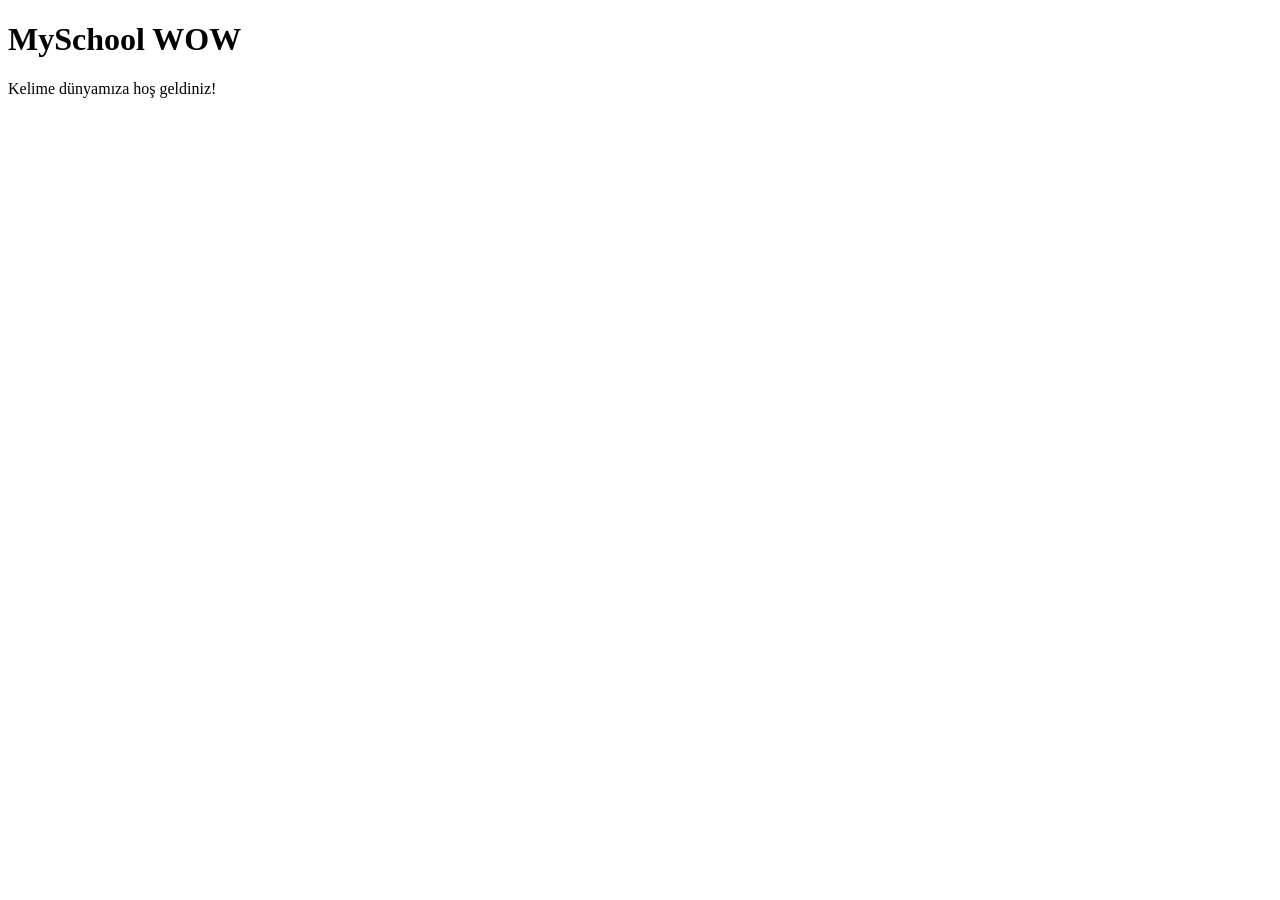
<file: index.html>
<!DOCTYPE html>
<html lang="tr">
<head>
  <meta charset="UTF-8">
  <meta name="viewport" content="width=device-width, initial-scale=1">
  <title>MySchool WOW</title>
</head>
<body>
  <h1>MySchool WOW</h1>
  <p>Kelime dünyamıza hoş geldiniz!</p>
</body>
</html>
</file>
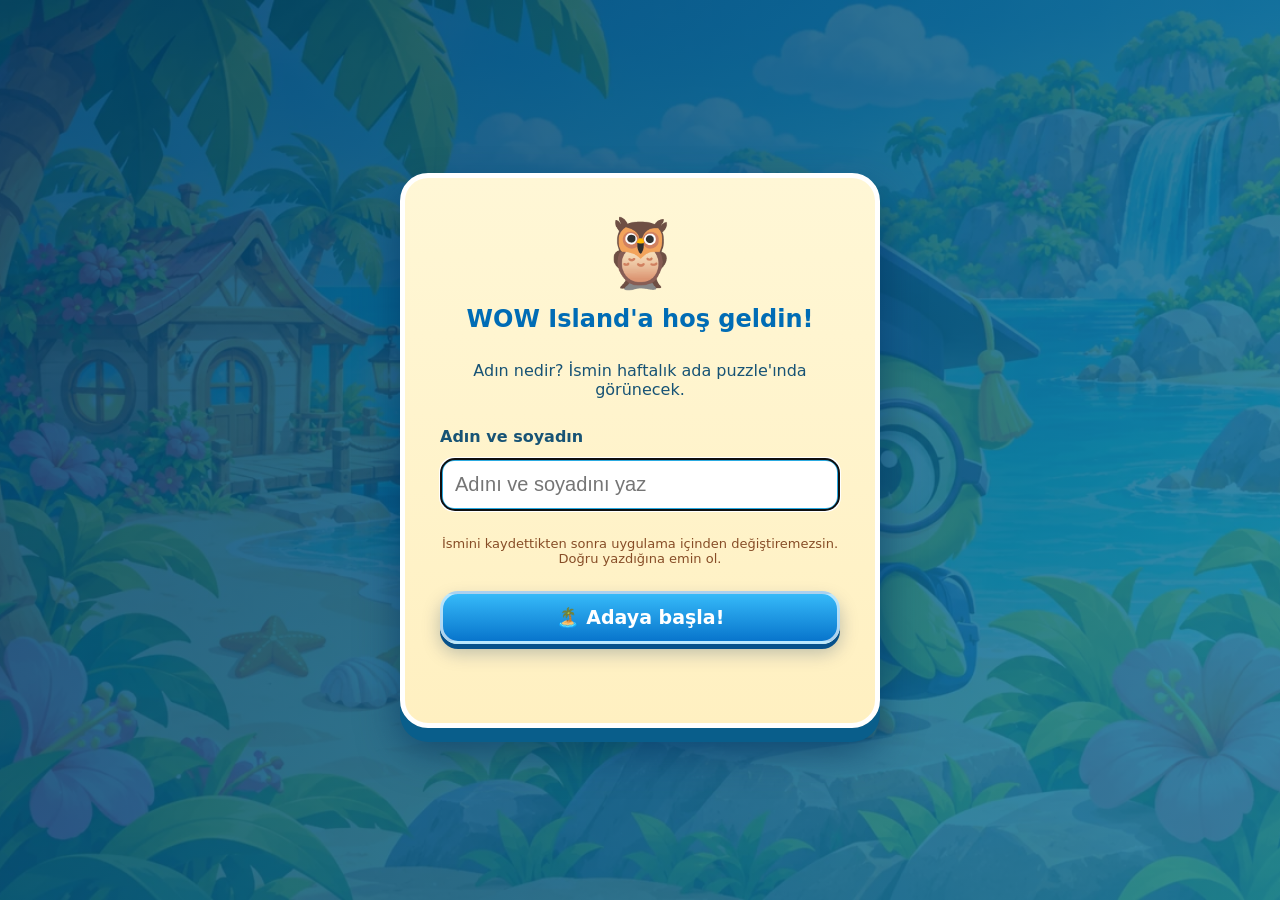
<file: 2sinif/index.html>
<!DOCTYPE html>

<html lang="tr"><head><meta charset="utf-8"/><meta content="width=device-width,initial-scale=1,viewport-fit=cover" name="viewport"/><title>MySchool WOW • 2. Sınıf • Yıllık Kelime Macerası</title><meta content="#1299df" name="theme-color"/><link href="css/style.css" rel="stylesheet"/><link rel="manifest" href="manifest.webmanifest"/><link rel="apple-touch-icon" href="assets/icons/icon-192.png"/><meta name="apple-mobile-web-app-capable" content="yes"/><meta name="apple-mobile-web-app-status-bar-style" content="black-translucent"/></head><body>
<main id="home"><div class="wow-flat" data-layout="landscape" id="wowFlat">
<picture class="wow-flat-picture"><img alt="MySchool WOW onaylı ana ekran tasarımı" class="wow-flat-image" id="wowActiveArtwork" src="assets/images/onayli-yatay.png"/></picture>
<div class="wow-hit-layout wow-hit-landscape"><button aria-label="Kelime Öğren" onclick="openScreen('swipe')" style="--x:7;--y:51;--w:33;--h:24" type="button"></button><button aria-label="Eşleştirme" onclick="startGame('match')" style="--x:40;--y:44;--w:25;--h:16" type="button"></button><button aria-label="Mini Quiz" onclick="startGame('quiz')" style="--x:65;--y:44;--w:28;--h:16" type="button"></button><button aria-label="Anagram" onclick="startGame('anagram')" style="--x:40;--y:61;--w:25;--h:15" type="button"></button><button aria-label="Köstebek" onclick="startGame('mole')" style="--x:65;--y:61;--w:28;--h:15" type="button"></button><button aria-label="Kelime Defterim" onclick="openScreen('book')" style="--x:5;--y:81;--w:32;--h:12" type="button"></button><button aria-label="İlerlemem" onclick="openScreen('progress')" style="--x:37;--y:81;--w:29;--h:12" type="button"></button><button aria-label="Rozetlerim" onclick="openScreen('badges')" style="--x:66;--y:81;--w:30;--h:12" type="button"></button></div>
<div class="wow-hit-layout wow-hit-portrait"><button type="button" aria-label="Kelime Öğren" onclick="openScreen('swipe')" style="--x:25;--y:42;--w:22;--h:17"></button><button type="button" aria-label="Eşleştirme" onclick="startGame('match')" style="--x:49;--y:42;--w:22;--h:17"></button><button type="button" aria-label="Mini Quiz" onclick="startGame('quiz')" style="--x:75;--y:42;--w:22;--h:17"></button><button type="button" aria-label="Anagram" onclick="startGame('anagram')" style="--x:35;--y:61;--w:25;--h:16"></button><button type="button" aria-label="Köstebek" onclick="startGame('mole')" style="--x:64;--y:61;--w:24;--h:16"></button><button type="button" aria-label="Kelime Defterim" onclick="openScreen('book')" style="--x:4;--y:82;--w:30;--h:9"></button><button type="button" aria-label="İlerlemem" onclick="openScreen('progress')" style="--x:35;--y:82;--w:30;--h:9"></button><button type="button" aria-label="Rozetlerim" onclick="openScreen('badges')" style="--x:68;--y:82;--w:29;--h:9"></button></div>
<div hidden="" id="avatarWide"></div><div hidden="" id="avatarPortrait"></div><div hidden="" id="gradeWide"></div><div hidden="" id="gradePortrait"></div><div hidden="" id="clockP"></div><div hidden="" id="piecesP"></div>
<div hidden="" id="clockL"></div></div></main>
<section class="screen" id="swipe"><div class="barhead"><button class="back" onclick="openScreen('home')">🏠 Adaya dön</button></div><div class="panel learn-panel"><h2>📚 Kelime Öğren</h2><p class="muted center">Sonraki kelime için yukarı kaydır. Önceki kelime için aşağı kaydır.</p><div class="swcard" id="swCard"><div class="emoji" id="swEmoji"></div><div class="word" id="swWord"></div><div class="meaning" id="swTr"></div></div><div class="actions"><button class="btn alt" onclick="speak()">🔊 Tekrar Oku</button><button class="btn" id="swNext" onclick="nextSwipe()">Sonraki Kelime ➜</button></div><span hidden="" id="swCount"></span><div hidden="" id="swWait"></div><div hidden="" id="swBar"></div></div></section>
<section class="screen" id="game"><div class="barhead"><button class="back" onclick="openScreen('home')">🏠 Adaya dön</button><span class="pill" id="gameTime"></span></div><div class="panel"><div class="row"><h2 id="gameTitle"></h2><span class="pill" id="gameStats"></span></div><p class="muted" id="hint"></p><div class="emoji" id="gameEmoji"></div><div class="word" id="question"></div><div class="choices" id="choices"></div><div aria-live="polite" class="center" id="feedback"></div></div></section>
<section class="screen" id="progress"><div class="barhead"><button class="back" onclick="openScreen('home')">🏠 Adaya dön</button></div><div class="panel"><h2>🧩 İlerlemem</h2><p class="notice" id="progressText"></p><h3>🏝️ <span id="puzzleOwner">Öğrencinin</span> puzzle'ı</h3><p class="muted" id="weekIntro">Her hafta 6 yapboz parçası, tamamlandığında özel bir anahtar.</p><div class="week-picker"><button class="btn alt" onclick="setPuzzleWeek(-1)">◀ Önceki</button><strong id="weekLabel">1. Hafta</strong><button class="btn alt" onclick="setPuzzleWeek(1)">Sonraki ▶</button></div><div class="puzzle-frame"><div class="puzzle" id="puzzle"></div><svg aria-hidden="true" class="puzzle-seams" preserveaspectratio="none" viewbox="0 0 600 400"><path d="M200 0 V60 C170 48 170 108 200 96 V200 C230 185 230 245 200 233 V400 M400 0 V65 C430 52 430 112 400 100 V200 C370 185 370 245 400 233 V400 M0 200 H70 C58 170 118 170 106 200 H200 C188 230 248 230 236 200 H400 C388 170 448 170 436 200 H600" fill="none" stroke="#fff9dc" stroke-linecap="round" stroke-linejoin="round" stroke-width="9"></path><path d="M200 0 V60 C170 48 170 108 200 96 V200 C230 185 230 245 200 233 V400 M400 0 V65 C430 52 430 112 400 100 V200 C370 185 370 245 400 233 V400 M0 200 H70 C58 170 118 170 106 200 H200 C188 230 248 230 236 200 H400 C388 170 448 170 436 200 H600" fill="none" stroke="#31648d" stroke-linecap="round" stroke-linejoin="round" stroke-width="3"></path></svg><div class="puzzle-stamp"><span id="puzzleThemeLabel">Tema 1 · School Life</span><span id="puzzleStudentLabel">Öğrenci</span></div></div><p class="center" id="puzzleText"></p><div class="key-row" id="keyRow"></div><div class="chest-area" id="chestArea"></div><div class="actions"><button class="btn" id="exportBtn" onclick="sharePuzzle()">🏆 Başarımı Öğretmene Gönder</button></div><div hidden="" id="gameWordStats"></div></div></section>
<section class="screen" id="badges"><div class="barhead"><button class="back" onclick="openScreen('home')">🏠 Adaya dön</button></div><div class="panel"><h2>🏅 Rozetlerim</h2><p class="muted">Tamamladığın temaların altın madalyaları burada saklanır.</p><div class="medal-grid" id="medalGrid"></div></div></section>
<section class="screen" id="book"><div class="barhead"><button class="back" onclick="openScreen('home')">🏠 Adaya dön</button></div><div class="panel"><h2>📖 Kelime Defterim</h2><p class="muted">2. Sınıf • <span id="bookThemeLabel">Tema 1: School Life</span> • Açılmış kelimeler. İngilizce ses için cihazda İngilizce TTS sesi bulunmalıdır.</p><div class="bookgrid" id="bookGrid"></div></div></section>
<section class="screen" id="settings"><div class="barhead"><button class="back" onclick="openScreen('home')">🏠 Adaya dön</button></div><div class="panel"><h2>👤 Profilim</h2><p>MySchool WOW • 2. Sınıf • 6 Tema • Öğrenci sürümü • GitHub Pages</p><p>Öğrenci: <strong id="settingsStudentName"></strong> <small>(isim değiştirilemez)</small></p><h3>📚 Tema seçimi</h3><p class="muted">Tema 1 ve 2 açıktır. Sonraki temalar sırayla önceki temanın altın madalyası kazanıldığında açılır.</p><select class="theme-select" id="themeSelect" onchange="changeTheme(this.value)"><option value="1">Tema 1 — School Life</option><option value="2">Tema 2 — Classroom Life</option><option value="3">Tema 3 — Personal Life</option><option value="4">Tema 4 — Family Life</option><option value="5">Tema 5 — Homes, Houses &amp; the Neighbourhood</option><option value="6">Tema 6 — Life in the City &amp; the World</option></select><p class="muted">Her tema dört hafta sürer. İlk üç hafta yeni kelimeler, dördüncü hafta tekrar; cumartesi ve pazar haftalık tekrar.</p><h3>🦉 Maskotumu seçiyorum</h3><p class="muted">Seçtiğin maskot ana ekranda görünür ve bu cihazda kaydedilir.</p><div aria-label="Maskot seçimi" class="avatar-choices" id="avatarChoices"></div><p class="muted">Sınıf seviyesi: <strong>2. Sınıf</strong>.</p><p class="muted">İlerleme bu tarayıcıda saklanır. Tarayıcı verilerini silmek kayıtları da silebilir.</p></div></section>
<div aria-labelledby="welcomeTitle" aria-modal="true" class="welcome-overlay" hidden="" id="studentWelcome" role="dialog"><form class="welcome-card" id="studentForm"><div class="welcome-owl">🦉</div><h2 id="welcomeTitle">WOW Island'a hoş geldin!</h2><p>Adın nedir? İsmin haftalık ada puzzle'ında görünecek.</p><label for="studentNameInput">Adın ve soyadın</label><input autocomplete="off" id="studentNameInput" maxlength="48" minlength="2" placeholder="Adını ve soyadını yaz" required="" type="text"/><p class="welcome-warning">İsmini kaydettikten sonra uygulama içinden değiştiremezsin. Doğru yazdığına emin ol.</p><button class="btn" type="submit">🏝️ Adaya başla!</button><p aria-live="polite" id="welcomeError"></p></form></div><div class="wow-gate-overlay" id="wowLearnGate" role="dialog" aria-modal="true" aria-labelledby="wowGateTitle" hidden>
 <div class="wow-gate-card">
  <div class="wow-gate-icon">📚</div>
  <h2 id="wowGateTitle">Önce Kelimelerimizi Öğrenelim!</h2>
  <p>Oyunlara başlamadan önce kelimelerimizi iki tur tekrar etmeliyiz.</p>
  <div class="wow-gate-progress"><div class="wow-gate-progress-label"><span>Öğrenme ilerlemen</span><strong id="wowGateProgress">0 / 2 tur</strong></div><div class="wow-gate-track"><div id="wowGateFill"></div></div></div>
  <button class="wow-gate-go" id="wowGateGo" onclick="closeLearningGate(true)">📖 Kelime Öğren'e Git</button>
  <button class="wow-gate-close" onclick="closeLearningGate(false)">Şimdilik kapat</button>
 </div>
</div>
<script src="data/tema1.js"></script><script src="data/tema2.js"></script><script src="data/tema3.js"></script><script src="data/tema4.js"></script><script src="data/tema5.js"></script><script src="data/tema6.js"></script><script src="js/app.js"></script><script>if("serviceWorker" in navigator){window.addEventListener("load",()=>navigator.serviceWorker.register("sw.js").catch(()=>{}));}</script></body></html>
</file>
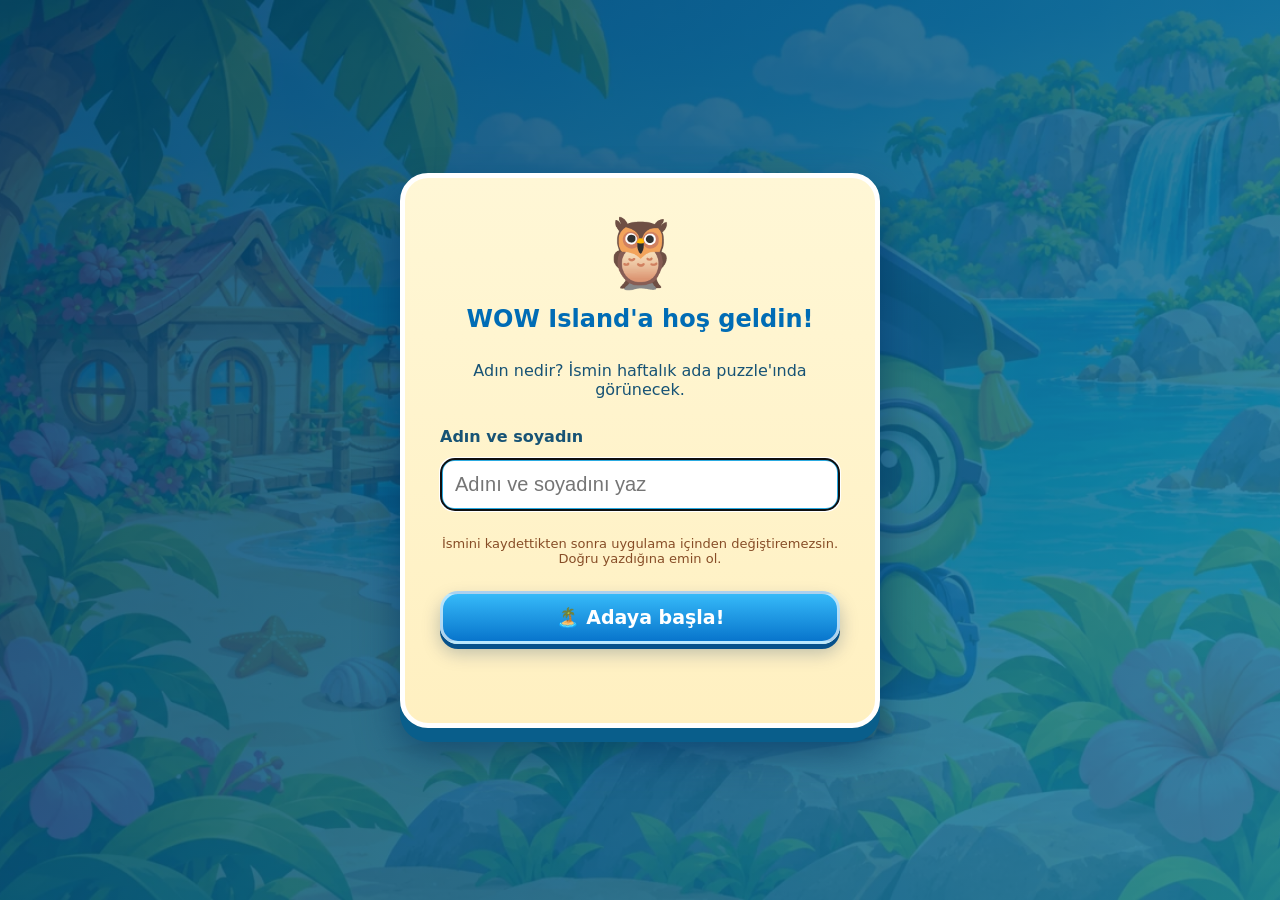
<file: 3/index.html>
<!DOCTYPE html>
<html lang="tr"><head><meta charset="utf-8"/><meta content="width=device-width,initial-scale=1,viewport-fit=cover" name="viewport"/><title>MySchool WOW • 3. Sınıf Ada Prototipi</title><meta content="#1299df" name="theme-color"/><link href="css/style.css" rel="stylesheet"/></head><body>
<main id="home"><div aria-label="MySchool WOW ada ana ekranı" id="stage">
<button aria-label="WOW Swipe" class="hot swipe" onclick="openScreen('swipe')"></button><button aria-label="Eşleştirme" class="hot match" onclick="startGame('match')"></button><button aria-label="Mini Quiz" class="hot quiz" onclick="startGame('quiz')"></button><button aria-label="Anagram" class="hot anagram" onclick="startGame('anagram')"></button><button aria-label="Köstebek" class="hot mole" onclick="startGame('mole')"></button><button aria-label="Kelime Kitabı" class="hot book" onclick="openScreen('book')"></button><button aria-label="İlerlemem" class="hot progress" onclick="openScreen('progress')"></button><button aria-label="Rozetlerim" class="hot rewards" onclick="openScreen('progress')"></button><button aria-label="Ayarlar" class="hot settings" onclick="openScreen('settings')"></button><button aria-label="Maskot seçimi" class="profile-live" onclick="openScreen('settings')"><span class="avatar-icon" id="avatarWide">🦉</span><span class="profile-lines"><strong class="student-name">Öğrenci</strong><small>⭐ <span id="gradeWide">3. Sınıf</span></small></span><span class="edit-avatar">✎</span></button><div class="overlay clock" id="clockL">20:00</div><div class="overlay gems" id="gemsL">0</div><div class="overlay keys" id="keysL">0</div></div>
<div id="portrait"><div class="p-top"><button class="p-profile profile-live-portrait" onclick="openScreen('settings')"><span id="avatarPortrait">🦉</span><span><strong class="student-name">Öğrenci</strong><small>⭐ <span id="gradePortrait">3. Sınıf</span></small></span><span>✎</span></button><div class="p-count" id="piecesP">🧩 0/6</div></div><div class="p-hero"><img class="p-logo-img" src="assets/images/wow-logo.webp" alt="MySchool WOW — World of Words"/><div class="p-time" id="clockP">⏱ 20:00</div></div><div class="p-menu"><button class="p-button swipe image-button" aria-label="swipe" onclick="openScreen('swipe')"><img src="assets/images/btn-swipe.webp" alt=""/></button><button class="p-button match image-button" aria-label="match" onclick="startGame('match')"><img src="assets/images/btn-match.webp" alt=""/></button><button class="p-button quiz image-button" aria-label="quiz" onclick="startGame('quiz')"><img src="assets/images/btn-quiz.webp" alt=""/></button><button class="p-button anagram image-button" aria-label="anagram" onclick="startGame('anagram')"><img src="assets/images/btn-anagram.webp" alt=""/></button><button class="p-button mole image-button" aria-label="mole" onclick="startGame('mole')"><img src="assets/images/btn-mole.webp" alt=""/></button></div><nav class="p-nav"><button onclick="openScreen('home')"><span>🏠</span>Ana Ekran</button><button onclick="openScreen('book')"><span>📖</span>Kelime Kitabı</button><button onclick="openScreen('progress')"><span>📊</span>İlerlemem</button><button onclick="openScreen('progress')"><span>🏅</span>Rozetlerim</button></nav></div></main>
<section class="screen" id="swipe"><div class="barhead"><button class="back" onclick="openScreen('home')">🏠 Adaya dön</button><span class="pill" id="swCount"></span></div><div class="panel"><h2>🖼️ WOW Swipe</h2><p class="muted">Kelime otomatik okunur. Kart en az 3 saniye kalır; sonra yalnızca sen ilerletirsin. TEST MODU: Oyunlar Swipe tamamlanmadan da açık. Kartlar otomatik okunur; üç saniyeden önce geçilemez.</p><div class="swcard" id="swCard"><div class="emoji" id="swEmoji"></div><div class="word" id="swWord"></div><div class="meaning" id="swTr"></div></div><div class="center" id="swWait" style="margin:12px"></div><div class="progressbar"><div id="swBar"></div></div><div class="actions"><button class="btn alt" onclick="speak()">🔊 Tekrar Et</button><button class="btn" id="swNext" onclick="nextSwipe()">Sonraki kart ➜</button></div></div></section>
<section class="screen" id="game"><div class="barhead"><button class="back" onclick="openScreen('home')">🏠 Adaya dön</button><span class="pill" id="gameTime"></span></div><div class="panel"><div class="row"><h2 id="gameTitle"></h2><span class="pill" id="gameStats"></span></div><p class="muted" id="hint"></p><div class="emoji" id="gameEmoji"></div><div class="word" id="question"></div><div class="choices" id="choices"></div><div aria-live="polite" class="center" id="feedback"></div></div></section>
<section class="screen" id="progress"><div class="barhead"><button class="back" onclick="openScreen('home')">🏠 Adaya dön</button></div><div class="panel"><h2>🏆 Benim Gelişimim</h2><p class="notice" id="progressText"></p><h3>🏝️ <span id="puzzleOwner">Öğrencinin</span> haftalık ada manzarası</h3><p class="muted">Tek manzara, 6 parça. Pazartesi–Cumartesi her gün en fazla 1 parça; pazar günü bir eksik parça telafi edilebilir. 10 soruda en az 8 bağımsız doğruyla kazanılır.</p><div class="puzzle" id="puzzle"></div><p class="center" id="puzzleText"></p><div class="actions"><button class="btn" id="exportBtn" onclick="exportPuzzle()">📸 Tamamlanan manzarayı kaydet</button></div><h3>📊 Oyunlara göre kelime başarılarım</h3><p class="muted">Her oyunun sonuçları ve her kelimenin doğru/deneme sayısı ayrı tutulur. Eski V12 sonuçları yalnızca genel toplamda kalır.</p><div id="gameWordStats"></div><details><summary>🧪 Prototip test araçları</summary><p class="muted">Öğrenci sürümünde kaldırılacak.</p><div class="actions"><button class="btn alt" onclick="testPiece()">+ Puzzle parçası aç</button><button class="btn warn" onclick="resetDemo()">Test kayıtlarını sıfırla</button></div></details></div></section>
<section class="screen" id="book"><div class="barhead"><button class="back" onclick="openScreen('home')">🏠 Adaya dön</button></div><div class="panel"><h2>📖 Kelime Kitabı</h2><p class="muted">3. Sınıf • Tema 1: School Life • 41 kelime/ifade. İngilizce ses için cihazda İngilizce TTS sesi bulunmalıdır.</p><div class="bookgrid" id="bookGrid"></div></div></section>
<section class="screen" id="settings"><div class="barhead"><button class="back" onclick="openScreen('home')">🏠 Adaya dön</button></div><div class="panel"><h2>⚙️ Ayarlar</h2><p>MySchool WOW • 3. Sınıf • Tema 1 • V11 test sürümü • Çevrimdışı</p><p>Öğrenci: <strong id="settingsStudentName"></strong> <small>(isim değiştirilemez)</small></p><h3>🦉 Maskotumu seçiyorum</h3><p class="muted">Seçtiğin maskot ana ekranda görünür ve bu cihazda kaydedilir.</p><div id="avatarChoices" class="avatar-choices" aria-label="Maskot seçimi"></div><p class="muted">Sınıf seviyesi: <strong>3. Sınıf</strong> (bu prototipte sabittir).</p><p class="muted">İlerleme bu tarayıcıda saklanır. Tarayıcı verilerini silmek kayıtları da silebilir.</p></div></section>
<div id="studentWelcome" class="welcome-overlay" role="dialog" aria-modal="true" aria-labelledby="welcomeTitle" hidden><form id="studentForm" class="welcome-card"><div class="welcome-owl">🦉</div><h2 id="welcomeTitle">WOW Island'a hoş geldin!</h2><p>Adın nedir? İsmin haftalık ada puzzle'ında görünecek.</p><label for="studentNameInput">Adın ve soyadın</label><input id="studentNameInput" type="text" maxlength="48" minlength="2" autocomplete="off" required placeholder="Adını ve soyadını yaz"><p class="welcome-warning">İsmini kaydettikten sonra uygulama içinden değiştiremezsin. Doğru yazdığına emin ol.</p><button type="submit" class="btn">🏝️ Adaya başla!</button><p id="welcomeError" aria-live="polite"></p></form></div><script src="data/kelimeler.js"></script><script src="js/app.js"></script></body></html>
</file>
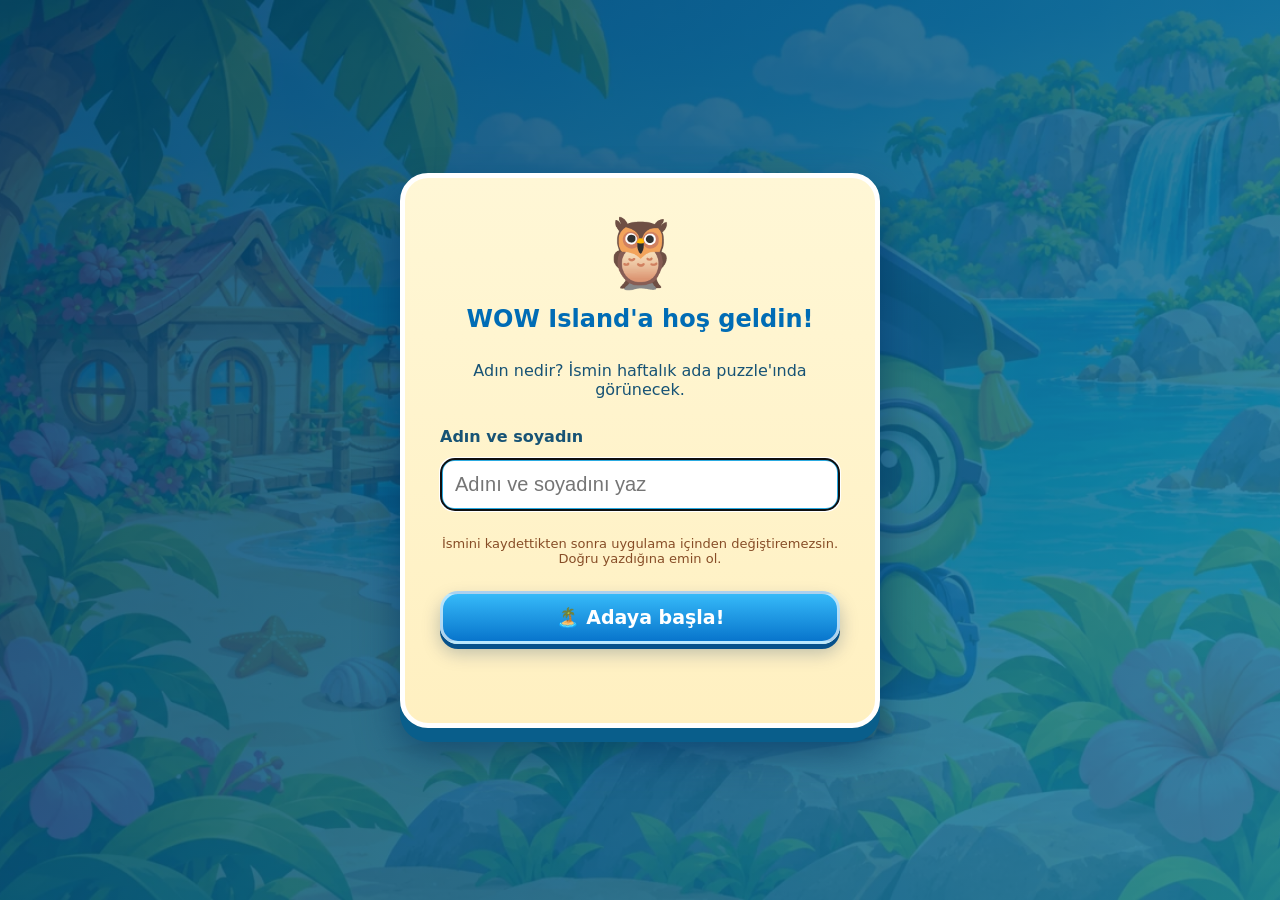
<file: 3sinif/index.html>
<!DOCTYPE html>

<html lang="tr"><head><meta charset="utf-8"/><meta content="width=device-width,initial-scale=1,viewport-fit=cover" name="viewport"/><title>MySchool WOW • 3. Sınıf • Yıllık Kelime Macerası</title><meta content="#1299df" name="theme-color"/><link href="css/style.css" rel="stylesheet"/><link rel="manifest" href="manifest.webmanifest"/><link rel="apple-touch-icon" href="assets/icons/icon-192.png"/><meta name="apple-mobile-web-app-capable" content="yes"/><meta name="apple-mobile-web-app-status-bar-style" content="black-translucent"/></head><body>
<main id="home"><div class="wow-flat" data-layout="landscape" id="wowFlat">
<picture class="wow-flat-picture"><img alt="MySchool WOW onaylı ana ekran tasarımı" class="wow-flat-image" id="wowActiveArtwork" src="assets/images/onayli-yatay.png"/></picture>
<div class="wow-hit-layout wow-hit-landscape"><button aria-label="Kelime Öğren" onclick="openScreen('swipe')" style="--x:7;--y:51;--w:33;--h:24" type="button"></button><button aria-label="Eşleştirme" onclick="startGame('match')" style="--x:40;--y:44;--w:25;--h:16" type="button"></button><button aria-label="Mini Quiz" onclick="startGame('quiz')" style="--x:65;--y:44;--w:28;--h:16" type="button"></button><button aria-label="Anagram" onclick="startGame('anagram')" style="--x:40;--y:61;--w:25;--h:15" type="button"></button><button aria-label="Köstebek" onclick="startGame('mole')" style="--x:65;--y:61;--w:28;--h:15" type="button"></button><button aria-label="Kelime Defterim" onclick="openScreen('book')" style="--x:5;--y:81;--w:32;--h:12" type="button"></button><button aria-label="İlerlemem" onclick="openScreen('progress')" style="--x:37;--y:81;--w:29;--h:12" type="button"></button><button aria-label="Rozetlerim" onclick="openScreen('badges')" style="--x:66;--y:81;--w:30;--h:12" type="button"></button></div>
<div class="wow-hit-layout wow-hit-portrait"><button type="button" aria-label="Kelime Öğren" onclick="openScreen('swipe')" style="--x:25;--y:42;--w:22;--h:17"></button><button type="button" aria-label="Eşleştirme" onclick="startGame('match')" style="--x:49;--y:42;--w:22;--h:17"></button><button type="button" aria-label="Mini Quiz" onclick="startGame('quiz')" style="--x:75;--y:42;--w:22;--h:17"></button><button type="button" aria-label="Anagram" onclick="startGame('anagram')" style="--x:35;--y:61;--w:25;--h:16"></button><button type="button" aria-label="Köstebek" onclick="startGame('mole')" style="--x:64;--y:61;--w:24;--h:16"></button><button type="button" aria-label="Kelime Defterim" onclick="openScreen('book')" style="--x:4;--y:82;--w:30;--h:9"></button><button type="button" aria-label="İlerlemem" onclick="openScreen('progress')" style="--x:35;--y:82;--w:30;--h:9"></button><button type="button" aria-label="Rozetlerim" onclick="openScreen('badges')" style="--x:68;--y:82;--w:29;--h:9"></button></div>
<div hidden="" id="avatarWide"></div><div hidden="" id="avatarPortrait"></div><div hidden="" id="gradeWide"></div><div hidden="" id="gradePortrait"></div><div hidden="" id="clockP"></div><div hidden="" id="piecesP"></div>
<div hidden="" id="clockL"></div></div></main>
<section class="screen" id="swipe"><div class="barhead"><button class="back" onclick="openScreen('home')">🏠 Adaya dön</button></div><div class="panel learn-panel"><h2>📚 Kelime Öğren</h2><p class="muted center">Sonraki kelime için yukarı kaydır. Önceki kelime için aşağı kaydır.</p><div class="swcard" id="swCard"><div class="emoji" id="swEmoji"></div><div class="word" id="swWord"></div><div class="meaning" id="swTr"></div></div><div class="actions"><button class="btn alt" onclick="speak()">🔊 Tekrar Oku</button><button class="btn" id="swNext" onclick="nextSwipe()">Sonraki Kelime ➜</button></div><span hidden="" id="swCount"></span><div hidden="" id="swWait"></div><div hidden="" id="swBar"></div></div></section>
<section class="screen" id="game"><div class="barhead"><button class="back" onclick="openScreen('home')">🏠 Adaya dön</button><span class="pill" id="gameTime"></span></div><div class="panel"><div class="row"><h2 id="gameTitle"></h2><span class="pill" id="gameStats"></span></div><p class="muted" id="hint"></p><div class="emoji" id="gameEmoji"></div><div class="word" id="question"></div><div class="choices" id="choices"></div><div aria-live="polite" class="center" id="feedback"></div></div></section>
<section class="screen" id="progress"><div class="barhead"><button class="back" onclick="openScreen('home')">🏠 Adaya dön</button></div><div class="panel"><h2>🧩 İlerlemem</h2><p class="notice" id="progressText"></p><h3>🏝️ <span id="puzzleOwner">Öğrencinin</span> puzzle'ı</h3><p class="muted" id="weekIntro">Her hafta 6 yapboz parçası, tamamlandığında özel bir anahtar.</p><div class="week-picker"><button class="btn alt" onclick="setPuzzleWeek(-1)">◀ Önceki</button><strong id="weekLabel">1. Hafta</strong><button class="btn alt" onclick="setPuzzleWeek(1)">Sonraki ▶</button></div><div class="puzzle-frame"><div class="puzzle" id="puzzle"></div><svg aria-hidden="true" class="puzzle-seams" preserveaspectratio="none" viewbox="0 0 600 400"><path d="M200 0 V60 C170 48 170 108 200 96 V200 C230 185 230 245 200 233 V400 M400 0 V65 C430 52 430 112 400 100 V200 C370 185 370 245 400 233 V400 M0 200 H70 C58 170 118 170 106 200 H200 C188 230 248 230 236 200 H400 C388 170 448 170 436 200 H600" fill="none" stroke="#fff9dc" stroke-linecap="round" stroke-linejoin="round" stroke-width="9"></path><path d="M200 0 V60 C170 48 170 108 200 96 V200 C230 185 230 245 200 233 V400 M400 0 V65 C430 52 430 112 400 100 V200 C370 185 370 245 400 233 V400 M0 200 H70 C58 170 118 170 106 200 H200 C188 230 248 230 236 200 H400 C388 170 448 170 436 200 H600" fill="none" stroke="#31648d" stroke-linecap="round" stroke-linejoin="round" stroke-width="3"></path></svg><div class="puzzle-stamp"><span id="puzzleThemeLabel">Tema 1 · School Life</span><span id="puzzleStudentLabel">Öğrenci</span></div></div><p class="center" id="puzzleText"></p><div class="key-row" id="keyRow"></div><div class="chest-area" id="chestArea"></div><div class="actions"><button class="btn" id="exportBtn" onclick="sharePuzzle()">🏆 Başarımı Öğretmene Gönder</button></div><div hidden="" id="gameWordStats"></div></div></section>
<section class="screen" id="badges"><div class="barhead"><button class="back" onclick="openScreen('home')">🏠 Adaya dön</button></div><div class="panel"><h2>🏅 Rozetlerim</h2><p class="muted">Tamamladığın temaların altın madalyaları burada saklanır.</p><div class="medal-grid" id="medalGrid"></div></div></section>
<section class="screen" id="book"><div class="barhead"><button class="back" onclick="openScreen('home')">🏠 Adaya dön</button></div><div class="panel"><h2>📖 Kelime Defterim</h2><p class="muted">3. Sınıf • <span id="bookThemeLabel">Tema 1: School Life</span> • Açılmış kelimeler. İngilizce ses için cihazda İngilizce TTS sesi bulunmalıdır.</p><div class="bookgrid" id="bookGrid"></div></div></section>
<section class="screen" id="settings"><div class="barhead"><button class="back" onclick="openScreen('home')">🏠 Adaya dön</button></div><div class="panel"><h2>👤 Profilim</h2><p>MySchool WOW • 3. Sınıf • 6 Tema • Öğrenci sürümü • GitHub Pages</p><p>Öğrenci: <strong id="settingsStudentName"></strong> <small>(isim değiştirilemez)</small></p><h3>📚 Tema seçimi</h3><p class="muted">Tema 1 ve 2 açıktır. Sonraki temalar sırayla önceki temanın altın madalyası kazanıldığında açılır.</p><select class="theme-select" id="themeSelect" onchange="changeTheme(this.value)"><option value="1">Tema 1 — School Life</option><option value="2">Tema 2 — Classroom Life</option><option value="3">Tema 3 — Personal Life</option><option value="4">Tema 4 — Family Life</option><option value="5">Tema 5 — Homes, Houses &amp; the Neighbourhood</option><option value="6">Tema 6 — Life in the City &amp; the World</option></select><p class="muted">Her tema dört hafta sürer. İlk üç hafta yeni kelimeler, dördüncü hafta tekrar; cumartesi ve pazar haftalık tekrar.</p><h3>🦉 Maskotumu seçiyorum</h3><p class="muted">Seçtiğin maskot ana ekranda görünür ve bu cihazda kaydedilir.</p><div aria-label="Maskot seçimi" class="avatar-choices" id="avatarChoices"></div><p class="muted">Sınıf seviyesi: <strong>3. Sınıf</strong>.</p><p class="muted">İlerleme bu tarayıcıda saklanır. Tarayıcı verilerini silmek kayıtları da silebilir.</p></div></section>
<div aria-labelledby="welcomeTitle" aria-modal="true" class="welcome-overlay" hidden="" id="studentWelcome" role="dialog"><form class="welcome-card" id="studentForm"><div class="welcome-owl">🦉</div><h2 id="welcomeTitle">WOW Island'a hoş geldin!</h2><p>Adın nedir? İsmin haftalık ada puzzle'ında görünecek.</p><label for="studentNameInput">Adın ve soyadın</label><input autocomplete="off" id="studentNameInput" maxlength="48" minlength="2" placeholder="Adını ve soyadını yaz" required="" type="text"/><p class="welcome-warning">İsmini kaydettikten sonra uygulama içinden değiştiremezsin. Doğru yazdığına emin ol.</p><button class="btn" type="submit">🏝️ Adaya başla!</button><p aria-live="polite" id="welcomeError"></p></form></div><div class="wow-gate-overlay" id="wowLearnGate" role="dialog" aria-modal="true" aria-labelledby="wowGateTitle" hidden>
 <div class="wow-gate-card">
  <div class="wow-gate-icon">📚</div>
  <h2 id="wowGateTitle">Önce Kelimelerimizi Öğrenelim!</h2>
  <p>Oyunlara başlamadan önce kelimelerimizi iki tur tekrar etmeliyiz.</p>
  <div class="wow-gate-progress"><div class="wow-gate-progress-label"><span>Öğrenme ilerlemen</span><strong id="wowGateProgress">0 / 2 tur</strong></div><div class="wow-gate-track"><div id="wowGateFill"></div></div></div>
  <button class="wow-gate-go" id="wowGateGo" onclick="closeLearningGate(true)">📖 Kelime Öğren'e Git</button>
  <button class="wow-gate-close" onclick="closeLearningGate(false)">Şimdilik kapat</button>
 </div>
</div>
<script src="data/tema1.js"></script><script src="data/tema2.js"></script><script src="data/tema3.js"></script><script src="data/tema4.js"></script><script src="data/tema5.js"></script><script src="data/tema6.js"></script><script src="js/app.js"></script><script>if("serviceWorker" in navigator){window.addEventListener("load",()=>navigator.serviceWorker.register("sw.js").catch(()=>{}));}</script></body></html>
</file>
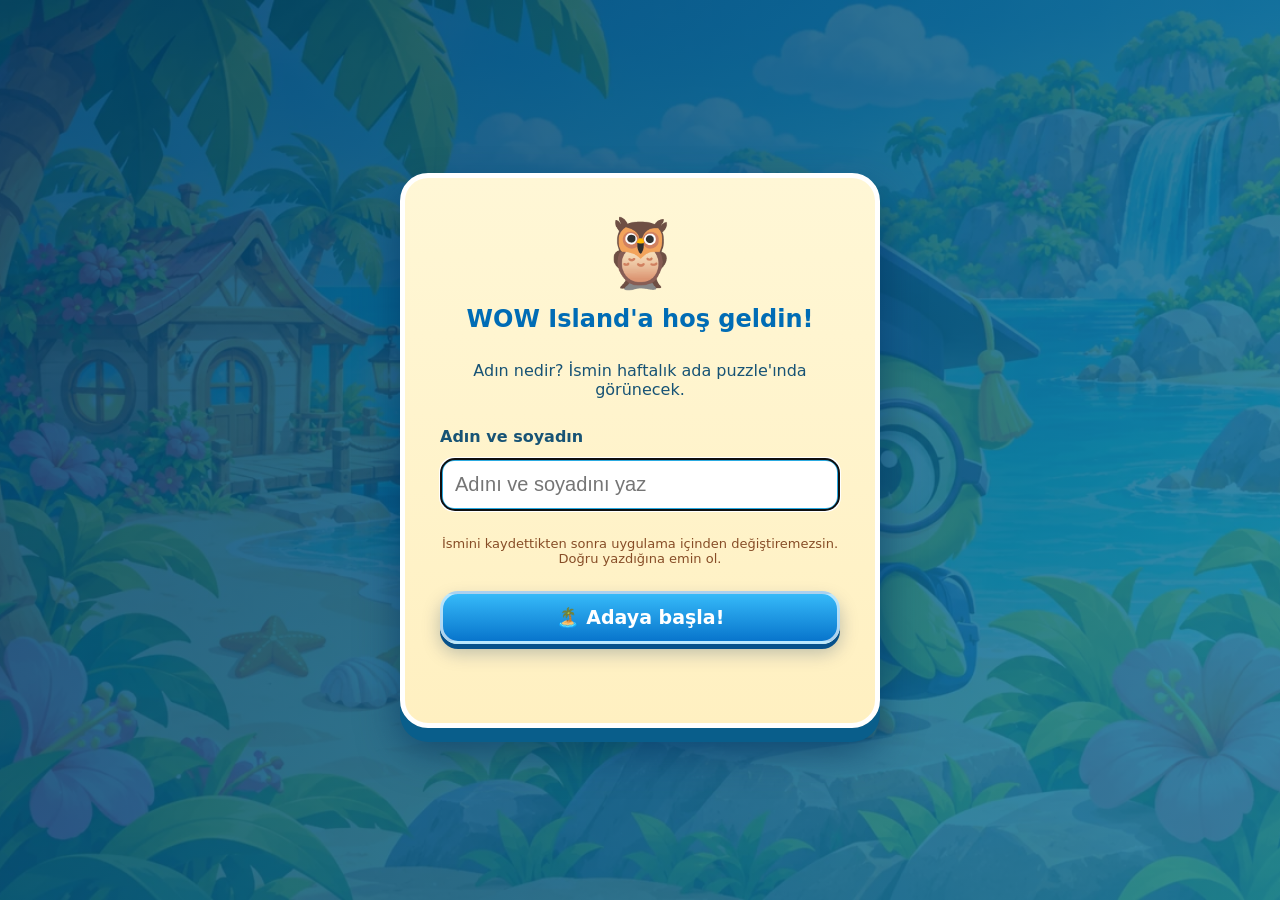
<file: 4sinif/index.html>
<!DOCTYPE html>

<html lang="tr"><head><meta charset="utf-8"/><meta content="width=device-width,initial-scale=1,viewport-fit=cover" name="viewport"/><title>MySchool WOW • 4. Sınıf • Yıllık Kelime Macerası</title><meta content="#1299df" name="theme-color"/><link href="css/style.css" rel="stylesheet"/><link rel="manifest" href="manifest.webmanifest"/><link rel="apple-touch-icon" href="assets/icons/icon-192.png"/><meta name="apple-mobile-web-app-capable" content="yes"/><meta name="apple-mobile-web-app-status-bar-style" content="black-translucent"/></head><body>
<main id="home"><div class="wow-flat" data-layout="landscape" id="wowFlat">
<picture class="wow-flat-picture"><img alt="MySchool WOW onaylı ana ekran tasarımı" class="wow-flat-image" id="wowActiveArtwork" src="assets/images/onayli-yatay.png"/></picture>
<div class="wow-hit-layout wow-hit-landscape"><button aria-label="Kelime Öğren" onclick="openScreen('swipe')" style="--x:7;--y:51;--w:33;--h:24" type="button"></button><button aria-label="Eşleştirme" onclick="startGame('match')" style="--x:40;--y:44;--w:25;--h:16" type="button"></button><button aria-label="Mini Quiz" onclick="startGame('quiz')" style="--x:65;--y:44;--w:28;--h:16" type="button"></button><button aria-label="Anagram" onclick="startGame('anagram')" style="--x:40;--y:61;--w:25;--h:15" type="button"></button><button aria-label="Köstebek" onclick="startGame('mole')" style="--x:65;--y:61;--w:28;--h:15" type="button"></button><button aria-label="Kelime Defterim" onclick="openScreen('book')" style="--x:5;--y:81;--w:32;--h:12" type="button"></button><button aria-label="İlerlemem" onclick="openScreen('progress')" style="--x:37;--y:81;--w:29;--h:12" type="button"></button><button aria-label="Rozetlerim" onclick="openScreen('badges')" style="--x:66;--y:81;--w:30;--h:12" type="button"></button></div>
<div class="wow-hit-layout wow-hit-portrait"><button type="button" aria-label="Kelime Öğren" onclick="openScreen('swipe')" style="--x:25;--y:42;--w:22;--h:17"></button><button type="button" aria-label="Eşleştirme" onclick="startGame('match')" style="--x:49;--y:42;--w:22;--h:17"></button><button type="button" aria-label="Mini Quiz" onclick="startGame('quiz')" style="--x:75;--y:42;--w:22;--h:17"></button><button type="button" aria-label="Anagram" onclick="startGame('anagram')" style="--x:35;--y:61;--w:25;--h:16"></button><button type="button" aria-label="Köstebek" onclick="startGame('mole')" style="--x:64;--y:61;--w:24;--h:16"></button><button type="button" aria-label="Kelime Defterim" onclick="openScreen('book')" style="--x:4;--y:82;--w:30;--h:9"></button><button type="button" aria-label="İlerlemem" onclick="openScreen('progress')" style="--x:35;--y:82;--w:30;--h:9"></button><button type="button" aria-label="Rozetlerim" onclick="openScreen('badges')" style="--x:68;--y:82;--w:29;--h:9"></button></div>
<div hidden="" id="avatarWide"></div><div hidden="" id="avatarPortrait"></div><div hidden="" id="gradeWide"></div><div hidden="" id="gradePortrait"></div><div hidden="" id="clockP"></div><div hidden="" id="piecesP"></div>
<div hidden="" id="clockL"></div></div></main>
<section class="screen" id="swipe"><div class="barhead"><button class="back" onclick="openScreen('home')">🏠 Adaya dön</button></div><div class="panel learn-panel"><h2>📚 Kelime Öğren</h2><p class="muted center">Sonraki kelime için yukarı kaydır. Önceki kelime için aşağı kaydır.</p><div class="swcard" id="swCard"><div class="emoji" id="swEmoji"></div><div class="word" id="swWord"></div><div class="meaning" id="swTr"></div></div><div class="actions"><button class="btn alt" onclick="speak()">🔊 Tekrar Oku</button><button class="btn" id="swNext" onclick="nextSwipe()">Sonraki Kelime ➜</button></div><span hidden="" id="swCount"></span><div hidden="" id="swWait"></div><div hidden="" id="swBar"></div></div></section>
<section class="screen" id="game"><div class="barhead"><button class="back" onclick="openScreen('home')">🏠 Adaya dön</button><span class="pill" id="gameTime"></span></div><div class="panel"><div class="row"><h2 id="gameTitle"></h2><span class="pill" id="gameStats"></span></div><p class="muted" id="hint"></p><div class="emoji" id="gameEmoji"></div><div class="word" id="question"></div><div class="choices" id="choices"></div><div aria-live="polite" class="center" id="feedback"></div></div></section>
<section class="screen" id="progress"><div class="barhead"><button class="back" onclick="openScreen('home')">🏠 Adaya dön</button></div><div class="panel"><h2>🧩 İlerlemem</h2><p class="notice" id="progressText"></p><h3>🏝️ <span id="puzzleOwner">Öğrencinin</span> puzzle'ı</h3><p class="muted" id="weekIntro">Her hafta 6 yapboz parçası, tamamlandığında özel bir anahtar.</p><div class="week-picker"><button class="btn alt" onclick="setPuzzleWeek(-1)">◀ Önceki</button><strong id="weekLabel">1. Hafta</strong><button class="btn alt" onclick="setPuzzleWeek(1)">Sonraki ▶</button></div><div class="puzzle-frame"><div class="puzzle" id="puzzle"></div><svg aria-hidden="true" class="puzzle-seams" preserveaspectratio="none" viewbox="0 0 600 400"><path d="M200 0 V60 C170 48 170 108 200 96 V200 C230 185 230 245 200 233 V400 M400 0 V65 C430 52 430 112 400 100 V200 C370 185 370 245 400 233 V400 M0 200 H70 C58 170 118 170 106 200 H200 C188 230 248 230 236 200 H400 C388 170 448 170 436 200 H600" fill="none" stroke="#fff9dc" stroke-linecap="round" stroke-linejoin="round" stroke-width="9"></path><path d="M200 0 V60 C170 48 170 108 200 96 V200 C230 185 230 245 200 233 V400 M400 0 V65 C430 52 430 112 400 100 V200 C370 185 370 245 400 233 V400 M0 200 H70 C58 170 118 170 106 200 H200 C188 230 248 230 236 200 H400 C388 170 448 170 436 200 H600" fill="none" stroke="#31648d" stroke-linecap="round" stroke-linejoin="round" stroke-width="3"></path></svg><div class="puzzle-stamp"><span id="puzzleThemeLabel">Tema 1 · School Life</span><span id="puzzleStudentLabel">Öğrenci</span></div></div><p class="center" id="puzzleText"></p><div class="key-row" id="keyRow"></div><div class="chest-area" id="chestArea"></div><div class="actions"><button class="btn" id="exportBtn" onclick="sharePuzzle()">🏆 Başarımı Öğretmene Gönder</button></div><div hidden="" id="gameWordStats"></div></div></section>
<section class="screen" id="badges"><div class="barhead"><button class="back" onclick="openScreen('home')">🏠 Adaya dön</button></div><div class="panel"><h2>🏅 Rozetlerim</h2><p class="muted">Tamamladığın temaların altın madalyaları burada saklanır.</p><div class="medal-grid" id="medalGrid"></div></div></section>
<section class="screen" id="book"><div class="barhead"><button class="back" onclick="openScreen('home')">🏠 Adaya dön</button></div><div class="panel"><h2>📖 Kelime Defterim</h2><p class="muted">4. Sınıf • <span id="bookThemeLabel">Tema 1: School Life</span> • Açılmış kelimeler. İngilizce ses için cihazda İngilizce TTS sesi bulunmalıdır.</p><div class="bookgrid" id="bookGrid"></div></div></section>
<section class="screen" id="settings"><div class="barhead"><button class="back" onclick="openScreen('home')">🏠 Adaya dön</button></div><div class="panel"><h2>👤 Profilim</h2><p>MySchool WOW • 4. Sınıf • 6 Tema • Öğrenci sürümü </p><p>Öğrenci: <strong id="settingsStudentName"></strong> <small>(isim değiştirilemez)</small></p><h3>📚 Tema seçimi</h3><p class="muted">Tema 1 ve 2 açıktır. Sonraki temalar sırayla önceki temanın altın madalyası kazanıldığında açılır.</p><select class="theme-select" id="themeSelect" onchange="changeTheme(this.value)"><option value="1">Tema 1 — School Life</option><option value="2">Tema 2 — Classroom Life</option><option value="3">Tema 3 — Personal Life</option><option value="4">Tema 4 — Family Life</option><option value="5">Tema 5 — Homes, Houses &amp; the Neighbourhood</option><option value="6">Tema 6 — Life in the City &amp; the World</option></select><p class="muted">Her tema dört hafta sürer. İlk üç hafta yeni kelimeler, dördüncü hafta tekrar; cumartesi ve pazar haftalık tekrar.</p><h3>🦉 Maskotumu seçiyorum</h3><p class="muted">Seçtiğin maskot ana ekranda görünür ve bu cihazda kaydedilir.</p><div aria-label="Maskot seçimi" class="avatar-choices" id="avatarChoices"></div><p class="muted">Sınıf seviyesi: <strong>4. Sınıf</strong>.</p><p class="muted">İlerleme bu tarayıcıda saklanır. Tarayıcı verilerini silmek kayıtları da silebilir.</p></div></section>
<div aria-labelledby="welcomeTitle" aria-modal="true" class="welcome-overlay" hidden="" id="studentWelcome" role="dialog"><form class="welcome-card" id="studentForm"><div class="welcome-owl">🦉</div><h2 id="welcomeTitle">WOW Island'a hoş geldin!</h2><p>Adın nedir? İsmin haftalık ada puzzle'ında görünecek.</p><label for="studentNameInput">Adın ve soyadın</label><input autocomplete="off" id="studentNameInput" maxlength="48" minlength="2" placeholder="Adını ve soyadını yaz" required="" type="text"/><p class="welcome-warning">İsmini kaydettikten sonra uygulama içinden değiştiremezsin. Doğru yazdığına emin ol.</p><button class="btn" type="submit">🏝️ Adaya başla!</button><p aria-live="polite" id="welcomeError"></p></form></div><div class="wow-gate-overlay" id="wowLearnGate" role="dialog" aria-modal="true" aria-labelledby="wowGateTitle" hidden>
 <div class="wow-gate-card">
  <div class="wow-gate-icon">📚</div>
  <h2 id="wowGateTitle">Önce Kelimelerimizi Öğrenelim!</h2>
  <p>Oyunlara başlamadan önce kelimelerimizi iki tur tekrar etmeliyiz.</p>
  <div class="wow-gate-progress"><div class="wow-gate-progress-label"><span>Öğrenme ilerlemen</span><strong id="wowGateProgress">0 / 2 tur</strong></div><div class="wow-gate-track"><div id="wowGateFill"></div></div></div>
  <button class="wow-gate-go" id="wowGateGo" onclick="closeLearningGate(true)">📖 Kelime Öğren'e Git</button>
  <button class="wow-gate-close" onclick="closeLearningGate(false)">Şimdilik kapat</button>
 </div>
</div>
<script src="data/tema1.js"></script><script src="data/tema2.js"></script><script src="data/tema3.js"></script><script src="data/tema4.js"></script><script src="data/tema5.js"></script><script src="data/tema6.js"></script><script src="js/app.js"></script><script>if("serviceWorker" in navigator){window.addEventListener("load",()=>navigator.serviceWorker.register("sw.js").catch(()=>{}));}</script></body></html>
</file>
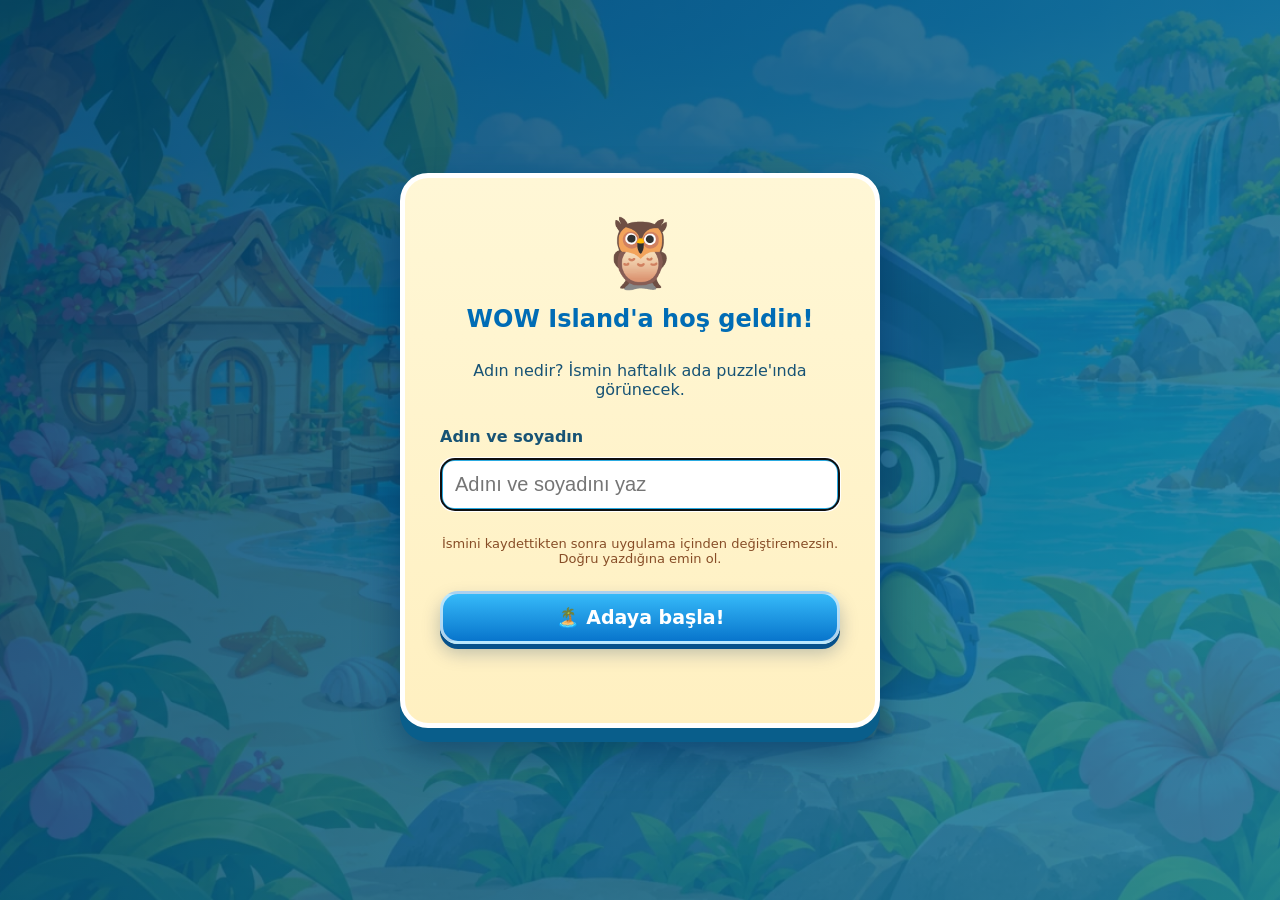
<file: 5sinif/index.html>
<!DOCTYPE html>

<html lang="tr"><head><meta charset="utf-8"/><meta content="width=device-width,initial-scale=1,viewport-fit=cover" name="viewport"/><title>MySchool WOW • 5. Sınıf • Yıllık Kelime Macerası</title><meta content="#1299df" name="theme-color"/><link href="css/style.css" rel="stylesheet"/><link rel="manifest" href="manifest.webmanifest"/><link rel="apple-touch-icon" href="assets/icons/icon-192.png"/><meta name="apple-mobile-web-app-capable" content="yes"/><meta name="apple-mobile-web-app-status-bar-style" content="black-translucent"/></head><body>
<main id="home"><div class="wow-flat" data-layout="landscape" id="wowFlat">
<picture class="wow-flat-picture"><img alt="MySchool WOW onaylı ana ekran tasarımı" class="wow-flat-image" id="wowActiveArtwork" src="assets/images/onayli-yatay.png"/></picture>
<div class="wow-hit-layout wow-hit-landscape"><button aria-label="Kelime Öğren" onclick="openScreen('swipe')" style="--x:7;--y:36.5;--w:33;--h:38" type="button"></button><button aria-label="Eşleştirme" onclick="startGame('match')" style="--x:40.5;--y:36.5;--w:25.5;--h:18" type="button"></button><button aria-label="Mini Quiz" onclick="startGame('quiz')" style="--x:66.5;--y:36.5;--w:26.5;--h:18" type="button"></button><button aria-label="Anagram" onclick="startGame('anagram')" style="--x:40.5;--y:55;--w:25.5;--h:19" type="button"></button><button aria-label="Köstebek" onclick="startGame('mole')" style="--x:66.5;--y:55;--w:26.5;--h:19" type="button"></button><button aria-label="Kelime Defterim" onclick="openScreen('book')" style="--x:6;--y:78.5;--w:29.5;--h:15.5" type="button"></button><button aria-label="İlerlemem" onclick="openScreen('progress')" style="--x:36;--y:78.5;--w:29;--h:15.5" type="button"></button><button aria-label="Rozetlerim" onclick="openScreen('badges')" style="--x:65.5;--y:78.5;--w:28.5;--h:15.5" type="button"></button></div>
<div class="wow-hit-layout wow-hit-portrait"><button type="button" aria-label="Kelime Öğren" onclick="openScreen('swipe')" style="--x:4;--y:37;--w:33;--h:34"></button><button type="button" aria-label="Eşleştirme" onclick="startGame('match')" style="--x:39;--y:38;--w:28;--h:16"></button><button type="button" aria-label="Mini Quiz" onclick="startGame('quiz')" style="--x:69;--y:38;--w:27;--h:16"></button><button type="button" aria-label="Anagram" onclick="startGame('anagram')" style="--x:39;--y:55;--w:28;--h:16"></button><button type="button" aria-label="Köstebek" onclick="startGame('mole')" style="--x:69;--y:55;--w:27;--h:16"></button><button type="button" aria-label="Kelime Defterim" onclick="openScreen('book')" style="--x:4;--y:74;--w:32;--h:17"></button><button type="button" aria-label="İlerlemem" onclick="openScreen('progress')" style="--x:38;--y:74;--w:28;--h:17"></button><button type="button" aria-label="Rozetlerim" onclick="openScreen('badges')" style="--x:68;--y:74;--w:28;--h:17"></button></div>
<div hidden="" id="avatarWide"></div><div hidden="" id="avatarPortrait"></div><div hidden="" id="gradeWide"></div><div hidden="" id="gradePortrait"></div><div hidden="" id="clockP"></div><div hidden="" id="piecesP"></div>
<div hidden="" id="clockL"></div></div></main>
<section class="screen" id="swipe"><div class="barhead"><button class="back" onclick="openScreen('home')">🏠 Ana ekrana dön</button></div><div class="panel learn-panel"><h2>📚 Kelime Öğren</h2><p class="muted center">Sonraki kelime için yukarı kaydır. Önceki kelime için aşağı kaydır.</p><div class="swcard" id="swCard"><div class="emoji" id="swEmoji"></div><div class="word" id="swWord"></div><div class="meaning" id="swTr"></div></div><div class="actions"><button class="btn alt" onclick="speak()">🔊 Tekrar Oku</button><button class="btn" id="swNext" onclick="nextSwipe()">Sonraki Kelime ➜</button></div><span hidden="" id="swCount"></span><div hidden="" id="swWait"></div><div hidden="" id="swBar"></div></div></section>
<section class="screen" id="game"><div class="barhead"><button class="back" onclick="openScreen('home')">🏠 Ana ekrana dön</button><span class="pill" id="gameTime"></span></div><div class="panel"><div class="row"><h2 id="gameTitle"></h2><span class="pill" id="gameStats"></span></div><p class="muted" id="hint"></p><div class="emoji" id="gameEmoji"></div><div class="word" id="question"></div><div class="choices" id="choices"></div><div aria-live="polite" class="center" id="feedback"></div></div></section>
<section class="screen" id="progress"><div class="barhead"><button class="back" onclick="openScreen('home')">🏠 Ana ekrana dön</button></div><div class="panel"><h2>🧩 İlerlemem</h2><p class="notice" id="progressText"></p><h3>🏝️ <span id="puzzleOwner">Öğrencinin</span> puzzle'ı</h3><p class="muted" id="weekIntro">Her hafta 6 yapboz parçası, tamamlandığında özel bir anahtar.</p><div class="week-picker"><button class="btn alt" onclick="setPuzzleWeek(-1)">◀ Önceki</button><strong id="weekLabel">1. Hafta</strong><button class="btn alt" onclick="setPuzzleWeek(1)">Sonraki ▶</button></div><div class="puzzle-frame"><div class="puzzle" id="puzzle"></div><svg aria-hidden="true" class="puzzle-seams" preserveaspectratio="none" viewbox="0 0 600 400"><path d="M200 0 V60 C170 48 170 108 200 96 V200 C230 185 230 245 200 233 V400 M400 0 V65 C430 52 430 112 400 100 V200 C370 185 370 245 400 233 V400 M0 200 H70 C58 170 118 170 106 200 H200 C188 230 248 230 236 200 H400 C388 170 448 170 436 200 H600" fill="none" stroke="#fff9dc" stroke-linecap="round" stroke-linejoin="round" stroke-width="9"></path><path d="M200 0 V60 C170 48 170 108 200 96 V200 C230 185 230 245 200 233 V400 M400 0 V65 C430 52 430 112 400 100 V200 C370 185 370 245 400 233 V400 M0 200 H70 C58 170 118 170 106 200 H200 C188 230 248 230 236 200 H400 C388 170 448 170 436 200 H600" fill="none" stroke="#31648d" stroke-linecap="round" stroke-linejoin="round" stroke-width="3"></path></svg><div class="puzzle-stamp"><span id="puzzleThemeLabel">Tema 1 · School Life</span><span id="puzzleStudentLabel">Öğrenci</span></div></div><p class="center" id="puzzleText"></p><div class="key-row" id="keyRow"></div><div class="chest-area" id="chestArea"></div><div class="actions"><button class="btn" id="exportBtn" onclick="sharePuzzle()">🏆 Başarımı Öğretmene Gönder</button></div><div hidden="" id="gameWordStats"></div></div></section>
<section class="screen" id="badges"><div class="barhead"><button class="back" onclick="openScreen('home')">🏠 Ana ekrana dön</button></div><div class="panel"><h2>🏅 Rozetlerim</h2><p class="muted">Tamamladığın temaların altın madalyaları burada saklanır.</p><div class="medal-grid" id="medalGrid"></div></div></section>
<section class="screen" id="book"><div class="barhead"><button class="back" onclick="openScreen('home')">🏠 Ana ekrana dön</button></div><div class="panel"><h2>📖 Kelime Defterim</h2><p class="muted">5. Sınıf • <span id="bookThemeLabel">Tema 1: School Life</span> • Açılmış kelimeler. İngilizce ses için cihazda İngilizce TTS sesi bulunmalıdır.</p><div class="bookgrid" id="bookGrid"></div></div></section>
<section class="screen" id="settings"><div class="barhead"><button class="back" onclick="openScreen('home')">🏠 Ana ekrana dön</button></div><div class="panel"><h2>👤 Profilim</h2><p>MySchool WOW • 5. Sınıf • 8 Tema • Öğrenci sürümü • GitHub Pages</p><p>Öğrenci: <strong id="settingsStudentName"></strong> <small>(isim değiştirilemez)</small></p><h3>📚 Tema seçimi</h3><p class="muted">Tema 1 ve 2 açıktır. Sonraki temalar sırayla önceki temanın altın madalyası kazanıldığında açılır.</p><select class="theme-select" id="themeSelect" onchange="changeTheme(this.value)"><option value="1">Tema 1 — School Life</option><option value="2">Tema 2 — Classroom Life</option><option value="3">Tema 3 — Personal Life</option><option value="4">Tema 4 — Family Life</option><option value="5">Tema 5 — Life in the Neighbourhood &amp; City</option><option value="6">Tema 6 — Life in the World</option><option value="7">Tema 7 — Life in Nature</option><option value="8">Tema 8 — Life in the Universe &amp; Future</option></select><p class="muted">Her tema dört hafta sürer. İlk üç hafta yeni kelimeler, dördüncü hafta tekrar; cumartesi ve pazar haftalık tekrar.</p><h3>🦉 Maskotumu seçiyorum</h3><p class="muted">Seçtiğin maskot ana ekranda görünür ve bu cihazda kaydedilir.</p><div aria-label="Maskot seçimi" class="avatar-choices" id="avatarChoices"></div><p class="muted">Sınıf seviyesi: <strong>5. Sınıf</strong>.</p><p class="muted">İlerleme bu tarayıcıda saklanır. Tarayıcı verilerini silmek kayıtları da silebilir.</p></div></section>
<div aria-labelledby="welcomeTitle" aria-modal="true" class="welcome-overlay" hidden="" id="studentWelcome" role="dialog"><form class="welcome-card" id="studentForm"><div class="welcome-owl">🦉</div><h2 id="welcomeTitle">WOW Island'a hoş geldin!</h2><p>Adın nedir? İsmin haftalık ada puzzle'ında görünecek.</p><label for="studentNameInput">Adın ve soyadın</label><input autocomplete="off" id="studentNameInput" maxlength="48" minlength="2" placeholder="Adını ve soyadını yaz" required="" type="text"/><p class="welcome-warning">İsmini kaydettikten sonra uygulama içinden değiştiremezsin. Doğru yazdığına emin ol.</p><button class="btn" type="submit">🏝️ Adaya başla!</button><p aria-live="polite" id="welcomeError"></p></form></div><div class="wow-gate-overlay" id="wowLearnGate" role="dialog" aria-modal="true" aria-labelledby="wowGateTitle" hidden>
 <div class="wow-gate-card">
  <div class="wow-gate-icon">📚</div>
  <h2 id="wowGateTitle">Önce Kelimelerimizi Öğrenelim!</h2>
  <p>Oyunlara başlamadan önce kelimelerimizi iki tur tekrar etmeliyiz.</p>
  <div class="wow-gate-progress"><div class="wow-gate-progress-label"><span>Öğrenme ilerlemen</span><strong id="wowGateProgress">0 / 2 tur</strong></div><div class="wow-gate-track"><div id="wowGateFill"></div></div></div>
  <button class="wow-gate-go" id="wowGateGo" onclick="closeLearningGate(true)">📖 Kelime Öğren'e Git</button>
  <button class="wow-gate-close" onclick="closeLearningGate(false)">Şimdilik kapat</button>
 </div>
</div>
<script src="data/tema1.js"></script><script src="data/tema2.js"></script><script src="data/tema3.js"></script><script src="data/tema4.js"></script><script src="data/tema5.js"></script><script src="data/tema6.js"></script><script src="data/tema7.js"></script><script src="data/tema8.js"></script><script src="js/app.js"></script><script>if("serviceWorker" in navigator){window.addEventListener("load",()=>navigator.serviceWorker.register("sw.js").catch(()=>{}));}</script></body></html>
</file>
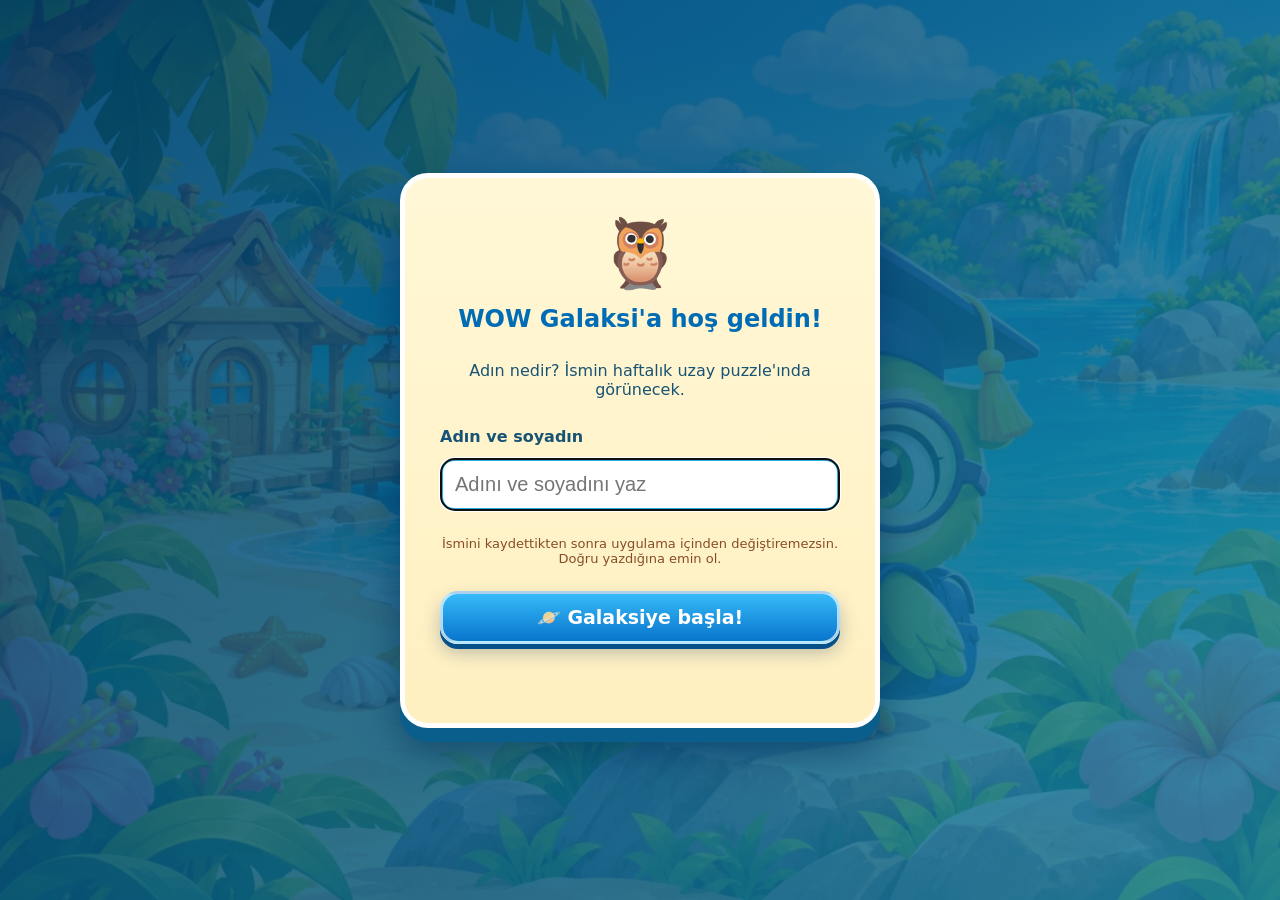
<file: 6sinif/index.html>
<!DOCTYPE html>

<html lang="tr"><head><meta charset="utf-8"/><meta content="width=device-width,initial-scale=1,viewport-fit=cover" name="viewport"/><title>MySchool WOW • 6. Sınıf • Yıllık Kelime Macerası</title><meta content="#1299df" name="theme-color"/><link href="css/style.css" rel="stylesheet"/><link rel="manifest" href="manifest.webmanifest"/><link rel="apple-touch-icon" href="assets/icons/icon-192.png"/><meta name="apple-mobile-web-app-capable" content="yes"/><meta name="apple-mobile-web-app-status-bar-style" content="black-translucent"/></head><body>
<main id="home"><div class="wow-flat" data-layout="landscape" id="wowFlat">
<picture class="wow-flat-picture"><img alt="MySchool WOW onaylı ana ekran tasarımı" class="wow-flat-image" id="wowActiveArtwork" src="assets/images/onayli-yatay.png"/></picture>
<div class="wow-hit-layout wow-hit-landscape"><button type="button" aria-label="Kelime Öğren" onclick="openScreen('swipe')" style="--x:4.4;--y:35.1;--w:18.3;--h:32"></button><button type="button" aria-label="Eşleştirme" onclick="startGame('match')" style="--x:23.1;--y:35.1;--w:17.6;--h:32"></button><button type="button" aria-label="Mini Quiz" onclick="startGame('quiz')" style="--x:41.4;--y:35.1;--w:17.7;--h:32"></button><button type="button" aria-label="Anagram" onclick="startGame('anagram')" style="--x:59.5;--y:35.1;--w:17.8;--h:32"></button><button type="button" aria-label="Word Defender" onclick="startGame('defender')" style="--x:77.9;--y:35.1;--w:18.2;--h:32"></button><button type="button" aria-label="Rozetlerim" onclick="openScreen('badges')" style="--x:14;--y:73.5;--w:17.1;--h:16"></button><button type="button" aria-label="Kelime Defterim" onclick="openScreen('book')" style="--x:32.5;--y:73.5;--w:17;--h:16"></button><button type="button" aria-label="İlerlemem" onclick="openScreen('progress')" style="--x:51;--y:73.5;--w:17;--h:16"></button><button type="button" aria-label="Ayarlar" onclick="openScreen('settings')" style="--x:69.5;--y:73.5;--w:17;--h:16"></button></div>
<div class="wow-hit-layout wow-hit-portrait"><button type="button" aria-label="Kelime Öğren" onclick="openScreen('swipe')" style="--x:5.2;--y:30.1;--w:29;--h:17"></button><button type="button" aria-label="Eşleştirme" onclick="startGame('match')" style="--x:35.8;--y:30.1;--w:29;--h:17"></button><button type="button" aria-label="Mini Quiz" onclick="startGame('quiz')" style="--x:66.6;--y:30.1;--w:29;--h:17"></button><button type="button" aria-label="Anagram" onclick="startGame('anagram')" style="--x:5.2;--y:48.8;--w:44;--h:15.3"></button><button type="button" aria-label="Word Defender" onclick="startGame('defender')" style="--x:51.4;--y:48.8;--w:44.3;--h:15.3"></button><button type="button" aria-label="Rozetlerim" onclick="openScreen('badges')" style="--x:5.2;--y:66.7;--w:21.7;--h:9.5"></button><button type="button" aria-label="Kelime Defterim" onclick="openScreen('book')" style="--x:28.7;--y:66.7;--w:21.5;--h:9.5"></button><button type="button" aria-label="İlerlemem" onclick="openScreen('progress')" style="--x:51.8;--y:66.7;--w:21.5;--h:9.5"></button><button type="button" aria-label="Ayarlar" onclick="openScreen('settings')" style="--x:75;--y:66.7;--w:21.1;--h:9.5"></button></div>
<div hidden="" id="avatarWide"></div><div hidden="" id="avatarPortrait"></div><div hidden="" id="gradeWide"></div><div hidden="" id="gradePortrait"></div><div hidden="" id="clockP"></div><div hidden="" id="piecesP"></div>
<div hidden="" id="clockL"></div></div></main>
<section class="screen" id="swipe"><div class="barhead"><button class="back" onclick="openScreen('home')">🏠 Ana ekrana dön</button></div><div class="panel learn-panel"><h2>📚 Kelime Öğren</h2><p class="muted center">Sonraki kelime için yukarı kaydır. Önceki kelime için aşağı kaydır.</p><div class="swcard" id="swCard"><div class="emoji" id="swEmoji"></div><div class="word" id="swWord"></div><div class="meaning" id="swTr"></div></div><div class="actions"><button class="btn alt" onclick="speak()">🔊 Tekrar Oku</button><button class="btn" id="swNext" onclick="nextSwipe()">Sonraki Kelime ➜</button></div><span hidden="" id="swCount"></span><div hidden="" id="swWait"></div><div hidden="" id="swBar"></div></div></section>
<section class="screen" id="game"><div class="barhead"><button class="back" onclick="openScreen('home')">🏠 Ana ekrana dön</button><span class="pill" id="gameTime"></span></div><div class="panel"><div class="row"><h2 id="gameTitle"></h2><span class="pill" id="gameStats"></span></div><p class="muted" id="hint"></p><div class="emoji" id="gameEmoji"></div><div class="word" id="question"></div><div class="choices" id="choices"></div><div id="defenderMount" hidden></div><div aria-live="polite" class="center" id="feedback"></div></div></section>
<section class="screen" id="progress"><div class="barhead"><button class="back" onclick="openScreen('home')">🏠 Ana ekrana dön</button></div><div class="panel"><h2>🧩 İlerlemem</h2><p class="notice" id="progressText"></p><h3>🪐 <span id="puzzleOwner">Öğrencinin</span> puzzle'ı</h3><p class="muted" id="weekIntro">Her hafta 6 yapboz parçası, tamamlandığında özel bir anahtar.</p><div class="week-picker"><button class="btn alt" onclick="setPuzzleWeek(-1)">◀ Önceki</button><strong id="weekLabel">1. Hafta</strong><button class="btn alt" onclick="setPuzzleWeek(1)">Sonraki ▶</button></div><div class="puzzle-frame"><div class="puzzle" id="puzzle"></div><svg aria-hidden="true" class="puzzle-seams" preserveaspectratio="none" viewbox="0 0 600 400"><path d="M200 0 V60 C170 48 170 108 200 96 V200 C230 185 230 245 200 233 V400 M400 0 V65 C430 52 430 112 400 100 V200 C370 185 370 245 400 233 V400 M0 200 H70 C58 170 118 170 106 200 H200 C188 230 248 230 236 200 H400 C388 170 448 170 436 200 H600" fill="none" stroke="#fff9dc" stroke-linecap="round" stroke-linejoin="round" stroke-width="9"></path><path d="M200 0 V60 C170 48 170 108 200 96 V200 C230 185 230 245 200 233 V400 M400 0 V65 C430 52 430 112 400 100 V200 C370 185 370 245 400 233 V400 M0 200 H70 C58 170 118 170 106 200 H200 C188 230 248 230 236 200 H400 C388 170 448 170 436 200 H600" fill="none" stroke="#31648d" stroke-linecap="round" stroke-linejoin="round" stroke-width="3"></path></svg><div class="puzzle-stamp"><span id="puzzleThemeLabel">Tema 1 · School Life</span><span id="puzzleStudentLabel">Öğrenci</span></div></div><p class="center" id="puzzleText"></p><div class="key-row" id="keyRow"></div><div class="chest-area" id="chestArea"></div><div class="actions"><button class="btn" id="exportBtn" onclick="sharePuzzle()">🏆 Başarımı Öğretmene Gönder</button></div><div hidden="" id="gameWordStats"></div></div></section>
<section class="screen" id="badges"><div class="barhead"><button class="back" onclick="openScreen('home')">🏠 Ana ekrana dön</button></div><div class="panel"><h2>🏅 Rozetlerim</h2><p class="muted">Tamamladığın temaların altın madalyaları burada saklanır.</p><div class="medal-grid" id="medalGrid"></div></div></section>
<section class="screen" id="book"><div class="barhead"><button class="back" onclick="openScreen('home')">🏠 Ana ekrana dön</button></div><div class="panel"><h2>📖 Kelime Defterim</h2><p class="muted">6. Sınıf • <span id="bookThemeLabel">Tema 1: School Life</span> • Açılmış kelimeler. İngilizce ses için cihazda İngilizce TTS sesi bulunmalıdır.</p><div class="bookgrid" id="bookGrid"></div></div></section>
<section class="screen" id="settings"><div class="barhead"><button class="back" onclick="openScreen('home')">🏠 Ana ekrana dön</button></div><div class="panel"><h2>👤 Profilim</h2><p>MySchool WOW • 6. Sınıf • 8 Tema • Öğrenci sürümü • GitHub Pages</p><p>Öğrenci: <strong id="settingsStudentName"></strong> <small>(isim değiştirilemez)</small></p><h3>📚 Tema seçimi</h3><p class="muted">Tema 1 ve 2 açıktır. Sonraki temalar sırayla önceki temanın altın madalyası kazanıldığında açılır.</p><select class="theme-select" id="themeSelect" onchange="changeTheme(this.value)"><option value="1">Tema 1 — School Life</option><option value="2">Tema 2 — Classroom Life</option><option value="3">Tema 3 — Personal Life</option><option value="4">Tema 4 — Family Life</option><option value="5">Tema 5 — Life in the Neighbourhood &amp; City</option><option value="6">Tema 6 — Life in the World</option><option value="7">Tema 7 — Life in Nature</option><option value="8">Tema 8 — Life in the Universe &amp; Future</option></select><p class="muted">Her tema dört hafta sürer. İlk üç hafta yeni kelimeler, dördüncü hafta tekrar; cumartesi ve pazar haftalık tekrar.</p><h3>🦉 Maskotumu seçiyorum</h3><p class="muted">Seçtiğin maskot ana ekranda görünür ve bu cihazda kaydedilir.</p><div aria-label="Maskot seçimi" class="avatar-choices" id="avatarChoices"></div><p class="muted">Sınıf seviyesi: <strong>6. Sınıf</strong>.</p><p class="muted">İlerleme bu tarayıcıda saklanır. Tarayıcı verilerini silmek kayıtları da silebilir.</p></div></section>
<div aria-labelledby="welcomeTitle" aria-modal="true" class="welcome-overlay" hidden="" id="studentWelcome" role="dialog"><form class="welcome-card" id="studentForm"><div class="welcome-owl">🦉</div><h2 id="welcomeTitle">WOW Galaksi'a hoş geldin!</h2><p>Adın nedir? İsmin haftalık uzay puzzle'ında görünecek.</p><label for="studentNameInput">Adın ve soyadın</label><input autocomplete="off" id="studentNameInput" maxlength="48" minlength="2" placeholder="Adını ve soyadını yaz" required="" type="text"/><p class="welcome-warning">İsmini kaydettikten sonra uygulama içinden değiştiremezsin. Doğru yazdığına emin ol.</p><button class="btn" type="submit">🪐 Galaksiye başla!</button><p aria-live="polite" id="welcomeError"></p></form></div><div class="wow-gate-overlay" id="wowLearnGate" role="dialog" aria-modal="true" aria-labelledby="wowGateTitle" hidden>
 <div class="wow-gate-card">
  <div class="wow-gate-icon">📚</div>
  <h2 id="wowGateTitle">Önce Kelimelerimizi Öğrenelim!</h2>
  <p>Oyunlara başlamadan önce kelimelerimizi iki tur tekrar etmeliyiz.</p>
  <div class="wow-gate-progress"><div class="wow-gate-progress-label"><span>Öğrenme ilerlemen</span><strong id="wowGateProgress">0 / 2 tur</strong></div><div class="wow-gate-track"><div id="wowGateFill"></div></div></div>
  <button class="wow-gate-go" id="wowGateGo" onclick="closeLearningGate(true)">📖 Kelime Öğren'e Git</button>
  <button class="wow-gate-close" onclick="closeLearningGate(false)">Şimdilik kapat</button>
 </div>
</div>
<script src="data/tema1.js"></script><script src="data/tema2.js"></script><script src="data/tema3.js"></script><script src="data/tema4.js"></script><script src="data/tema5.js"></script><script src="data/tema6.js"></script><script src="data/tema7.js"></script><script src="data/tema8.js"></script><script src="js/app.js"></script><script>if("serviceWorker" in navigator){window.addEventListener("load",()=>navigator.serviceWorker.register("sw.js").catch(()=>{}));}</script></body></html>
</file>
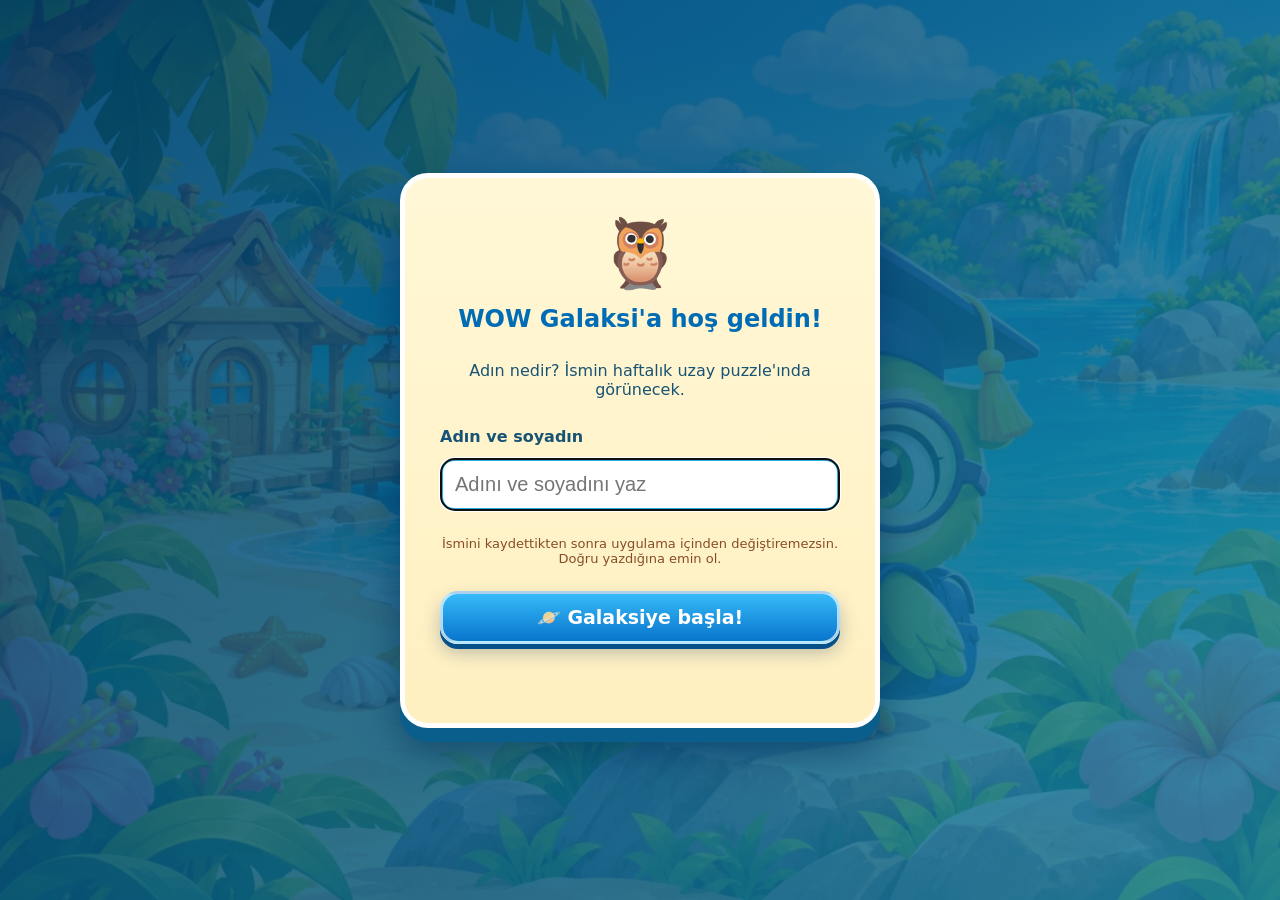
<file: 7sinif/index.html>
<!DOCTYPE html>

<html lang="tr"><head><meta charset="utf-8"/><meta content="width=device-width,initial-scale=1,viewport-fit=cover" name="viewport"/><title>MySchool WOW • 7. Sınıf • Yıllık Kelime Macerası</title><meta content="#1299df" name="theme-color"/><link href="css/style.css" rel="stylesheet"/><link rel="manifest" href="manifest.webmanifest"/><link rel="apple-touch-icon" href="assets/icons/icon-192.png"/><meta name="apple-mobile-web-app-capable" content="yes"/><meta name="apple-mobile-web-app-status-bar-style" content="black-translucent"/></head><body>
<main id="home"><div class="wow-flat" data-layout="landscape" id="wowFlat">
<picture class="wow-flat-picture"><img alt="MySchool WOW onaylı ana ekran tasarımı" class="wow-flat-image" id="wowActiveArtwork" src="assets/images/onayli-yatay.png"/></picture>
<div class="wow-hit-layout wow-hit-landscape"><button type="button" aria-label="Kelime Öğren" onclick="openScreen('swipe')" style="--x:4.4;--y:35.1;--w:18.3;--h:32"></button><button type="button" aria-label="Eşleştirme" onclick="startGame('match')" style="--x:23.1;--y:35.1;--w:17.6;--h:32"></button><button type="button" aria-label="Mini Quiz" onclick="startGame('quiz')" style="--x:41.4;--y:35.1;--w:17.7;--h:32"></button><button type="button" aria-label="Anagram" onclick="startGame('anagram')" style="--x:59.5;--y:35.1;--w:17.8;--h:32"></button><button type="button" aria-label="Word Defender" onclick="startGame('defender')" style="--x:77.9;--y:35.1;--w:18.2;--h:32"></button><button type="button" aria-label="Rozetlerim" onclick="openScreen('badges')" style="--x:14;--y:73.5;--w:17.1;--h:16"></button><button type="button" aria-label="Kelime Defterim" onclick="openScreen('book')" style="--x:32.5;--y:73.5;--w:17;--h:16"></button><button type="button" aria-label="İlerlemem" onclick="openScreen('progress')" style="--x:51;--y:73.5;--w:17;--h:16"></button><button type="button" aria-label="Ayarlar" onclick="openScreen('settings')" style="--x:69.5;--y:73.5;--w:17;--h:16"></button></div>
<div class="wow-hit-layout wow-hit-portrait"><button type="button" aria-label="Kelime Öğren" onclick="openScreen('swipe')" style="--x:5.2;--y:30.1;--w:29;--h:17"></button><button type="button" aria-label="Eşleştirme" onclick="startGame('match')" style="--x:35.8;--y:30.1;--w:29;--h:17"></button><button type="button" aria-label="Mini Quiz" onclick="startGame('quiz')" style="--x:66.6;--y:30.1;--w:29;--h:17"></button><button type="button" aria-label="Anagram" onclick="startGame('anagram')" style="--x:5.2;--y:48.8;--w:44;--h:15.3"></button><button type="button" aria-label="Word Defender" onclick="startGame('defender')" style="--x:51.4;--y:48.8;--w:44.3;--h:15.3"></button><button type="button" aria-label="Rozetlerim" onclick="openScreen('badges')" style="--x:5.2;--y:66.7;--w:21.7;--h:9.5"></button><button type="button" aria-label="Kelime Defterim" onclick="openScreen('book')" style="--x:28.7;--y:66.7;--w:21.5;--h:9.5"></button><button type="button" aria-label="İlerlemem" onclick="openScreen('progress')" style="--x:51.8;--y:66.7;--w:21.5;--h:9.5"></button><button type="button" aria-label="Ayarlar" onclick="openScreen('settings')" style="--x:75;--y:66.7;--w:21.1;--h:9.5"></button></div>
<div hidden="" id="avatarWide"></div><div hidden="" id="avatarPortrait"></div><div hidden="" id="gradeWide"></div><div hidden="" id="gradePortrait"></div><div hidden="" id="clockP"></div><div hidden="" id="piecesP"></div>
<div hidden="" id="clockL"></div></div></main>
<section class="screen" id="swipe"><div class="barhead"><button class="back" onclick="openScreen('home')">🏠 Ana ekrana dön</button></div><div class="panel learn-panel"><h2>📚 Kelime Öğren</h2><p class="muted center">Sonraki kelime için yukarı kaydır. Önceki kelime için aşağı kaydır.</p><div class="swcard" id="swCard"><div class="emoji" id="swEmoji"></div><div class="word" id="swWord"></div><div class="meaning" id="swTr"></div></div><div class="actions"><button class="btn alt" onclick="speak()">🔊 Tekrar Oku</button><button class="btn" id="swNext" onclick="nextSwipe()">Sonraki Kelime ➜</button></div><span hidden="" id="swCount"></span><div hidden="" id="swWait"></div><div hidden="" id="swBar"></div></div></section>
<section class="screen" id="game"><div class="barhead"><button class="back" onclick="openScreen('home')">🏠 Ana ekrana dön</button><span class="pill" id="gameTime"></span></div><div class="panel"><div class="row"><h2 id="gameTitle"></h2><span class="pill" id="gameStats"></span></div><p class="muted" id="hint"></p><div class="emoji" id="gameEmoji"></div><div class="word" id="question"></div><div class="choices" id="choices"></div><div id="defenderMount" hidden></div><div aria-live="polite" class="center" id="feedback"></div></div></section>
<section class="screen" id="progress"><div class="barhead"><button class="back" onclick="openScreen('home')">🏠 Ana ekrana dön</button></div><div class="panel"><h2>🧩 İlerlemem</h2><p class="notice" id="progressText"></p><h3>🪐 <span id="puzzleOwner">Öğrencinin</span> puzzle'ı</h3><p class="muted" id="weekIntro">Her hafta 6 yapboz parçası, tamamlandığında özel bir anahtar.</p><div class="week-picker"><button class="btn alt" onclick="setPuzzleWeek(-1)">◀ Önceki</button><strong id="weekLabel">1. Hafta</strong><button class="btn alt" onclick="setPuzzleWeek(1)">Sonraki ▶</button></div><div class="puzzle-frame"><div class="puzzle" id="puzzle"></div><svg aria-hidden="true" class="puzzle-seams" preserveaspectratio="none" viewbox="0 0 600 400"><path d="M200 0 V60 C170 48 170 108 200 96 V200 C230 185 230 245 200 233 V400 M400 0 V65 C430 52 430 112 400 100 V200 C370 185 370 245 400 233 V400 M0 200 H70 C58 170 118 170 106 200 H200 C188 230 248 230 236 200 H400 C388 170 448 170 436 200 H600" fill="none" stroke="#fff9dc" stroke-linecap="round" stroke-linejoin="round" stroke-width="9"></path><path d="M200 0 V60 C170 48 170 108 200 96 V200 C230 185 230 245 200 233 V400 M400 0 V65 C430 52 430 112 400 100 V200 C370 185 370 245 400 233 V400 M0 200 H70 C58 170 118 170 106 200 H200 C188 230 248 230 236 200 H400 C388 170 448 170 436 200 H600" fill="none" stroke="#31648d" stroke-linecap="round" stroke-linejoin="round" stroke-width="3"></path></svg><div class="puzzle-stamp"><span id="puzzleThemeLabel">Tema 1 · School Life</span><span id="puzzleStudentLabel">Öğrenci</span></div></div><p class="center" id="puzzleText"></p><div class="key-row" id="keyRow"></div><div class="chest-area" id="chestArea"></div><div class="actions"><button class="btn" id="exportBtn" onclick="sharePuzzle()">🏆 Başarımı Öğretmene Gönder</button></div><div hidden="" id="gameWordStats"></div></div></section>
<section class="screen" id="badges"><div class="barhead"><button class="back" onclick="openScreen('home')">🏠 Ana ekrana dön</button></div><div class="panel"><h2>🏅 Rozetlerim</h2><p class="muted">Tamamladığın temaların altın madalyaları burada saklanır.</p><div class="medal-grid" id="medalGrid"></div></div></section>
<section class="screen" id="book"><div class="barhead"><button class="back" onclick="openScreen('home')">🏠 Ana ekrana dön</button></div><div class="panel"><h2>📖 Kelime Defterim</h2><p class="muted">7. Sınıf • <span id="bookThemeLabel">Tema 1: School Life</span> • Açılmış kelimeler. İngilizce ses için cihazda İngilizce TTS sesi bulunmalıdır.</p><div class="bookgrid" id="bookGrid"></div></div></section>
<section class="screen" id="settings"><div class="barhead"><button class="back" onclick="openScreen('home')">🏠 Ana ekrana dön</button></div><div class="panel"><h2>👤 Profilim</h2><p>MySchool WOW • 7. Sınıf • 8 Tema • Öğrenci sürümü </p><p>Öğrenci: <strong id="settingsStudentName"></strong> <small>(isim değiştirilemez)</small></p><h3>📚 Tema seçimi</h3><p class="muted">Tema 1 ve 2 açıktır. Sonraki temalar sırayla önceki temanın altın madalyası kazanıldığında açılır.</p><select class="theme-select" id="themeSelect" onchange="changeTheme(this.value)"><option value="1">Tema 1 — School Life</option><option value="2">Tema 2 — Classroom Life</option><option value="3">Tema 3 — Personal Life</option><option value="4">Tema 4 — Family Life</option><option value="5">Tema 5 — Life in the Neighbourhood &amp; City</option><option value="6">Tema 6 — Life in the World</option><option value="7">Tema 7 — Life in Nature</option><option value="8">Tema 8 — Life in the Universe &amp; Future</option></select><p class="muted">Her tema dört hafta sürer. İlk üç hafta yeni kelimeler, dördüncü hafta tekrar; cumartesi ve pazar haftalık tekrar.</p><h3>🦉 Maskotumu seçiyorum</h3><p class="muted">Seçtiğin maskot ana ekranda görünür ve bu cihazda kaydedilir.</p><div aria-label="Maskot seçimi" class="avatar-choices" id="avatarChoices"></div><p class="muted">Sınıf seviyesi: <strong>7. Sınıf</strong>.</p><p class="muted">İlerleme bu tarayıcıda saklanır. Tarayıcı verilerini silmek kayıtları da silebilir.</p></div></section>
<div aria-labelledby="welcomeTitle" aria-modal="true" class="welcome-overlay" hidden="" id="studentWelcome" role="dialog"><form class="welcome-card" id="studentForm"><div class="welcome-owl">🦉</div><h2 id="welcomeTitle">WOW Galaksi'a hoş geldin!</h2><p>Adın nedir? İsmin haftalık uzay puzzle'ında görünecek.</p><label for="studentNameInput">Adın ve soyadın</label><input autocomplete="off" id="studentNameInput" maxlength="48" minlength="2" placeholder="Adını ve soyadını yaz" required="" type="text"/><p class="welcome-warning">İsmini kaydettikten sonra uygulama içinden değiştiremezsin. Doğru yazdığına emin ol.</p><button class="btn" type="submit">🪐 Galaksiye başla!</button><p aria-live="polite" id="welcomeError"></p></form></div><div class="wow-gate-overlay" id="wowLearnGate" role="dialog" aria-modal="true" aria-labelledby="wowGateTitle" hidden>
 <div class="wow-gate-card">
  <div class="wow-gate-icon">📚</div>
  <h2 id="wowGateTitle">Önce Kelimelerimizi Öğrenelim!</h2>
  <p>Oyunlara başlamadan önce kelimelerimizi iki tur tekrar etmeliyiz.</p>
  <div class="wow-gate-progress"><div class="wow-gate-progress-label"><span>Öğrenme ilerlemen</span><strong id="wowGateProgress">0 / 2 tur</strong></div><div class="wow-gate-track"><div id="wowGateFill"></div></div></div>
  <button class="wow-gate-go" id="wowGateGo" onclick="closeLearningGate(true)">📖 Kelime Öğren'e Git</button>
  <button class="wow-gate-close" onclick="closeLearningGate(false)">Şimdilik kapat</button>
 </div>
</div>
<script src="data/tema1.js"></script><script src="data/tema2.js"></script><script src="data/tema3.js"></script><script src="data/tema4.js"></script><script src="data/tema5.js"></script><script src="data/tema6.js"></script><script src="data/tema7.js"></script><script src="data/tema8.js"></script><script src="js/app.js"></script><script>if("serviceWorker" in navigator){window.addEventListener("load",()=>navigator.serviceWorker.register("sw.js").catch(()=>{}));}</script></body></html>
</file>
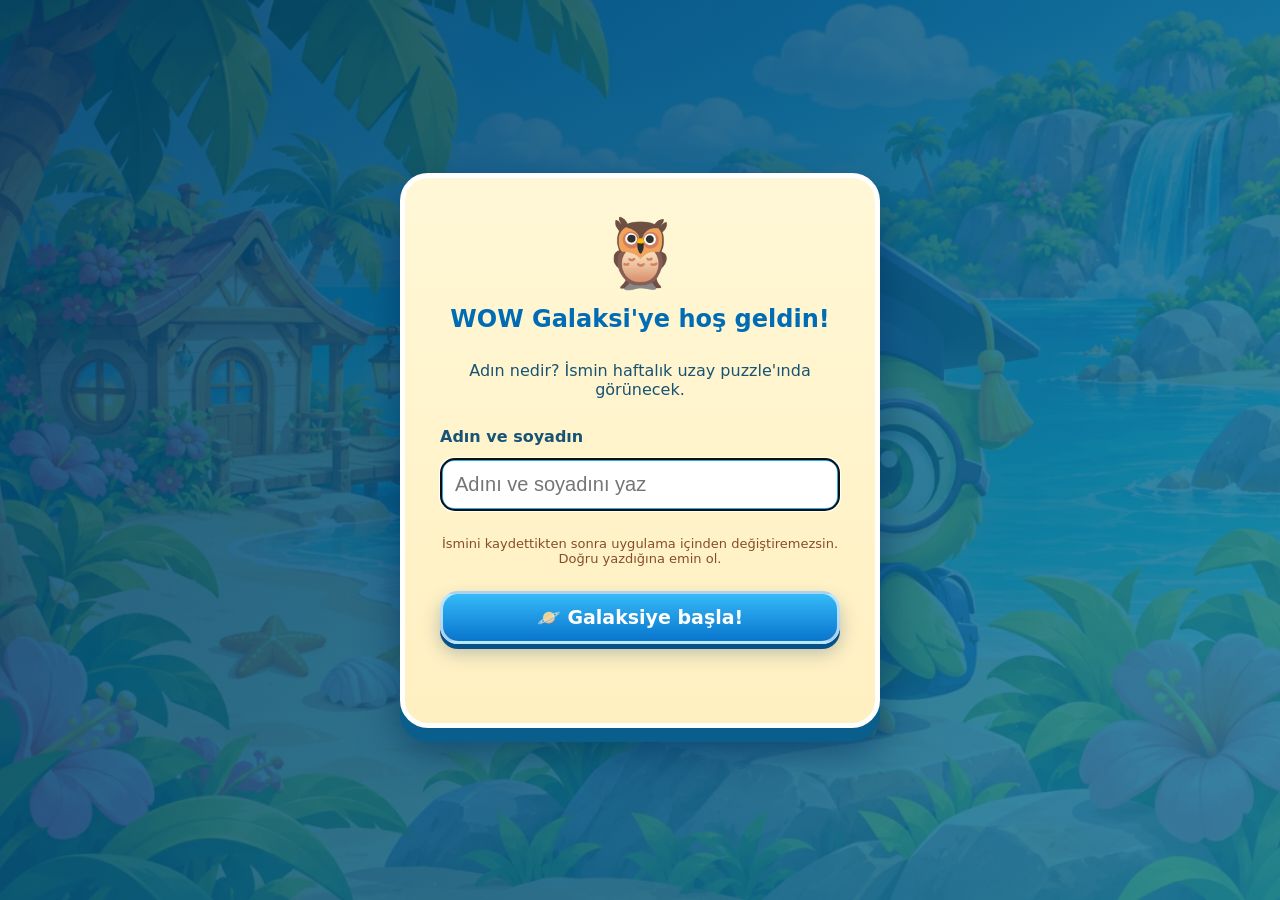
<file: 8sinif/index.html>
<!DOCTYPE html>

<html lang="tr"><head><meta charset="utf-8"/><meta content="width=device-width,initial-scale=1,viewport-fit=cover" name="viewport"/><title>MySchool WOW • 8. Sınıf • Yıllık Kelime Macerası</title><meta content="#1299df" name="theme-color"/><link href="css/style.css" rel="stylesheet"/><link rel="manifest" href="manifest.webmanifest"/><link rel="apple-touch-icon" href="assets/icons/icon-192.png"/><meta name="apple-mobile-web-app-capable" content="yes"/><meta name="apple-mobile-web-app-status-bar-style" content="black-translucent"/></head><body>
<main id="home"><div class="wow-flat" data-layout="landscape" id="wowFlat">
<picture class="wow-flat-picture"><img alt="MySchool WOW onaylı ana ekran tasarımı" class="wow-flat-image" id="wowActiveArtwork" src="assets/images/onayli-yatay.png"/></picture>
<div class="wow-hit-layout wow-hit-landscape"><button type="button" aria-label="Kelime Öğren" onclick="openScreen('swipe')" style="--x:4.4;--y:35.1;--w:18.3;--h:32"></button><button type="button" aria-label="Eşleştirme" onclick="startGame('match')" style="--x:23.1;--y:35.1;--w:17.6;--h:32"></button><button type="button" aria-label="Mini Quiz" onclick="startGame('quiz')" style="--x:41.4;--y:35.1;--w:17.7;--h:32"></button><button type="button" aria-label="Anagram" onclick="startGame('anagram')" style="--x:59.5;--y:35.1;--w:17.8;--h:32"></button><button type="button" aria-label="Word Defender" onclick="startGame('defender')" style="--x:77.9;--y:35.1;--w:18.2;--h:32"></button><button type="button" aria-label="Rozetlerim" onclick="openScreen('badges')" style="--x:14;--y:73.5;--w:17.1;--h:16"></button><button type="button" aria-label="Kelime Defterim" onclick="openScreen('book')" style="--x:32.5;--y:73.5;--w:17;--h:16"></button><button type="button" aria-label="İlerlemem" onclick="openScreen('progress')" style="--x:51;--y:73.5;--w:17;--h:16"></button><button type="button" aria-label="Ayarlar" onclick="openScreen('settings')" style="--x:69.5;--y:73.5;--w:17;--h:16"><svg class="settings-gear" viewBox="0 0 24 24" aria-hidden="true" focusable="false"><path d="M9.7 2.8 10.2 1h3.6l.5 1.8c.7.2 1.3.5 1.9.8l1.7-.9 2.6 2.6-.9 1.7c.4.6.6 1.2.8 1.9l1.8.5v3.6l-1.8.5c-.2.7-.5 1.3-.8 1.9l.9 1.7-2.6 2.6-1.7-.9c-.6.4-1.2.6-1.9.8l-.5 1.8h-3.6l-.5-1.8c-.7-.2-1.3-.5-1.9-.8l-1.7.9-2.6-2.6.9-1.7c-.4-.6-.6-1.2-.8-1.9L2 13.8v-3.6l1.8-.5c.2-.7.5-1.3.8-1.9l-.9-1.7 2.6-2.6 1.7.9c.6-.4 1.2-.6 1.9-.8Z" fill="currentColor" stroke="#bdf8ff" stroke-width=".65"/><circle cx="12" cy="12" r="3.8" fill="#061b53" stroke="#d5ffff" stroke-width="1.3"/></svg><span class="settings-label">Ayarlar</span></button></div>
<div class="wow-hit-layout wow-hit-portrait"><button type="button" aria-label="Kelime Öğren" onclick="openScreen('swipe')" style="--x:5.2;--y:30.1;--w:29;--h:17"></button><button type="button" aria-label="Eşleştirme" onclick="startGame('match')" style="--x:35.8;--y:30.1;--w:29;--h:17"></button><button type="button" aria-label="Mini Quiz" onclick="startGame('quiz')" style="--x:66.6;--y:30.1;--w:29;--h:17"></button><button type="button" aria-label="Anagram" onclick="startGame('anagram')" style="--x:5.2;--y:48.8;--w:44;--h:15.3"></button><button type="button" aria-label="Word Defender" onclick="startGame('defender')" style="--x:51.4;--y:48.8;--w:44.3;--h:15.3"></button><button type="button" aria-label="Rozetlerim" onclick="openScreen('badges')" style="--x:5.2;--y:66.7;--w:21.7;--h:9.5"></button><button type="button" aria-label="Kelime Defterim" onclick="openScreen('book')" style="--x:28.7;--y:66.7;--w:21.5;--h:9.5"></button><button type="button" aria-label="İlerlemem" onclick="openScreen('progress')" style="--x:51.8;--y:66.7;--w:21.5;--h:9.5"></button><button type="button" aria-label="Ayarlar" onclick="openScreen('settings')" style="--x:75;--y:66.7;--w:21.1;--h:9.5"><svg class="settings-gear" viewBox="0 0 24 24" aria-hidden="true" focusable="false"><path d="M9.7 2.8 10.2 1h3.6l.5 1.8c.7.2 1.3.5 1.9.8l1.7-.9 2.6 2.6-.9 1.7c.4.6.6 1.2.8 1.9l1.8.5v3.6l-1.8.5c-.2.7-.5 1.3-.8 1.9l.9 1.7-2.6 2.6-1.7-.9c-.6.4-1.2.6-1.9.8l-.5 1.8h-3.6l-.5-1.8c-.7-.2-1.3-.5-1.9-.8l-1.7.9-2.6-2.6.9-1.7c-.4-.6-.6-1.2-.8-1.9L2 13.8v-3.6l1.8-.5c.2-.7.5-1.3.8-1.9l-.9-1.7 2.6-2.6 1.7.9c.6-.4 1.2-.6 1.9-.8Z" fill="currentColor" stroke="#bdf8ff" stroke-width=".65"/><circle cx="12" cy="12" r="3.8" fill="#061b53" stroke="#d5ffff" stroke-width="1.3"/></svg><span class="settings-label">Ayarlar</span></button></div>
<div hidden="" id="avatarWide"></div><div hidden="" id="avatarPortrait"></div><div hidden="" id="gradeWide"></div><div hidden="" id="gradePortrait"></div><div hidden="" id="clockP"></div><div hidden="" id="piecesP"></div>
<div hidden="" id="clockL"></div></div></main>
<section class="screen" id="swipe"><div class="barhead"><button class="back" onclick="openScreen('home')">🏠 Ana ekrana dön</button></div><div class="panel learn-panel"><h2>📚 Kelime Öğren</h2><p class="muted center">Sonraki kelime için yukarı kaydır. Önceki kelime için aşağı kaydır.</p><div class="swcard" id="swCard"><div class="emoji" id="swEmoji"></div><div class="word" id="swWord"></div><div class="meaning" id="swTr"></div></div><div class="actions"><button class="btn alt" onclick="speak()">🔊 Tekrar Oku</button><button class="btn" id="swNext" onclick="nextSwipe()">Sonraki Kelime ➜</button></div><span hidden="" id="swCount"></span><div hidden="" id="swWait"></div><div hidden="" id="swBar"></div></div></section>
<section class="screen" id="game"><div class="barhead"><button class="back" onclick="openScreen('home')">🏠 Ana ekrana dön</button><span class="pill" id="gameTime"></span></div><div class="panel"><div class="row"><h2 id="gameTitle"></h2><span class="pill" id="gameStats"></span></div><p class="muted" id="hint"></p><div class="emoji" id="gameEmoji"></div><div class="word" id="question"></div><div class="choices" id="choices"></div><div id="defenderMount" hidden></div><div aria-live="polite" class="center" id="feedback"></div></div></section>
<section class="screen" id="progress"><div class="barhead"><button class="back" onclick="openScreen('home')">🏠 Ana ekrana dön</button></div><div class="panel"><h2>🧩 İlerlemem</h2><p class="notice" id="progressText"></p><h3>🪐 <span id="puzzleOwner">Öğrencinin</span> puzzle'ı</h3><p class="muted" id="weekIntro">Her hafta 6 yapboz parçası, tamamlandığında özel bir anahtar.</p><div class="week-picker"><button class="btn alt" onclick="setPuzzleWeek(-1)">◀ Önceki</button><strong id="weekLabel">1. Hafta</strong><button class="btn alt" onclick="setPuzzleWeek(1)">Sonraki ▶</button></div><div class="puzzle-frame"><div class="puzzle" id="puzzle"></div><svg aria-hidden="true" class="puzzle-seams" preserveaspectratio="none" viewbox="0 0 600 400"><path d="M200 0 V60 C170 48 170 108 200 96 V200 C230 185 230 245 200 233 V400 M400 0 V65 C430 52 430 112 400 100 V200 C370 185 370 245 400 233 V400 M0 200 H70 C58 170 118 170 106 200 H200 C188 230 248 230 236 200 H400 C388 170 448 170 436 200 H600" fill="none" stroke="#fff9dc" stroke-linecap="round" stroke-linejoin="round" stroke-width="9"></path><path d="M200 0 V60 C170 48 170 108 200 96 V200 C230 185 230 245 200 233 V400 M400 0 V65 C430 52 430 112 400 100 V200 C370 185 370 245 400 233 V400 M0 200 H70 C58 170 118 170 106 200 H200 C188 230 248 230 236 200 H400 C388 170 448 170 436 200 H600" fill="none" stroke="#31648d" stroke-linecap="round" stroke-linejoin="round" stroke-width="3"></path></svg><div class="puzzle-stamp"><span id="puzzleThemeLabel">Ünite 1 · Friendship</span><span id="puzzleStudentLabel">Öğrenci</span></div></div><p class="center" id="puzzleText"></p><div class="key-row" id="keyRow"></div><div class="chest-area" id="chestArea"></div><div class="actions"><button class="btn" id="exportBtn" onclick="sharePuzzle()">🏆 Başarımı Öğretmene Gönder</button></div><div hidden="" id="gameWordStats"></div></div></section>
<section class="screen" id="badges"><div class="barhead"><button class="back" onclick="openScreen('home')">🏠 Ana ekrana dön</button></div><div class="panel"><h2>🏅 Rozetlerim</h2><p class="muted">Tamamladığın temaların altın madalyaları burada saklanır.</p><div class="medal-grid" id="medalGrid"></div></div></section>
<section class="screen" id="book"><div class="barhead"><button class="back" onclick="openScreen('home')">🏠 Ana ekrana dön</button></div><div class="panel"><h2>📖 Kelime Defterim</h2><p class="muted">8. Sınıf • <span id="bookThemeLabel">Ünite 1: Friendship</span> • Açılmış kelimeler. İngilizce ses için cihazda İngilizce TTS sesi bulunmalıdır.</p><div class="bookgrid" id="bookGrid"></div></div></section>
<section class="screen" id="settings"><div class="barhead"><button class="back" onclick="openScreen('home')">🏠 Ana ekrana dön</button></div><div class="panel"><h2>👤 Profilim</h2><p>MySchool WOW • 8. Sınıf • 10 Ünite • Öğrenci sürümü </p><p>Öğrenci: <strong id="settingsStudentName"></strong> <small>(isim değiştirilemez)</small></p><h3>📚 Tema seçimi</h3><p class="muted">Ünite 1 ve 2 açıktır. Sonraki temalar sırayla önceki temanın altın madalyası kazanıldığında açılır.</p><select class="theme-select" id="themeSelect" onchange="changeTheme(this.value)"><option value="1">Ünite 1 — Friendship</option><option value="2">Ünite 2 — Teen Life</option><option value="3">Ünite 3 — In the Kitchen</option><option value="4">Ünite 4 — On the Phone</option><option value="5">Ünite 5 — The Internet</option><option value="6">Ünite 6 — Adventures</option><option value="7">Ünite 7 — Tourism</option><option value="8">Ünite 8 — Chores</option><option value="9">Ünite 9 — Science</option><option value="10">Ünite 10 — Natural Forces</option></select><p class="muted">Her tema dört hafta sürer. İlk üç hafta yeni kelimeler, dördüncü hafta tekrar; cumartesi ve pazar haftalık tekrar.</p><h3>🦉 Maskotumu seçiyorum</h3><p class="muted">Seçtiğin maskot ana ekranda görünür ve bu cihazda kaydedilir.</p><div aria-label="Maskot seçimi" class="avatar-choices" id="avatarChoices"></div><p class="muted">Sınıf seviyesi: <strong>8. Sınıf</strong>.</p><p class="muted">İlerleme bu tarayıcıda saklanır. Tarayıcı verilerini silmek kayıtları da silebilir.</p></div></section>
<div aria-labelledby="welcomeTitle" aria-modal="true" class="welcome-overlay" hidden="" id="studentWelcome" role="dialog"><form class="welcome-card" id="studentForm"><div class="welcome-owl">🦉</div><h2 id="welcomeTitle">WOW Galaksi'ye hoş geldin!</h2><p>Adın nedir? İsmin haftalık uzay puzzle'ında görünecek.</p><label for="studentNameInput">Adın ve soyadın</label><input autocomplete="off" id="studentNameInput" maxlength="48" minlength="2" placeholder="Adını ve soyadını yaz" required="" type="text"/><p class="welcome-warning">İsmini kaydettikten sonra uygulama içinden değiştiremezsin. Doğru yazdığına emin ol.</p><button class="btn" type="submit">🪐 Galaksiye başla!</button><p aria-live="polite" id="welcomeError"></p></form></div><div class="wow-gate-overlay" id="wowLearnGate" role="dialog" aria-modal="true" aria-labelledby="wowGateTitle" hidden>
 <div class="wow-gate-card">
  <div class="wow-gate-icon">📚</div>
  <h2 id="wowGateTitle">Önce Kelimelerimizi Öğrenelim!</h2>
  <p>Oyunlara başlamadan önce kelimelerimizi iki tur tekrar etmeliyiz.</p>
  <div class="wow-gate-progress"><div class="wow-gate-progress-label"><span>Öğrenme ilerlemen</span><strong id="wowGateProgress">0 / 2 tur</strong></div><div class="wow-gate-track"><div id="wowGateFill"></div></div></div>
  <button class="wow-gate-go" id="wowGateGo" onclick="closeLearningGate(true)">📖 Kelime Öğren'e Git</button>
  <button class="wow-gate-close" onclick="closeLearningGate(false)">Şimdilik kapat</button>
 </div>
</div>
<script src="data/tema1.js"></script><script src="data/tema2.js"></script><script src="data/tema3.js"></script><script src="data/tema4.js"></script><script src="data/tema5.js"></script><script src="data/tema6.js"></script><script src="data/tema7.js"></script><script src="data/tema8.js"></script><script src="data/tema9.js"></script><script src="data/tema10.js"></script><script src="js/app.js"></script><script>if("serviceWorker" in navigator){window.addEventListener("load",()=>navigator.serviceWorker.register("sw.js").catch(()=>{}));}</script></body></html>
</file>
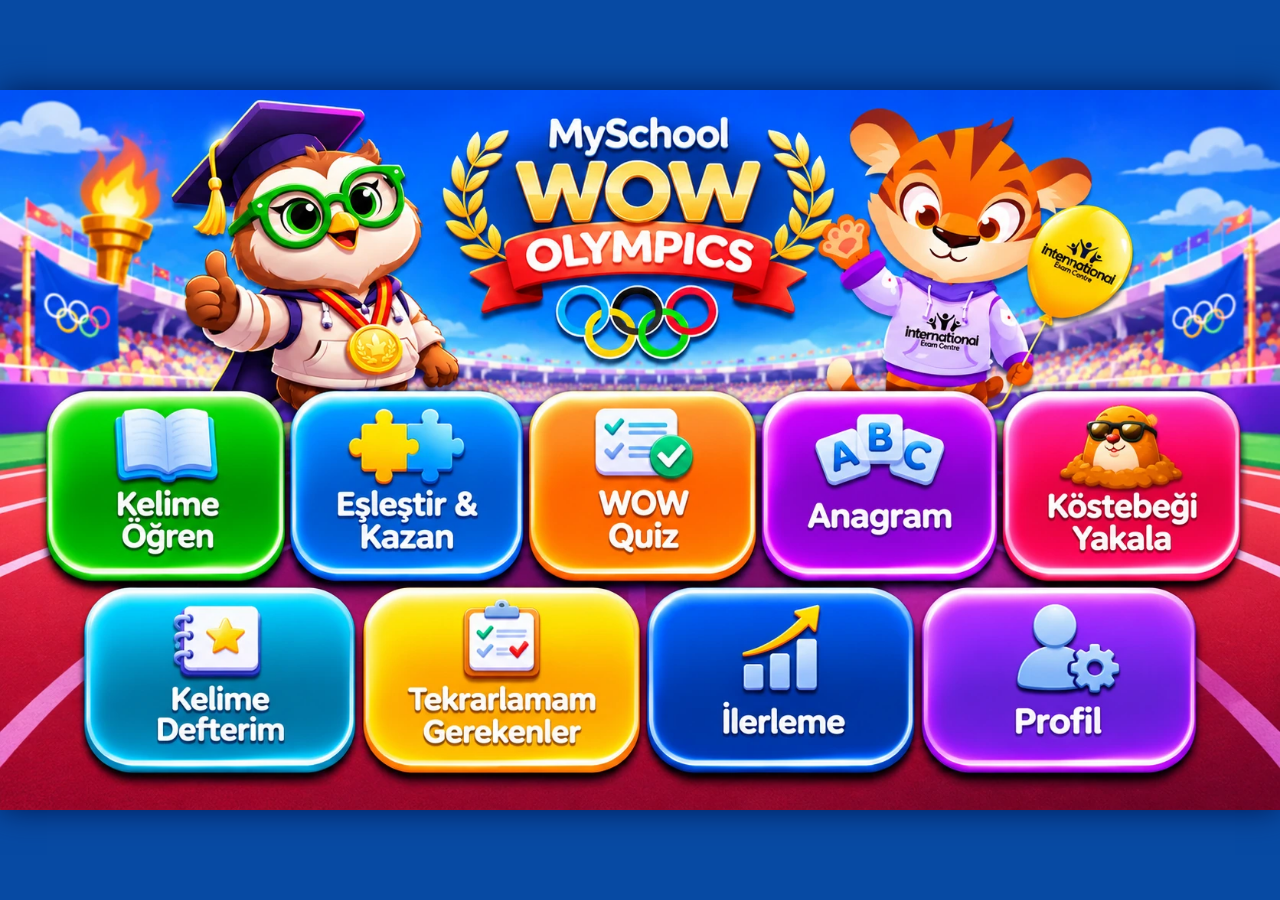
<file: wowolympics/A1/index.html>
<!doctype html><html lang="tr"><head><meta charset="utf-8"><meta name="viewport" content="width=device-width,initial-scale=1,viewport-fit=cover"><meta name="theme-color" content="#073c92"><title>My School WOO • Word Of Olympics • A1</title><link rel="manifest" href="manifest.webmanifest"><link rel="apple-touch-icon" href="assets/icons/icon-192.png"><link rel="stylesheet" href="css/style.css"></head><body><main id="app"><section id="home" class="screen active"><div class="art-home"><picture><source media="(orientation: landscape)" srcset="assets/images/olympics-landscape.webp"><img class="home-art" src="assets/images/olympics-portrait.webp" alt="MySchool WOW Olympics stadyumu, baykuş ve kaplan maskotları, dokuz oyun ve öğrenme butonu"></picture><button class="hotspot hotspot-1" data-open="learn" aria-label="Kelime Öğren" title="Kelime Öğren"></button><button class="hotspot hotspot-2" data-game="match" aria-label="Eşleştir & Kazan" title="Eşleştir & Kazan"></button><button class="hotspot hotspot-3" data-game="quiz" aria-label="WOW Quiz" title="WOW Quiz"></button><button class="hotspot hotspot-4" data-game="anagram" aria-label="Anagram" title="Anagram"></button><button class="hotspot hotspot-5" data-game="mole" aria-label="Köstebeği Yakala" title="Köstebeği Yakala"></button><button class="hotspot hotspot-6" data-open="book" aria-label="Kelime Defterim" title="Kelime Defterim"></button><button class="hotspot hotspot-7" data-open="review" aria-label="Tekrarlamam Gerekenler" title="Tekrarlamam Gerekenler"></button><button class="hotspot hotspot-8" data-open="profile" aria-label="Profil" title="Profil"></button><button class="hotspot hotspot-9" data-open="progress" aria-label="İlerleme" title="İlerleme"></button></div></section><section id="learn" class="screen"><div class="panel"><button class="back" data-open="home">← Ana Ekran</button><h2>📚 Kelime Öğren</h2><p class="muted">Kelimeler karışık sırayla gösterilir. Oku, dinle ve sonraki kelimeye geç.</p><div class="flash"><div class="bigword" id="learnEn"></div><div class="meaning" id="learnTr"></div><p id="speechStatus" class="muted" role="status"></p></div><div class="actions"><button id="listen" class="secondary">🔊 Tekrar Oku</button><button id="nextLearn">Sonraki Kelime →</button></div></div></section><section id="game" class="screen"><div class="panel gamepanel"><button class="back" data-open="home">← Ana Ekran</button><div class="gamehead"><h2 id="gameTitle"></h2><strong id="gameCount"></strong></div><p id="gameHint" class="muted"></p><div id="gameContent"></div><p id="feedback" aria-live="polite"></p><div class="actions"><button id="nextQuestion" hidden>Sonraki Soru →</button></div></div></section><section id="review" class="screen"><div class="panel"><button class="back" data-open="home">← Ana Ekran</button><h2>🔁 Tekrarlamam Gerekenler</h2><p class="muted">Her kelimeyi üç ayrı tekrar turunda doğru cevapla.</p><div id="reviewSummary"></div><div class="actions"><button id="startReview">Tekrar Quizine Başla</button></div><div id="reviewList"></div></div></section><section id="book" class="screen"><div class="panel"><button class="back" data-open="home">← Ana Ekran</button><h2>📖 Kelime Defterim</h2><input id="bookSearch" type="search" placeholder="İngilizce veya Türkçe ara" aria-label="Kelime ara"><div id="bookList" class="booklist"></div></div></section><section id="progress" class="screen"><div class="panel"><button class="back" data-open="home">← Ana Ekran</button><h2>📊 İlerleme · A1</h2><div class="metric"><div class="metricrow"><strong>Görülen Kelimeler</strong><strong id="seenCount"></strong></div><div class="track"><div id="seenBar" class="fill blue"></div></div><p class="muted">Oyunlarda en az bir kez sorulan farklı kelimeler.</p></div><div class="metric"><div class="metricrow"><strong>Öğrenilen Kelimeler</strong><strong id="knownCount"></strong></div><div class="track"><div id="knownBar" class="fill green"></div></div><p class="muted">Üç farklı oyun oturumunda doğru bilinen kelimeler.</p></div><p id="coverageNote" class="notice"></p></div></section><section id="profile" class="screen"><div class="panel"><button class="back" data-open="home">← Ana Ekran</button><h2>👤 Profil</h2><p><strong>Uygulama:</strong> My School WOO – Word Of Olympics</p><p><strong>Seviye:</strong> A1 </p><p><strong>Kelime sayısı:</strong> <span id="profileTotal"></span></p><p><strong>Oyunlar:</strong> Eşleştir & Kazan, WOW Quiz, Anagram, Köstebeği Yakala</p><p><strong>Oyun süresi:</strong> Sınırsız</p><p class="muted">İlerleme bu cihazın tarayıcı belleğinde saklanır. Tarayıcı verilerini silmek kayıtları da silebilir.</p></div></section></main><script src="data/words.js"></script><script src="js/app.js"></script><script>if('serviceWorker' in navigator)window.addEventListener('load',()=>navigator.serviceWorker.register('./sw.js').catch(console.warn));</script></body></html>
</file>
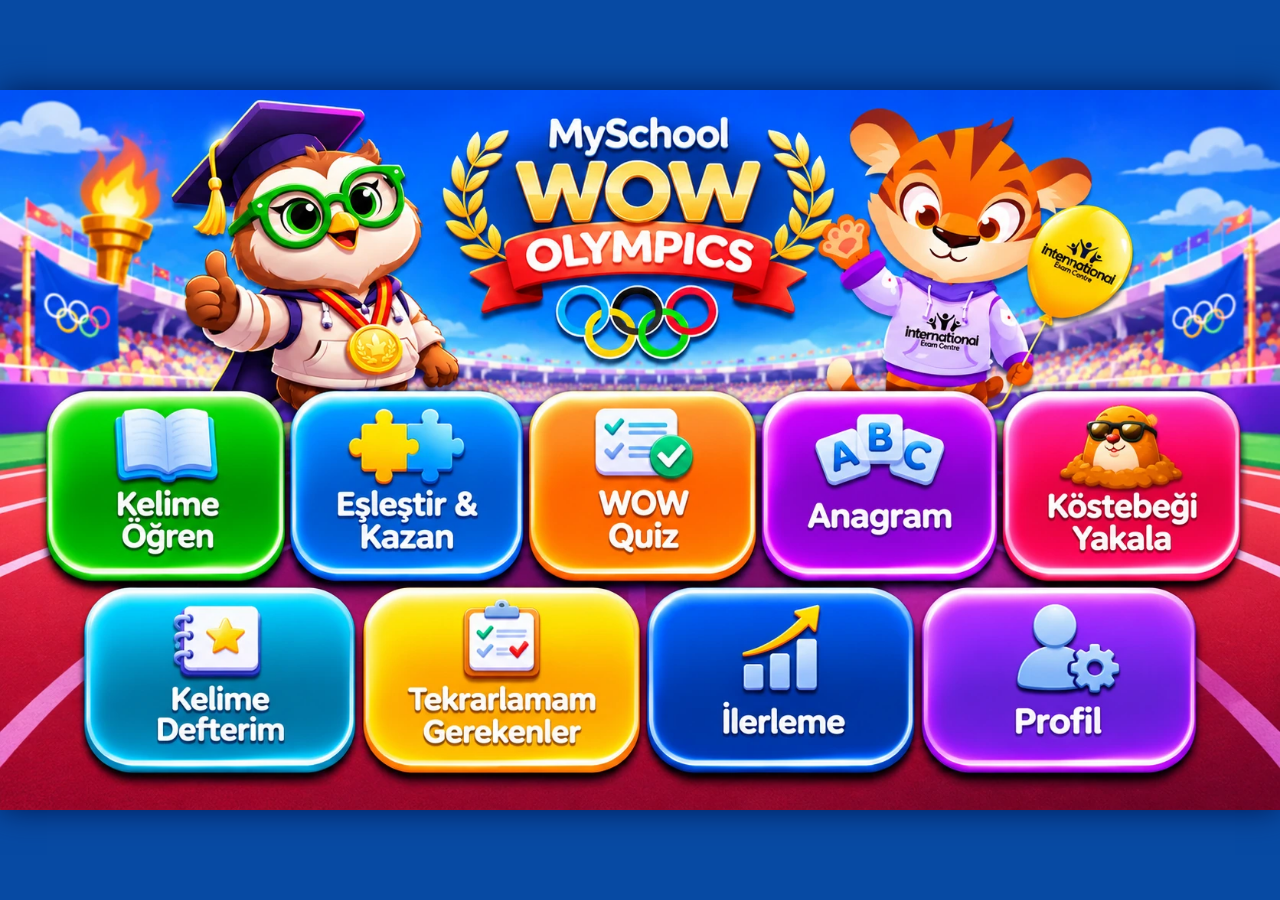
<file: wowolympics/A2/index.html>
<!doctype html><html lang="tr"><head><meta charset="utf-8"><meta name="viewport" content="width=device-width,initial-scale=1,viewport-fit=cover"><meta name="theme-color" content="#073c92"><title>My School WOO • Word Of Olympics • A2</title><link rel="manifest" href="manifest.webmanifest"><link rel="apple-touch-icon" href="assets/icons/icon-192.png"><link rel="stylesheet" href="css/style.css"></head><body><main id="app"><section id="home" class="screen active"><div class="art-home"><picture><source media="(orientation: landscape)" srcset="assets/images/olympics-landscape.webp"><img class="home-art" src="assets/images/olympics-portrait.webp" alt="MySchool WOW Olympics stadyumu, baykuş ve kaplan maskotları, dokuz oyun ve öğrenme butonu"></picture><button class="hotspot hotspot-1" data-open="learn" aria-label="Kelime Öğren" title="Kelime Öğren"></button><button class="hotspot hotspot-2" data-game="match" aria-label="Eşleştir & Kazan" title="Eşleştir & Kazan"></button><button class="hotspot hotspot-3" data-game="quiz" aria-label="WOW Quiz" title="WOW Quiz"></button><button class="hotspot hotspot-4" data-game="anagram" aria-label="Anagram" title="Anagram"></button><button class="hotspot hotspot-5" data-game="mole" aria-label="Köstebeği Yakala" title="Köstebeği Yakala"></button><button class="hotspot hotspot-6" data-open="book" aria-label="Kelime Defterim" title="Kelime Defterim"></button><button class="hotspot hotspot-7" data-open="review" aria-label="Tekrarlamam Gerekenler" title="Tekrarlamam Gerekenler"></button><button class="hotspot hotspot-8" data-open="profile" aria-label="Profil" title="Profil"></button><button class="hotspot hotspot-9" data-open="progress" aria-label="İlerleme" title="İlerleme"></button></div></section><section id="learn" class="screen"><div class="panel"><button class="back" data-open="home">← Ana Ekran</button><h2>📚 Kelime Öğren</h2><p class="muted">Kelimeler karışık sırayla gösterilir. Oku, dinle ve sonraki kelimeye geç.</p><div class="flash"><div class="bigword" id="learnEn"></div><div class="meaning" id="learnTr"></div><p id="speechStatus" class="muted" role="status"></p></div><div class="actions"><button id="listen" class="secondary">🔊 Tekrar Oku</button><button id="nextLearn">Sonraki Kelime →</button></div></div></section><section id="game" class="screen"><div class="panel gamepanel"><button class="back" data-open="home">← Ana Ekran</button><div class="gamehead"><h2 id="gameTitle"></h2><strong id="gameCount"></strong></div><p id="gameHint" class="muted"></p><div id="gameContent"></div><p id="feedback" aria-live="polite"></p><div class="actions"><button id="nextQuestion" hidden>Sonraki Soru →</button></div></div></section><section id="review" class="screen"><div class="panel"><button class="back" data-open="home">← Ana Ekran</button><h2>🔁 Tekrarlamam Gerekenler</h2><p class="muted">Her kelimeyi üç ayrı tekrar turunda doğru cevapla.</p><div id="reviewSummary"></div><div class="actions"><button id="startReview">Tekrar Quizine Başla</button></div><div id="reviewList"></div></div></section><section id="book" class="screen"><div class="panel"><button class="back" data-open="home">← Ana Ekran</button><h2>📖 Kelime Defterim</h2><input id="bookSearch" type="search" placeholder="İngilizce veya Türkçe ara" aria-label="Kelime ara"><div id="bookList" class="booklist"></div></div></section><section id="progress" class="screen"><div class="panel"><button class="back" data-open="home">← Ana Ekran</button><h2>📊 İlerleme · A2</h2><div class="metric"><div class="metricrow"><strong>Görülen Kelimeler</strong><strong id="seenCount"></strong></div><div class="track"><div id="seenBar" class="fill blue"></div></div><p class="muted">Oyunlarda en az bir kez sorulan farklı kelimeler.</p></div><div class="metric"><div class="metricrow"><strong>Öğrenilen Kelimeler</strong><strong id="knownCount"></strong></div><div class="track"><div id="knownBar" class="fill green"></div></div><p class="muted">Üç farklı oyun oturumunda doğru bilinen kelimeler.</p></div><p id="coverageNote" class="notice"></p></div></section><section id="profile" class="screen"><div class="panel"><button class="back" data-open="home">← Ana Ekran</button><h2>👤 Profil</h2><p><strong>Uygulama:</strong> My School WOO – Word Of Olympics</p><p><strong>Seviye:</strong> A2 (sabit)</p><p><strong>Kelime sayısı:</strong> <span id="profileTotal"></span></p><p><strong>Oyunlar:</strong> Eşleştir & Kazan, WOW Quiz, Anagram, Köstebeği Yakala</p><p><strong>Oyun süresi:</strong> Sınırsız</p><p class="muted">İlerleme bu cihazın tarayıcı belleğinde saklanır. Tarayıcı verilerini silmek kayıtları da silebilir.</p></div></section></main><script src="data/words.js"></script><script src="js/app.js"></script><script>if('serviceWorker' in navigator)window.addEventListener('load',()=>navigator.serviceWorker.register('./sw.js').catch(console.warn));</script></body></html>
</file>
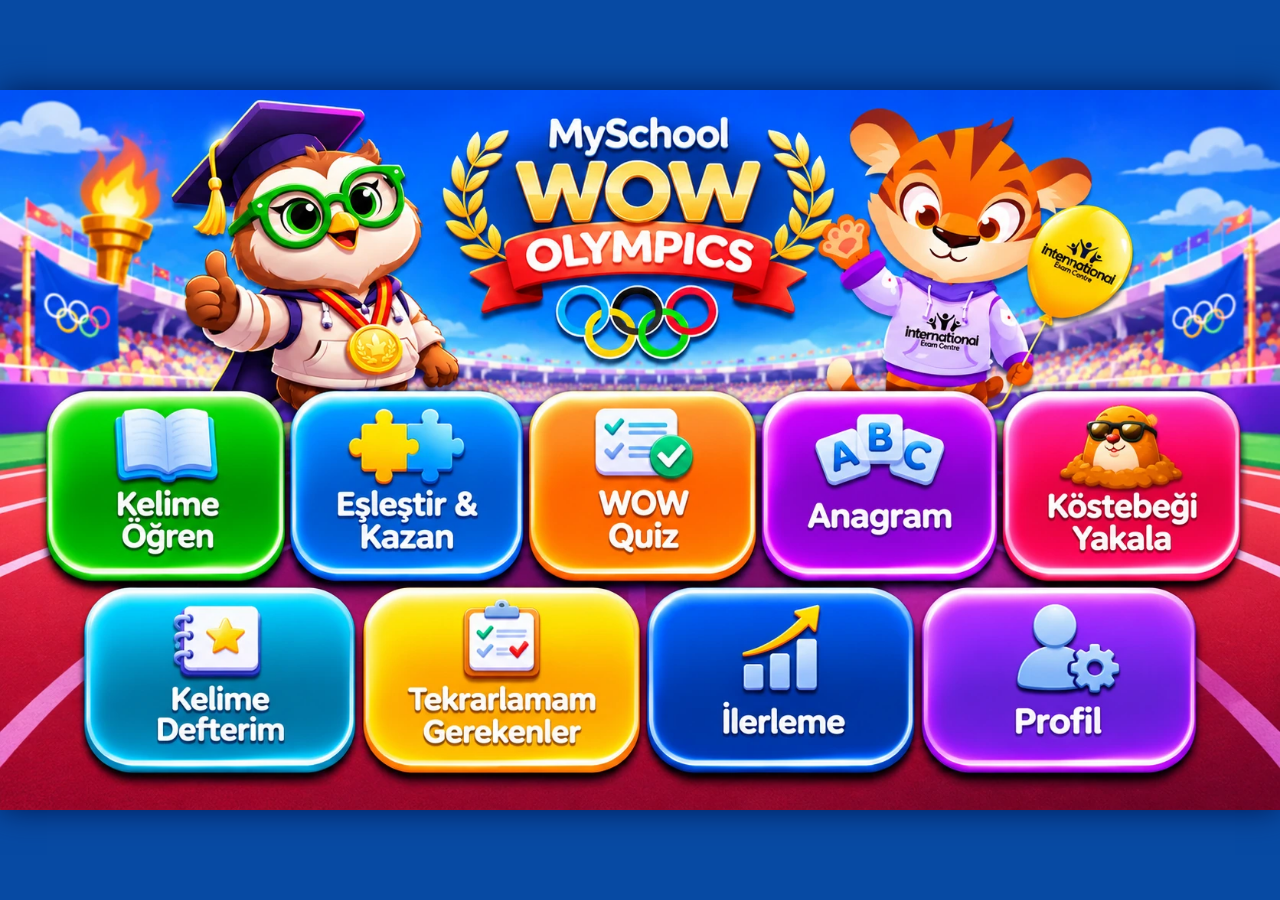
<file: wowolympics/preA1/index.html>
<!doctype html><html lang="tr"><head><meta charset="utf-8"><meta name="viewport" content="width=device-width,initial-scale=1,viewport-fit=cover"><meta name="theme-color" content="#073c92"><title>My School WOO • Word Of Olympics • Pre A1</title><link rel="manifest" href="manifest.webmanifest"><link rel="apple-touch-icon" href="assets/icons/icon-192.png"><link rel="stylesheet" href="css/style.css"></head><body><main id="app"><section id="home" class="screen active"><div class="art-home"><picture><source media="(orientation: landscape)" srcset="assets/images/olympics-landscape.webp"><img class="home-art" src="assets/images/olympics-portrait.webp" alt="MySchool WOW Olympics stadyumu, baykuş ve kaplan maskotları, dokuz oyun ve öğrenme butonu"></picture><button class="hotspot hotspot-1" data-open="learn" aria-label="Kelime Öğren" title="Kelime Öğren"></button><button class="hotspot hotspot-2" data-game="match" aria-label="Eşleştir & Kazan" title="Eşleştir & Kazan"></button><button class="hotspot hotspot-3" data-game="quiz" aria-label="WOW Quiz" title="WOW Quiz"></button><button class="hotspot hotspot-4" data-game="anagram" aria-label="Anagram" title="Anagram"></button><button class="hotspot hotspot-5" data-game="mole" aria-label="Köstebeği Yakala" title="Köstebeği Yakala"></button><button class="hotspot hotspot-6" data-open="book" aria-label="Kelime Defterim" title="Kelime Defterim"></button><button class="hotspot hotspot-7" data-open="review" aria-label="Tekrarlamam Gerekenler" title="Tekrarlamam Gerekenler"></button><button class="hotspot hotspot-8" data-open="profile" aria-label="Profil" title="Profil"></button><button class="hotspot hotspot-9" data-open="progress" aria-label="İlerleme" title="İlerleme"></button></div></section><section id="learn" class="screen"><div class="panel"><button class="back" data-open="home">← Ana Ekran</button><h2>📚 Kelime Öğren</h2><p class="muted">Kelimeler karışık sırayla gösterilir. Oku, dinle ve sonraki kelimeye geç.</p><div class="flash"><div class="bigword" id="learnEn"></div><div class="meaning" id="learnTr"></div><p id="speechStatus" class="muted" role="status"></p></div><div class="actions"><button id="listen" class="secondary">🔊 Tekrar Oku</button><button id="nextLearn">Sonraki Kelime →</button></div></div></section><section id="game" class="screen"><div class="panel gamepanel"><button class="back" data-open="home">← Ana Ekran</button><div class="gamehead"><h2 id="gameTitle"></h2><strong id="gameCount"></strong></div><p id="gameHint" class="muted"></p><div id="gameContent"></div><p id="feedback" aria-live="polite"></p><div class="actions"><button id="nextQuestion" hidden>Sonraki Soru →</button></div></div></section><section id="review" class="screen"><div class="panel"><button class="back" data-open="home">← Ana Ekran</button><h2>🔁 Tekrarlamam Gerekenler</h2><p class="muted">Her kelimeyi üç ayrı tekrar turunda doğru cevapla.</p><div id="reviewSummary"></div><div class="actions"><button id="startReview">Tekrar Quizine Başla</button></div><div id="reviewList"></div></div></section><section id="book" class="screen"><div class="panel"><button class="back" data-open="home">← Ana Ekran</button><h2>📖 Kelime Defterim</h2><input id="bookSearch" type="search" placeholder="İngilizce veya Türkçe ara" aria-label="Kelime ara"><div id="bookList" class="booklist"></div></div></section><section id="progress" class="screen"><div class="panel"><button class="back" data-open="home">← Ana Ekran</button><h2>📊 İlerleme · Pre A1</h2><div class="metric"><div class="metricrow"><strong>Görülen Kelimeler</strong><strong id="seenCount"></strong></div><div class="track"><div id="seenBar" class="fill blue"></div></div><p class="muted">Oyunlarda en az bir kez sorulan farklı kelimeler.</p></div><div class="metric"><div class="metricrow"><strong>Öğrenilen Kelimeler</strong><strong id="knownCount"></strong></div><div class="track"><div id="knownBar" class="fill green"></div></div><p class="muted">Üç farklı oyun oturumunda doğru bilinen kelimeler.</p></div><p id="coverageNote" class="notice"></p></div></section><section id="profile" class="screen"><div class="panel"><button class="back" data-open="home">← Ana Ekran</button><h2>👤 Profil</h2><p><strong>Uygulama:</strong> My School WOO – Word Of Olympics</p><p><strong>Seviye:</strong> Pre A1</p><p><strong>Kelime sayısı:</strong> <span id="profileTotal"></span></p><p><strong>Oyunlar:</strong> Eşleştir & Kazan, WOW Quiz, Anagram, Köstebeği Yakala</p><p><strong>Oyun süresi:</strong> Sınırsız</p><p class="muted">İlerleme bu cihazın tarayıcı belleğinde saklanır. Tarayıcı verilerini silmek kayıtları da silebilir.</p></div></section></main><script src="data/words.js"></script><script src="js/app.js"></script><script>if('serviceWorker' in navigator)window.addEventListener('load',()=>navigator.serviceWorker.register('./sw.js').catch(console.warn));</script></body></html>
</file>
<file: 2sinif/css/style.css>
:root{font-family:system-ui,'Segoe UI',sans-serif;--ref:url("../assets/images/ana-ekran.webp");--land:url("../assets/images/ada-manzarasi.webp")}*{box-sizing:border-box}body{margin:0;background:#075a96;color:#153e62}button{font:inherit;cursor:pointer;border:0;touch-action:manipulation}button:focus-visible{outline:4px solid #ffdd29}button:disabled{opacity:.5;cursor:not-allowed}.hidden{display:none!important}
#home{min-height:100dvh;display:grid;place-items:center;background:linear-gradient(130deg,#0066ae,#40bfe5);padding:0}#stage{width:min(100vw,177.777dvh);aspect-ratio:16/9;position:relative;background-image:var(--ref);background-size:100% 100%;box-shadow:0 12px 45px #00284b88;overflow:hidden} .hot{position:absolute;background:transparent;border-radius:22px;transition:background .15s,transform .15s}.hot:hover,.hot:focus-visible{background:#fff3;transform:scale(1.025)}.hot:active{background:#ffeb7088}.hot.swipe{left:33%;top:40%;width:18%;height:35%}.hot.match{left:52%;top:40%;width:19%;height:17%}.hot.quiz{left:71%;top:40%;width:19%;height:17%}.hot.anagram{left:52%;top:57%;width:19%;height:18%}.hot.mole{left:71%;top:57%;width:19%;height:18%}.hot.book{left:45%;top:78%;width:13%;height:15%}.hot.progress{left:59%;top:78%;width:13%;height:15%}.hot.rewards{left:73%;top:78%;width:13%;height:15%}.hot.settings{left:89%;top:7%;width:8%;height:13%}.hot.profile{left:6%;top:9%;width:22%;height:13%}.overlay{position:absolute;color:#fff;font-weight:900;text-shadow:0 2px 4px #16375e;pointer-events:none}.overlay.clock{left:16%;bottom:9.7%;font-size:clamp(11px,2vw,26px)}.overlay.gems{right:21.3%;top:12%;font-size:clamp(9px,1.7vw,23px)}.overlay.keys{right:11.5%;top:12%;font-size:clamp(9px,1.7vw,23px)}
#portrait{display:none}.screen{display:none;min-height:100dvh;background:linear-gradient(#80dbff,#e7fbef);padding:clamp(10px,2vw,24px);padding-bottom:32px}.screen.active{display:block}.panel{background:#fffdf4;border:4px solid #ffffff;border-radius:25px;max-width:800px;margin:0 auto;padding:clamp(16px,3vw,30px);box-shadow:0 10px 24px #0e6b9c42}.barhead{max-width:800px;margin:0 auto 12px;display:flex;align-items:center;justify-content:space-between;gap:12px}.back,.btn{padding:12px 18px;border-radius:16px;background:linear-gradient(#36baf9,#0875cc);color:white;font-weight:900;box-shadow:0 4px 0 #08558c}.btn.alt{background:linear-gradient(#8be757,#3ca72a);box-shadow:0 4px 0 #2c751e}.btn.warn{background:#e9b04c;box-shadow:0 4px 0 #a4751f}.btn:active,.back:active{transform:translateY(3px);box-shadow:none}.row{display:flex;gap:10px;align-items:center;justify-content:space-between;flex-wrap:wrap}.center{text-align:center}.muted{color:#5e7182;font-size:13px}.pill{background:#e5f6ff;border-radius:100px;padding:8px 12px;font-weight:800}.actions{display:flex;gap:12px;justify-content:center;flex-wrap:wrap;margin:18px 0}.word{font-size:clamp(29px,6vw,52px);font-weight:1000;text-align:center;margin:14px}.meaning{font-size:clamp(20px,3vw,27px);text-align:center}.emoji{text-align:center;font-size:clamp(65px,10vw,100px)}.choices{display:grid;grid-template-columns:repeat(2,minmax(0,1fr));gap:12px;margin:20px 0}.choice{background:linear-gradient(#fefefe,#c8f0ff);border:3px solid #6db8ea;border-radius:17px;min-height:64px;padding:12px 6px;font-weight:900;color:#185080}.choice.correct{background:#b8efac}.choice.wrong{background:#ffd2d2}.progressbar{height:13px;background:#d4e4e9;border-radius:20px;overflow:hidden;margin:14px 0}.progressbar>div{height:100%;background:#52b943;width:0;transition:width .25s}.swcard{background:linear-gradient(#f6fcff,#e5f8e7);border:4px solid #c3e5fa;border-radius:24px;padding:16px;touch-action:pan-y}.puzzle{display:grid;grid-template-columns:repeat(3,1fr);aspect-ratio:3/2;max-width:600px;margin:18px auto;border:7px solid #f6d28a;border-radius:16px;overflow:hidden}.piece{background-image:var(--land);background-size:300% 200%;position:relative}.piece.locked:after{content:'🔒';position:absolute;inset:0;display:grid;place-items:center;background:#9cb9c8eb;font-size:clamp(22px,5vw,40px)}.piece.earned{animation:pop .55s ease-out}@keyframes pop{from{filter:brightness(2);transform:scale(.9)}to{filter:none;transform:scale(1)}}.notice{padding:12px;border-radius:15px;background:#e9f7de}.bookgrid{display:grid;grid-template-columns:repeat(auto-fit,minmax(140px,1fr));gap:10px}.bookitem{background:#f0f9e7;border-radius:12px;padding:10px}.bookitem button{background:none;color:#067bb8;font-weight:800}
@media(orientation:portrait),(max-aspect-ratio:1.25){#home{display:block;background:#74cfff}#stage{display:none}#portrait{display:flex;flex-direction:column;min-height:100dvh;background:linear-gradient(#64c6ff 0%,#94e7f8 52%,#54c59d 100%);padding:env(safe-area-inset-top) 12px env(safe-area-inset-bottom);gap:10px}.p-top{display:flex;justify-content:space-between;align-items:center;gap:8px}.p-profile,.p-count{background:#084d9cd9;color:white;padding:9px 12px;border-radius:25px;font-weight:900;box-shadow:0 4px 0 #003d83}.p-hero{flex:1;min-height:160px;max-height:42dvh;position:relative;background-image:var(--land);background-size:cover;background-position:58% 42%;border-radius:24px;border:4px solid #ffffff88;overflow:hidden}.p-logo{position:absolute;left:5%;top:6%;font-weight:1000;font-size:clamp(24px,8vw,46px);color:#fff;text-shadow:3px 4px #0865a4,-2px -2px #0865a4}.p-logo span{color:#ffd21a}.p-time{position:absolute;bottom:8px;left:8px;background:#104f95dc;color:white;border-radius:12px;padding:8px 12px;font-weight:900}.p-menu{display:grid;grid-template-columns:repeat(2,1fr);gap:9px}.p-button{min-height:68px;border-radius:18px;color:white;font-weight:1000;font-size:clamp(15px,4.2vw,21px);text-shadow:0 2px 2px #0005;box-shadow:inset 0 2px 2px #fff9,0 5px 0 #08549b;border:3px solid #ffffff80}.p-button:active{transform:translateY(3px);box-shadow:none}.p-button.swipe{background:linear-gradient(#ffde1b,#ff880b);grid-row:span 2;font-size:clamp(19px,5vw,27px)}.p-button.match{background:linear-gradient(#64d2ff,#037edb)}.p-button.quiz{background:linear-gradient(#ff88c5,#e62281)}.p-button.anagram{background:linear-gradient(#d7a0ff,#7e32d6)}.p-button.mole{background:linear-gradient(#a9fa27,#4eaf05)}.p-nav{display:grid;grid-template-columns:repeat(4,1fr);gap:6px;margin:8px 0}.p-nav button{background:#f7f1ed;border-radius:13px;padding:8px 3px;font-size:clamp(10px,2.8vw,14px);font-weight:900;color:#174a75}.p-nav span{display:block;font-size:23px}}
@media(max-height:520px) and (orientation:landscape){.screen{padding:8px}.panel{padding:10px}.emoji{font-size:38px}.word{margin:5px}.choices{margin:6px 0}.choice{min-height:42px}.actions{margin:7px 0}}


/* WOW Island V5 — shared visual language across all screens */
:root{--deep:#07579c;--cyan:#1ba9ee;--gold:#ffc331;--leaf:#4bbf53}
body{background:#47b9ef}
.screen{min-height:100dvh;background:linear-gradient(180deg,#0575b84a,#003b6873),url('../assets/images/ada-manzarasi.webp') center center/cover fixed;padding:clamp(12px,2.5vw,30px);padding-bottom:45px;position:relative}
.screen:before{content:'';position:fixed;inset:0;pointer-events:none;background:radial-gradient(circle at 10% 70%,#42db4b55,transparent 35%);z-index:0}
.screen>*{position:relative;z-index:1}
.barhead{max-width:1040px;gap:12px;margin-bottom:14px}
.barhead:after{content:'🦉 WOW ISLAND';margin-left:auto;color:white;font-size:clamp(14px,2vw,23px);font-weight:1000;text-shadow:2px 3px 1px #0b578a}
.barhead .pill{background:linear-gradient(#1c80d2,#094f9c);color:white;border:2px solid #8de4ff;box-shadow:0 5px 0 #053d77}
.panel{max-width:1040px;background:linear-gradient(155deg,#fffbeaed,#fff3c5f2);border:5px solid #fff6d0;border-radius:30px;box-shadow:0 12px 0 #7b4b1e7d,0 25px 50px #043e5b66;overflow:hidden;position:relative}
.panel:before{content:'';position:absolute;left:0;right:0;top:0;height:14px;background:repeating-linear-gradient(90deg,#a85d21 0 90px,#b46b29 90px 180px);opacity:.48}
.panel h2{font-size:clamp(23px,4vw,40px);color:#074e88;text-shadow:1px 2px #fff;letter-spacing:-.4px;margin:12px 0}
.panel h3{color:#095e7e;font-size:clamp(18px,2.8vw,27px)}
.muted{color:#416276;font-weight:650;font-size:clamp(13px,1.5vw,16px)}
.swcard{position:relative;background:linear-gradient(140deg,#fffdf9f5,#e3f7fff0);border:6px solid #ffca42;box-shadow:0 8px 0 #c58c18,0 16px 30px #145b7140;border-radius:32px;max-width:570px;margin:18px auto;min-height:260px;display:flex;flex-direction:column;align-items:center;justify-content:center}
.swcard:before{content:'⭐ WOW WORD ⭐';position:absolute;top:10px;left:50%;transform:translateX(-50%);white-space:nowrap;color:#f29b1d;font-weight:1000;font-size:12px;letter-spacing:2px}
.swcard .emoji{filter:drop-shadow(0 6px 3px #3561a633)}
.word{color:#074c94;text-shadow:1px 3px #fff;font-size:clamp(30px,5.5vw,58px)}
.meaning{color:#237f55;font-weight:900}
.choices{max-width:780px;margin:20px auto}
.choice{background:linear-gradient(160deg,#ffffff,#c5eefe);border:4px solid #6ad6ff;box-shadow:0 5px 0 #1174af;font-size:clamp(16px,2vw,23px);color:#074f92;min-height:78px;transition:transform .12s}
.choice:nth-child(2){background:linear-gradient(#fff1fa,#ffb4d8);border-color:#ff89c5;box-shadow:0 5px 0 #c33480}
.choice:nth-child(3){background:linear-gradient(#f9f0ff,#d7b7ff);border-color:#bf8aff;box-shadow:0 5px 0 #7433bd}
.choice:nth-child(4){background:linear-gradient(#f4ffda,#c7f67c);border-color:#a4e75a;box-shadow:0 5px 0 #4a9b28}
.choice:active{transform:translateY(3px)}
.choice.correct{background:linear-gradient(#d5ffc7,#7edb7c)!important;border-color:#35ae4d!important}
.choice.wrong{background:linear-gradient(#ffe5e5,#ffadad)!important;border-color:#e45e5e!important}
.btn,.back{border:3px solid #ffffffa9;border-radius:18px;box-shadow:0 5px 0 #07518b,0 9px 18px #002e6144;font-size:clamp(14px,1.7vw,19px)}
.btn.alt{box-shadow:0 5px 0 #287a28,0 9px 18px #002e6144}
#swWait{color:#085f8d;font-weight:900}
#gameEmoji{filter:drop-shadow(0 5px 3px #3c7fa544)}
.puzzle{box-shadow:0 9px 0 #a8792b,0 18px 28px #1b506844;border:8px solid #ffe397}
.bookitem{background:linear-gradient(#fff,#dff5ff);border:3px solid #a2dfff;box-shadow:0 4px 0 #5bafcb;border-radius:18px;min-height:90px;display:grid;align-content:center;text-align:center}
.bookitem button{font-size:19px;color:#08649e}
.notice{background:linear-gradient(#f7ffdc,#d7f4b5);border:2px solid #9ad368;font-weight:800}
#feedback{font-size:20px;font-weight:900;min-height:28px}
#game .panel{min-height:440px}
#swipe .panel{min-height:500px}
@media (max-width:700px){.screen{background-attachment:scroll;background-position:55% center}.panel{border-width:3px;border-radius:22px;padding:15px}.barhead:after{font-size:12px}.swcard{min-height:230px}.choices{gap:9px}.choice{min-height:66px}.barhead .pill{font-size:12px}.panel:before{height:8px}}
@media (orientation:landscape) and (max-height:550px){.screen{background-attachment:scroll}.swcard{min-height:150px;margin:6px auto}.swcard .emoji{font-size:45px}.swcard .word{font-size:28px;margin:3px}.swcard .meaning{font-size:18px}.panel{padding:12px}.panel h2{margin:4px 0;font-size:23px}#game .panel,#swipe .panel{min-height:unset}.choice{min-height:45px}.choices{margin:8px auto}}

/* V6: four distinct game mechanics */
.match-grid{grid-template-columns:repeat(5,minmax(0,1fr));gap:8px}
.match-card{min-height:85px;border:3px solid #ffcf5a;border-radius:16px;background:linear-gradient(#fff3b7,#ffc15b);font-size:clamp(12px,1.6vw,19px);font-weight:900;color:#195275;overflow-wrap:anywhere;box-shadow:0 5px #b7822e}
.match-card.revealed{background:linear-gradient(#f5ffff,#b6eaff)}
.match-card.matched{background:#9be99b;color:#1a6b3b;opacity:.78;pointer-events:none}
.anagram-area{display:flex;flex-direction:column;align-items:center;gap:15px}
.letter-output{width:100%;min-height:60px;text-align:center;font-size:clamp(24px,5vw,42px);font-weight:1000;color:#0a568c;letter-spacing:.12em;background:#fff8d7;border:3px dashed #e3a02c;border-radius:16px;padding:12px;overflow-wrap:anywhere}
.letter-tray{display:flex;justify-content:center;flex-wrap:wrap;gap:8px}
.letter-tile{width:clamp(42px,8vw,62px);height:clamp(50px,9vw,72px);border:3px solid #ffffff;border-radius:14px;background:linear-gradient(#e8baff,#9858e9);box-shadow:0 5px #5f2b99;color:white;font-size:clamp(23px,4vw,34px);font-weight:1000}
.letter-tile:disabled{opacity:.2}.letter-controls{display:flex;flex-wrap:wrap;justify-content:center;gap:12px}
.mole-grid{grid-template-columns:repeat(3,minmax(0,1fr));max-width:680px;gap:10px}
.mole-hole{min-height:clamp(68px,13vw,105px);background:radial-gradient(ellipse at 50% 75%,#50311c 0 45%,#8c5b36 47%,#6cbf4a 72%);border:5px solid #b5ec7b;border-radius:50% 50% 35% 35%;font-size:clamp(13px,2vw,23px);color:#fff;font-weight:1000;text-shadow:0 2px 3px #000;box-shadow:0 5px #477b32}
.mole-hole.up{background:linear-gradient(#b6f47a,#4baf3c);color:#174a24;text-shadow:none;animation:moleRise .2s ease-out}
@keyframes moleRise{from{transform:scale(.75)}to{transform:scale(1)}}
@media(max-width:650px){.match-grid{grid-template-columns:repeat(2,minmax(0,1fr))}.match-card{min-height:55px}.mole-hole{min-height:65px}.letter-output{min-height:50px}}

/* V7: hit areas follow the actual button artwork in the 1648×928 reference image. */
#stage .hot{border-radius:12%;outline-offset:2px}
#stage .hot.swipe{left:31.5%;top:38.3%;width:19.5%;height:37.5%}
#stage .hot.match{left:52.2%;top:38.6%;width:21%;height:17.7%}
#stage .hot.quiz{left:73.7%;top:38.6%;width:21.3%;height:17.7%}
#stage .hot.anagram{left:52.2%;top:57.4%;width:21%;height:18.1%}
#stage .hot.mole{left:73.7%;top:57.4%;width:21.3%;height:18.1%}
#stage .hot.book{left:44.1%;top:81.1%;width:14.8%;height:15.2%}
#stage .hot.progress{left:59%;top:81.1%;width:14.8%;height:15.2%}
#stage .hot.rewards{left:74%;top:81.1%;width:17%;height:15.2%}
#stage .hot.settings{left:92.1%;top:3.8%;width:6.7%;height:11.3%}
#stage .hot.profile{left:2.8%;top:4.4%;width:21%;height:15.4%}
/* Single live timer replaces, rather than floats above, the painted 20:00. */
#stage .overlay.clock{left:11.1%;top:85.7%;bottom:auto;width:8.5%;height:4.8%;display:flex;align-items:center;justify-content:center;background:#1c4b80;border-radius:7px;font-size:clamp(10px,2.15vw,31px);line-height:1;text-shadow:0 2px 2px #0b3159}
#stage .overlay.gems,#stage .overlay.keys{display:none}

/* V8: island scene remains the visual environment across every activity. */
.screen{background:linear-gradient(120deg,#00548255,#003c5d44),url('../assets/images/ada-manzarasi.webp') center center/cover no-repeat fixed!important}
.screen:before{background:linear-gradient(120deg,#0e83b622,#4abf6533)!important}
.panel{background:linear-gradient(135deg,#fffce4dd,#d6f8e7dd)!important;backdrop-filter:blur(9px) saturate(1.2);border:5px solid #ffe3a3;box-shadow:0 9px 0 #7c4b1d99,0 24px 45px #003e6388}
.panel:after{content:'🌿';position:absolute;right:8px;top:0;font-size:30px;pointer-events:none}
#swipe .swcard{background:linear-gradient(145deg,#fff9d9e8,#b9f3f4df),url('../assets/images/ada-manzarasi.webp') center/cover;border-color:#ffb42d;box-shadow:0 9px 0 #a96a15,0 20px 35px #12587877}
#game .panel{background:linear-gradient(130deg,#fff7d5e1,#d7f5ffdd)!important}
#progress .panel,#book .panel{background:linear-gradient(135deg,#fff4d6e3,#c8f6e4e3)!important}
.match-card{background:linear-gradient(#ffe2a5,#f9a33c);border-color:#fff3c9}
.mole-hole{box-shadow:0 6px #467c32,0 12px 15px #003b4a66}
#gameEmoji{font-size:clamp(30px,6vw,62px);overflow-wrap:anywhere}
@media(max-width:700px){.screen{background-attachment:scroll!important;background-position:60% center!important}.panel{backdrop-filter:blur(5px);border-width:3px}.barhead:after{display:none}}

/* V9 portrait: island-first, cheerful owl and glossy raised controls */
@media (orientation:portrait),(max-aspect-ratio:1.25){
 #home{background:#1aa9dc}
 #portrait{position:relative;isolation:isolate;min-height:100dvh;padding:calc(env(safe-area-inset-top) + 12px) clamp(10px,3vw,20px) calc(env(safe-area-inset-bottom) + 12px);gap:clamp(9px,1.7dvh,18px);background:linear-gradient(180deg,#0a6caa22 0%,#0b86c255 60%,#074b83b0 100%),url('../assets/images/ada-manzarasi.webp') center center/cover no-repeat}
 #portrait:before{content:'';position:absolute;inset:0;z-index:-1;pointer-events:none;background:radial-gradient(ellipse at 18% 39%,#e5ffbf55,transparent 45%)}
 .p-top{z-index:2}.p-profile,.p-count{border:2px solid #8fe6ff;box-shadow:0 4px 0 #003e80,0 6px 14px #003e8070;font-size:clamp(12px,3.3vw,17px)}
 .p-hero{flex:1 1 auto;min-height:clamp(180px,30dvh,340px);max-height:42dvh;border:0;box-shadow:none;border-radius:24px;background:transparent;overflow:visible}
 .p-hero:before{content:'';position:absolute;bottom:-5%;left:-2%;height:100%;width:56%;background:url('../assets/images/baykus.png') center bottom/contain no-repeat;filter:drop-shadow(0 7px 7px #003d6988);pointer-events:none}
 .p-logo{left:auto;right:0;top:5%;width:58%;text-align:center;padding:9px 5px;background:linear-gradient(160deg,#b56a27,#eeb65a 45%,#a7591c);border:4px solid #fff4bd;border-radius:25px;box-shadow:0 6px 0 #7a4017,0 10px 20px #00385870;font-size:clamp(19px,5.5vw,37px);line-height:1.05;transform:rotate(-2deg)}
 .p-logo span{display:block;font-size:1.5em;color:#ffe43d;text-shadow:2px 3px #a9520b,-1px -1px #fff}
 .p-time{left:auto;right:2%;bottom:5%;font-size:clamp(13px,3.5vw,18px);background:linear-gradient(#168cdd,#064a98);border:3px solid #a5eaff;box-shadow:0 5px 0 #003e80;border-radius:19px;padding:9px 14px}
 .p-menu{z-index:1;gap:clamp(8px,1.2dvh,14px)}
 .p-button{min-height:clamp(68px,11dvh,112px);border:3px solid #fff6c9;box-shadow:inset 0 3px 1px #fff9,0 6px 0 #094b88,0 9px 13px #00365c90;border-radius:24px;font-size:clamp(14px,4.2vw,21px);padding:8px 4px}
 .p-button.swipe{font-size:clamp(20px,6vw,30px);box-shadow:inset 0 3px 2px #fff9,0 6px 0 #bb5000,0 9px 14px #00365c90}
 .p-nav{z-index:1;gap:7px;margin:4px 0 0}
 .p-nav button{min-height:clamp(59px,9dvh,80px);border:2px solid #fff7d5;border-radius:17px;background:linear-gradient(#fff9f4,#f0d6c3);box-shadow:0 5px 0 #836b68,0 8px 12px #003c6580;color:#174c79;font-size:clamp(10px,2.8vw,14px);padding:5px 2px}
 .p-nav span{font-size:clamp(21px,5vw,29px)}
}
@media (orientation:portrait) and (max-height:680px){.p-hero{min-height:125px;max-height:26dvh}.p-button{min-height:54px}.p-nav button{min-height:48px}.p-nav span{font-size:19px}}
/* V9 line-matching board: two fixed visible word columns, with SVG curves in between */
.connect-area{display:block!important;margin:14px auto!important;max-width:850px}
.connect-board{display:grid;grid-template-columns:minmax(0,1fr) minmax(55px,17%) minmax(0,1fr);position:relative;gap:0;align-items:stretch;min-height:385px}
.connect-column{display:grid;grid-template-rows:repeat(5,minmax(64px,1fr));gap:9px;z-index:1}
#connectLeft{grid-column:1}#connectRight{grid-column:3}
.connect-lines{position:absolute;inset:0;width:100%;height:100%;z-index:0;overflow:visible;pointer-events:none}
.connect-word{padding:9px 5px;border:3px solid #fff9da;border-radius:17px;color:#fff;font-weight:900;font-size:clamp(13px,2.2vw,19px);text-shadow:0 1px 2px #083d70;box-shadow:0 5px 0 #095c9a,0 7px 10px #003b5a55;background:linear-gradient(#40c9ff,#087dcc);overflow-wrap:anywhere}
#connectRight .connect-word{background:linear-gradient(#ffcb64,#ef7b22);box-shadow:0 5px 0 #9b4e16,0 7px 10px #003b5a55}
.connect-word.selected{outline:5px solid #ffef51;outline-offset:1px;transform:scale(1.02)}
.connect-word.matched,#connectRight .connect-word.matched{background:linear-gradient(#83e75d,#2eab4c);box-shadow:0 4px 0 #19713a;color:#114d2b;text-shadow:none}
.connect-word.wrong{outline:3px solid #ff5757}
@media(max-width:650px){.connect-board{grid-template-columns:minmax(0,1fr) 16% minmax(0,1fr);min-height:340px}.connect-column{grid-template-rows:repeat(5,minmax(58px,1fr));gap:8px}.connect-word{font-size:clamp(11px,3.2vw,16px);padding:6px 3px;border-radius:13px;border-width:2px}}
@media (prefers-reduced-motion:reduce){.connect-word,.p-button{transition:none!important}}

/* V10: canlı profil; arka plandaki basılı Ali yazısını tamamen kapatır. */
#stage .profile-live{position:absolute;left:2.6%;top:4.4%;width:22.5%;height:16.5%;z-index:10;display:flex;align-items:center;gap:5%;padding:1% 1.4%;border:3px solid #b7f4ff;border-radius:999px;background:linear-gradient(145deg,#0b75c8,#063975);box-shadow:0 5px 12px #012f60aa,inset 0 2px 6px #ffffff80;color:#fff;text-align:left;overflow:hidden}
.profile-live .avatar-icon{flex:0 0 30%;aspect-ratio:1;display:grid;place-items:center;background:linear-gradient(#e9f9ff,#80d5fd);border:3px solid white;border-radius:50%;font-size:clamp(20px,3.5vw,58px);text-shadow:none}
.profile-lines{display:flex;flex-direction:column;gap:2px;min-width:0}.profile-lines strong{font-size:clamp(10px,1.4vw,22px);line-height:1.1}.profile-lines small{font-size:clamp(10px,1.2vw,19px);font-weight:900}.edit-avatar{position:absolute;right:4%;top:9%;font-size:clamp(10px,1vw,17px)}
.p-profile.profile-live-portrait{display:flex;align-items:center;gap:8px;border:2px solid #9ceaff;min-width:0;text-align:left;cursor:pointer}.profile-live-portrait #avatarPortrait{font-size:clamp(26px,7vw,40px)}.profile-live-portrait strong{display:block;font-size:clamp(11px,3vw,15px)}.profile-live-portrait small{display:block;font-size:clamp(10px,2.7vw,14px)}
.avatar-choices{display:grid;grid-template-columns:repeat(4,minmax(0,1fr));gap:12px;margin:14px auto;max-width:460px}.avatar-option{font-size:clamp(30px,6vw,48px);border:3px solid #87d4f1;border-radius:18px;background:linear-gradient(#ffffff,#bceaff);padding:12px 2px;box-shadow:0 5px 0 #4b9db7}.avatar-option.selected{border-color:#ffb400;background:#fff0a1;box-shadow:0 5px 0 #d68a00}.avatar-option:focus-visible{outline:4px solid #ffcf00}
@media(orientation:portrait),(max-aspect-ratio:1.25){.p-profile.profile-live-portrait{padding:6px 8px;box-shadow:0 4px 0 #003d83}.p-top{position:relative;z-index:2}}

/* V11: ilk açılış öğrenci adı */
.welcome-overlay[hidden]{display:none!important}
.welcome-overlay{position:fixed;inset:0;z-index:9999;background:linear-gradient(130deg,#003b68dc,#167fa3d9),url('../assets/images/ada-manzarasi.webp') center/cover;display:grid;place-items:center;padding:18px;overflow:auto}
.welcome-card{width:min(480px,100%);background:linear-gradient(#fff7d6,#fff0c1);border:5px solid #fff;border-radius:28px;box-shadow:0 14px 0 #095e8b,0 22px 40px #002e5c9c;padding:clamp(18px,4vw,35px);display:grid;gap:12px;text-align:center;color:#175375}
.welcome-card h2{margin:0;color:#006cb5}.welcome-owl{font-size:68px}.welcome-card label{text-align:left;font-weight:900}.welcome-card input{width:100%;box-sizing:border-box;border:3px solid #2babe1;border-radius:14px;font-size:20px;padding:12px;background:white;color:#16466a}.welcome-warning{font-size:13px;color:#874d27}.welcome-card button{cursor:pointer}.student-name{overflow:hidden;text-overflow:ellipsis;white-space:nowrap}

/* V12: Same real WOW artwork on portrait and landscape; images are separate assets. */
@media (orientation:portrait),(max-aspect-ratio:1.25){
 #portrait{background:linear-gradient(180deg,#004a7738,#004a7759),url('../assets/images/ada-manzarasi.webp') center / cover no-repeat;overflow-x:hidden}
 .p-hero{flex:1 1 auto;min-height:clamp(140px,27dvh,350px);max-height:39dvh}
 .p-logo{display:none!important}
 .p-logo-img{position:absolute;right:0;top:0;width:min(67%,410px);height:auto;max-height:88%;object-fit:contain;filter:drop-shadow(0 6px 6px #00456777);border-radius:18px}
 .p-menu{grid-template-columns:repeat(2,minmax(0,1fr));gap:clamp(7px,1.1dvh,14px);align-items:stretch}
 .p-button.image-button{padding:0!important;min-height:clamp(75px,11dvh,125px);height:auto;overflow:hidden;border:0!important;background:none!important;box-shadow:0 5px 0 #06446c,0 9px 13px #00365c70!important;border-radius:clamp(14px,4vw,25px);display:flex;align-items:stretch;justify-content:stretch;transition:transform .1s}
 .p-button.image-button img{display:block;width:100%;height:100%;min-height:inherit;object-fit:fill;border-radius:inherit;pointer-events:none}
 .p-button.swipe.image-button{grid-row:span 2;min-height:clamp(160px,23dvh,260px)}
 .p-button.image-button:active{transform:translateY(3px)}
 .p-nav{margin-top:5px}
}
@media (orientation:portrait) and (max-height:650px){
 .p-hero{min-height:100px;max-height:24dvh}
 .p-button.image-button{min-height:62px}
 .p-button.swipe.image-button{min-height:130px}
 .p-nav button{min-height:44px}
}

/* V13: puzzle kutlaması ve ayrı oyun/kelime raporları */
.wow-celebrate{position:fixed;inset:0;z-index:10050;background:linear-gradient(135deg,#005c9ded,#008c91e8);display:flex;flex-direction:column;align-items:center;justify-content:center;gap:12px;padding:24px;text-align:center;color:#fff;overflow:hidden}
.wow-celebrate-image{width:min(72vw,340px);aspect-ratio:3/2;background:url('../assets/images/ada-manzarasi.webp') center/cover;border:7px solid #ffe66e;border-radius:24px;box-shadow:0 12px 0 #00526a,0 22px 50px #001c4380;animation:wowPop .65s cubic-bezier(.2,1.4,.4,1)}
.wow-celebrate h2{font-size:clamp(22px,5vw,35px);margin:8px 0 0;text-shadow:0 3px 0 #004c75}.wow-celebrate p{font-size:clamp(16px,3vw,21px);margin:0}.wow-celebrate-actions{display:flex;gap:10px;flex-wrap:wrap;justify-content:center;z-index:2}
.wow-spark{position:absolute;left:var(--x);top:-10%;font-size:clamp(20px,4vw,40px);pointer-events:none;animation:wowFall 2.8s var(--delay) ease-in forwards}
@keyframes wowPop{from{transform:scale(.35) rotate(-12deg);opacity:0}to{transform:scale(1) rotate(0);opacity:1}}
@keyframes wowFall{from{transform:translateY(-10vh) rotate(0);opacity:1}to{transform:translateY(125vh) rotate(420deg);opacity:0}}
.word-stat-game{margin:10px 0;padding:12px;border-radius:16px;background:#fff7d5ee;border:2px solid #ffdb77;color:#22566b}.word-stat-game summary{cursor:pointer;font-weight:800}.word-stat-table{width:100%;border-collapse:collapse;margin-top:10px;font-size:clamp(12px,2.8vw,15px)}.word-stat-table th,.word-stat-table td{border-bottom:1px solid #c7d9d4;padding:6px 4px;text-align:left}.word-stat-table th{color:#065e87}
@media(prefers-reduced-motion:reduce){.wow-celebrate-image,.wow-spark{animation:none}}

.puzzle-frame{position:relative;max-width:600px;margin:18px auto}.puzzle-frame .puzzle{margin:0;max-width:none}.puzzle-stamp{position:absolute;inset:auto 9px 9px;display:flex;justify-content:space-between;gap:8px;flex-wrap:wrap;pointer-events:none}.puzzle-stamp span{background:#073a62e8;color:#fff;border:1px solid #ffffffb0;border-radius:12px;padding:6px 11px;font-size:clamp(11px,2.5vw,16px);font-weight:900}.theme-select{display:block;width:100%;max-width:400px;padding:13px;border-radius:15px;border:3px solid #49a4d7;background:#fff8e8;color:#16517a;font-size:17px;font-weight:800;margin:8px 0 20px}.theme-wide-shortcut{position:absolute;top:8%;left:41%;z-index:4;background:#083f83df;border:2px solid #a4e4ff;border-radius:20px;padding:5px 12px;color:#fff;font-weight:900;font-size:clamp(10px,1.3vw,17px)}.p-theme-shortcut{background:#ffda4a;border:2px solid #fff3a6;border-radius:20px;padding:8px 10px;color:#204e7e;font-weight:900;box-shadow:0 3px 0 #9e6d19}.wow-celebrate-image{position:relative;overflow:hidden;background-image:var(--active-puzzle)}.wow-celebrate-label{position:absolute;bottom:0;left:0;right:0;background:#073a62e8;padding:9px;color:white;font-weight:900;font-size:clamp(12px,3vw,18px)}@media(max-width:410px){.p-top{flex-wrap:wrap}.p-theme-shortcut{order:3;margin:auto}}

/* V16: okunaklı dikey logo, gerçek yapboz kenarları ve sade ödül ekranları */
@media (orientation:portrait),(max-aspect-ratio:1.25){
 .p-hero{min-height:clamp(165px,27dvh,340px);overflow:hidden}
 .p-logo-img{width:min(42%,230px)!important;max-height:42%!important;top:4%!important;right:4%!important;object-fit:contain!important}
 .p-button.swipe.image-button{position:relative}
 .swipe-new-label{position:absolute;inset:44% 5% 9%;display:grid;place-content:center;border-radius:14px;background:linear-gradient(#ffca3d,#f28b13);color:#fff;text-shadow:0 3px 2px #a45100;font-weight:1000;font-size:clamp(20px,5vw,31px);line-height:1.05;text-align:center;pointer-events:none}
}
#stage .hot.swipe:after{content:'Kelime Öğren';position:absolute;left:10%;right:10%;bottom:9%;padding:5px;background:linear-gradient(#ffcb37,#ed8714);border-radius:12px;color:white;text-shadow:0 2px 2px #8a4a00;font-size:clamp(12px,1.5vw,23px);font-weight:1000;pointer-events:none}
.learn-panel{max-width:650px!important}.learn-panel .swcard{min-height:250px!important}.learn-panel .swcard:before{display:none}
#stage .overlay.gems,#stage .overlay.keys{pointer-events:none;background:#07447bd9;border-radius:12px;padding:4px 7px;font-size:clamp(10px,1.2vw,16px)}
.p-count{cursor:pointer}.week-picker{display:flex;justify-content:center;align-items:center;gap:14px;margin:12px 0;flex-wrap:wrap}.week-picker .btn{font-size:13px;padding:9px 12px}
.puzzle{isolation:isolate}.piece{position:relative;isolation:isolate}.piece:before{content:'';position:absolute;inset:0;z-index:1;pointer-events:none;background:radial-gradient(circle at 100% 50%,transparent 12%,#fff9 13%,#fff9 14%,transparent 15%),radial-gradient(circle at 50% 100%,transparent 12%,#fff9 13%,#fff9 14%,transparent 15%);box-shadow:inset 0 0 0 2px #fff8;opacity:.8}
.piece.locked:after{z-index:2;content:'🧩';background:#3d719dd9;color:#fff;clip-path:polygon(0 0,40% 0,40% 8%,60% 8%,60% 0,100% 0,100% 38%,92% 38%,92% 62%,100% 62%,100% 100%,60% 100%,60% 92%,40% 92%,40% 100%,0 100%,0 62%,8% 62%,8% 38%,0 38%)}
.key-row{display:grid;grid-template-columns:repeat(4,minmax(0,1fr));gap:7px;margin:14px 0}.key-card{padding:12px 3px;text-align:center;border-radius:12px;background:#b7c9d0;color:#52626a;font-weight:900;font-size:clamp(11px,2vw,16px)}.key-card.won{background:linear-gradient(#fff3a3,#ffd157);color:#68451b;box-shadow:0 4px #b88926}.chest-area{text-align:center;background:#ffecb4;padding:14px;border-radius:15px;font-weight:900}
.medal-grid{display:grid;grid-template-columns:repeat(auto-fit,minmax(180px,1fr));gap:15px}.medal-card{background:linear-gradient(#fff9c8,#f8c45b);border:4px solid #fff1a5;box-shadow:0 6px #b77a2c;border-radius:22px;padding:20px;display:grid;gap:10px;justify-items:center}.medal-icon{font-size:64px}.medal-card span{color:#6d512d}

.puzzle-frame .puzzle-seams{position:absolute;inset:0;width:100%;height:100%;pointer-events:none;z-index:2;filter:drop-shadow(0 2px 2px #134c76)}.puzzle-frame .puzzle-stamp{z-index:3}.puzzle-frame{overflow:hidden;border-radius:16px}

/* V17: puzzle completed name watermark */
.puzzle-stamp{display:none!important}
.puzzle-stamp.completed{display:flex!important;position:absolute!important;inset:0!important;align-items:center;justify-content:center;flex-direction:column;gap:8px;background:transparent!important;pointer-events:none;z-index:9}
.puzzle-stamp.completed #puzzleStudentLabel{font-size:clamp(22px,5vw,52px);font-weight:900;color:rgba(255,255,255,.5);text-shadow:0 2px 5px rgba(0,35,60,.5);background:none!important;opacity:1}
.puzzle-stamp.completed #puzzleThemeLabel{position:absolute;top:8px;left:8px;font-size:clamp(10px,2vw,15px);color:white;background:#12466dcc;border-radius:9px;padding:5px 10px}

/* V19: Remove obsolete WOW Swipe text overlays; the button image carries its correct label. */
.swipe-new-label{display:none!important}
#stage .hot.swipe:after{content:none!important}
/* Cover the two obsolete painted gem/key counters in the legacy background. */
#stage:before{content:"";position:absolute;left:60.3%;top:2.4%;width:38.5%;height:16%;z-index:3;pointer-events:none;border-radius:15px;background:linear-gradient(110deg,#059be4 0%,#059ee6 70%,#0794dc 100%)}
#stage .theme-wide-shortcut{z-index:5;left:61%;top:4.4%;width:37%;min-height:10.5%;display:flex;align-items:center;justify-content:center;white-space:normal;text-align:center;line-height:1.15;overflow-wrap:anywhere;padding:6px 9px;font-size:clamp(11px,1.55vw,22px);border-radius:19px;background:linear-gradient(160deg,#075ca6,#063b7b);box-shadow:0 4px 0 #06335e}
/* Theme name is visible and does not overlap the portrait profile. */
@media (orientation:portrait),(max-aspect-ratio:1.25){.p-theme-shortcut{max-width:58%;min-width:0;white-space:normal;line-height:1.15;font-size:clamp(10px,2.8vw,14px);overflow-wrap:anywhere}}

/* MySchool WOW 3 v1.0 - stable responsive header and transparent mascot */
@media (orientation:portrait),(max-aspect-ratio:1.25){
 .p-hero{overflow:visible!important;min-height:clamp(170px,26dvh,350px)!important;}
 .p-hero:before{background-image:url('../assets/images/baykus.png')!important;width:55%!important;height:100%!important;bottom:-3%!important;left:0!important;}
 .p-logo-img{width:clamp(145px,58%,360px)!important;max-height:82%!important;right:0!important;top:6%!important;border-radius:0!important;object-fit:contain!important;}
 .p-time{z-index:3;}
}
/* Landscape: theme title placed below logo instead of on top of it. */
@media (orientation:landscape) and (min-aspect-ratio:1.25){
 #stage:before{left:61%;top:1.5%;width:38%;height:17%;border-radius:12px;}
 #stage .theme-wide-shortcut{left:61.5%!important;top:3.5%!important;width:36.5%!important;min-height:11%!important;max-height:13%!important;font-size:clamp(12px,1.4vw,20px)!important;}
}

/* 0.1: approved responsive layout, without baked-in text from old screenshot */
#home{min-height:100dvh;display:block;padding:0;background:#18b4ed url('../assets/images/ada-manzarasi.webp') center/cover no-repeat;overflow-x:hidden}
.wow-home{max-width:1700px;min-height:100dvh;margin:auto;padding:12px;display:flex;flex-direction:column;gap:12px}
.wow-header{height:clamp(145px,32vh,320px);display:grid;grid-template-columns:1fr 2fr 1fr;gap:12px;align-items:start}
.wow-profile{display:flex;align-items:center;gap:10px;background:linear-gradient(#1487d4,#063f80);border:3px solid #b6f3ff;border-radius:60px;color:white;padding:10px;box-shadow:0 5px 0 #00396c;font-weight:900;min-width:0;max-width:100%;text-align:left}
.wow-profile #avatarWide{font-size:clamp(25px,3vw,50px)}.wow-profile strong{display:block;font-size:clamp(12px,1.6vw,24px);overflow-wrap:anywhere}.wow-profile small{font-size:clamp(11px,1.2vw,18px)}
.wow-brand{display:block;width:100%;max-height:100%;object-fit:contain;filter:drop-shadow(0 5px 6px #064e7299)}
.wow-theme.theme-wide-shortcut{position:static;justify-self:end;max-width:100%;width:auto;min-height:0;display:block;padding:10px 15px;background:linear-gradient(#ffec6c,#ffba28);border:3px solid #fff8b6;border-radius:28px;color:#174878;font-size:clamp(12px,1.5vw,22px);box-shadow:0 5px 0 #af790c;text-align:center;white-space:normal;overflow-wrap:anywhere}
.wow-main{flex:1;display:grid;grid-template-columns:minmax(150px,27%) minmax(0,1fr);gap:12px;align-items:end;min-height:0}
.wow-owl{width:100%;max-height:63vh;object-fit:contain;object-position:center bottom;filter:drop-shadow(0 6px 6px #00507777)}
.wow-controls{min-width:0;display:flex;flex-direction:column;gap:12px;align-self:end}
.wow-learning{background:linear-gradient(#fff6c4,#ffe16f);border:5px solid #fff6c8;border-radius:28px;box-shadow:0 6px 0 #da950c,0 10px 15px #00557788;padding:12px;display:flex;gap:10px}
.wow-learn{flex:0 0 22%;min-width:0;background:linear-gradient(#ffeb56,#ff8905);border:3px solid #fff8a6;border-radius:23px;box-shadow:0 5px 0 #b95704;color:white;text-shadow:0 2px 3px #a44208;font-size:clamp(14px,1.9vw,28px);font-weight:1000;display:flex;align-items:center;justify-content:center;flex-direction:column;gap:5px;padding:8px;text-align:center}.learn-icon{font-size:clamp(28px,4vw,65px)}
.wow-games{flex:1;min-width:0;display:grid;grid-template-columns:repeat(4,minmax(0,1fr));gap:8px}.wow-games button{padding:0;background:transparent;border:0;min-width:0;filter:drop-shadow(0 5px 1px #004d82)}.wow-games img{display:block;width:100%;height:100%;object-fit:fill;border-radius:18px}
.wow-tools{background:linear-gradient(#d8f8ff,#67d4f5);border:5px solid #c7f7ff;border-radius:25px;box-shadow:0 6px 0 #0386bc;padding:10px;display:grid;grid-template-columns:repeat(3,minmax(0,1fr));gap:9px}
.wow-tools button{min-width:0;min-height:clamp(70px,11vh,120px);border:3px solid white;border-radius:21px;background:linear-gradient(#fffdf7,#e6d5d8);box-shadow:0 4px 0 #8c8288;color:#114e81;font-size:clamp(12px,1.6vw,23px);font-weight:900;display:flex;align-items:center;justify-content:center;gap:7px}.wow-tools button:first-child{background:linear-gradient(#d9a4ff,#8735de);color:white}.wow-tools button:nth-child(2){background:linear-gradient(#a6f6ff,#0bbbe9)}.wow-tools button span{font-size:clamp(24px,3vw,42px)}.wow-clock{align-self:flex-end;background:#075d9b;color:white;border:2px solid #c8f7ff;border-radius:22px;padding:4px 12px;font-weight:900}
@media (orientation:portrait),(max-aspect-ratio:0.9){
#home{background-attachment:scroll}.wow-home{padding:8px;gap:9px}
.wow-header{height:clamp(205px,34dvh,400px);display:block;position:relative}
.wow-profile{position:absolute;left:0;top:0;max-width:47%;padding:6px;gap:4px;z-index:2}.wow-profile strong{font-size:clamp(10px,2.5vw,15px)}.wow-profile small{font-size:clamp(9px,2.2vw,13px)}.wow-profile #avatarWide{font-size:clamp(21px,5vw,32px)}
.wow-theme.theme-wide-shortcut{position:absolute;top:0;right:0;max-width:45%;font-size:clamp(10px,2.5vw,15px);padding:7px;z-index:2}
.wow-brand{position:absolute;top:18%;left:25%;width:75%;height:75%;object-fit:contain}
.wow-main{display:block;position:relative;flex:1}
.wow-owl{position:absolute;top:calc(-1 * clamp(145px,23dvh,270px));left:0;width:35%;height:clamp(150px,24dvh,275px);pointer-events:none}
.wow-learning{display:block;padding:10px}.wow-learn{width:94%;min-height:clamp(60px,9dvh,105px);margin:0 auto 10px;flex-direction:row;font-size:clamp(20px,5vw,34px)}.learn-icon{font-size:clamp(30px,7vw,52px)}
.wow-games{display:grid;grid-template-columns:repeat(2,minmax(0,1fr));gap:9px}.wow-games button{height:clamp(75px,12dvh,135px)}
.wow-tools{gap:6px;padding:7px}.wow-tools button{min-height:clamp(65px,10dvh,110px);flex-direction:column;gap:1px;font-size:clamp(10px,2.7vw,16px);padding:4px}.wow-tools button span{font-size:clamp(23px,6vw,38px)}
.wow-clock{font-size:12px}
}
@media (max-height:680px) and (orientation:landscape){.wow-header{height:28vh}.wow-learning{padding:7px}.wow-tools button{min-height:60px}.wow-controls{gap:8px}.wow-home{gap:6px}.wow-owl{max-height:64vh}}
#swipe .learn-panel{touch-action:pan-y}#swCard{touch-action:pan-y;user-select:none}

/* v0.2: exactly the two approved bitmap screens, no reconstructed graphic controls. */
#home{display:block!important;min-height:0!important;padding:0!important;background:#0b92d1!important;overflow:auto!important}
#home.hidden{display:none!important}
.wow-flat{position:relative;width:min(100vw,177.683vh);margin:auto;aspect-ratio:1672/941;isolation:isolate}
.wow-flat-picture,.wow-flat-image{display:block;width:100%;height:100%}.wow-flat-image{object-fit:fill}
.wow-hit-layout{position:absolute;inset:0;pointer-events:none}
.wow-hit-layout button{position:absolute;left:calc(var(--x)*1%);top:calc(var(--y)*1%);width:calc(var(--w)*1%);height:calc(var(--h)*1%);border:0;background:transparent;cursor:pointer;pointer-events:auto;padding:0;touch-action:manipulation}
.wow-hit-layout button:focus-visible{outline:3px solid #fff;outline-offset:-4px;border-radius:16px}
.wow-hit-portrait{display:none}
.wow-live-name,.wow-live-theme,.wow-live-clock{position:absolute;z-index:2;display:flex;align-items:center;justify-content:center;pointer-events:none;font-family:system-ui,sans-serif;font-weight:900;text-align:center}
.wow-live-name{left:9%;top:4%;width:16%;height:5%;font-size:clamp(10px,1.8vw,28px);color:#fff;background:#0a68aa;border-radius:9px;white-space:nowrap;overflow:hidden;text-overflow:ellipsis;text-shadow:0 1px 2px #003c7c}
.wow-live-theme{left:79.5%;top:4.2%;width:14%;height:6%;background:linear-gradient(#ffe966,#ffc02e);color:#124a8c;font-size:clamp(10px,1.25vw,22px);border-radius:9px;line-height:1.05;overflow:hidden}
.wow-live-clock{left:78.3%;top:15.5%;width:16%;height:5.5%;background:linear-gradient(#1a83c5,#07549e);color:white;border-radius:12px;gap:4px;font-size:clamp(10px,1.3vw,22px);text-shadow:0 1px 2px #003e74}
.wow-clock-label{font-size:.8em}
@media (orientation:portrait){
.wow-flat{width:100%;max-width:calc(100dvh * 1024 / 1536);aspect-ratio:1024/1536}
.wow-hit-landscape{display:none}.wow-hit-portrait{display:block}
.wow-live-name{left:13%;top:3.2%;width:21%;height:3.2%;font-size:clamp(10px,3.3vw,25px)}
.wow-live-theme{left:75%;top:3.5%;width:18%;height:4%;font-size:clamp(9px,2.5vw,18px)}
.wow-live-clock{left:77%;top:11.1%;width:18%;height:4%;font-size:clamp(9px,2.4vw,18px);flex-direction:column;gap:0}
}

/* v0.3: layout mode selected by usable viewport dimensions in JavaScript.
   The approved artwork is never cropped, and hit targets share its coordinate system. */
#wowFlat[data-layout="landscape"]{
  width:min(100vw,calc(100dvh * 1672 / 941))!important;
  max-width:100%!important;aspect-ratio:1672 / 941!important;
}
#wowFlat[data-layout="portrait"]{
  width:min(100vw,calc(100dvh * 1024 / 1536))!important;
  max-width:100%!important;aspect-ratio:1024 / 1536!important;
}
#wowFlat[data-layout="landscape"] .wow-hit-landscape{display:block!important}
#wowFlat[data-layout="landscape"] .wow-hit-portrait{display:none!important}
#wowFlat[data-layout="portrait"] .wow-hit-landscape{display:none!important}
#wowFlat[data-layout="portrait"] .wow-hit-portrait{display:block!important}
#wowFlat[data-layout="landscape"] .wow-live-name{left:9%;top:4%;width:16%;height:5%;font-size:clamp(10px,1.8vw,28px)}
#wowFlat[data-layout="landscape"] .wow-live-theme{left:79.5%;top:4.2%;width:14%;height:6%;font-size:clamp(10px,1.25vw,22px)}
#wowFlat[data-layout="landscape"] .wow-live-clock{left:78.3%;top:15.5%;width:16%;height:5.5%;font-size:clamp(10px,1.3vw,22px);flex-direction:row;gap:4px}
#wowFlat[data-layout="portrait"] .wow-live-name{left:13%;top:3.2%;width:21%;height:3.2%;font-size:clamp(10px,3.3vw,25px)}
#wowFlat[data-layout="portrait"] .wow-live-theme{left:75%;top:3.5%;width:18%;height:4%;font-size:clamp(9px,2.5vw,18px)}
#wowFlat[data-layout="portrait"] .wow-live-clock{left:77%;top:11.1%;width:18%;height:4%;font-size:clamp(9px,2.4vw,18px);flex-direction:column;gap:0}

/* v0.5 — lower home navigation hitboxes reduced by 20%, centered in place.
   The visible background artwork and top profile/theme controls are unchanged. */
#wowFlat .wow-hit-layout button[aria-label="Kelime Öğren"],
#wowFlat .wow-hit-layout button[aria-label="Eşleştirme"],
#wowFlat .wow-hit-layout button[aria-label="Mini Quiz"],
#wowFlat .wow-hit-layout button[aria-label="Anagram"],
#wowFlat .wow-hit-layout button[aria-label="Köstebek"],
#wowFlat .wow-hit-layout button[aria-label="Kelime Defterim"],
#wowFlat .wow-hit-layout button[aria-label="İlerlemem"],
#wowFlat .wow-hit-layout button[aria-label="Rozetlerim"] {
  transform:scale(.8);
  transform-origin:center center;
}

/* v0.6: Dynamic text sits ONLY in cleared sections of the approved bitmap.
   No opaque CSS cover panel is needed, avoiding double-painted borders. */
#wowFlat .wow-live-name,#wowFlat .wow-live-theme,#wowFlat .wow-live-clock{
 background:transparent!important;border:0!important;border-radius:0!important;
 box-shadow:none!important;box-sizing:border-box;overflow:hidden;min-width:0;
}
#wowFlat[data-layout="landscape"] .wow-live-name{left:10%;top:5.4%;width:12%;height:5.8%;font-size:clamp(10px,1.5vw,24px);white-space:normal;line-height:1.05}
#wowFlat[data-layout="landscape"] .wow-live-theme{left:81.7%;top:3.4%;width:10.3%;height:8.7%;font-size:clamp(9px,1.35vw,22px);line-height:1.12;overflow-wrap:anywhere}
#wowFlat[data-layout="landscape"] .wow-live-clock{left:78.5%;top:16.4%;width:16%;height:6.2%;font-size:clamp(9px,1.2vw,20px);gap:5px}
#wowFlat[data-layout="portrait"] .wow-live-name{left:13%;top:3.4%;width:18%;height:5.4%;font-size:clamp(10px,2.8vw,23px);white-space:normal;line-height:1.05}
#wowFlat[data-layout="portrait"] .wow-live-theme{left:73%;top:3%;width:18%;height:5.5%;font-size:clamp(9px,2.55vw,21px);line-height:1.1;overflow-wrap:anywhere}
#wowFlat[data-layout="portrait"] .wow-live-clock{left:78.5%;top:10.2%;width:17%;height:6.1%;font-size:clamp(9px,2.5vw,20px);line-height:1.1;gap:1px}
#wowFlat[data-layout="portrait"] .wow-clock-label{font-size:.75em}

/* v0.7: top cards are real DOM, created in JS, NOT part of the artwork. */
#wowFlat .wow-live-name,#wowFlat .wow-live-theme,#wowFlat .wow-live-clock{display:none!important}
#wowFlat .wow-dynamic-top{position:absolute;inset:0;pointer-events:none;z-index:5;--top-font:clamp(10px,1.25vw,19px)}
#wowFlat .wow-dynamic-top button,#wowFlat .wow-dynamic-top .wow-dynamic-clock{position:absolute;box-sizing:border-box;border-radius:18px;display:flex;align-items:center;justify-content:center;gap:.35em;padding:.4em .6em;font-family:system-ui,sans-serif;font-size:var(--top-font);line-height:1.15;font-weight:850;box-shadow:0 3px 0 #003e7780,0 4px 12px #002a5c55;border:2px solid #e5faff;min-width:0;overflow:hidden}
#wowFlat .wow-dynamic-top button{cursor:pointer;pointer-events:auto}
#wowFlat .wow-dynamic-profile{left:2%;top:4%;width:25%;height:12%;background:linear-gradient(#218bd3,#07417f);color:white}
#wowFlat .wow-dynamic-theme{right:2%;top:4%;width:25%;height:9%;background:linear-gradient(#ffe46a,#ffc222);color:#154875}
#wowFlat .wow-dynamic-clock{right:2%;top:15%;width:25%;height:8%;background:linear-gradient(#218bd3,#07417f);color:white}
#wowFlat .wow-dynamic-top .wow-selected-avatar{font-size:2.1em;flex:none;line-height:1}
#wowFlat .wow-dynamic-top .wow-profile-text{min-width:0;text-align:left;overflow:hidden;text-overflow:ellipsis}
#wowFlat .wow-dynamic-top .wow-student-name{display:block;overflow:hidden;text-overflow:ellipsis;white-space:nowrap}
#wowFlat .wow-dynamic-top .wow-grade{display:block;font-size:.82em}
#wowFlat .wow-dynamic-top .wow-theme-name{min-width:0;overflow:hidden;display:-webkit-box;-webkit-box-orient:vertical;-webkit-line-clamp:2;text-align:center;overflow-wrap:anywhere}
#wowFlat .wow-dynamic-top .wow-clock-value{white-space:nowrap}
#wowFlat[data-layout="portrait"] .wow-dynamic-top{--top-font:clamp(10px,2.65vw,17px)}
#wowFlat[data-layout="portrait"] .wow-dynamic-profile{left:2%;top:3%;width:46%;height:9%}
#wowFlat[data-layout="portrait"] .wow-dynamic-theme{right:2%;top:3%;width:46%;height:8%}
#wowFlat[data-layout="portrait"] .wow-dynamic-clock{right:2%;top:12%;width:46%;height:6%}
#wowFlat[data-layout="portrait"] .wow-dynamic-top button,#wowFlat[data-layout="portrait"] .wow-dynamic-top .wow-dynamic-clock{border-radius:12px;padding:.25em .4em;gap:.2em}
#wowFlat .wow-hit-layout button{transform:scale(.8)!important;transform-origin:center center}
#wowFlat .wow-hit-layout button:focus-visible{outline:3px solid white}

/* v0.8: theme label has NO backing panel, border, or shadow. */
#wowFlat .wow-dynamic-theme{background:transparent!important;border:0!important;box-shadow:none!important;color:#073d7c;text-shadow:0 1px 2px #fff,1px 1px 0 #fff;}
#wowFlat .wow-dynamic-theme .wow-theme-name{background:transparent!important;}
#wowFlat[data-layout="landscape"] .wow-dynamic-profile{top:1.5%;height:10%;}
#wowFlat[data-layout="landscape"] .wow-dynamic-theme{top:1.5%;height:10%;}
#wowFlat[data-layout="landscape"] .wow-dynamic-clock{top:12%;height:7%;}
#wowFlat[data-layout="portrait"] .wow-dynamic-profile{top:1.5%;height:8%;}
#wowFlat[data-layout="portrait"] .wow-dynamic-theme{top:1.5%;height:8%;}
#wowFlat[data-layout="portrait"] .wow-dynamic-clock{top:10%;height:6%;}

/* v0.9: clean illustration; all header panels created by JavaScript. */
#wowFlat .wow-dynamic-theme{background:linear-gradient(180deg,#fff7a3,#ffd132)!important;color:#083f85!important;border:2px solid #fff!important;box-shadow:0 4px 0 #bb8100,0 5px 14px #173f6955!important}
#wowFlat .wow-dynamic-profile{background:linear-gradient(180deg,#138ce0,#06407d)!important}
#wowFlat .wow-dynamic-clock{background:linear-gradient(180deg,#138ce0,#06407d)!important}
#wowFlat .wow-dynamic-theme .wow-theme-name{color:#073a79!important;text-shadow:none!important;font-weight:900!important}
#wowFlat .wow-dynamic-top{--top-font:clamp(11px,1.2vw,19px)!important}
#wowFlat[data-layout="portrait"] .wow-dynamic-top{--top-font:clamp(10px,2.65vw,17px)!important}
#wowFlat .wow-hit-layout button{transform:scale(.8)!important;transform-origin:center center!important}

/* v1.0: original sea/island artwork on BOTH orientations; no second inset theme box. */
#wowFlat[data-layout="portrait"] .wow-dynamic-top{--top-font:clamp(11px,2.7vw,19px)!important}
#wowFlat[data-layout="portrait"] .wow-dynamic-profile{left:12.5%;top:3.05%;width:24%;height:5.5%;padding:0!important;border:0!important;background:transparent!important;box-shadow:none!important;color:#fff;justify-content:flex-start}
#wowFlat[data-layout="portrait"] .wow-selected-avatar{position:absolute;left:-32%;top:0;font-size:2.4em;background:#e7f6ff;border-radius:50%;width:1.45em;height:1.45em;display:grid;place-items:center}
#wowFlat[data-layout="portrait"] .wow-profile-text{width:100%;text-shadow:0 1px 2px #00375b}
#wowFlat[data-layout="portrait"] .wow-dynamic-theme{right:7%;top:2.85%;width:18%;height:5.5%;border:0!important;border-radius:0!important;background:transparent!important;box-shadow:none!important;padding:0!important;color:#063d80!important;text-shadow:0 1px 1px #fff;}
#wowFlat[data-layout="portrait"] .wow-dynamic-theme>span:first-child{display:none!important}
#wowFlat[data-layout="portrait"] .wow-theme-name{font-size:1em;line-height:1.12;display:block!important;text-align:center;overflow-wrap:normal;word-break:normal;}
#wowFlat[data-layout="portrait"] .wow-dynamic-clock{right:5.5%;top:10.7%;width:25%;height:5%;border:0!important;background:transparent!important;box-shadow:none!important;padding:0!important;display:flex;flex-direction:column;gap:0;color:#fff;font-size:var(--top-font)}
#wowFlat[data-layout="portrait"] .wow-dynamic-clock>span{font-size:.82em;white-space:nowrap}
#wowFlat[data-layout="portrait"] .wow-clock-value{font-size:1.35em;line-height:1}
#wowFlat[data-layout="portrait"] .wow-hit-layout button{transform:scale(.8)!important}

/* FINAL: mobile-first isolated header. Nothing is painted into the portrait sky. */
#wowFlat[data-layout="portrait"]{width:min(100vw,calc(100dvh * 1024 / 1536))!important;aspect-ratio:1024/1536!important}
#wowFlat[data-layout="portrait"] .wow-dynamic-top{--top-font:clamp(11px,2.75vw,18px)!important}
#wowFlat[data-layout="portrait"] .wow-dynamic-profile{left:2%!important;top:1.3%!important;width:47%!important;height:7.2%!important;padding:.2em .5em!important;background:linear-gradient(#218bd3,#06447e)!important;border:2px solid #dcf9ff!important;border-radius:14px!important;box-shadow:0 3px 0 #063f7a!important;justify-content:flex-start!important;gap:.35em!important}
#wowFlat[data-layout="portrait"] .wow-selected-avatar{position:static!important;background:none!important;width:auto!important;height:auto!important;font-size:1.75em!important;display:inline!important;line-height:1!important}
#wowFlat[data-layout="portrait"] .wow-profile-text{width:auto!important;min-width:0!important;flex:1!important}
#wowFlat[data-layout="portrait"] .wow-student-name{font-size:1em!important;white-space:nowrap!important;overflow:hidden!important;text-overflow:ellipsis!important}
#wowFlat[data-layout="portrait"] .wow-grade{font-size:.78em!important}
#wowFlat[data-layout="portrait"] .wow-dynamic-theme{right:2%!important;top:1.3%!important;width:47%!important;height:7.2%!important;padding:.2em .5em!important;background:linear-gradient(#fff09b,#ffcf36)!important;border:2px solid white!important;border-radius:14px!important;box-shadow:0 3px 0 #c28b12!important;color:#073a79!important;display:flex!important;gap:.25em!important}
#wowFlat[data-layout="portrait"] .wow-dynamic-theme>span:first-child{display:inline!important;font-size:1.5em!important;flex:none!important}
#wowFlat[data-layout="portrait"] .wow-theme-name{font-size:.94em!important;line-height:1.1!important;display:-webkit-box!important;-webkit-line-clamp:2!important;-webkit-box-orient:vertical!important;overflow:hidden!important;overflow-wrap:anywhere!important;min-width:0!important}
#wowFlat[data-layout="portrait"] .wow-dynamic-clock{right:2%!important;top:9.3%!important;width:47%!important;height:5.2%!important;padding:.15em .4em!important;background:linear-gradient(#218bd3,#06447e)!important;border:2px solid #dcf9ff!important;border-radius:12px!important;box-shadow:0 3px 0 #063f7a!important;display:flex!important;flex-direction:row!important;justify-content:center!important;gap:.3em!important;font-size:var(--top-font)!important}
#wowFlat[data-layout="portrait"] .wow-dynamic-clock>span{font-size:.86em!important;white-space:nowrap!important}
#wowFlat[data-layout="portrait"] .wow-clock-value{font-size:1em!important;white-space:nowrap!important}
@media (max-width:380px){#wowFlat[data-layout="portrait"] .wow-dynamic-top{--top-font:10px!important}}

/* FIX: legacy .theme-wide-shortcut styles were making a SECOND absolute panel
   inside the actual theme button, clipping the label and covering its icon. */
#wowFlat .wow-dynamic-top .wow-dynamic-theme .wow-theme-name.theme-wide-shortcut{
 position:static!important;inset:auto!important;display:block!important;
 flex:1 1 auto!important;width:auto!important;max-width:none!important;min-width:0!important;
 height:auto!important;min-height:0!important;margin:0!important;padding:0!important;
 border:0!important;border-radius:0!important;box-shadow:none!important;
 background:none!important;color:#073a79!important;text-shadow:none!important;
 font:inherit!important;font-weight:900!important;line-height:1.13!important;
 white-space:normal!important;overflow:hidden!important;text-overflow:clip!important;
 overflow-wrap:normal!important;word-break:normal!important;
 text-align:center!important;z-index:auto!important;
}
#wowFlat .wow-dynamic-theme{isolation:isolate!important;justify-content:center!important}
#wowFlat .wow-dynamic-theme>span:first-child{position:static!important;flex:0 0 auto!important;line-height:1!important}
#wowFlat[data-layout="portrait"] .wow-dynamic-theme{gap:4px!important;padding:3px 7px!important}
#wowFlat[data-layout="portrait"] .wow-dynamic-theme>span:first-child{font-size:1.45em!important}
#wowFlat[data-layout="portrait"] .wow-dynamic-theme .wow-theme-name.theme-wide-shortcut{font-size:.94em!important;line-height:1.12!important;display:-webkit-box!important;-webkit-line-clamp:2!important;-webkit-box-orient:vertical!important;overflow:hidden!important}

/* Compact theme text: book icon remains visible, theme number and name are readable. */
#wowFlat .wow-dynamic-theme{gap:.35em!important;padding:.25em .55em!important}
#wowFlat .wow-dynamic-theme .wow-theme-name.theme-wide-shortcut{font-size:.82em!important;line-height:1.13!important;overflow-wrap:anywhere!important;white-space:normal!important;display:-webkit-box!important;-webkit-box-orient:vertical!important;-webkit-line-clamp:2!important;overflow:hidden!important}
#wowFlat[data-layout="portrait"] .wow-dynamic-theme .wow-theme-name.theme-wide-shortcut{font-size:.82em!important}
/* Native-looking, child-friendly in-app learning gate. */
.wow-gate-overlay[hidden]{display:none!important}
.wow-gate-overlay{position:fixed;inset:0;z-index:99999;display:flex;align-items:center;justify-content:center;background:rgba(5,27,66,.67);padding:18px;box-sizing:border-box}
.wow-gate-card{box-sizing:border-box;width:min(100%,430px);max-height:calc(100dvh - 36px);overflow:auto;border:4px solid white;border-radius:26px;padding:22px 18px;background:linear-gradient(155deg,#f4ffed,#d9f6ff);box-shadow:0 14px 35px #001a4d99;text-align:center;font-family:system-ui,sans-serif;color:#0a4775}
.wow-gate-icon{font-size:48px;line-height:1.15}
.wow-gate-card h2{font-size:clamp(19px,5vw,25px);line-height:1.15;margin:10px 0}
.wow-gate-card p{font-size:clamp(14px,3.8vw,17px);line-height:1.4;margin:12px 0 18px}
.wow-gate-progress{background:#fff;border-radius:15px;padding:12px;margin-bottom:17px}
.wow-gate-progress-label{display:flex;justify-content:space-between;align-items:center;gap:10px;font-size:12px;text-align:left}
.wow-gate-track{height:10px;border-radius:20px;background:#d6e4eb;overflow:hidden;margin-top:10px}
#wowGateFill{height:100%;width:0;background:linear-gradient(90deg,#51c75b,#15a989);border-radius:20px;transition:width .2s}
.wow-gate-go{width:100%;border:0;border-radius:15px;padding:13px 10px;font-weight:850;font-size:16px;color:#fff;background:linear-gradient(#28b5ee,#087bc4);box-shadow:0 4px 0 #07518b;cursor:pointer}
.wow-gate-close{margin-top:14px;padding:8px;border:0;background:transparent;color:#4d6d7d;font-size:13px;cursor:pointer}
</file>
<file: 3/css/style.css>
:root{font-family:system-ui,'Segoe UI',sans-serif;--ref:url("../assets/images/ana-ekran.webp");--land:url("../assets/images/ada-manzarasi.webp")}*{box-sizing:border-box}body{margin:0;background:#075a96;color:#153e62}button{font:inherit;cursor:pointer;border:0;touch-action:manipulation}button:focus-visible{outline:4px solid #ffdd29}button:disabled{opacity:.5;cursor:not-allowed}.hidden{display:none!important}
#home{min-height:100dvh;display:grid;place-items:center;background:linear-gradient(130deg,#0066ae,#40bfe5);padding:0}#stage{width:min(100vw,177.777dvh);aspect-ratio:16/9;position:relative;background-image:var(--ref);background-size:100% 100%;box-shadow:0 12px 45px #00284b88;overflow:hidden} .hot{position:absolute;background:transparent;border-radius:22px;transition:background .15s,transform .15s}.hot:hover,.hot:focus-visible{background:#fff3;transform:scale(1.025)}.hot:active{background:#ffeb7088}.hot.swipe{left:33%;top:40%;width:18%;height:35%}.hot.match{left:52%;top:40%;width:19%;height:17%}.hot.quiz{left:71%;top:40%;width:19%;height:17%}.hot.anagram{left:52%;top:57%;width:19%;height:18%}.hot.mole{left:71%;top:57%;width:19%;height:18%}.hot.book{left:45%;top:78%;width:13%;height:15%}.hot.progress{left:59%;top:78%;width:13%;height:15%}.hot.rewards{left:73%;top:78%;width:13%;height:15%}.hot.settings{left:89%;top:7%;width:8%;height:13%}.hot.profile{left:6%;top:9%;width:22%;height:13%}.overlay{position:absolute;color:#fff;font-weight:900;text-shadow:0 2px 4px #16375e;pointer-events:none}.overlay.clock{left:16%;bottom:9.7%;font-size:clamp(11px,2vw,26px)}.overlay.gems{right:21.3%;top:12%;font-size:clamp(9px,1.7vw,23px)}.overlay.keys{right:11.5%;top:12%;font-size:clamp(9px,1.7vw,23px)}
#portrait{display:none}.screen{display:none;min-height:100dvh;background:linear-gradient(#80dbff,#e7fbef);padding:clamp(10px,2vw,24px);padding-bottom:32px}.screen.active{display:block}.panel{background:#fffdf4;border:4px solid #ffffff;border-radius:25px;max-width:800px;margin:0 auto;padding:clamp(16px,3vw,30px);box-shadow:0 10px 24px #0e6b9c42}.barhead{max-width:800px;margin:0 auto 12px;display:flex;align-items:center;justify-content:space-between;gap:12px}.back,.btn{padding:12px 18px;border-radius:16px;background:linear-gradient(#36baf9,#0875cc);color:white;font-weight:900;box-shadow:0 4px 0 #08558c}.btn.alt{background:linear-gradient(#8be757,#3ca72a);box-shadow:0 4px 0 #2c751e}.btn.warn{background:#e9b04c;box-shadow:0 4px 0 #a4751f}.btn:active,.back:active{transform:translateY(3px);box-shadow:none}.row{display:flex;gap:10px;align-items:center;justify-content:space-between;flex-wrap:wrap}.center{text-align:center}.muted{color:#5e7182;font-size:13px}.pill{background:#e5f6ff;border-radius:100px;padding:8px 12px;font-weight:800}.actions{display:flex;gap:12px;justify-content:center;flex-wrap:wrap;margin:18px 0}.word{font-size:clamp(29px,6vw,52px);font-weight:1000;text-align:center;margin:14px}.meaning{font-size:clamp(20px,3vw,27px);text-align:center}.emoji{text-align:center;font-size:clamp(65px,10vw,100px)}.choices{display:grid;grid-template-columns:repeat(2,minmax(0,1fr));gap:12px;margin:20px 0}.choice{background:linear-gradient(#fefefe,#c8f0ff);border:3px solid #6db8ea;border-radius:17px;min-height:64px;padding:12px 6px;font-weight:900;color:#185080}.choice.correct{background:#b8efac}.choice.wrong{background:#ffd2d2}.progressbar{height:13px;background:#d4e4e9;border-radius:20px;overflow:hidden;margin:14px 0}.progressbar>div{height:100%;background:#52b943;width:0;transition:width .25s}.swcard{background:linear-gradient(#f6fcff,#e5f8e7);border:4px solid #c3e5fa;border-radius:24px;padding:16px;touch-action:pan-y}.puzzle{display:grid;grid-template-columns:repeat(3,1fr);aspect-ratio:3/2;max-width:600px;margin:18px auto;border:7px solid #f6d28a;border-radius:16px;overflow:hidden}.piece{background-image:var(--land);background-size:300% 200%;position:relative}.piece.locked:after{content:'🔒';position:absolute;inset:0;display:grid;place-items:center;background:#9cb9c8eb;font-size:clamp(22px,5vw,40px)}.piece.earned{animation:pop .55s ease-out}@keyframes pop{from{filter:brightness(2);transform:scale(.9)}to{filter:none;transform:scale(1)}}.notice{padding:12px;border-radius:15px;background:#e9f7de}.bookgrid{display:grid;grid-template-columns:repeat(auto-fit,minmax(140px,1fr));gap:10px}.bookitem{background:#f0f9e7;border-radius:12px;padding:10px}.bookitem button{background:none;color:#067bb8;font-weight:800}
@media(orientation:portrait),(max-aspect-ratio:1.25){#home{display:block;background:#74cfff}#stage{display:none}#portrait{display:flex;flex-direction:column;min-height:100dvh;background:linear-gradient(#64c6ff 0%,#94e7f8 52%,#54c59d 100%);padding:env(safe-area-inset-top) 12px env(safe-area-inset-bottom);gap:10px}.p-top{display:flex;justify-content:space-between;align-items:center;gap:8px}.p-profile,.p-count{background:#084d9cd9;color:white;padding:9px 12px;border-radius:25px;font-weight:900;box-shadow:0 4px 0 #003d83}.p-hero{flex:1;min-height:160px;max-height:42dvh;position:relative;background-image:var(--land);background-size:cover;background-position:58% 42%;border-radius:24px;border:4px solid #ffffff88;overflow:hidden}.p-logo{position:absolute;left:5%;top:6%;font-weight:1000;font-size:clamp(24px,8vw,46px);color:#fff;text-shadow:3px 4px #0865a4,-2px -2px #0865a4}.p-logo span{color:#ffd21a}.p-time{position:absolute;bottom:8px;left:8px;background:#104f95dc;color:white;border-radius:12px;padding:8px 12px;font-weight:900}.p-menu{display:grid;grid-template-columns:repeat(2,1fr);gap:9px}.p-button{min-height:68px;border-radius:18px;color:white;font-weight:1000;font-size:clamp(15px,4.2vw,21px);text-shadow:0 2px 2px #0005;box-shadow:inset 0 2px 2px #fff9,0 5px 0 #08549b;border:3px solid #ffffff80}.p-button:active{transform:translateY(3px);box-shadow:none}.p-button.swipe{background:linear-gradient(#ffde1b,#ff880b);grid-row:span 2;font-size:clamp(19px,5vw,27px)}.p-button.match{background:linear-gradient(#64d2ff,#037edb)}.p-button.quiz{background:linear-gradient(#ff88c5,#e62281)}.p-button.anagram{background:linear-gradient(#d7a0ff,#7e32d6)}.p-button.mole{background:linear-gradient(#a9fa27,#4eaf05)}.p-nav{display:grid;grid-template-columns:repeat(4,1fr);gap:6px;margin:8px 0}.p-nav button{background:#f7f1ed;border-radius:13px;padding:8px 3px;font-size:clamp(10px,2.8vw,14px);font-weight:900;color:#174a75}.p-nav span{display:block;font-size:23px}}
@media(max-height:520px) and (orientation:landscape){.screen{padding:8px}.panel{padding:10px}.emoji{font-size:38px}.word{margin:5px}.choices{margin:6px 0}.choice{min-height:42px}.actions{margin:7px 0}}


/* WOW Island V5 — shared visual language across all screens */
:root{--deep:#07579c;--cyan:#1ba9ee;--gold:#ffc331;--leaf:#4bbf53}
body{background:#47b9ef}
.screen{min-height:100dvh;background:linear-gradient(180deg,#0575b84a,#003b6873),url('../assets/images/ada-manzarasi.webp') center center/cover fixed;padding:clamp(12px,2.5vw,30px);padding-bottom:45px;position:relative}
.screen:before{content:'';position:fixed;inset:0;pointer-events:none;background:radial-gradient(circle at 10% 70%,#42db4b55,transparent 35%);z-index:0}
.screen>*{position:relative;z-index:1}
.barhead{max-width:1040px;gap:12px;margin-bottom:14px}
.barhead:after{content:'🦉 WOW ISLAND';margin-left:auto;color:white;font-size:clamp(14px,2vw,23px);font-weight:1000;text-shadow:2px 3px 1px #0b578a}
.barhead .pill{background:linear-gradient(#1c80d2,#094f9c);color:white;border:2px solid #8de4ff;box-shadow:0 5px 0 #053d77}
.panel{max-width:1040px;background:linear-gradient(155deg,#fffbeaed,#fff3c5f2);border:5px solid #fff6d0;border-radius:30px;box-shadow:0 12px 0 #7b4b1e7d,0 25px 50px #043e5b66;overflow:hidden;position:relative}
.panel:before{content:'';position:absolute;left:0;right:0;top:0;height:14px;background:repeating-linear-gradient(90deg,#a85d21 0 90px,#b46b29 90px 180px);opacity:.48}
.panel h2{font-size:clamp(23px,4vw,40px);color:#074e88;text-shadow:1px 2px #fff;letter-spacing:-.4px;margin:12px 0}
.panel h3{color:#095e7e;font-size:clamp(18px,2.8vw,27px)}
.muted{color:#416276;font-weight:650;font-size:clamp(13px,1.5vw,16px)}
.swcard{position:relative;background:linear-gradient(140deg,#fffdf9f5,#e3f7fff0);border:6px solid #ffca42;box-shadow:0 8px 0 #c58c18,0 16px 30px #145b7140;border-radius:32px;max-width:570px;margin:18px auto;min-height:260px;display:flex;flex-direction:column;align-items:center;justify-content:center}
.swcard:before{content:'⭐ WOW WORD ⭐';position:absolute;top:10px;left:50%;transform:translateX(-50%);white-space:nowrap;color:#f29b1d;font-weight:1000;font-size:12px;letter-spacing:2px}
.swcard .emoji{filter:drop-shadow(0 6px 3px #3561a633)}
.word{color:#074c94;text-shadow:1px 3px #fff;font-size:clamp(30px,5.5vw,58px)}
.meaning{color:#237f55;font-weight:900}
.choices{max-width:780px;margin:20px auto}
.choice{background:linear-gradient(160deg,#ffffff,#c5eefe);border:4px solid #6ad6ff;box-shadow:0 5px 0 #1174af;font-size:clamp(16px,2vw,23px);color:#074f92;min-height:78px;transition:transform .12s}
.choice:nth-child(2){background:linear-gradient(#fff1fa,#ffb4d8);border-color:#ff89c5;box-shadow:0 5px 0 #c33480}
.choice:nth-child(3){background:linear-gradient(#f9f0ff,#d7b7ff);border-color:#bf8aff;box-shadow:0 5px 0 #7433bd}
.choice:nth-child(4){background:linear-gradient(#f4ffda,#c7f67c);border-color:#a4e75a;box-shadow:0 5px 0 #4a9b28}
.choice:active{transform:translateY(3px)}
.choice.correct{background:linear-gradient(#d5ffc7,#7edb7c)!important;border-color:#35ae4d!important}
.choice.wrong{background:linear-gradient(#ffe5e5,#ffadad)!important;border-color:#e45e5e!important}
.btn,.back{border:3px solid #ffffffa9;border-radius:18px;box-shadow:0 5px 0 #07518b,0 9px 18px #002e6144;font-size:clamp(14px,1.7vw,19px)}
.btn.alt{box-shadow:0 5px 0 #287a28,0 9px 18px #002e6144}
#swWait{color:#085f8d;font-weight:900}
#gameEmoji{filter:drop-shadow(0 5px 3px #3c7fa544)}
.puzzle{box-shadow:0 9px 0 #a8792b,0 18px 28px #1b506844;border:8px solid #ffe397}
.bookitem{background:linear-gradient(#fff,#dff5ff);border:3px solid #a2dfff;box-shadow:0 4px 0 #5bafcb;border-radius:18px;min-height:90px;display:grid;align-content:center;text-align:center}
.bookitem button{font-size:19px;color:#08649e}
.notice{background:linear-gradient(#f7ffdc,#d7f4b5);border:2px solid #9ad368;font-weight:800}
#feedback{font-size:20px;font-weight:900;min-height:28px}
#game .panel{min-height:440px}
#swipe .panel{min-height:500px}
@media (max-width:700px){.screen{background-attachment:scroll;background-position:55% center}.panel{border-width:3px;border-radius:22px;padding:15px}.barhead:after{font-size:12px}.swcard{min-height:230px}.choices{gap:9px}.choice{min-height:66px}.barhead .pill{font-size:12px}.panel:before{height:8px}}
@media (orientation:landscape) and (max-height:550px){.screen{background-attachment:scroll}.swcard{min-height:150px;margin:6px auto}.swcard .emoji{font-size:45px}.swcard .word{font-size:28px;margin:3px}.swcard .meaning{font-size:18px}.panel{padding:12px}.panel h2{margin:4px 0;font-size:23px}#game .panel,#swipe .panel{min-height:unset}.choice{min-height:45px}.choices{margin:8px auto}}

/* V6: four distinct game mechanics */
.match-grid{grid-template-columns:repeat(5,minmax(0,1fr));gap:8px}
.match-card{min-height:85px;border:3px solid #ffcf5a;border-radius:16px;background:linear-gradient(#fff3b7,#ffc15b);font-size:clamp(12px,1.6vw,19px);font-weight:900;color:#195275;overflow-wrap:anywhere;box-shadow:0 5px #b7822e}
.match-card.revealed{background:linear-gradient(#f5ffff,#b6eaff)}
.match-card.matched{background:#9be99b;color:#1a6b3b;opacity:.78;pointer-events:none}
.anagram-area{display:flex;flex-direction:column;align-items:center;gap:15px}
.letter-output{width:100%;min-height:60px;text-align:center;font-size:clamp(24px,5vw,42px);font-weight:1000;color:#0a568c;letter-spacing:.12em;background:#fff8d7;border:3px dashed #e3a02c;border-radius:16px;padding:12px;overflow-wrap:anywhere}
.letter-tray{display:flex;justify-content:center;flex-wrap:wrap;gap:8px}
.letter-tile{width:clamp(42px,8vw,62px);height:clamp(50px,9vw,72px);border:3px solid #ffffff;border-radius:14px;background:linear-gradient(#e8baff,#9858e9);box-shadow:0 5px #5f2b99;color:white;font-size:clamp(23px,4vw,34px);font-weight:1000}
.letter-tile:disabled{opacity:.2}.letter-controls{display:flex;flex-wrap:wrap;justify-content:center;gap:12px}
.mole-grid{grid-template-columns:repeat(3,minmax(0,1fr));max-width:680px;gap:10px}
.mole-hole{min-height:clamp(68px,13vw,105px);background:radial-gradient(ellipse at 50% 75%,#50311c 0 45%,#8c5b36 47%,#6cbf4a 72%);border:5px solid #b5ec7b;border-radius:50% 50% 35% 35%;font-size:clamp(13px,2vw,23px);color:#fff;font-weight:1000;text-shadow:0 2px 3px #000;box-shadow:0 5px #477b32}
.mole-hole.up{background:linear-gradient(#b6f47a,#4baf3c);color:#174a24;text-shadow:none;animation:moleRise .2s ease-out}
@keyframes moleRise{from{transform:scale(.75)}to{transform:scale(1)}}
@media(max-width:650px){.match-grid{grid-template-columns:repeat(2,minmax(0,1fr))}.match-card{min-height:55px}.mole-hole{min-height:65px}.letter-output{min-height:50px}}

/* V7: hit areas follow the actual button artwork in the 1648×928 reference image. */
#stage .hot{border-radius:12%;outline-offset:2px}
#stage .hot.swipe{left:31.5%;top:38.3%;width:19.5%;height:37.5%}
#stage .hot.match{left:52.2%;top:38.6%;width:21%;height:17.7%}
#stage .hot.quiz{left:73.7%;top:38.6%;width:21.3%;height:17.7%}
#stage .hot.anagram{left:52.2%;top:57.4%;width:21%;height:18.1%}
#stage .hot.mole{left:73.7%;top:57.4%;width:21.3%;height:18.1%}
#stage .hot.book{left:44.1%;top:81.1%;width:14.8%;height:15.2%}
#stage .hot.progress{left:59%;top:81.1%;width:14.8%;height:15.2%}
#stage .hot.rewards{left:74%;top:81.1%;width:17%;height:15.2%}
#stage .hot.settings{left:92.1%;top:3.8%;width:6.7%;height:11.3%}
#stage .hot.profile{left:2.8%;top:4.4%;width:21%;height:15.4%}
/* Single live timer replaces, rather than floats above, the painted 20:00. */
#stage .overlay.clock{left:11.1%;top:85.7%;bottom:auto;width:8.5%;height:4.8%;display:flex;align-items:center;justify-content:center;background:#1c4b80;border-radius:7px;font-size:clamp(10px,2.15vw,31px);line-height:1;text-shadow:0 2px 2px #0b3159}
#stage .overlay.gems,#stage .overlay.keys{display:none}

/* V8: island scene remains the visual environment across every activity. */
.screen{background:linear-gradient(120deg,#00548255,#003c5d44),url('../assets/images/ada-manzarasi.webp') center center/cover no-repeat fixed!important}
.screen:before{background:linear-gradient(120deg,#0e83b622,#4abf6533)!important}
.panel{background:linear-gradient(135deg,#fffce4dd,#d6f8e7dd)!important;backdrop-filter:blur(9px) saturate(1.2);border:5px solid #ffe3a3;box-shadow:0 9px 0 #7c4b1d99,0 24px 45px #003e6388}
.panel:after{content:'🌿';position:absolute;right:8px;top:0;font-size:30px;pointer-events:none}
#swipe .swcard{background:linear-gradient(145deg,#fff9d9e8,#b9f3f4df),url('../assets/images/ada-manzarasi.webp') center/cover;border-color:#ffb42d;box-shadow:0 9px 0 #a96a15,0 20px 35px #12587877}
#game .panel{background:linear-gradient(130deg,#fff7d5e1,#d7f5ffdd)!important}
#progress .panel,#book .panel{background:linear-gradient(135deg,#fff4d6e3,#c8f6e4e3)!important}
.match-card{background:linear-gradient(#ffe2a5,#f9a33c);border-color:#fff3c9}
.mole-hole{box-shadow:0 6px #467c32,0 12px 15px #003b4a66}
#gameEmoji{font-size:clamp(30px,6vw,62px);overflow-wrap:anywhere}
@media(max-width:700px){.screen{background-attachment:scroll!important;background-position:60% center!important}.panel{backdrop-filter:blur(5px);border-width:3px}.barhead:after{display:none}}

/* V9 portrait: island-first, cheerful owl and glossy raised controls */
@media (orientation:portrait),(max-aspect-ratio:1.25){
 #home{background:#1aa9dc}
 #portrait{position:relative;isolation:isolate;min-height:100dvh;padding:calc(env(safe-area-inset-top) + 12px) clamp(10px,3vw,20px) calc(env(safe-area-inset-bottom) + 12px);gap:clamp(9px,1.7dvh,18px);background:linear-gradient(180deg,#0a6caa22 0%,#0b86c255 60%,#074b83b0 100%),url('../assets/images/ada-manzarasi.webp') center center/cover no-repeat}
 #portrait:before{content:'';position:absolute;inset:0;z-index:-1;pointer-events:none;background:radial-gradient(ellipse at 18% 39%,#e5ffbf55,transparent 45%)}
 .p-top{z-index:2}.p-profile,.p-count{border:2px solid #8fe6ff;box-shadow:0 4px 0 #003e80,0 6px 14px #003e8070;font-size:clamp(12px,3.3vw,17px)}
 .p-hero{flex:1 1 auto;min-height:clamp(180px,30dvh,340px);max-height:42dvh;border:0;box-shadow:none;border-radius:24px;background:transparent;overflow:visible}
 .p-hero:before{content:'';position:absolute;bottom:-5%;left:-2%;height:100%;width:56%;background:url('../assets/images/baykus.png') center bottom/contain no-repeat;filter:drop-shadow(0 7px 7px #003d6988);pointer-events:none}
 .p-logo{left:auto;right:0;top:5%;width:58%;text-align:center;padding:9px 5px;background:linear-gradient(160deg,#b56a27,#eeb65a 45%,#a7591c);border:4px solid #fff4bd;border-radius:25px;box-shadow:0 6px 0 #7a4017,0 10px 20px #00385870;font-size:clamp(19px,5.5vw,37px);line-height:1.05;transform:rotate(-2deg)}
 .p-logo span{display:block;font-size:1.5em;color:#ffe43d;text-shadow:2px 3px #a9520b,-1px -1px #fff}
 .p-time{left:auto;right:2%;bottom:5%;font-size:clamp(13px,3.5vw,18px);background:linear-gradient(#168cdd,#064a98);border:3px solid #a5eaff;box-shadow:0 5px 0 #003e80;border-radius:19px;padding:9px 14px}
 .p-menu{z-index:1;gap:clamp(8px,1.2dvh,14px)}
 .p-button{min-height:clamp(68px,11dvh,112px);border:3px solid #fff6c9;box-shadow:inset 0 3px 1px #fff9,0 6px 0 #094b88,0 9px 13px #00365c90;border-radius:24px;font-size:clamp(14px,4.2vw,21px);padding:8px 4px}
 .p-button.swipe{font-size:clamp(20px,6vw,30px);box-shadow:inset 0 3px 2px #fff9,0 6px 0 #bb5000,0 9px 14px #00365c90}
 .p-nav{z-index:1;gap:7px;margin:4px 0 0}
 .p-nav button{min-height:clamp(59px,9dvh,80px);border:2px solid #fff7d5;border-radius:17px;background:linear-gradient(#fff9f4,#f0d6c3);box-shadow:0 5px 0 #836b68,0 8px 12px #003c6580;color:#174c79;font-size:clamp(10px,2.8vw,14px);padding:5px 2px}
 .p-nav span{font-size:clamp(21px,5vw,29px)}
}
@media (orientation:portrait) and (max-height:680px){.p-hero{min-height:125px;max-height:26dvh}.p-button{min-height:54px}.p-nav button{min-height:48px}.p-nav span{font-size:19px}}
/* V9 line-matching board: two fixed visible word columns, with SVG curves in between */
.connect-area{display:block!important;margin:14px auto!important;max-width:850px}
.connect-board{display:grid;grid-template-columns:minmax(0,1fr) minmax(55px,17%) minmax(0,1fr);position:relative;gap:0;align-items:stretch;min-height:385px}
.connect-column{display:grid;grid-template-rows:repeat(5,minmax(64px,1fr));gap:9px;z-index:1}
#connectLeft{grid-column:1}#connectRight{grid-column:3}
.connect-lines{position:absolute;inset:0;width:100%;height:100%;z-index:0;overflow:visible;pointer-events:none}
.connect-word{padding:9px 5px;border:3px solid #fff9da;border-radius:17px;color:#fff;font-weight:900;font-size:clamp(13px,2.2vw,19px);text-shadow:0 1px 2px #083d70;box-shadow:0 5px 0 #095c9a,0 7px 10px #003b5a55;background:linear-gradient(#40c9ff,#087dcc);overflow-wrap:anywhere}
#connectRight .connect-word{background:linear-gradient(#ffcb64,#ef7b22);box-shadow:0 5px 0 #9b4e16,0 7px 10px #003b5a55}
.connect-word.selected{outline:5px solid #ffef51;outline-offset:1px;transform:scale(1.02)}
.connect-word.matched,#connectRight .connect-word.matched{background:linear-gradient(#83e75d,#2eab4c);box-shadow:0 4px 0 #19713a;color:#114d2b;text-shadow:none}
.connect-word.wrong{outline:3px solid #ff5757}
@media(max-width:650px){.connect-board{grid-template-columns:minmax(0,1fr) 16% minmax(0,1fr);min-height:340px}.connect-column{grid-template-rows:repeat(5,minmax(58px,1fr));gap:8px}.connect-word{font-size:clamp(11px,3.2vw,16px);padding:6px 3px;border-radius:13px;border-width:2px}}
@media (prefers-reduced-motion:reduce){.connect-word,.p-button{transition:none!important}}

/* V10: canlı profil; arka plandaki basılı Ali yazısını tamamen kapatır. */
#stage .profile-live{position:absolute;left:2.6%;top:4.4%;width:22.5%;height:16.5%;z-index:10;display:flex;align-items:center;gap:5%;padding:1% 1.4%;border:3px solid #b7f4ff;border-radius:999px;background:linear-gradient(145deg,#0b75c8,#063975);box-shadow:0 5px 12px #012f60aa,inset 0 2px 6px #ffffff80;color:#fff;text-align:left;overflow:hidden}
.profile-live .avatar-icon{flex:0 0 30%;aspect-ratio:1;display:grid;place-items:center;background:linear-gradient(#e9f9ff,#80d5fd);border:3px solid white;border-radius:50%;font-size:clamp(20px,3.5vw,58px);text-shadow:none}
.profile-lines{display:flex;flex-direction:column;gap:2px;min-width:0}.profile-lines strong{font-size:clamp(10px,1.4vw,22px);line-height:1.1}.profile-lines small{font-size:clamp(10px,1.2vw,19px);font-weight:900}.edit-avatar{position:absolute;right:4%;top:9%;font-size:clamp(10px,1vw,17px)}
.p-profile.profile-live-portrait{display:flex;align-items:center;gap:8px;border:2px solid #9ceaff;min-width:0;text-align:left;cursor:pointer}.profile-live-portrait #avatarPortrait{font-size:clamp(26px,7vw,40px)}.profile-live-portrait strong{display:block;font-size:clamp(11px,3vw,15px)}.profile-live-portrait small{display:block;font-size:clamp(10px,2.7vw,14px)}
.avatar-choices{display:grid;grid-template-columns:repeat(4,minmax(0,1fr));gap:12px;margin:14px auto;max-width:460px}.avatar-option{font-size:clamp(30px,6vw,48px);border:3px solid #87d4f1;border-radius:18px;background:linear-gradient(#ffffff,#bceaff);padding:12px 2px;box-shadow:0 5px 0 #4b9db7}.avatar-option.selected{border-color:#ffb400;background:#fff0a1;box-shadow:0 5px 0 #d68a00}.avatar-option:focus-visible{outline:4px solid #ffcf00}
@media(orientation:portrait),(max-aspect-ratio:1.25){.p-profile.profile-live-portrait{padding:6px 8px;box-shadow:0 4px 0 #003d83}.p-top{position:relative;z-index:2}}

/* V11: ilk açılış öğrenci adı */
.welcome-overlay[hidden]{display:none!important}
.welcome-overlay{position:fixed;inset:0;z-index:9999;background:linear-gradient(130deg,#003b68dc,#167fa3d9),url('../assets/images/ada-manzarasi.webp') center/cover;display:grid;place-items:center;padding:18px;overflow:auto}
.welcome-card{width:min(480px,100%);background:linear-gradient(#fff7d6,#fff0c1);border:5px solid #fff;border-radius:28px;box-shadow:0 14px 0 #095e8b,0 22px 40px #002e5c9c;padding:clamp(18px,4vw,35px);display:grid;gap:12px;text-align:center;color:#175375}
.welcome-card h2{margin:0;color:#006cb5}.welcome-owl{font-size:68px}.welcome-card label{text-align:left;font-weight:900}.welcome-card input{width:100%;box-sizing:border-box;border:3px solid #2babe1;border-radius:14px;font-size:20px;padding:12px;background:white;color:#16466a}.welcome-warning{font-size:13px;color:#874d27}.welcome-card button{cursor:pointer}.student-name{overflow:hidden;text-overflow:ellipsis;white-space:nowrap}

/* V12: Same real WOW artwork on portrait and landscape; images are separate assets. */
@media (orientation:portrait),(max-aspect-ratio:1.25){
 #portrait{background:linear-gradient(180deg,#004a7738,#004a7759),url('../assets/images/ada-manzarasi.webp') center / cover no-repeat;overflow-x:hidden}
 .p-hero{flex:1 1 auto;min-height:clamp(140px,27dvh,350px);max-height:39dvh}
 .p-logo{display:none!important}
 .p-logo-img{position:absolute;right:0;top:0;width:min(67%,410px);height:auto;max-height:88%;object-fit:contain;filter:drop-shadow(0 6px 6px #00456777);border-radius:18px}
 .p-menu{grid-template-columns:repeat(2,minmax(0,1fr));gap:clamp(7px,1.1dvh,14px);align-items:stretch}
 .p-button.image-button{padding:0!important;min-height:clamp(75px,11dvh,125px);height:auto;overflow:hidden;border:0!important;background:none!important;box-shadow:0 5px 0 #06446c,0 9px 13px #00365c70!important;border-radius:clamp(14px,4vw,25px);display:flex;align-items:stretch;justify-content:stretch;transition:transform .1s}
 .p-button.image-button img{display:block;width:100%;height:100%;min-height:inherit;object-fit:fill;border-radius:inherit;pointer-events:none}
 .p-button.swipe.image-button{grid-row:span 2;min-height:clamp(160px,23dvh,260px)}
 .p-button.image-button:active{transform:translateY(3px)}
 .p-nav{margin-top:5px}
}
@media (orientation:portrait) and (max-height:650px){
 .p-hero{min-height:100px;max-height:24dvh}
 .p-button.image-button{min-height:62px}
 .p-button.swipe.image-button{min-height:130px}
 .p-nav button{min-height:44px}
}

/* V13: puzzle kutlaması ve ayrı oyun/kelime raporları */
.wow-celebrate{position:fixed;inset:0;z-index:10050;background:linear-gradient(135deg,#005c9ded,#008c91e8);display:flex;flex-direction:column;align-items:center;justify-content:center;gap:12px;padding:24px;text-align:center;color:#fff;overflow:hidden}
.wow-celebrate-image{width:min(72vw,340px);aspect-ratio:3/2;background:url('../assets/images/ada-manzarasi.webp') center/cover;border:7px solid #ffe66e;border-radius:24px;box-shadow:0 12px 0 #00526a,0 22px 50px #001c4380;animation:wowPop .65s cubic-bezier(.2,1.4,.4,1)}
.wow-celebrate h2{font-size:clamp(22px,5vw,35px);margin:8px 0 0;text-shadow:0 3px 0 #004c75}.wow-celebrate p{font-size:clamp(16px,3vw,21px);margin:0}.wow-celebrate-actions{display:flex;gap:10px;flex-wrap:wrap;justify-content:center;z-index:2}
.wow-spark{position:absolute;left:var(--x);top:-10%;font-size:clamp(20px,4vw,40px);pointer-events:none;animation:wowFall 2.8s var(--delay) ease-in forwards}
@keyframes wowPop{from{transform:scale(.35) rotate(-12deg);opacity:0}to{transform:scale(1) rotate(0);opacity:1}}
@keyframes wowFall{from{transform:translateY(-10vh) rotate(0);opacity:1}to{transform:translateY(125vh) rotate(420deg);opacity:0}}
.word-stat-game{margin:10px 0;padding:12px;border-radius:16px;background:#fff7d5ee;border:2px solid #ffdb77;color:#22566b}.word-stat-game summary{cursor:pointer;font-weight:800}.word-stat-table{width:100%;border-collapse:collapse;margin-top:10px;font-size:clamp(12px,2.8vw,15px)}.word-stat-table th,.word-stat-table td{border-bottom:1px solid #c7d9d4;padding:6px 4px;text-align:left}.word-stat-table th{color:#065e87}
@media(prefers-reduced-motion:reduce){.wow-celebrate-image,.wow-spark{animation:none}}
</file>
<file: 3sinif/css/style.css>
:root{font-family:system-ui,'Segoe UI',sans-serif;--ref:url("../assets/images/ana-ekran.webp");--land:url("../assets/images/ada-manzarasi.webp")}*{box-sizing:border-box}body{margin:0;background:#075a96;color:#153e62}button{font:inherit;cursor:pointer;border:0;touch-action:manipulation}button:focus-visible{outline:4px solid #ffdd29}button:disabled{opacity:.5;cursor:not-allowed}.hidden{display:none!important}
#home{min-height:100dvh;display:grid;place-items:center;background:linear-gradient(130deg,#0066ae,#40bfe5);padding:0}#stage{width:min(100vw,177.777dvh);aspect-ratio:16/9;position:relative;background-image:var(--ref);background-size:100% 100%;box-shadow:0 12px 45px #00284b88;overflow:hidden} .hot{position:absolute;background:transparent;border-radius:22px;transition:background .15s,transform .15s}.hot:hover,.hot:focus-visible{background:#fff3;transform:scale(1.025)}.hot:active{background:#ffeb7088}.hot.swipe{left:33%;top:40%;width:18%;height:35%}.hot.match{left:52%;top:40%;width:19%;height:17%}.hot.quiz{left:71%;top:40%;width:19%;height:17%}.hot.anagram{left:52%;top:57%;width:19%;height:18%}.hot.mole{left:71%;top:57%;width:19%;height:18%}.hot.book{left:45%;top:78%;width:13%;height:15%}.hot.progress{left:59%;top:78%;width:13%;height:15%}.hot.rewards{left:73%;top:78%;width:13%;height:15%}.hot.settings{left:89%;top:7%;width:8%;height:13%}.hot.profile{left:6%;top:9%;width:22%;height:13%}.overlay{position:absolute;color:#fff;font-weight:900;text-shadow:0 2px 4px #16375e;pointer-events:none}.overlay.clock{left:16%;bottom:9.7%;font-size:clamp(11px,2vw,26px)}.overlay.gems{right:21.3%;top:12%;font-size:clamp(9px,1.7vw,23px)}.overlay.keys{right:11.5%;top:12%;font-size:clamp(9px,1.7vw,23px)}
#portrait{display:none}.screen{display:none;min-height:100dvh;background:linear-gradient(#80dbff,#e7fbef);padding:clamp(10px,2vw,24px);padding-bottom:32px}.screen.active{display:block}.panel{background:#fffdf4;border:4px solid #ffffff;border-radius:25px;max-width:800px;margin:0 auto;padding:clamp(16px,3vw,30px);box-shadow:0 10px 24px #0e6b9c42}.barhead{max-width:800px;margin:0 auto 12px;display:flex;align-items:center;justify-content:space-between;gap:12px}.back,.btn{padding:12px 18px;border-radius:16px;background:linear-gradient(#36baf9,#0875cc);color:white;font-weight:900;box-shadow:0 4px 0 #08558c}.btn.alt{background:linear-gradient(#8be757,#3ca72a);box-shadow:0 4px 0 #2c751e}.btn.warn{background:#e9b04c;box-shadow:0 4px 0 #a4751f}.btn:active,.back:active{transform:translateY(3px);box-shadow:none}.row{display:flex;gap:10px;align-items:center;justify-content:space-between;flex-wrap:wrap}.center{text-align:center}.muted{color:#5e7182;font-size:13px}.pill{background:#e5f6ff;border-radius:100px;padding:8px 12px;font-weight:800}.actions{display:flex;gap:12px;justify-content:center;flex-wrap:wrap;margin:18px 0}.word{font-size:clamp(29px,6vw,52px);font-weight:1000;text-align:center;margin:14px}.meaning{font-size:clamp(20px,3vw,27px);text-align:center}.emoji{text-align:center;font-size:clamp(65px,10vw,100px)}.choices{display:grid;grid-template-columns:repeat(2,minmax(0,1fr));gap:12px;margin:20px 0}.choice{background:linear-gradient(#fefefe,#c8f0ff);border:3px solid #6db8ea;border-radius:17px;min-height:64px;padding:12px 6px;font-weight:900;color:#185080}.choice.correct{background:#b8efac}.choice.wrong{background:#ffd2d2}.progressbar{height:13px;background:#d4e4e9;border-radius:20px;overflow:hidden;margin:14px 0}.progressbar>div{height:100%;background:#52b943;width:0;transition:width .25s}.swcard{background:linear-gradient(#f6fcff,#e5f8e7);border:4px solid #c3e5fa;border-radius:24px;padding:16px;touch-action:pan-y}.puzzle{display:grid;grid-template-columns:repeat(3,1fr);aspect-ratio:3/2;max-width:600px;margin:18px auto;border:7px solid #f6d28a;border-radius:16px;overflow:hidden}.piece{background-image:var(--land);background-size:300% 200%;position:relative}.piece.locked:after{content:'🔒';position:absolute;inset:0;display:grid;place-items:center;background:#9cb9c8eb;font-size:clamp(22px,5vw,40px)}.piece.earned{animation:pop .55s ease-out}@keyframes pop{from{filter:brightness(2);transform:scale(.9)}to{filter:none;transform:scale(1)}}.notice{padding:12px;border-radius:15px;background:#e9f7de}.bookgrid{display:grid;grid-template-columns:repeat(auto-fit,minmax(140px,1fr));gap:10px}.bookitem{background:#f0f9e7;border-radius:12px;padding:10px}.bookitem button{background:none;color:#067bb8;font-weight:800}
@media(orientation:portrait),(max-aspect-ratio:1.25){#home{display:block;background:#74cfff}#stage{display:none}#portrait{display:flex;flex-direction:column;min-height:100dvh;background:linear-gradient(#64c6ff 0%,#94e7f8 52%,#54c59d 100%);padding:env(safe-area-inset-top) 12px env(safe-area-inset-bottom);gap:10px}.p-top{display:flex;justify-content:space-between;align-items:center;gap:8px}.p-profile,.p-count{background:#084d9cd9;color:white;padding:9px 12px;border-radius:25px;font-weight:900;box-shadow:0 4px 0 #003d83}.p-hero{flex:1;min-height:160px;max-height:42dvh;position:relative;background-image:var(--land);background-size:cover;background-position:58% 42%;border-radius:24px;border:4px solid #ffffff88;overflow:hidden}.p-logo{position:absolute;left:5%;top:6%;font-weight:1000;font-size:clamp(24px,8vw,46px);color:#fff;text-shadow:3px 4px #0865a4,-2px -2px #0865a4}.p-logo span{color:#ffd21a}.p-time{position:absolute;bottom:8px;left:8px;background:#104f95dc;color:white;border-radius:12px;padding:8px 12px;font-weight:900}.p-menu{display:grid;grid-template-columns:repeat(2,1fr);gap:9px}.p-button{min-height:68px;border-radius:18px;color:white;font-weight:1000;font-size:clamp(15px,4.2vw,21px);text-shadow:0 2px 2px #0005;box-shadow:inset 0 2px 2px #fff9,0 5px 0 #08549b;border:3px solid #ffffff80}.p-button:active{transform:translateY(3px);box-shadow:none}.p-button.swipe{background:linear-gradient(#ffde1b,#ff880b);grid-row:span 2;font-size:clamp(19px,5vw,27px)}.p-button.match{background:linear-gradient(#64d2ff,#037edb)}.p-button.quiz{background:linear-gradient(#ff88c5,#e62281)}.p-button.anagram{background:linear-gradient(#d7a0ff,#7e32d6)}.p-button.mole{background:linear-gradient(#a9fa27,#4eaf05)}.p-nav{display:grid;grid-template-columns:repeat(4,1fr);gap:6px;margin:8px 0}.p-nav button{background:#f7f1ed;border-radius:13px;padding:8px 3px;font-size:clamp(10px,2.8vw,14px);font-weight:900;color:#174a75}.p-nav span{display:block;font-size:23px}}
@media(max-height:520px) and (orientation:landscape){.screen{padding:8px}.panel{padding:10px}.emoji{font-size:38px}.word{margin:5px}.choices{margin:6px 0}.choice{min-height:42px}.actions{margin:7px 0}}


/* WOW Island V5 — shared visual language across all screens */
:root{--deep:#07579c;--cyan:#1ba9ee;--gold:#ffc331;--leaf:#4bbf53}
body{background:#47b9ef}
.screen{min-height:100dvh;background:linear-gradient(180deg,#0575b84a,#003b6873),url('../assets/images/ada-manzarasi.webp') center center/cover fixed;padding:clamp(12px,2.5vw,30px);padding-bottom:45px;position:relative}
.screen:before{content:'';position:fixed;inset:0;pointer-events:none;background:radial-gradient(circle at 10% 70%,#42db4b55,transparent 35%);z-index:0}
.screen>*{position:relative;z-index:1}
.barhead{max-width:1040px;gap:12px;margin-bottom:14px}
.barhead:after{content:'🦉 WOW ISLAND';margin-left:auto;color:white;font-size:clamp(14px,2vw,23px);font-weight:1000;text-shadow:2px 3px 1px #0b578a}
.barhead .pill{background:linear-gradient(#1c80d2,#094f9c);color:white;border:2px solid #8de4ff;box-shadow:0 5px 0 #053d77}
.panel{max-width:1040px;background:linear-gradient(155deg,#fffbeaed,#fff3c5f2);border:5px solid #fff6d0;border-radius:30px;box-shadow:0 12px 0 #7b4b1e7d,0 25px 50px #043e5b66;overflow:hidden;position:relative}
.panel:before{content:'';position:absolute;left:0;right:0;top:0;height:14px;background:repeating-linear-gradient(90deg,#a85d21 0 90px,#b46b29 90px 180px);opacity:.48}
.panel h2{font-size:clamp(23px,4vw,40px);color:#074e88;text-shadow:1px 2px #fff;letter-spacing:-.4px;margin:12px 0}
.panel h3{color:#095e7e;font-size:clamp(18px,2.8vw,27px)}
.muted{color:#416276;font-weight:650;font-size:clamp(13px,1.5vw,16px)}
.swcard{position:relative;background:linear-gradient(140deg,#fffdf9f5,#e3f7fff0);border:6px solid #ffca42;box-shadow:0 8px 0 #c58c18,0 16px 30px #145b7140;border-radius:32px;max-width:570px;margin:18px auto;min-height:260px;display:flex;flex-direction:column;align-items:center;justify-content:center}
.swcard:before{content:'⭐ WOW WORD ⭐';position:absolute;top:10px;left:50%;transform:translateX(-50%);white-space:nowrap;color:#f29b1d;font-weight:1000;font-size:12px;letter-spacing:2px}
.swcard .emoji{filter:drop-shadow(0 6px 3px #3561a633)}
.word{color:#074c94;text-shadow:1px 3px #fff;font-size:clamp(30px,5.5vw,58px)}
.meaning{color:#237f55;font-weight:900}
.choices{max-width:780px;margin:20px auto}
.choice{background:linear-gradient(160deg,#ffffff,#c5eefe);border:4px solid #6ad6ff;box-shadow:0 5px 0 #1174af;font-size:clamp(16px,2vw,23px);color:#074f92;min-height:78px;transition:transform .12s}
.choice:nth-child(2){background:linear-gradient(#fff1fa,#ffb4d8);border-color:#ff89c5;box-shadow:0 5px 0 #c33480}
.choice:nth-child(3){background:linear-gradient(#f9f0ff,#d7b7ff);border-color:#bf8aff;box-shadow:0 5px 0 #7433bd}
.choice:nth-child(4){background:linear-gradient(#f4ffda,#c7f67c);border-color:#a4e75a;box-shadow:0 5px 0 #4a9b28}
.choice:active{transform:translateY(3px)}
.choice.correct{background:linear-gradient(#d5ffc7,#7edb7c)!important;border-color:#35ae4d!important}
.choice.wrong{background:linear-gradient(#ffe5e5,#ffadad)!important;border-color:#e45e5e!important}
.btn,.back{border:3px solid #ffffffa9;border-radius:18px;box-shadow:0 5px 0 #07518b,0 9px 18px #002e6144;font-size:clamp(14px,1.7vw,19px)}
.btn.alt{box-shadow:0 5px 0 #287a28,0 9px 18px #002e6144}
#swWait{color:#085f8d;font-weight:900}
#gameEmoji{filter:drop-shadow(0 5px 3px #3c7fa544)}
.puzzle{box-shadow:0 9px 0 #a8792b,0 18px 28px #1b506844;border:8px solid #ffe397}
.bookitem{background:linear-gradient(#fff,#dff5ff);border:3px solid #a2dfff;box-shadow:0 4px 0 #5bafcb;border-radius:18px;min-height:90px;display:grid;align-content:center;text-align:center}
.bookitem button{font-size:19px;color:#08649e}
.notice{background:linear-gradient(#f7ffdc,#d7f4b5);border:2px solid #9ad368;font-weight:800}
#feedback{font-size:20px;font-weight:900;min-height:28px}
#game .panel{min-height:440px}
#swipe .panel{min-height:500px}
@media (max-width:700px){.screen{background-attachment:scroll;background-position:55% center}.panel{border-width:3px;border-radius:22px;padding:15px}.barhead:after{font-size:12px}.swcard{min-height:230px}.choices{gap:9px}.choice{min-height:66px}.barhead .pill{font-size:12px}.panel:before{height:8px}}
@media (orientation:landscape) and (max-height:550px){.screen{background-attachment:scroll}.swcard{min-height:150px;margin:6px auto}.swcard .emoji{font-size:45px}.swcard .word{font-size:28px;margin:3px}.swcard .meaning{font-size:18px}.panel{padding:12px}.panel h2{margin:4px 0;font-size:23px}#game .panel,#swipe .panel{min-height:unset}.choice{min-height:45px}.choices{margin:8px auto}}

/* V6: four distinct game mechanics */
.match-grid{grid-template-columns:repeat(5,minmax(0,1fr));gap:8px}
.match-card{min-height:85px;border:3px solid #ffcf5a;border-radius:16px;background:linear-gradient(#fff3b7,#ffc15b);font-size:clamp(12px,1.6vw,19px);font-weight:900;color:#195275;overflow-wrap:anywhere;box-shadow:0 5px #b7822e}
.match-card.revealed{background:linear-gradient(#f5ffff,#b6eaff)}
.match-card.matched{background:#9be99b;color:#1a6b3b;opacity:.78;pointer-events:none}
.anagram-area{display:flex;flex-direction:column;align-items:center;gap:15px}
.letter-output{width:100%;min-height:60px;text-align:center;font-size:clamp(24px,5vw,42px);font-weight:1000;color:#0a568c;letter-spacing:.12em;background:#fff8d7;border:3px dashed #e3a02c;border-radius:16px;padding:12px;overflow-wrap:anywhere}
.letter-tray{display:flex;justify-content:center;flex-wrap:wrap;gap:8px}
.letter-tile{width:clamp(42px,8vw,62px);height:clamp(50px,9vw,72px);border:3px solid #ffffff;border-radius:14px;background:linear-gradient(#e8baff,#9858e9);box-shadow:0 5px #5f2b99;color:white;font-size:clamp(23px,4vw,34px);font-weight:1000}
.letter-tile:disabled{opacity:.2}.letter-controls{display:flex;flex-wrap:wrap;justify-content:center;gap:12px}
.mole-grid{grid-template-columns:repeat(3,minmax(0,1fr));max-width:680px;gap:10px}
.mole-hole{min-height:clamp(68px,13vw,105px);background:radial-gradient(ellipse at 50% 75%,#50311c 0 45%,#8c5b36 47%,#6cbf4a 72%);border:5px solid #b5ec7b;border-radius:50% 50% 35% 35%;font-size:clamp(13px,2vw,23px);color:#fff;font-weight:1000;text-shadow:0 2px 3px #000;box-shadow:0 5px #477b32}
.mole-hole.up{background:linear-gradient(#b6f47a,#4baf3c);color:#174a24;text-shadow:none;animation:moleRise .2s ease-out}
@keyframes moleRise{from{transform:scale(.75)}to{transform:scale(1)}}
@media(max-width:650px){.match-grid{grid-template-columns:repeat(2,minmax(0,1fr))}.match-card{min-height:55px}.mole-hole{min-height:65px}.letter-output{min-height:50px}}

/* V7: hit areas follow the actual button artwork in the 1648×928 reference image. */
#stage .hot{border-radius:12%;outline-offset:2px}
#stage .hot.swipe{left:31.5%;top:38.3%;width:19.5%;height:37.5%}
#stage .hot.match{left:52.2%;top:38.6%;width:21%;height:17.7%}
#stage .hot.quiz{left:73.7%;top:38.6%;width:21.3%;height:17.7%}
#stage .hot.anagram{left:52.2%;top:57.4%;width:21%;height:18.1%}
#stage .hot.mole{left:73.7%;top:57.4%;width:21.3%;height:18.1%}
#stage .hot.book{left:44.1%;top:81.1%;width:14.8%;height:15.2%}
#stage .hot.progress{left:59%;top:81.1%;width:14.8%;height:15.2%}
#stage .hot.rewards{left:74%;top:81.1%;width:17%;height:15.2%}
#stage .hot.settings{left:92.1%;top:3.8%;width:6.7%;height:11.3%}
#stage .hot.profile{left:2.8%;top:4.4%;width:21%;height:15.4%}
/* Single live timer replaces, rather than floats above, the painted 20:00. */
#stage .overlay.clock{left:11.1%;top:85.7%;bottom:auto;width:8.5%;height:4.8%;display:flex;align-items:center;justify-content:center;background:#1c4b80;border-radius:7px;font-size:clamp(10px,2.15vw,31px);line-height:1;text-shadow:0 2px 2px #0b3159}
#stage .overlay.gems,#stage .overlay.keys{display:none}

/* V8: island scene remains the visual environment across every activity. */
.screen{background:linear-gradient(120deg,#00548255,#003c5d44),url('../assets/images/ada-manzarasi.webp') center center/cover no-repeat fixed!important}
.screen:before{background:linear-gradient(120deg,#0e83b622,#4abf6533)!important}
.panel{background:linear-gradient(135deg,#fffce4dd,#d6f8e7dd)!important;backdrop-filter:blur(9px) saturate(1.2);border:5px solid #ffe3a3;box-shadow:0 9px 0 #7c4b1d99,0 24px 45px #003e6388}
.panel:after{content:'🌿';position:absolute;right:8px;top:0;font-size:30px;pointer-events:none}
#swipe .swcard{background:linear-gradient(145deg,#fff9d9e8,#b9f3f4df),url('../assets/images/ada-manzarasi.webp') center/cover;border-color:#ffb42d;box-shadow:0 9px 0 #a96a15,0 20px 35px #12587877}
#game .panel{background:linear-gradient(130deg,#fff7d5e1,#d7f5ffdd)!important}
#progress .panel,#book .panel{background:linear-gradient(135deg,#fff4d6e3,#c8f6e4e3)!important}
.match-card{background:linear-gradient(#ffe2a5,#f9a33c);border-color:#fff3c9}
.mole-hole{box-shadow:0 6px #467c32,0 12px 15px #003b4a66}
#gameEmoji{font-size:clamp(30px,6vw,62px);overflow-wrap:anywhere}
@media(max-width:700px){.screen{background-attachment:scroll!important;background-position:60% center!important}.panel{backdrop-filter:blur(5px);border-width:3px}.barhead:after{display:none}}

/* V9 portrait: island-first, cheerful owl and glossy raised controls */
@media (orientation:portrait),(max-aspect-ratio:1.25){
 #home{background:#1aa9dc}
 #portrait{position:relative;isolation:isolate;min-height:100dvh;padding:calc(env(safe-area-inset-top) + 12px) clamp(10px,3vw,20px) calc(env(safe-area-inset-bottom) + 12px);gap:clamp(9px,1.7dvh,18px);background:linear-gradient(180deg,#0a6caa22 0%,#0b86c255 60%,#074b83b0 100%),url('../assets/images/ada-manzarasi.webp') center center/cover no-repeat}
 #portrait:before{content:'';position:absolute;inset:0;z-index:-1;pointer-events:none;background:radial-gradient(ellipse at 18% 39%,#e5ffbf55,transparent 45%)}
 .p-top{z-index:2}.p-profile,.p-count{border:2px solid #8fe6ff;box-shadow:0 4px 0 #003e80,0 6px 14px #003e8070;font-size:clamp(12px,3.3vw,17px)}
 .p-hero{flex:1 1 auto;min-height:clamp(180px,30dvh,340px);max-height:42dvh;border:0;box-shadow:none;border-radius:24px;background:transparent;overflow:visible}
 .p-hero:before{content:'';position:absolute;bottom:-5%;left:-2%;height:100%;width:56%;background:url('../assets/images/baykus.png') center bottom/contain no-repeat;filter:drop-shadow(0 7px 7px #003d6988);pointer-events:none}
 .p-logo{left:auto;right:0;top:5%;width:58%;text-align:center;padding:9px 5px;background:linear-gradient(160deg,#b56a27,#eeb65a 45%,#a7591c);border:4px solid #fff4bd;border-radius:25px;box-shadow:0 6px 0 #7a4017,0 10px 20px #00385870;font-size:clamp(19px,5.5vw,37px);line-height:1.05;transform:rotate(-2deg)}
 .p-logo span{display:block;font-size:1.5em;color:#ffe43d;text-shadow:2px 3px #a9520b,-1px -1px #fff}
 .p-time{left:auto;right:2%;bottom:5%;font-size:clamp(13px,3.5vw,18px);background:linear-gradient(#168cdd,#064a98);border:3px solid #a5eaff;box-shadow:0 5px 0 #003e80;border-radius:19px;padding:9px 14px}
 .p-menu{z-index:1;gap:clamp(8px,1.2dvh,14px)}
 .p-button{min-height:clamp(68px,11dvh,112px);border:3px solid #fff6c9;box-shadow:inset 0 3px 1px #fff9,0 6px 0 #094b88,0 9px 13px #00365c90;border-radius:24px;font-size:clamp(14px,4.2vw,21px);padding:8px 4px}
 .p-button.swipe{font-size:clamp(20px,6vw,30px);box-shadow:inset 0 3px 2px #fff9,0 6px 0 #bb5000,0 9px 14px #00365c90}
 .p-nav{z-index:1;gap:7px;margin:4px 0 0}
 .p-nav button{min-height:clamp(59px,9dvh,80px);border:2px solid #fff7d5;border-radius:17px;background:linear-gradient(#fff9f4,#f0d6c3);box-shadow:0 5px 0 #836b68,0 8px 12px #003c6580;color:#174c79;font-size:clamp(10px,2.8vw,14px);padding:5px 2px}
 .p-nav span{font-size:clamp(21px,5vw,29px)}
}
@media (orientation:portrait) and (max-height:680px){.p-hero{min-height:125px;max-height:26dvh}.p-button{min-height:54px}.p-nav button{min-height:48px}.p-nav span{font-size:19px}}
/* V9 line-matching board: two fixed visible word columns, with SVG curves in between */
.connect-area{display:block!important;margin:14px auto!important;max-width:850px}
.connect-board{display:grid;grid-template-columns:minmax(0,1fr) minmax(55px,17%) minmax(0,1fr);position:relative;gap:0;align-items:stretch;min-height:385px}
.connect-column{display:grid;grid-template-rows:repeat(5,minmax(64px,1fr));gap:9px;z-index:1}
#connectLeft{grid-column:1}#connectRight{grid-column:3}
.connect-lines{position:absolute;inset:0;width:100%;height:100%;z-index:0;overflow:visible;pointer-events:none}
.connect-word{padding:9px 5px;border:3px solid #fff9da;border-radius:17px;color:#fff;font-weight:900;font-size:clamp(13px,2.2vw,19px);text-shadow:0 1px 2px #083d70;box-shadow:0 5px 0 #095c9a,0 7px 10px #003b5a55;background:linear-gradient(#40c9ff,#087dcc);overflow-wrap:anywhere}
#connectRight .connect-word{background:linear-gradient(#ffcb64,#ef7b22);box-shadow:0 5px 0 #9b4e16,0 7px 10px #003b5a55}
.connect-word.selected{outline:5px solid #ffef51;outline-offset:1px;transform:scale(1.02)}
.connect-word.matched,#connectRight .connect-word.matched{background:linear-gradient(#83e75d,#2eab4c);box-shadow:0 4px 0 #19713a;color:#114d2b;text-shadow:none}
.connect-word.wrong{outline:3px solid #ff5757}
@media(max-width:650px){.connect-board{grid-template-columns:minmax(0,1fr) 16% minmax(0,1fr);min-height:340px}.connect-column{grid-template-rows:repeat(5,minmax(58px,1fr));gap:8px}.connect-word{font-size:clamp(11px,3.2vw,16px);padding:6px 3px;border-radius:13px;border-width:2px}}
@media (prefers-reduced-motion:reduce){.connect-word,.p-button{transition:none!important}}

/* V10: canlı profil; arka plandaki basılı Ali yazısını tamamen kapatır. */
#stage .profile-live{position:absolute;left:2.6%;top:4.4%;width:22.5%;height:16.5%;z-index:10;display:flex;align-items:center;gap:5%;padding:1% 1.4%;border:3px solid #b7f4ff;border-radius:999px;background:linear-gradient(145deg,#0b75c8,#063975);box-shadow:0 5px 12px #012f60aa,inset 0 2px 6px #ffffff80;color:#fff;text-align:left;overflow:hidden}
.profile-live .avatar-icon{flex:0 0 30%;aspect-ratio:1;display:grid;place-items:center;background:linear-gradient(#e9f9ff,#80d5fd);border:3px solid white;border-radius:50%;font-size:clamp(20px,3.5vw,58px);text-shadow:none}
.profile-lines{display:flex;flex-direction:column;gap:2px;min-width:0}.profile-lines strong{font-size:clamp(10px,1.4vw,22px);line-height:1.1}.profile-lines small{font-size:clamp(10px,1.2vw,19px);font-weight:900}.edit-avatar{position:absolute;right:4%;top:9%;font-size:clamp(10px,1vw,17px)}
.p-profile.profile-live-portrait{display:flex;align-items:center;gap:8px;border:2px solid #9ceaff;min-width:0;text-align:left;cursor:pointer}.profile-live-portrait #avatarPortrait{font-size:clamp(26px,7vw,40px)}.profile-live-portrait strong{display:block;font-size:clamp(11px,3vw,15px)}.profile-live-portrait small{display:block;font-size:clamp(10px,2.7vw,14px)}
.avatar-choices{display:grid;grid-template-columns:repeat(4,minmax(0,1fr));gap:12px;margin:14px auto;max-width:460px}.avatar-option{font-size:clamp(30px,6vw,48px);border:3px solid #87d4f1;border-radius:18px;background:linear-gradient(#ffffff,#bceaff);padding:12px 2px;box-shadow:0 5px 0 #4b9db7}.avatar-option.selected{border-color:#ffb400;background:#fff0a1;box-shadow:0 5px 0 #d68a00}.avatar-option:focus-visible{outline:4px solid #ffcf00}
@media(orientation:portrait),(max-aspect-ratio:1.25){.p-profile.profile-live-portrait{padding:6px 8px;box-shadow:0 4px 0 #003d83}.p-top{position:relative;z-index:2}}

/* V11: ilk açılış öğrenci adı */
.welcome-overlay[hidden]{display:none!important}
.welcome-overlay{position:fixed;inset:0;z-index:9999;background:linear-gradient(130deg,#003b68dc,#167fa3d9),url('../assets/images/ada-manzarasi.webp') center/cover;display:grid;place-items:center;padding:18px;overflow:auto}
.welcome-card{width:min(480px,100%);background:linear-gradient(#fff7d6,#fff0c1);border:5px solid #fff;border-radius:28px;box-shadow:0 14px 0 #095e8b,0 22px 40px #002e5c9c;padding:clamp(18px,4vw,35px);display:grid;gap:12px;text-align:center;color:#175375}
.welcome-card h2{margin:0;color:#006cb5}.welcome-owl{font-size:68px}.welcome-card label{text-align:left;font-weight:900}.welcome-card input{width:100%;box-sizing:border-box;border:3px solid #2babe1;border-radius:14px;font-size:20px;padding:12px;background:white;color:#16466a}.welcome-warning{font-size:13px;color:#874d27}.welcome-card button{cursor:pointer}.student-name{overflow:hidden;text-overflow:ellipsis;white-space:nowrap}

/* V12: Same real WOW artwork on portrait and landscape; images are separate assets. */
@media (orientation:portrait),(max-aspect-ratio:1.25){
 #portrait{background:linear-gradient(180deg,#004a7738,#004a7759),url('../assets/images/ada-manzarasi.webp') center / cover no-repeat;overflow-x:hidden}
 .p-hero{flex:1 1 auto;min-height:clamp(140px,27dvh,350px);max-height:39dvh}
 .p-logo{display:none!important}
 .p-logo-img{position:absolute;right:0;top:0;width:min(67%,410px);height:auto;max-height:88%;object-fit:contain;filter:drop-shadow(0 6px 6px #00456777);border-radius:18px}
 .p-menu{grid-template-columns:repeat(2,minmax(0,1fr));gap:clamp(7px,1.1dvh,14px);align-items:stretch}
 .p-button.image-button{padding:0!important;min-height:clamp(75px,11dvh,125px);height:auto;overflow:hidden;border:0!important;background:none!important;box-shadow:0 5px 0 #06446c,0 9px 13px #00365c70!important;border-radius:clamp(14px,4vw,25px);display:flex;align-items:stretch;justify-content:stretch;transition:transform .1s}
 .p-button.image-button img{display:block;width:100%;height:100%;min-height:inherit;object-fit:fill;border-radius:inherit;pointer-events:none}
 .p-button.swipe.image-button{grid-row:span 2;min-height:clamp(160px,23dvh,260px)}
 .p-button.image-button:active{transform:translateY(3px)}
 .p-nav{margin-top:5px}
}
@media (orientation:portrait) and (max-height:650px){
 .p-hero{min-height:100px;max-height:24dvh}
 .p-button.image-button{min-height:62px}
 .p-button.swipe.image-button{min-height:130px}
 .p-nav button{min-height:44px}
}

/* V13: puzzle kutlaması ve ayrı oyun/kelime raporları */
.wow-celebrate{position:fixed;inset:0;z-index:10050;background:linear-gradient(135deg,#005c9ded,#008c91e8);display:flex;flex-direction:column;align-items:center;justify-content:center;gap:12px;padding:24px;text-align:center;color:#fff;overflow:hidden}
.wow-celebrate-image{width:min(72vw,340px);aspect-ratio:3/2;background:url('../assets/images/ada-manzarasi.webp') center/cover;border:7px solid #ffe66e;border-radius:24px;box-shadow:0 12px 0 #00526a,0 22px 50px #001c4380;animation:wowPop .65s cubic-bezier(.2,1.4,.4,1)}
.wow-celebrate h2{font-size:clamp(22px,5vw,35px);margin:8px 0 0;text-shadow:0 3px 0 #004c75}.wow-celebrate p{font-size:clamp(16px,3vw,21px);margin:0}.wow-celebrate-actions{display:flex;gap:10px;flex-wrap:wrap;justify-content:center;z-index:2}
.wow-spark{position:absolute;left:var(--x);top:-10%;font-size:clamp(20px,4vw,40px);pointer-events:none;animation:wowFall 2.8s var(--delay) ease-in forwards}
@keyframes wowPop{from{transform:scale(.35) rotate(-12deg);opacity:0}to{transform:scale(1) rotate(0);opacity:1}}
@keyframes wowFall{from{transform:translateY(-10vh) rotate(0);opacity:1}to{transform:translateY(125vh) rotate(420deg);opacity:0}}
.word-stat-game{margin:10px 0;padding:12px;border-radius:16px;background:#fff7d5ee;border:2px solid #ffdb77;color:#22566b}.word-stat-game summary{cursor:pointer;font-weight:800}.word-stat-table{width:100%;border-collapse:collapse;margin-top:10px;font-size:clamp(12px,2.8vw,15px)}.word-stat-table th,.word-stat-table td{border-bottom:1px solid #c7d9d4;padding:6px 4px;text-align:left}.word-stat-table th{color:#065e87}
@media(prefers-reduced-motion:reduce){.wow-celebrate-image,.wow-spark{animation:none}}

.puzzle-frame{position:relative;max-width:600px;margin:18px auto}.puzzle-frame .puzzle{margin:0;max-width:none}.puzzle-stamp{position:absolute;inset:auto 9px 9px;display:flex;justify-content:space-between;gap:8px;flex-wrap:wrap;pointer-events:none}.puzzle-stamp span{background:#073a62e8;color:#fff;border:1px solid #ffffffb0;border-radius:12px;padding:6px 11px;font-size:clamp(11px,2.5vw,16px);font-weight:900}.theme-select{display:block;width:100%;max-width:400px;padding:13px;border-radius:15px;border:3px solid #49a4d7;background:#fff8e8;color:#16517a;font-size:17px;font-weight:800;margin:8px 0 20px}.theme-wide-shortcut{position:absolute;top:8%;left:41%;z-index:4;background:#083f83df;border:2px solid #a4e4ff;border-radius:20px;padding:5px 12px;color:#fff;font-weight:900;font-size:clamp(10px,1.3vw,17px)}.p-theme-shortcut{background:#ffda4a;border:2px solid #fff3a6;border-radius:20px;padding:8px 10px;color:#204e7e;font-weight:900;box-shadow:0 3px 0 #9e6d19}.wow-celebrate-image{position:relative;overflow:hidden;background-image:var(--active-puzzle)}.wow-celebrate-label{position:absolute;bottom:0;left:0;right:0;background:#073a62e8;padding:9px;color:white;font-weight:900;font-size:clamp(12px,3vw,18px)}@media(max-width:410px){.p-top{flex-wrap:wrap}.p-theme-shortcut{order:3;margin:auto}}

/* V16: okunaklı dikey logo, gerçek yapboz kenarları ve sade ödül ekranları */
@media (orientation:portrait),(max-aspect-ratio:1.25){
 .p-hero{min-height:clamp(165px,27dvh,340px);overflow:hidden}
 .p-logo-img{width:min(42%,230px)!important;max-height:42%!important;top:4%!important;right:4%!important;object-fit:contain!important}
 .p-button.swipe.image-button{position:relative}
 .swipe-new-label{position:absolute;inset:44% 5% 9%;display:grid;place-content:center;border-radius:14px;background:linear-gradient(#ffca3d,#f28b13);color:#fff;text-shadow:0 3px 2px #a45100;font-weight:1000;font-size:clamp(20px,5vw,31px);line-height:1.05;text-align:center;pointer-events:none}
}
#stage .hot.swipe:after{content:'Kelime Öğren';position:absolute;left:10%;right:10%;bottom:9%;padding:5px;background:linear-gradient(#ffcb37,#ed8714);border-radius:12px;color:white;text-shadow:0 2px 2px #8a4a00;font-size:clamp(12px,1.5vw,23px);font-weight:1000;pointer-events:none}
.learn-panel{max-width:650px!important}.learn-panel .swcard{min-height:250px!important}.learn-panel .swcard:before{display:none}
#stage .overlay.gems,#stage .overlay.keys{pointer-events:none;background:#07447bd9;border-radius:12px;padding:4px 7px;font-size:clamp(10px,1.2vw,16px)}
.p-count{cursor:pointer}.week-picker{display:flex;justify-content:center;align-items:center;gap:14px;margin:12px 0;flex-wrap:wrap}.week-picker .btn{font-size:13px;padding:9px 12px}
.puzzle{isolation:isolate}.piece{position:relative;isolation:isolate}.piece:before{content:'';position:absolute;inset:0;z-index:1;pointer-events:none;background:radial-gradient(circle at 100% 50%,transparent 12%,#fff9 13%,#fff9 14%,transparent 15%),radial-gradient(circle at 50% 100%,transparent 12%,#fff9 13%,#fff9 14%,transparent 15%);box-shadow:inset 0 0 0 2px #fff8;opacity:.8}
.piece.locked:after{z-index:2;content:'🧩';background:#3d719dd9;color:#fff;clip-path:polygon(0 0,40% 0,40% 8%,60% 8%,60% 0,100% 0,100% 38%,92% 38%,92% 62%,100% 62%,100% 100%,60% 100%,60% 92%,40% 92%,40% 100%,0 100%,0 62%,8% 62%,8% 38%,0 38%)}
.key-row{display:grid;grid-template-columns:repeat(4,minmax(0,1fr));gap:7px;margin:14px 0}.key-card{padding:12px 3px;text-align:center;border-radius:12px;background:#b7c9d0;color:#52626a;font-weight:900;font-size:clamp(11px,2vw,16px)}.key-card.won{background:linear-gradient(#fff3a3,#ffd157);color:#68451b;box-shadow:0 4px #b88926}.chest-area{text-align:center;background:#ffecb4;padding:14px;border-radius:15px;font-weight:900}
.medal-grid{display:grid;grid-template-columns:repeat(auto-fit,minmax(180px,1fr));gap:15px}.medal-card{background:linear-gradient(#fff9c8,#f8c45b);border:4px solid #fff1a5;box-shadow:0 6px #b77a2c;border-radius:22px;padding:20px;display:grid;gap:10px;justify-items:center}.medal-icon{font-size:64px}.medal-card span{color:#6d512d}

.puzzle-frame .puzzle-seams{position:absolute;inset:0;width:100%;height:100%;pointer-events:none;z-index:2;filter:drop-shadow(0 2px 2px #134c76)}.puzzle-frame .puzzle-stamp{z-index:3}.puzzle-frame{overflow:hidden;border-radius:16px}

/* V17: puzzle completed name watermark */
.puzzle-stamp{display:none!important}
.puzzle-stamp.completed{display:flex!important;position:absolute!important;inset:0!important;align-items:center;justify-content:center;flex-direction:column;gap:8px;background:transparent!important;pointer-events:none;z-index:9}
.puzzle-stamp.completed #puzzleStudentLabel{font-size:clamp(22px,5vw,52px);font-weight:900;color:rgba(255,255,255,.5);text-shadow:0 2px 5px rgba(0,35,60,.5);background:none!important;opacity:1}
.puzzle-stamp.completed #puzzleThemeLabel{position:absolute;top:8px;left:8px;font-size:clamp(10px,2vw,15px);color:white;background:#12466dcc;border-radius:9px;padding:5px 10px}

/* V19: Remove obsolete WOW Swipe text overlays; the button image carries its correct label. */
.swipe-new-label{display:none!important}
#stage .hot.swipe:after{content:none!important}
/* Cover the two obsolete painted gem/key counters in the legacy background. */
#stage:before{content:"";position:absolute;left:60.3%;top:2.4%;width:38.5%;height:16%;z-index:3;pointer-events:none;border-radius:15px;background:linear-gradient(110deg,#059be4 0%,#059ee6 70%,#0794dc 100%)}
#stage .theme-wide-shortcut{z-index:5;left:61%;top:4.4%;width:37%;min-height:10.5%;display:flex;align-items:center;justify-content:center;white-space:normal;text-align:center;line-height:1.15;overflow-wrap:anywhere;padding:6px 9px;font-size:clamp(11px,1.55vw,22px);border-radius:19px;background:linear-gradient(160deg,#075ca6,#063b7b);box-shadow:0 4px 0 #06335e}
/* Theme name is visible and does not overlap the portrait profile. */
@media (orientation:portrait),(max-aspect-ratio:1.25){.p-theme-shortcut{max-width:58%;min-width:0;white-space:normal;line-height:1.15;font-size:clamp(10px,2.8vw,14px);overflow-wrap:anywhere}}

/* MySchool WOW 3 v1.0 - stable responsive header and transparent mascot */
@media (orientation:portrait),(max-aspect-ratio:1.25){
 .p-hero{overflow:visible!important;min-height:clamp(170px,26dvh,350px)!important;}
 .p-hero:before{background-image:url('../assets/images/baykus.png')!important;width:55%!important;height:100%!important;bottom:-3%!important;left:0!important;}
 .p-logo-img{width:clamp(145px,58%,360px)!important;max-height:82%!important;right:0!important;top:6%!important;border-radius:0!important;object-fit:contain!important;}
 .p-time{z-index:3;}
}
/* Landscape: theme title placed below logo instead of on top of it. */
@media (orientation:landscape) and (min-aspect-ratio:1.25){
 #stage:before{left:61%;top:1.5%;width:38%;height:17%;border-radius:12px;}
 #stage .theme-wide-shortcut{left:61.5%!important;top:3.5%!important;width:36.5%!important;min-height:11%!important;max-height:13%!important;font-size:clamp(12px,1.4vw,20px)!important;}
}

/* 0.1: approved responsive layout, without baked-in text from old screenshot */
#home{min-height:100dvh;display:block;padding:0;background:#18b4ed url('../assets/images/ada-manzarasi.webp') center/cover no-repeat;overflow-x:hidden}
.wow-home{max-width:1700px;min-height:100dvh;margin:auto;padding:12px;display:flex;flex-direction:column;gap:12px}
.wow-header{height:clamp(145px,32vh,320px);display:grid;grid-template-columns:1fr 2fr 1fr;gap:12px;align-items:start}
.wow-profile{display:flex;align-items:center;gap:10px;background:linear-gradient(#1487d4,#063f80);border:3px solid #b6f3ff;border-radius:60px;color:white;padding:10px;box-shadow:0 5px 0 #00396c;font-weight:900;min-width:0;max-width:100%;text-align:left}
.wow-profile #avatarWide{font-size:clamp(25px,3vw,50px)}.wow-profile strong{display:block;font-size:clamp(12px,1.6vw,24px);overflow-wrap:anywhere}.wow-profile small{font-size:clamp(11px,1.2vw,18px)}
.wow-brand{display:block;width:100%;max-height:100%;object-fit:contain;filter:drop-shadow(0 5px 6px #064e7299)}
.wow-theme.theme-wide-shortcut{position:static;justify-self:end;max-width:100%;width:auto;min-height:0;display:block;padding:10px 15px;background:linear-gradient(#ffec6c,#ffba28);border:3px solid #fff8b6;border-radius:28px;color:#174878;font-size:clamp(12px,1.5vw,22px);box-shadow:0 5px 0 #af790c;text-align:center;white-space:normal;overflow-wrap:anywhere}
.wow-main{flex:1;display:grid;grid-template-columns:minmax(150px,27%) minmax(0,1fr);gap:12px;align-items:end;min-height:0}
.wow-owl{width:100%;max-height:63vh;object-fit:contain;object-position:center bottom;filter:drop-shadow(0 6px 6px #00507777)}
.wow-controls{min-width:0;display:flex;flex-direction:column;gap:12px;align-self:end}
.wow-learning{background:linear-gradient(#fff6c4,#ffe16f);border:5px solid #fff6c8;border-radius:28px;box-shadow:0 6px 0 #da950c,0 10px 15px #00557788;padding:12px;display:flex;gap:10px}
.wow-learn{flex:0 0 22%;min-width:0;background:linear-gradient(#ffeb56,#ff8905);border:3px solid #fff8a6;border-radius:23px;box-shadow:0 5px 0 #b95704;color:white;text-shadow:0 2px 3px #a44208;font-size:clamp(14px,1.9vw,28px);font-weight:1000;display:flex;align-items:center;justify-content:center;flex-direction:column;gap:5px;padding:8px;text-align:center}.learn-icon{font-size:clamp(28px,4vw,65px)}
.wow-games{flex:1;min-width:0;display:grid;grid-template-columns:repeat(4,minmax(0,1fr));gap:8px}.wow-games button{padding:0;background:transparent;border:0;min-width:0;filter:drop-shadow(0 5px 1px #004d82)}.wow-games img{display:block;width:100%;height:100%;object-fit:fill;border-radius:18px}
.wow-tools{background:linear-gradient(#d8f8ff,#67d4f5);border:5px solid #c7f7ff;border-radius:25px;box-shadow:0 6px 0 #0386bc;padding:10px;display:grid;grid-template-columns:repeat(3,minmax(0,1fr));gap:9px}
.wow-tools button{min-width:0;min-height:clamp(70px,11vh,120px);border:3px solid white;border-radius:21px;background:linear-gradient(#fffdf7,#e6d5d8);box-shadow:0 4px 0 #8c8288;color:#114e81;font-size:clamp(12px,1.6vw,23px);font-weight:900;display:flex;align-items:center;justify-content:center;gap:7px}.wow-tools button:first-child{background:linear-gradient(#d9a4ff,#8735de);color:white}.wow-tools button:nth-child(2){background:linear-gradient(#a6f6ff,#0bbbe9)}.wow-tools button span{font-size:clamp(24px,3vw,42px)}.wow-clock{align-self:flex-end;background:#075d9b;color:white;border:2px solid #c8f7ff;border-radius:22px;padding:4px 12px;font-weight:900}
@media (orientation:portrait),(max-aspect-ratio:0.9){
#home{background-attachment:scroll}.wow-home{padding:8px;gap:9px}
.wow-header{height:clamp(205px,34dvh,400px);display:block;position:relative}
.wow-profile{position:absolute;left:0;top:0;max-width:47%;padding:6px;gap:4px;z-index:2}.wow-profile strong{font-size:clamp(10px,2.5vw,15px)}.wow-profile small{font-size:clamp(9px,2.2vw,13px)}.wow-profile #avatarWide{font-size:clamp(21px,5vw,32px)}
.wow-theme.theme-wide-shortcut{position:absolute;top:0;right:0;max-width:45%;font-size:clamp(10px,2.5vw,15px);padding:7px;z-index:2}
.wow-brand{position:absolute;top:18%;left:25%;width:75%;height:75%;object-fit:contain}
.wow-main{display:block;position:relative;flex:1}
.wow-owl{position:absolute;top:calc(-1 * clamp(145px,23dvh,270px));left:0;width:35%;height:clamp(150px,24dvh,275px);pointer-events:none}
.wow-learning{display:block;padding:10px}.wow-learn{width:94%;min-height:clamp(60px,9dvh,105px);margin:0 auto 10px;flex-direction:row;font-size:clamp(20px,5vw,34px)}.learn-icon{font-size:clamp(30px,7vw,52px)}
.wow-games{display:grid;grid-template-columns:repeat(2,minmax(0,1fr));gap:9px}.wow-games button{height:clamp(75px,12dvh,135px)}
.wow-tools{gap:6px;padding:7px}.wow-tools button{min-height:clamp(65px,10dvh,110px);flex-direction:column;gap:1px;font-size:clamp(10px,2.7vw,16px);padding:4px}.wow-tools button span{font-size:clamp(23px,6vw,38px)}
.wow-clock{font-size:12px}
}
@media (max-height:680px) and (orientation:landscape){.wow-header{height:28vh}.wow-learning{padding:7px}.wow-tools button{min-height:60px}.wow-controls{gap:8px}.wow-home{gap:6px}.wow-owl{max-height:64vh}}
#swipe .learn-panel{touch-action:pan-y}#swCard{touch-action:pan-y;user-select:none}

/* v0.2: exactly the two approved bitmap screens, no reconstructed graphic controls. */
#home{display:block!important;min-height:0!important;padding:0!important;background:#0b92d1!important;overflow:auto!important}
#home.hidden{display:none!important}
.wow-flat{position:relative;width:min(100vw,177.683vh);margin:auto;aspect-ratio:1672/941;isolation:isolate}
.wow-flat-picture,.wow-flat-image{display:block;width:100%;height:100%}.wow-flat-image{object-fit:fill}
.wow-hit-layout{position:absolute;inset:0;pointer-events:none}
.wow-hit-layout button{position:absolute;left:calc(var(--x)*1%);top:calc(var(--y)*1%);width:calc(var(--w)*1%);height:calc(var(--h)*1%);border:0;background:transparent;cursor:pointer;pointer-events:auto;padding:0;touch-action:manipulation}
.wow-hit-layout button:focus-visible{outline:3px solid #fff;outline-offset:-4px;border-radius:16px}
.wow-hit-portrait{display:none}
.wow-live-name,.wow-live-theme,.wow-live-clock{position:absolute;z-index:2;display:flex;align-items:center;justify-content:center;pointer-events:none;font-family:system-ui,sans-serif;font-weight:900;text-align:center}
.wow-live-name{left:9%;top:4%;width:16%;height:5%;font-size:clamp(10px,1.8vw,28px);color:#fff;background:#0a68aa;border-radius:9px;white-space:nowrap;overflow:hidden;text-overflow:ellipsis;text-shadow:0 1px 2px #003c7c}
.wow-live-theme{left:79.5%;top:4.2%;width:14%;height:6%;background:linear-gradient(#ffe966,#ffc02e);color:#124a8c;font-size:clamp(10px,1.25vw,22px);border-radius:9px;line-height:1.05;overflow:hidden}
.wow-live-clock{left:78.3%;top:15.5%;width:16%;height:5.5%;background:linear-gradient(#1a83c5,#07549e);color:white;border-radius:12px;gap:4px;font-size:clamp(10px,1.3vw,22px);text-shadow:0 1px 2px #003e74}
.wow-clock-label{font-size:.8em}
@media (orientation:portrait){
.wow-flat{width:100%;max-width:calc(100dvh * 1024 / 1536);aspect-ratio:1024/1536}
.wow-hit-landscape{display:none}.wow-hit-portrait{display:block}
.wow-live-name{left:13%;top:3.2%;width:21%;height:3.2%;font-size:clamp(10px,3.3vw,25px)}
.wow-live-theme{left:75%;top:3.5%;width:18%;height:4%;font-size:clamp(9px,2.5vw,18px)}
.wow-live-clock{left:77%;top:11.1%;width:18%;height:4%;font-size:clamp(9px,2.4vw,18px);flex-direction:column;gap:0}
}

/* v0.3: layout mode selected by usable viewport dimensions in JavaScript.
   The approved artwork is never cropped, and hit targets share its coordinate system. */
#wowFlat[data-layout="landscape"]{
  width:min(100vw,calc(100dvh * 1672 / 941))!important;
  max-width:100%!important;aspect-ratio:1672 / 941!important;
}
#wowFlat[data-layout="portrait"]{
  width:min(100vw,calc(100dvh * 1024 / 1536))!important;
  max-width:100%!important;aspect-ratio:1024 / 1536!important;
}
#wowFlat[data-layout="landscape"] .wow-hit-landscape{display:block!important}
#wowFlat[data-layout="landscape"] .wow-hit-portrait{display:none!important}
#wowFlat[data-layout="portrait"] .wow-hit-landscape{display:none!important}
#wowFlat[data-layout="portrait"] .wow-hit-portrait{display:block!important}
#wowFlat[data-layout="landscape"] .wow-live-name{left:9%;top:4%;width:16%;height:5%;font-size:clamp(10px,1.8vw,28px)}
#wowFlat[data-layout="landscape"] .wow-live-theme{left:79.5%;top:4.2%;width:14%;height:6%;font-size:clamp(10px,1.25vw,22px)}
#wowFlat[data-layout="landscape"] .wow-live-clock{left:78.3%;top:15.5%;width:16%;height:5.5%;font-size:clamp(10px,1.3vw,22px);flex-direction:row;gap:4px}
#wowFlat[data-layout="portrait"] .wow-live-name{left:13%;top:3.2%;width:21%;height:3.2%;font-size:clamp(10px,3.3vw,25px)}
#wowFlat[data-layout="portrait"] .wow-live-theme{left:75%;top:3.5%;width:18%;height:4%;font-size:clamp(9px,2.5vw,18px)}
#wowFlat[data-layout="portrait"] .wow-live-clock{left:77%;top:11.1%;width:18%;height:4%;font-size:clamp(9px,2.4vw,18px);flex-direction:column;gap:0}

/* v0.5 — lower home navigation hitboxes reduced by 20%, centered in place.
   The visible background artwork and top profile/theme controls are unchanged. */
#wowFlat .wow-hit-layout button[aria-label="Kelime Öğren"],
#wowFlat .wow-hit-layout button[aria-label="Eşleştirme"],
#wowFlat .wow-hit-layout button[aria-label="Mini Quiz"],
#wowFlat .wow-hit-layout button[aria-label="Anagram"],
#wowFlat .wow-hit-layout button[aria-label="Köstebek"],
#wowFlat .wow-hit-layout button[aria-label="Kelime Defterim"],
#wowFlat .wow-hit-layout button[aria-label="İlerlemem"],
#wowFlat .wow-hit-layout button[aria-label="Rozetlerim"] {
  transform:scale(.8);
  transform-origin:center center;
}

/* v0.6: Dynamic text sits ONLY in cleared sections of the approved bitmap.
   No opaque CSS cover panel is needed, avoiding double-painted borders. */
#wowFlat .wow-live-name,#wowFlat .wow-live-theme,#wowFlat .wow-live-clock{
 background:transparent!important;border:0!important;border-radius:0!important;
 box-shadow:none!important;box-sizing:border-box;overflow:hidden;min-width:0;
}
#wowFlat[data-layout="landscape"] .wow-live-name{left:10%;top:5.4%;width:12%;height:5.8%;font-size:clamp(10px,1.5vw,24px);white-space:normal;line-height:1.05}
#wowFlat[data-layout="landscape"] .wow-live-theme{left:81.7%;top:3.4%;width:10.3%;height:8.7%;font-size:clamp(9px,1.35vw,22px);line-height:1.12;overflow-wrap:anywhere}
#wowFlat[data-layout="landscape"] .wow-live-clock{left:78.5%;top:16.4%;width:16%;height:6.2%;font-size:clamp(9px,1.2vw,20px);gap:5px}
#wowFlat[data-layout="portrait"] .wow-live-name{left:13%;top:3.4%;width:18%;height:5.4%;font-size:clamp(10px,2.8vw,23px);white-space:normal;line-height:1.05}
#wowFlat[data-layout="portrait"] .wow-live-theme{left:73%;top:3%;width:18%;height:5.5%;font-size:clamp(9px,2.55vw,21px);line-height:1.1;overflow-wrap:anywhere}
#wowFlat[data-layout="portrait"] .wow-live-clock{left:78.5%;top:10.2%;width:17%;height:6.1%;font-size:clamp(9px,2.5vw,20px);line-height:1.1;gap:1px}
#wowFlat[data-layout="portrait"] .wow-clock-label{font-size:.75em}

/* v0.7: top cards are real DOM, created in JS, NOT part of the artwork. */
#wowFlat .wow-live-name,#wowFlat .wow-live-theme,#wowFlat .wow-live-clock{display:none!important}
#wowFlat .wow-dynamic-top{position:absolute;inset:0;pointer-events:none;z-index:5;--top-font:clamp(10px,1.25vw,19px)}
#wowFlat .wow-dynamic-top button,#wowFlat .wow-dynamic-top .wow-dynamic-clock{position:absolute;box-sizing:border-box;border-radius:18px;display:flex;align-items:center;justify-content:center;gap:.35em;padding:.4em .6em;font-family:system-ui,sans-serif;font-size:var(--top-font);line-height:1.15;font-weight:850;box-shadow:0 3px 0 #003e7780,0 4px 12px #002a5c55;border:2px solid #e5faff;min-width:0;overflow:hidden}
#wowFlat .wow-dynamic-top button{cursor:pointer;pointer-events:auto}
#wowFlat .wow-dynamic-profile{left:2%;top:4%;width:25%;height:12%;background:linear-gradient(#218bd3,#07417f);color:white}
#wowFlat .wow-dynamic-theme{right:2%;top:4%;width:25%;height:9%;background:linear-gradient(#ffe46a,#ffc222);color:#154875}
#wowFlat .wow-dynamic-clock{right:2%;top:15%;width:25%;height:8%;background:linear-gradient(#218bd3,#07417f);color:white}
#wowFlat .wow-dynamic-top .wow-selected-avatar{font-size:2.1em;flex:none;line-height:1}
#wowFlat .wow-dynamic-top .wow-profile-text{min-width:0;text-align:left;overflow:hidden;text-overflow:ellipsis}
#wowFlat .wow-dynamic-top .wow-student-name{display:block;overflow:hidden;text-overflow:ellipsis;white-space:nowrap}
#wowFlat .wow-dynamic-top .wow-grade{display:block;font-size:.82em}
#wowFlat .wow-dynamic-top .wow-theme-name{min-width:0;overflow:hidden;display:-webkit-box;-webkit-box-orient:vertical;-webkit-line-clamp:2;text-align:center;overflow-wrap:anywhere}
#wowFlat .wow-dynamic-top .wow-clock-value{white-space:nowrap}
#wowFlat[data-layout="portrait"] .wow-dynamic-top{--top-font:clamp(10px,2.65vw,17px)}
#wowFlat[data-layout="portrait"] .wow-dynamic-profile{left:2%;top:3%;width:46%;height:9%}
#wowFlat[data-layout="portrait"] .wow-dynamic-theme{right:2%;top:3%;width:46%;height:8%}
#wowFlat[data-layout="portrait"] .wow-dynamic-clock{right:2%;top:12%;width:46%;height:6%}
#wowFlat[data-layout="portrait"] .wow-dynamic-top button,#wowFlat[data-layout="portrait"] .wow-dynamic-top .wow-dynamic-clock{border-radius:12px;padding:.25em .4em;gap:.2em}
#wowFlat .wow-hit-layout button{transform:scale(.8)!important;transform-origin:center center}
#wowFlat .wow-hit-layout button:focus-visible{outline:3px solid white}

/* v0.8: theme label has NO backing panel, border, or shadow. */
#wowFlat .wow-dynamic-theme{background:transparent!important;border:0!important;box-shadow:none!important;color:#073d7c;text-shadow:0 1px 2px #fff,1px 1px 0 #fff;}
#wowFlat .wow-dynamic-theme .wow-theme-name{background:transparent!important;}
#wowFlat[data-layout="landscape"] .wow-dynamic-profile{top:1.5%;height:10%;}
#wowFlat[data-layout="landscape"] .wow-dynamic-theme{top:1.5%;height:10%;}
#wowFlat[data-layout="landscape"] .wow-dynamic-clock{top:12%;height:7%;}
#wowFlat[data-layout="portrait"] .wow-dynamic-profile{top:1.5%;height:8%;}
#wowFlat[data-layout="portrait"] .wow-dynamic-theme{top:1.5%;height:8%;}
#wowFlat[data-layout="portrait"] .wow-dynamic-clock{top:10%;height:6%;}

/* v0.9: clean illustration; all header panels created by JavaScript. */
#wowFlat .wow-dynamic-theme{background:linear-gradient(180deg,#fff7a3,#ffd132)!important;color:#083f85!important;border:2px solid #fff!important;box-shadow:0 4px 0 #bb8100,0 5px 14px #173f6955!important}
#wowFlat .wow-dynamic-profile{background:linear-gradient(180deg,#138ce0,#06407d)!important}
#wowFlat .wow-dynamic-clock{background:linear-gradient(180deg,#138ce0,#06407d)!important}
#wowFlat .wow-dynamic-theme .wow-theme-name{color:#073a79!important;text-shadow:none!important;font-weight:900!important}
#wowFlat .wow-dynamic-top{--top-font:clamp(11px,1.2vw,19px)!important}
#wowFlat[data-layout="portrait"] .wow-dynamic-top{--top-font:clamp(10px,2.65vw,17px)!important}
#wowFlat .wow-hit-layout button{transform:scale(.8)!important;transform-origin:center center!important}

/* v1.0: original sea/island artwork on BOTH orientations; no second inset theme box. */
#wowFlat[data-layout="portrait"] .wow-dynamic-top{--top-font:clamp(11px,2.7vw,19px)!important}
#wowFlat[data-layout="portrait"] .wow-dynamic-profile{left:12.5%;top:3.05%;width:24%;height:5.5%;padding:0!important;border:0!important;background:transparent!important;box-shadow:none!important;color:#fff;justify-content:flex-start}
#wowFlat[data-layout="portrait"] .wow-selected-avatar{position:absolute;left:-32%;top:0;font-size:2.4em;background:#e7f6ff;border-radius:50%;width:1.45em;height:1.45em;display:grid;place-items:center}
#wowFlat[data-layout="portrait"] .wow-profile-text{width:100%;text-shadow:0 1px 2px #00375b}
#wowFlat[data-layout="portrait"] .wow-dynamic-theme{right:7%;top:2.85%;width:18%;height:5.5%;border:0!important;border-radius:0!important;background:transparent!important;box-shadow:none!important;padding:0!important;color:#063d80!important;text-shadow:0 1px 1px #fff;}
#wowFlat[data-layout="portrait"] .wow-dynamic-theme>span:first-child{display:none!important}
#wowFlat[data-layout="portrait"] .wow-theme-name{font-size:1em;line-height:1.12;display:block!important;text-align:center;overflow-wrap:normal;word-break:normal;}
#wowFlat[data-layout="portrait"] .wow-dynamic-clock{right:5.5%;top:10.7%;width:25%;height:5%;border:0!important;background:transparent!important;box-shadow:none!important;padding:0!important;display:flex;flex-direction:column;gap:0;color:#fff;font-size:var(--top-font)}
#wowFlat[data-layout="portrait"] .wow-dynamic-clock>span{font-size:.82em;white-space:nowrap}
#wowFlat[data-layout="portrait"] .wow-clock-value{font-size:1.35em;line-height:1}
#wowFlat[data-layout="portrait"] .wow-hit-layout button{transform:scale(.8)!important}

/* FINAL: mobile-first isolated header. Nothing is painted into the portrait sky. */
#wowFlat[data-layout="portrait"]{width:min(100vw,calc(100dvh * 1024 / 1536))!important;aspect-ratio:1024/1536!important}
#wowFlat[data-layout="portrait"] .wow-dynamic-top{--top-font:clamp(11px,2.75vw,18px)!important}
#wowFlat[data-layout="portrait"] .wow-dynamic-profile{left:2%!important;top:1.3%!important;width:47%!important;height:7.2%!important;padding:.2em .5em!important;background:linear-gradient(#218bd3,#06447e)!important;border:2px solid #dcf9ff!important;border-radius:14px!important;box-shadow:0 3px 0 #063f7a!important;justify-content:flex-start!important;gap:.35em!important}
#wowFlat[data-layout="portrait"] .wow-selected-avatar{position:static!important;background:none!important;width:auto!important;height:auto!important;font-size:1.75em!important;display:inline!important;line-height:1!important}
#wowFlat[data-layout="portrait"] .wow-profile-text{width:auto!important;min-width:0!important;flex:1!important}
#wowFlat[data-layout="portrait"] .wow-student-name{font-size:1em!important;white-space:nowrap!important;overflow:hidden!important;text-overflow:ellipsis!important}
#wowFlat[data-layout="portrait"] .wow-grade{font-size:.78em!important}
#wowFlat[data-layout="portrait"] .wow-dynamic-theme{right:2%!important;top:1.3%!important;width:47%!important;height:7.2%!important;padding:.2em .5em!important;background:linear-gradient(#fff09b,#ffcf36)!important;border:2px solid white!important;border-radius:14px!important;box-shadow:0 3px 0 #c28b12!important;color:#073a79!important;display:flex!important;gap:.25em!important}
#wowFlat[data-layout="portrait"] .wow-dynamic-theme>span:first-child{display:inline!important;font-size:1.5em!important;flex:none!important}
#wowFlat[data-layout="portrait"] .wow-theme-name{font-size:.94em!important;line-height:1.1!important;display:-webkit-box!important;-webkit-line-clamp:2!important;-webkit-box-orient:vertical!important;overflow:hidden!important;overflow-wrap:anywhere!important;min-width:0!important}
#wowFlat[data-layout="portrait"] .wow-dynamic-clock{right:2%!important;top:9.3%!important;width:47%!important;height:5.2%!important;padding:.15em .4em!important;background:linear-gradient(#218bd3,#06447e)!important;border:2px solid #dcf9ff!important;border-radius:12px!important;box-shadow:0 3px 0 #063f7a!important;display:flex!important;flex-direction:row!important;justify-content:center!important;gap:.3em!important;font-size:var(--top-font)!important}
#wowFlat[data-layout="portrait"] .wow-dynamic-clock>span{font-size:.86em!important;white-space:nowrap!important}
#wowFlat[data-layout="portrait"] .wow-clock-value{font-size:1em!important;white-space:nowrap!important}
@media (max-width:380px){#wowFlat[data-layout="portrait"] .wow-dynamic-top{--top-font:10px!important}}

/* FIX: legacy .theme-wide-shortcut styles were making a SECOND absolute panel
   inside the actual theme button, clipping the label and covering its icon. */
#wowFlat .wow-dynamic-top .wow-dynamic-theme .wow-theme-name.theme-wide-shortcut{
 position:static!important;inset:auto!important;display:block!important;
 flex:1 1 auto!important;width:auto!important;max-width:none!important;min-width:0!important;
 height:auto!important;min-height:0!important;margin:0!important;padding:0!important;
 border:0!important;border-radius:0!important;box-shadow:none!important;
 background:none!important;color:#073a79!important;text-shadow:none!important;
 font:inherit!important;font-weight:900!important;line-height:1.13!important;
 white-space:normal!important;overflow:hidden!important;text-overflow:clip!important;
 overflow-wrap:normal!important;word-break:normal!important;
 text-align:center!important;z-index:auto!important;
}
#wowFlat .wow-dynamic-theme{isolation:isolate!important;justify-content:center!important}
#wowFlat .wow-dynamic-theme>span:first-child{position:static!important;flex:0 0 auto!important;line-height:1!important}
#wowFlat[data-layout="portrait"] .wow-dynamic-theme{gap:4px!important;padding:3px 7px!important}
#wowFlat[data-layout="portrait"] .wow-dynamic-theme>span:first-child{font-size:1.45em!important}
#wowFlat[data-layout="portrait"] .wow-dynamic-theme .wow-theme-name.theme-wide-shortcut{font-size:.94em!important;line-height:1.12!important;display:-webkit-box!important;-webkit-line-clamp:2!important;-webkit-box-orient:vertical!important;overflow:hidden!important}

/* Compact theme text: book icon remains visible, theme number and name are readable. */
#wowFlat .wow-dynamic-theme{gap:.35em!important;padding:.25em .55em!important}
#wowFlat .wow-dynamic-theme .wow-theme-name.theme-wide-shortcut{font-size:.82em!important;line-height:1.13!important;overflow-wrap:anywhere!important;white-space:normal!important;display:-webkit-box!important;-webkit-box-orient:vertical!important;-webkit-line-clamp:2!important;overflow:hidden!important}
#wowFlat[data-layout="portrait"] .wow-dynamic-theme .wow-theme-name.theme-wide-shortcut{font-size:.82em!important}
/* Native-looking, child-friendly in-app learning gate. */
.wow-gate-overlay[hidden]{display:none!important}
.wow-gate-overlay{position:fixed;inset:0;z-index:99999;display:flex;align-items:center;justify-content:center;background:rgba(5,27,66,.67);padding:18px;box-sizing:border-box}
.wow-gate-card{box-sizing:border-box;width:min(100%,430px);max-height:calc(100dvh - 36px);overflow:auto;border:4px solid white;border-radius:26px;padding:22px 18px;background:linear-gradient(155deg,#f4ffed,#d9f6ff);box-shadow:0 14px 35px #001a4d99;text-align:center;font-family:system-ui,sans-serif;color:#0a4775}
.wow-gate-icon{font-size:48px;line-height:1.15}
.wow-gate-card h2{font-size:clamp(19px,5vw,25px);line-height:1.15;margin:10px 0}
.wow-gate-card p{font-size:clamp(14px,3.8vw,17px);line-height:1.4;margin:12px 0 18px}
.wow-gate-progress{background:#fff;border-radius:15px;padding:12px;margin-bottom:17px}
.wow-gate-progress-label{display:flex;justify-content:space-between;align-items:center;gap:10px;font-size:12px;text-align:left}
.wow-gate-track{height:10px;border-radius:20px;background:#d6e4eb;overflow:hidden;margin-top:10px}
#wowGateFill{height:100%;width:0;background:linear-gradient(90deg,#51c75b,#15a989);border-radius:20px;transition:width .2s}
.wow-gate-go{width:100%;border:0;border-radius:15px;padding:13px 10px;font-weight:850;font-size:16px;color:#fff;background:linear-gradient(#28b5ee,#087bc4);box-shadow:0 4px 0 #07518b;cursor:pointer}
.wow-gate-close{margin-top:14px;padding:8px;border:0;background:transparent;color:#4d6d7d;font-size:13px;cursor:pointer}
</file>
<file: 4sinif/css/style.css>
:root{font-family:system-ui,'Segoe UI',sans-serif;--ref:url("../assets/images/ana-ekran.webp");--land:url("../assets/images/ada-manzarasi.webp")}*{box-sizing:border-box}body{margin:0;background:#075a96;color:#153e62}button{font:inherit;cursor:pointer;border:0;touch-action:manipulation}button:focus-visible{outline:4px solid #ffdd29}button:disabled{opacity:.5;cursor:not-allowed}.hidden{display:none!important}
#home{min-height:100dvh;display:grid;place-items:center;background:linear-gradient(130deg,#0066ae,#40bfe5);padding:0}#stage{width:min(100vw,177.777dvh);aspect-ratio:16/9;position:relative;background-image:var(--ref);background-size:100% 100%;box-shadow:0 12px 45px #00284b88;overflow:hidden} .hot{position:absolute;background:transparent;border-radius:22px;transition:background .15s,transform .15s}.hot:hover,.hot:focus-visible{background:#fff3;transform:scale(1.025)}.hot:active{background:#ffeb7088}.hot.swipe{left:33%;top:40%;width:18%;height:35%}.hot.match{left:52%;top:40%;width:19%;height:17%}.hot.quiz{left:71%;top:40%;width:19%;height:17%}.hot.anagram{left:52%;top:57%;width:19%;height:18%}.hot.mole{left:71%;top:57%;width:19%;height:18%}.hot.book{left:45%;top:78%;width:13%;height:15%}.hot.progress{left:59%;top:78%;width:13%;height:15%}.hot.rewards{left:73%;top:78%;width:13%;height:15%}.hot.settings{left:89%;top:7%;width:8%;height:13%}.hot.profile{left:6%;top:9%;width:22%;height:13%}.overlay{position:absolute;color:#fff;font-weight:900;text-shadow:0 2px 4px #16375e;pointer-events:none}.overlay.clock{left:16%;bottom:9.7%;font-size:clamp(11px,2vw,26px)}.overlay.gems{right:21.3%;top:12%;font-size:clamp(9px,1.7vw,23px)}.overlay.keys{right:11.5%;top:12%;font-size:clamp(9px,1.7vw,23px)}
#portrait{display:none}.screen{display:none;min-height:100dvh;background:linear-gradient(#80dbff,#e7fbef);padding:clamp(10px,2vw,24px);padding-bottom:32px}.screen.active{display:block}.panel{background:#fffdf4;border:4px solid #ffffff;border-radius:25px;max-width:800px;margin:0 auto;padding:clamp(16px,3vw,30px);box-shadow:0 10px 24px #0e6b9c42}.barhead{max-width:800px;margin:0 auto 12px;display:flex;align-items:center;justify-content:space-between;gap:12px}.back,.btn{padding:12px 18px;border-radius:16px;background:linear-gradient(#36baf9,#0875cc);color:white;font-weight:900;box-shadow:0 4px 0 #08558c}.btn.alt{background:linear-gradient(#8be757,#3ca72a);box-shadow:0 4px 0 #2c751e}.btn.warn{background:#e9b04c;box-shadow:0 4px 0 #a4751f}.btn:active,.back:active{transform:translateY(3px);box-shadow:none}.row{display:flex;gap:10px;align-items:center;justify-content:space-between;flex-wrap:wrap}.center{text-align:center}.muted{color:#5e7182;font-size:13px}.pill{background:#e5f6ff;border-radius:100px;padding:8px 12px;font-weight:800}.actions{display:flex;gap:12px;justify-content:center;flex-wrap:wrap;margin:18px 0}.word{font-size:clamp(29px,6vw,52px);font-weight:1000;text-align:center;margin:14px}.meaning{font-size:clamp(20px,3vw,27px);text-align:center}.emoji{text-align:center;font-size:clamp(65px,10vw,100px)}.choices{display:grid;grid-template-columns:repeat(2,minmax(0,1fr));gap:12px;margin:20px 0}.choice{background:linear-gradient(#fefefe,#c8f0ff);border:3px solid #6db8ea;border-radius:17px;min-height:64px;padding:12px 6px;font-weight:900;color:#185080}.choice.correct{background:#b8efac}.choice.wrong{background:#ffd2d2}.progressbar{height:13px;background:#d4e4e9;border-radius:20px;overflow:hidden;margin:14px 0}.progressbar>div{height:100%;background:#52b943;width:0;transition:width .25s}.swcard{background:linear-gradient(#f6fcff,#e5f8e7);border:4px solid #c3e5fa;border-radius:24px;padding:16px;touch-action:pan-y}.puzzle{display:grid;grid-template-columns:repeat(3,1fr);aspect-ratio:3/2;max-width:600px;margin:18px auto;border:7px solid #f6d28a;border-radius:16px;overflow:hidden}.piece{background-image:var(--land);background-size:300% 200%;position:relative}.piece.locked:after{content:'🔒';position:absolute;inset:0;display:grid;place-items:center;background:#9cb9c8eb;font-size:clamp(22px,5vw,40px)}.piece.earned{animation:pop .55s ease-out}@keyframes pop{from{filter:brightness(2);transform:scale(.9)}to{filter:none;transform:scale(1)}}.notice{padding:12px;border-radius:15px;background:#e9f7de}.bookgrid{display:grid;grid-template-columns:repeat(auto-fit,minmax(140px,1fr));gap:10px}.bookitem{background:#f0f9e7;border-radius:12px;padding:10px}.bookitem button{background:none;color:#067bb8;font-weight:800}
@media(orientation:portrait),(max-aspect-ratio:1.25){#home{display:block;background:#74cfff}#stage{display:none}#portrait{display:flex;flex-direction:column;min-height:100dvh;background:linear-gradient(#64c6ff 0%,#94e7f8 52%,#54c59d 100%);padding:env(safe-area-inset-top) 12px env(safe-area-inset-bottom);gap:10px}.p-top{display:flex;justify-content:space-between;align-items:center;gap:8px}.p-profile,.p-count{background:#084d9cd9;color:white;padding:9px 12px;border-radius:25px;font-weight:900;box-shadow:0 4px 0 #003d83}.p-hero{flex:1;min-height:160px;max-height:42dvh;position:relative;background-image:var(--land);background-size:cover;background-position:58% 42%;border-radius:24px;border:4px solid #ffffff88;overflow:hidden}.p-logo{position:absolute;left:5%;top:6%;font-weight:1000;font-size:clamp(24px,8vw,46px);color:#fff;text-shadow:3px 4px #0865a4,-2px -2px #0865a4}.p-logo span{color:#ffd21a}.p-time{position:absolute;bottom:8px;left:8px;background:#104f95dc;color:white;border-radius:12px;padding:8px 12px;font-weight:900}.p-menu{display:grid;grid-template-columns:repeat(2,1fr);gap:9px}.p-button{min-height:68px;border-radius:18px;color:white;font-weight:1000;font-size:clamp(15px,4.2vw,21px);text-shadow:0 2px 2px #0005;box-shadow:inset 0 2px 2px #fff9,0 5px 0 #08549b;border:3px solid #ffffff80}.p-button:active{transform:translateY(3px);box-shadow:none}.p-button.swipe{background:linear-gradient(#ffde1b,#ff880b);grid-row:span 2;font-size:clamp(19px,5vw,27px)}.p-button.match{background:linear-gradient(#64d2ff,#037edb)}.p-button.quiz{background:linear-gradient(#ff88c5,#e62281)}.p-button.anagram{background:linear-gradient(#d7a0ff,#7e32d6)}.p-button.mole{background:linear-gradient(#a9fa27,#4eaf05)}.p-nav{display:grid;grid-template-columns:repeat(4,1fr);gap:6px;margin:8px 0}.p-nav button{background:#f7f1ed;border-radius:13px;padding:8px 3px;font-size:clamp(10px,2.8vw,14px);font-weight:900;color:#174a75}.p-nav span{display:block;font-size:23px}}
@media(max-height:520px) and (orientation:landscape){.screen{padding:8px}.panel{padding:10px}.emoji{font-size:38px}.word{margin:5px}.choices{margin:6px 0}.choice{min-height:42px}.actions{margin:7px 0}}


/* WOW Island V5 — shared visual language across all screens */
:root{--deep:#07579c;--cyan:#1ba9ee;--gold:#ffc331;--leaf:#4bbf53}
body{background:#47b9ef}
.screen{min-height:100dvh;background:linear-gradient(180deg,#0575b84a,#003b6873),url('../assets/images/ada-manzarasi.webp') center center/cover fixed;padding:clamp(12px,2.5vw,30px);padding-bottom:45px;position:relative}
.screen:before{content:'';position:fixed;inset:0;pointer-events:none;background:radial-gradient(circle at 10% 70%,#42db4b55,transparent 35%);z-index:0}
.screen>*{position:relative;z-index:1}
.barhead{max-width:1040px;gap:12px;margin-bottom:14px}
.barhead:after{content:'🦉 WOW ISLAND';margin-left:auto;color:white;font-size:clamp(14px,2vw,23px);font-weight:1000;text-shadow:2px 3px 1px #0b578a}
.barhead .pill{background:linear-gradient(#1c80d2,#094f9c);color:white;border:2px solid #8de4ff;box-shadow:0 5px 0 #053d77}
.panel{max-width:1040px;background:linear-gradient(155deg,#fffbeaed,#fff3c5f2);border:5px solid #fff6d0;border-radius:30px;box-shadow:0 12px 0 #7b4b1e7d,0 25px 50px #043e5b66;overflow:hidden;position:relative}
.panel:before{content:'';position:absolute;left:0;right:0;top:0;height:14px;background:repeating-linear-gradient(90deg,#a85d21 0 90px,#b46b29 90px 180px);opacity:.48}
.panel h2{font-size:clamp(23px,4vw,40px);color:#074e88;text-shadow:1px 2px #fff;letter-spacing:-.4px;margin:12px 0}
.panel h3{color:#095e7e;font-size:clamp(18px,2.8vw,27px)}
.muted{color:#416276;font-weight:650;font-size:clamp(13px,1.5vw,16px)}
.swcard{position:relative;background:linear-gradient(140deg,#fffdf9f5,#e3f7fff0);border:6px solid #ffca42;box-shadow:0 8px 0 #c58c18,0 16px 30px #145b7140;border-radius:32px;max-width:570px;margin:18px auto;min-height:260px;display:flex;flex-direction:column;align-items:center;justify-content:center}
.swcard:before{content:'⭐ WOW WORD ⭐';position:absolute;top:10px;left:50%;transform:translateX(-50%);white-space:nowrap;color:#f29b1d;font-weight:1000;font-size:12px;letter-spacing:2px}
.swcard .emoji{filter:drop-shadow(0 6px 3px #3561a633)}
.word{color:#074c94;text-shadow:1px 3px #fff;font-size:clamp(30px,5.5vw,58px)}
.meaning{color:#237f55;font-weight:900}
.choices{max-width:780px;margin:20px auto}
.choice{background:linear-gradient(160deg,#ffffff,#c5eefe);border:4px solid #6ad6ff;box-shadow:0 5px 0 #1174af;font-size:clamp(16px,2vw,23px);color:#074f92;min-height:78px;transition:transform .12s}
.choice:nth-child(2){background:linear-gradient(#fff1fa,#ffb4d8);border-color:#ff89c5;box-shadow:0 5px 0 #c33480}
.choice:nth-child(3){background:linear-gradient(#f9f0ff,#d7b7ff);border-color:#bf8aff;box-shadow:0 5px 0 #7433bd}
.choice:nth-child(4){background:linear-gradient(#f4ffda,#c7f67c);border-color:#a4e75a;box-shadow:0 5px 0 #4a9b28}
.choice:active{transform:translateY(3px)}
.choice.correct{background:linear-gradient(#d5ffc7,#7edb7c)!important;border-color:#35ae4d!important}
.choice.wrong{background:linear-gradient(#ffe5e5,#ffadad)!important;border-color:#e45e5e!important}
.btn,.back{border:3px solid #ffffffa9;border-radius:18px;box-shadow:0 5px 0 #07518b,0 9px 18px #002e6144;font-size:clamp(14px,1.7vw,19px)}
.btn.alt{box-shadow:0 5px 0 #287a28,0 9px 18px #002e6144}
#swWait{color:#085f8d;font-weight:900}
#gameEmoji{filter:drop-shadow(0 5px 3px #3c7fa544)}
.puzzle{box-shadow:0 9px 0 #a8792b,0 18px 28px #1b506844;border:8px solid #ffe397}
.bookitem{background:linear-gradient(#fff,#dff5ff);border:3px solid #a2dfff;box-shadow:0 4px 0 #5bafcb;border-radius:18px;min-height:90px;display:grid;align-content:center;text-align:center}
.bookitem button{font-size:19px;color:#08649e}
.notice{background:linear-gradient(#f7ffdc,#d7f4b5);border:2px solid #9ad368;font-weight:800}
#feedback{font-size:20px;font-weight:900;min-height:28px}
#game .panel{min-height:440px}
#swipe .panel{min-height:500px}
@media (max-width:700px){.screen{background-attachment:scroll;background-position:55% center}.panel{border-width:3px;border-radius:22px;padding:15px}.barhead:after{font-size:12px}.swcard{min-height:230px}.choices{gap:9px}.choice{min-height:66px}.barhead .pill{font-size:12px}.panel:before{height:8px}}
@media (orientation:landscape) and (max-height:550px){.screen{background-attachment:scroll}.swcard{min-height:150px;margin:6px auto}.swcard .emoji{font-size:45px}.swcard .word{font-size:28px;margin:3px}.swcard .meaning{font-size:18px}.panel{padding:12px}.panel h2{margin:4px 0;font-size:23px}#game .panel,#swipe .panel{min-height:unset}.choice{min-height:45px}.choices{margin:8px auto}}

/* V6: four distinct game mechanics */
.match-grid{grid-template-columns:repeat(5,minmax(0,1fr));gap:8px}
.match-card{min-height:85px;border:3px solid #ffcf5a;border-radius:16px;background:linear-gradient(#fff3b7,#ffc15b);font-size:clamp(12px,1.6vw,19px);font-weight:900;color:#195275;overflow-wrap:anywhere;box-shadow:0 5px #b7822e}
.match-card.revealed{background:linear-gradient(#f5ffff,#b6eaff)}
.match-card.matched{background:#9be99b;color:#1a6b3b;opacity:.78;pointer-events:none}
.anagram-area{display:flex;flex-direction:column;align-items:center;gap:15px}
.letter-output{width:100%;min-height:60px;text-align:center;font-size:clamp(24px,5vw,42px);font-weight:1000;color:#0a568c;letter-spacing:.12em;background:#fff8d7;border:3px dashed #e3a02c;border-radius:16px;padding:12px;overflow-wrap:anywhere}
.letter-tray{display:flex;justify-content:center;flex-wrap:wrap;gap:8px}
.letter-tile{width:clamp(42px,8vw,62px);height:clamp(50px,9vw,72px);border:3px solid #ffffff;border-radius:14px;background:linear-gradient(#e8baff,#9858e9);box-shadow:0 5px #5f2b99;color:white;font-size:clamp(23px,4vw,34px);font-weight:1000}
.letter-tile:disabled{opacity:.2}.letter-controls{display:flex;flex-wrap:wrap;justify-content:center;gap:12px}
.mole-grid{grid-template-columns:repeat(3,minmax(0,1fr));max-width:680px;gap:10px}
.mole-hole{min-height:clamp(68px,13vw,105px);background:radial-gradient(ellipse at 50% 75%,#50311c 0 45%,#8c5b36 47%,#6cbf4a 72%);border:5px solid #b5ec7b;border-radius:50% 50% 35% 35%;font-size:clamp(13px,2vw,23px);color:#fff;font-weight:1000;text-shadow:0 2px 3px #000;box-shadow:0 5px #477b32}
.mole-hole.up{background:linear-gradient(#b6f47a,#4baf3c);color:#174a24;text-shadow:none;animation:moleRise .2s ease-out}
@keyframes moleRise{from{transform:scale(.75)}to{transform:scale(1)}}
@media(max-width:650px){.match-grid{grid-template-columns:repeat(2,minmax(0,1fr))}.match-card{min-height:55px}.mole-hole{min-height:65px}.letter-output{min-height:50px}}

/* V7: hit areas follow the actual button artwork in the 1648×928 reference image. */
#stage .hot{border-radius:12%;outline-offset:2px}
#stage .hot.swipe{left:31.5%;top:38.3%;width:19.5%;height:37.5%}
#stage .hot.match{left:52.2%;top:38.6%;width:21%;height:17.7%}
#stage .hot.quiz{left:73.7%;top:38.6%;width:21.3%;height:17.7%}
#stage .hot.anagram{left:52.2%;top:57.4%;width:21%;height:18.1%}
#stage .hot.mole{left:73.7%;top:57.4%;width:21.3%;height:18.1%}
#stage .hot.book{left:44.1%;top:81.1%;width:14.8%;height:15.2%}
#stage .hot.progress{left:59%;top:81.1%;width:14.8%;height:15.2%}
#stage .hot.rewards{left:74%;top:81.1%;width:17%;height:15.2%}
#stage .hot.settings{left:92.1%;top:3.8%;width:6.7%;height:11.3%}
#stage .hot.profile{left:2.8%;top:4.4%;width:21%;height:15.4%}
/* Single live timer replaces, rather than floats above, the painted 20:00. */
#stage .overlay.clock{left:11.1%;top:85.7%;bottom:auto;width:8.5%;height:4.8%;display:flex;align-items:center;justify-content:center;background:#1c4b80;border-radius:7px;font-size:clamp(10px,2.15vw,31px);line-height:1;text-shadow:0 2px 2px #0b3159}
#stage .overlay.gems,#stage .overlay.keys{display:none}

/* V8: island scene remains the visual environment across every activity. */
.screen{background:linear-gradient(120deg,#00548255,#003c5d44),url('../assets/images/ada-manzarasi.webp') center center/cover no-repeat fixed!important}
.screen:before{background:linear-gradient(120deg,#0e83b622,#4abf6533)!important}
.panel{background:linear-gradient(135deg,#fffce4dd,#d6f8e7dd)!important;backdrop-filter:blur(9px) saturate(1.2);border:5px solid #ffe3a3;box-shadow:0 9px 0 #7c4b1d99,0 24px 45px #003e6388}
.panel:after{content:'🌿';position:absolute;right:8px;top:0;font-size:30px;pointer-events:none}
#swipe .swcard{background:linear-gradient(145deg,#fff9d9e8,#b9f3f4df),url('../assets/images/ada-manzarasi.webp') center/cover;border-color:#ffb42d;box-shadow:0 9px 0 #a96a15,0 20px 35px #12587877}
#game .panel{background:linear-gradient(130deg,#fff7d5e1,#d7f5ffdd)!important}
#progress .panel,#book .panel{background:linear-gradient(135deg,#fff4d6e3,#c8f6e4e3)!important}
.match-card{background:linear-gradient(#ffe2a5,#f9a33c);border-color:#fff3c9}
.mole-hole{box-shadow:0 6px #467c32,0 12px 15px #003b4a66}
#gameEmoji{font-size:clamp(30px,6vw,62px);overflow-wrap:anywhere}
@media(max-width:700px){.screen{background-attachment:scroll!important;background-position:60% center!important}.panel{backdrop-filter:blur(5px);border-width:3px}.barhead:after{display:none}}

/* V9 portrait: island-first, cheerful owl and glossy raised controls */
@media (orientation:portrait),(max-aspect-ratio:1.25){
 #home{background:#1aa9dc}
 #portrait{position:relative;isolation:isolate;min-height:100dvh;padding:calc(env(safe-area-inset-top) + 12px) clamp(10px,3vw,20px) calc(env(safe-area-inset-bottom) + 12px);gap:clamp(9px,1.7dvh,18px);background:linear-gradient(180deg,#0a6caa22 0%,#0b86c255 60%,#074b83b0 100%),url('../assets/images/ada-manzarasi.webp') center center/cover no-repeat}
 #portrait:before{content:'';position:absolute;inset:0;z-index:-1;pointer-events:none;background:radial-gradient(ellipse at 18% 39%,#e5ffbf55,transparent 45%)}
 .p-top{z-index:2}.p-profile,.p-count{border:2px solid #8fe6ff;box-shadow:0 4px 0 #003e80,0 6px 14px #003e8070;font-size:clamp(12px,3.3vw,17px)}
 .p-hero{flex:1 1 auto;min-height:clamp(180px,30dvh,340px);max-height:42dvh;border:0;box-shadow:none;border-radius:24px;background:transparent;overflow:visible}
 .p-hero:before{content:'';position:absolute;bottom:-5%;left:-2%;height:100%;width:56%;background:url('../assets/images/baykus.png') center bottom/contain no-repeat;filter:drop-shadow(0 7px 7px #003d6988);pointer-events:none}
 .p-logo{left:auto;right:0;top:5%;width:58%;text-align:center;padding:9px 5px;background:linear-gradient(160deg,#b56a27,#eeb65a 45%,#a7591c);border:4px solid #fff4bd;border-radius:25px;box-shadow:0 6px 0 #7a4017,0 10px 20px #00385870;font-size:clamp(19px,5.5vw,37px);line-height:1.05;transform:rotate(-2deg)}
 .p-logo span{display:block;font-size:1.5em;color:#ffe43d;text-shadow:2px 3px #a9520b,-1px -1px #fff}
 .p-time{left:auto;right:2%;bottom:5%;font-size:clamp(13px,3.5vw,18px);background:linear-gradient(#168cdd,#064a98);border:3px solid #a5eaff;box-shadow:0 5px 0 #003e80;border-radius:19px;padding:9px 14px}
 .p-menu{z-index:1;gap:clamp(8px,1.2dvh,14px)}
 .p-button{min-height:clamp(68px,11dvh,112px);border:3px solid #fff6c9;box-shadow:inset 0 3px 1px #fff9,0 6px 0 #094b88,0 9px 13px #00365c90;border-radius:24px;font-size:clamp(14px,4.2vw,21px);padding:8px 4px}
 .p-button.swipe{font-size:clamp(20px,6vw,30px);box-shadow:inset 0 3px 2px #fff9,0 6px 0 #bb5000,0 9px 14px #00365c90}
 .p-nav{z-index:1;gap:7px;margin:4px 0 0}
 .p-nav button{min-height:clamp(59px,9dvh,80px);border:2px solid #fff7d5;border-radius:17px;background:linear-gradient(#fff9f4,#f0d6c3);box-shadow:0 5px 0 #836b68,0 8px 12px #003c6580;color:#174c79;font-size:clamp(10px,2.8vw,14px);padding:5px 2px}
 .p-nav span{font-size:clamp(21px,5vw,29px)}
}
@media (orientation:portrait) and (max-height:680px){.p-hero{min-height:125px;max-height:26dvh}.p-button{min-height:54px}.p-nav button{min-height:48px}.p-nav span{font-size:19px}}
/* V9 line-matching board: two fixed visible word columns, with SVG curves in between */
.connect-area{display:block!important;margin:14px auto!important;max-width:850px}
.connect-board{display:grid;grid-template-columns:minmax(0,1fr) minmax(55px,17%) minmax(0,1fr);position:relative;gap:0;align-items:stretch;min-height:385px}
.connect-column{display:grid;grid-template-rows:repeat(5,minmax(64px,1fr));gap:9px;z-index:1}
#connectLeft{grid-column:1}#connectRight{grid-column:3}
.connect-lines{position:absolute;inset:0;width:100%;height:100%;z-index:0;overflow:visible;pointer-events:none}
.connect-word{padding:9px 5px;border:3px solid #fff9da;border-radius:17px;color:#fff;font-weight:900;font-size:clamp(13px,2.2vw,19px);text-shadow:0 1px 2px #083d70;box-shadow:0 5px 0 #095c9a,0 7px 10px #003b5a55;background:linear-gradient(#40c9ff,#087dcc);overflow-wrap:anywhere}
#connectRight .connect-word{background:linear-gradient(#ffcb64,#ef7b22);box-shadow:0 5px 0 #9b4e16,0 7px 10px #003b5a55}
.connect-word.selected{outline:5px solid #ffef51;outline-offset:1px;transform:scale(1.02)}
.connect-word.matched,#connectRight .connect-word.matched{background:linear-gradient(#83e75d,#2eab4c);box-shadow:0 4px 0 #19713a;color:#114d2b;text-shadow:none}
.connect-word.wrong{outline:3px solid #ff5757}
@media(max-width:650px){.connect-board{grid-template-columns:minmax(0,1fr) 16% minmax(0,1fr);min-height:340px}.connect-column{grid-template-rows:repeat(5,minmax(58px,1fr));gap:8px}.connect-word{font-size:clamp(11px,3.2vw,16px);padding:6px 3px;border-radius:13px;border-width:2px}}
@media (prefers-reduced-motion:reduce){.connect-word,.p-button{transition:none!important}}

/* V10: canlı profil; arka plandaki basılı Ali yazısını tamamen kapatır. */
#stage .profile-live{position:absolute;left:2.6%;top:4.4%;width:22.5%;height:16.5%;z-index:10;display:flex;align-items:center;gap:5%;padding:1% 1.4%;border:3px solid #b7f4ff;border-radius:999px;background:linear-gradient(145deg,#0b75c8,#063975);box-shadow:0 5px 12px #012f60aa,inset 0 2px 6px #ffffff80;color:#fff;text-align:left;overflow:hidden}
.profile-live .avatar-icon{flex:0 0 30%;aspect-ratio:1;display:grid;place-items:center;background:linear-gradient(#e9f9ff,#80d5fd);border:3px solid white;border-radius:50%;font-size:clamp(20px,3.5vw,58px);text-shadow:none}
.profile-lines{display:flex;flex-direction:column;gap:2px;min-width:0}.profile-lines strong{font-size:clamp(10px,1.4vw,22px);line-height:1.1}.profile-lines small{font-size:clamp(10px,1.2vw,19px);font-weight:900}.edit-avatar{position:absolute;right:4%;top:9%;font-size:clamp(10px,1vw,17px)}
.p-profile.profile-live-portrait{display:flex;align-items:center;gap:8px;border:2px solid #9ceaff;min-width:0;text-align:left;cursor:pointer}.profile-live-portrait #avatarPortrait{font-size:clamp(26px,7vw,40px)}.profile-live-portrait strong{display:block;font-size:clamp(11px,3vw,15px)}.profile-live-portrait small{display:block;font-size:clamp(10px,2.7vw,14px)}
.avatar-choices{display:grid;grid-template-columns:repeat(4,minmax(0,1fr));gap:12px;margin:14px auto;max-width:460px}.avatar-option{font-size:clamp(30px,6vw,48px);border:3px solid #87d4f1;border-radius:18px;background:linear-gradient(#ffffff,#bceaff);padding:12px 2px;box-shadow:0 5px 0 #4b9db7}.avatar-option.selected{border-color:#ffb400;background:#fff0a1;box-shadow:0 5px 0 #d68a00}.avatar-option:focus-visible{outline:4px solid #ffcf00}
@media(orientation:portrait),(max-aspect-ratio:1.25){.p-profile.profile-live-portrait{padding:6px 8px;box-shadow:0 4px 0 #003d83}.p-top{position:relative;z-index:2}}

/* V11: ilk açılış öğrenci adı */
.welcome-overlay[hidden]{display:none!important}
.welcome-overlay{position:fixed;inset:0;z-index:9999;background:linear-gradient(130deg,#003b68dc,#167fa3d9),url('../assets/images/ada-manzarasi.webp') center/cover;display:grid;place-items:center;padding:18px;overflow:auto}
.welcome-card{width:min(480px,100%);background:linear-gradient(#fff7d6,#fff0c1);border:5px solid #fff;border-radius:28px;box-shadow:0 14px 0 #095e8b,0 22px 40px #002e5c9c;padding:clamp(18px,4vw,35px);display:grid;gap:12px;text-align:center;color:#175375}
.welcome-card h2{margin:0;color:#006cb5}.welcome-owl{font-size:68px}.welcome-card label{text-align:left;font-weight:900}.welcome-card input{width:100%;box-sizing:border-box;border:3px solid #2babe1;border-radius:14px;font-size:20px;padding:12px;background:white;color:#16466a}.welcome-warning{font-size:13px;color:#874d27}.welcome-card button{cursor:pointer}.student-name{overflow:hidden;text-overflow:ellipsis;white-space:nowrap}

/* V12: Same real WOW artwork on portrait and landscape; images are separate assets. */
@media (orientation:portrait),(max-aspect-ratio:1.25){
 #portrait{background:linear-gradient(180deg,#004a7738,#004a7759),url('../assets/images/ada-manzarasi.webp') center / cover no-repeat;overflow-x:hidden}
 .p-hero{flex:1 1 auto;min-height:clamp(140px,27dvh,350px);max-height:39dvh}
 .p-logo{display:none!important}
 .p-logo-img{position:absolute;right:0;top:0;width:min(67%,410px);height:auto;max-height:88%;object-fit:contain;filter:drop-shadow(0 6px 6px #00456777);border-radius:18px}
 .p-menu{grid-template-columns:repeat(2,minmax(0,1fr));gap:clamp(7px,1.1dvh,14px);align-items:stretch}
 .p-button.image-button{padding:0!important;min-height:clamp(75px,11dvh,125px);height:auto;overflow:hidden;border:0!important;background:none!important;box-shadow:0 5px 0 #06446c,0 9px 13px #00365c70!important;border-radius:clamp(14px,4vw,25px);display:flex;align-items:stretch;justify-content:stretch;transition:transform .1s}
 .p-button.image-button img{display:block;width:100%;height:100%;min-height:inherit;object-fit:fill;border-radius:inherit;pointer-events:none}
 .p-button.swipe.image-button{grid-row:span 2;min-height:clamp(160px,23dvh,260px)}
 .p-button.image-button:active{transform:translateY(3px)}
 .p-nav{margin-top:5px}
}
@media (orientation:portrait) and (max-height:650px){
 .p-hero{min-height:100px;max-height:24dvh}
 .p-button.image-button{min-height:62px}
 .p-button.swipe.image-button{min-height:130px}
 .p-nav button{min-height:44px}
}

/* V13: puzzle kutlaması ve ayrı oyun/kelime raporları */
.wow-celebrate{position:fixed;inset:0;z-index:10050;background:linear-gradient(135deg,#005c9ded,#008c91e8);display:flex;flex-direction:column;align-items:center;justify-content:center;gap:12px;padding:24px;text-align:center;color:#fff;overflow:hidden}
.wow-celebrate-image{width:min(72vw,340px);aspect-ratio:3/2;background:url('../assets/images/ada-manzarasi.webp') center/cover;border:7px solid #ffe66e;border-radius:24px;box-shadow:0 12px 0 #00526a,0 22px 50px #001c4380;animation:wowPop .65s cubic-bezier(.2,1.4,.4,1)}
.wow-celebrate h2{font-size:clamp(22px,5vw,35px);margin:8px 0 0;text-shadow:0 3px 0 #004c75}.wow-celebrate p{font-size:clamp(16px,3vw,21px);margin:0}.wow-celebrate-actions{display:flex;gap:10px;flex-wrap:wrap;justify-content:center;z-index:2}
.wow-spark{position:absolute;left:var(--x);top:-10%;font-size:clamp(20px,4vw,40px);pointer-events:none;animation:wowFall 2.8s var(--delay) ease-in forwards}
@keyframes wowPop{from{transform:scale(.35) rotate(-12deg);opacity:0}to{transform:scale(1) rotate(0);opacity:1}}
@keyframes wowFall{from{transform:translateY(-10vh) rotate(0);opacity:1}to{transform:translateY(125vh) rotate(420deg);opacity:0}}
.word-stat-game{margin:10px 0;padding:12px;border-radius:16px;background:#fff7d5ee;border:2px solid #ffdb77;color:#22566b}.word-stat-game summary{cursor:pointer;font-weight:800}.word-stat-table{width:100%;border-collapse:collapse;margin-top:10px;font-size:clamp(12px,2.8vw,15px)}.word-stat-table th,.word-stat-table td{border-bottom:1px solid #c7d9d4;padding:6px 4px;text-align:left}.word-stat-table th{color:#065e87}
@media(prefers-reduced-motion:reduce){.wow-celebrate-image,.wow-spark{animation:none}}

.puzzle-frame{position:relative;max-width:600px;margin:18px auto}.puzzle-frame .puzzle{margin:0;max-width:none}.puzzle-stamp{position:absolute;inset:auto 9px 9px;display:flex;justify-content:space-between;gap:8px;flex-wrap:wrap;pointer-events:none}.puzzle-stamp span{background:#073a62e8;color:#fff;border:1px solid #ffffffb0;border-radius:12px;padding:6px 11px;font-size:clamp(11px,2.5vw,16px);font-weight:900}.theme-select{display:block;width:100%;max-width:400px;padding:13px;border-radius:15px;border:3px solid #49a4d7;background:#fff8e8;color:#16517a;font-size:17px;font-weight:800;margin:8px 0 20px}.theme-wide-shortcut{position:absolute;top:8%;left:41%;z-index:4;background:#083f83df;border:2px solid #a4e4ff;border-radius:20px;padding:5px 12px;color:#fff;font-weight:900;font-size:clamp(10px,1.3vw,17px)}.p-theme-shortcut{background:#ffda4a;border:2px solid #fff3a6;border-radius:20px;padding:8px 10px;color:#204e7e;font-weight:900;box-shadow:0 3px 0 #9e6d19}.wow-celebrate-image{position:relative;overflow:hidden;background-image:var(--active-puzzle)}.wow-celebrate-label{position:absolute;bottom:0;left:0;right:0;background:#073a62e8;padding:9px;color:white;font-weight:900;font-size:clamp(12px,3vw,18px)}@media(max-width:410px){.p-top{flex-wrap:wrap}.p-theme-shortcut{order:3;margin:auto}}

/* V16: okunaklı dikey logo, gerçek yapboz kenarları ve sade ödül ekranları */
@media (orientation:portrait),(max-aspect-ratio:1.25){
 .p-hero{min-height:clamp(165px,27dvh,340px);overflow:hidden}
 .p-logo-img{width:min(42%,230px)!important;max-height:42%!important;top:4%!important;right:4%!important;object-fit:contain!important}
 .p-button.swipe.image-button{position:relative}
 .swipe-new-label{position:absolute;inset:44% 5% 9%;display:grid;place-content:center;border-radius:14px;background:linear-gradient(#ffca3d,#f28b13);color:#fff;text-shadow:0 3px 2px #a45100;font-weight:1000;font-size:clamp(20px,5vw,31px);line-height:1.05;text-align:center;pointer-events:none}
}
#stage .hot.swipe:after{content:'Kelime Öğren';position:absolute;left:10%;right:10%;bottom:9%;padding:5px;background:linear-gradient(#ffcb37,#ed8714);border-radius:12px;color:white;text-shadow:0 2px 2px #8a4a00;font-size:clamp(12px,1.5vw,23px);font-weight:1000;pointer-events:none}
.learn-panel{max-width:650px!important}.learn-panel .swcard{min-height:250px!important}.learn-panel .swcard:before{display:none}
#stage .overlay.gems,#stage .overlay.keys{pointer-events:none;background:#07447bd9;border-radius:12px;padding:4px 7px;font-size:clamp(10px,1.2vw,16px)}
.p-count{cursor:pointer}.week-picker{display:flex;justify-content:center;align-items:center;gap:14px;margin:12px 0;flex-wrap:wrap}.week-picker .btn{font-size:13px;padding:9px 12px}
.puzzle{isolation:isolate}.piece{position:relative;isolation:isolate}.piece:before{content:'';position:absolute;inset:0;z-index:1;pointer-events:none;background:radial-gradient(circle at 100% 50%,transparent 12%,#fff9 13%,#fff9 14%,transparent 15%),radial-gradient(circle at 50% 100%,transparent 12%,#fff9 13%,#fff9 14%,transparent 15%);box-shadow:inset 0 0 0 2px #fff8;opacity:.8}
.piece.locked:after{z-index:2;content:'🧩';background:#3d719dd9;color:#fff;clip-path:polygon(0 0,40% 0,40% 8%,60% 8%,60% 0,100% 0,100% 38%,92% 38%,92% 62%,100% 62%,100% 100%,60% 100%,60% 92%,40% 92%,40% 100%,0 100%,0 62%,8% 62%,8% 38%,0 38%)}
.key-row{display:grid;grid-template-columns:repeat(4,minmax(0,1fr));gap:7px;margin:14px 0}.key-card{padding:12px 3px;text-align:center;border-radius:12px;background:#b7c9d0;color:#52626a;font-weight:900;font-size:clamp(11px,2vw,16px)}.key-card.won{background:linear-gradient(#fff3a3,#ffd157);color:#68451b;box-shadow:0 4px #b88926}.chest-area{text-align:center;background:#ffecb4;padding:14px;border-radius:15px;font-weight:900}
.medal-grid{display:grid;grid-template-columns:repeat(auto-fit,minmax(180px,1fr));gap:15px}.medal-card{background:linear-gradient(#fff9c8,#f8c45b);border:4px solid #fff1a5;box-shadow:0 6px #b77a2c;border-radius:22px;padding:20px;display:grid;gap:10px;justify-items:center}.medal-icon{font-size:64px}.medal-card span{color:#6d512d}

.puzzle-frame .puzzle-seams{position:absolute;inset:0;width:100%;height:100%;pointer-events:none;z-index:2;filter:drop-shadow(0 2px 2px #134c76)}.puzzle-frame .puzzle-stamp{z-index:3}.puzzle-frame{overflow:hidden;border-radius:16px}

/* V17: puzzle completed name watermark */
.puzzle-stamp{display:none!important}
.puzzle-stamp.completed{display:flex!important;position:absolute!important;inset:0!important;align-items:center;justify-content:center;flex-direction:column;gap:8px;background:transparent!important;pointer-events:none;z-index:9}
.puzzle-stamp.completed #puzzleStudentLabel{font-size:clamp(22px,5vw,52px);font-weight:900;color:rgba(255,255,255,.5);text-shadow:0 2px 5px rgba(0,35,60,.5);background:none!important;opacity:1}
.puzzle-stamp.completed #puzzleThemeLabel{position:absolute;top:8px;left:8px;font-size:clamp(10px,2vw,15px);color:white;background:#12466dcc;border-radius:9px;padding:5px 10px}

/* V19: Remove obsolete WOW Swipe text overlays; the button image carries its correct label. */
.swipe-new-label{display:none!important}
#stage .hot.swipe:after{content:none!important}
/* Cover the two obsolete painted gem/key counters in the legacy background. */
#stage:before{content:"";position:absolute;left:60.3%;top:2.4%;width:38.5%;height:16%;z-index:3;pointer-events:none;border-radius:15px;background:linear-gradient(110deg,#059be4 0%,#059ee6 70%,#0794dc 100%)}
#stage .theme-wide-shortcut{z-index:5;left:61%;top:4.4%;width:37%;min-height:10.5%;display:flex;align-items:center;justify-content:center;white-space:normal;text-align:center;line-height:1.15;overflow-wrap:anywhere;padding:6px 9px;font-size:clamp(11px,1.55vw,22px);border-radius:19px;background:linear-gradient(160deg,#075ca6,#063b7b);box-shadow:0 4px 0 #06335e}
/* Theme name is visible and does not overlap the portrait profile. */
@media (orientation:portrait),(max-aspect-ratio:1.25){.p-theme-shortcut{max-width:58%;min-width:0;white-space:normal;line-height:1.15;font-size:clamp(10px,2.8vw,14px);overflow-wrap:anywhere}}

/* MySchool WOW 3 v1.0 - stable responsive header and transparent mascot */
@media (orientation:portrait),(max-aspect-ratio:1.25){
 .p-hero{overflow:visible!important;min-height:clamp(170px,26dvh,350px)!important;}
 .p-hero:before{background-image:url('../assets/images/baykus.png')!important;width:55%!important;height:100%!important;bottom:-3%!important;left:0!important;}
 .p-logo-img{width:clamp(145px,58%,360px)!important;max-height:82%!important;right:0!important;top:6%!important;border-radius:0!important;object-fit:contain!important;}
 .p-time{z-index:3;}
}
/* Landscape: theme title placed below logo instead of on top of it. */
@media (orientation:landscape) and (min-aspect-ratio:1.25){
 #stage:before{left:61%;top:1.5%;width:38%;height:17%;border-radius:12px;}
 #stage .theme-wide-shortcut{left:61.5%!important;top:3.5%!important;width:36.5%!important;min-height:11%!important;max-height:13%!important;font-size:clamp(12px,1.4vw,20px)!important;}
}

/* 0.1: approved responsive layout, without baked-in text from old screenshot */
#home{min-height:100dvh;display:block;padding:0;background:#18b4ed url('../assets/images/ada-manzarasi.webp') center/cover no-repeat;overflow-x:hidden}
.wow-home{max-width:1700px;min-height:100dvh;margin:auto;padding:12px;display:flex;flex-direction:column;gap:12px}
.wow-header{height:clamp(145px,32vh,320px);display:grid;grid-template-columns:1fr 2fr 1fr;gap:12px;align-items:start}
.wow-profile{display:flex;align-items:center;gap:10px;background:linear-gradient(#1487d4,#063f80);border:3px solid #b6f3ff;border-radius:60px;color:white;padding:10px;box-shadow:0 5px 0 #00396c;font-weight:900;min-width:0;max-width:100%;text-align:left}
.wow-profile #avatarWide{font-size:clamp(25px,3vw,50px)}.wow-profile strong{display:block;font-size:clamp(12px,1.6vw,24px);overflow-wrap:anywhere}.wow-profile small{font-size:clamp(11px,1.2vw,18px)}
.wow-brand{display:block;width:100%;max-height:100%;object-fit:contain;filter:drop-shadow(0 5px 6px #064e7299)}
.wow-theme.theme-wide-shortcut{position:static;justify-self:end;max-width:100%;width:auto;min-height:0;display:block;padding:10px 15px;background:linear-gradient(#ffec6c,#ffba28);border:3px solid #fff8b6;border-radius:28px;color:#174878;font-size:clamp(12px,1.5vw,22px);box-shadow:0 5px 0 #af790c;text-align:center;white-space:normal;overflow-wrap:anywhere}
.wow-main{flex:1;display:grid;grid-template-columns:minmax(150px,27%) minmax(0,1fr);gap:12px;align-items:end;min-height:0}
.wow-owl{width:100%;max-height:63vh;object-fit:contain;object-position:center bottom;filter:drop-shadow(0 6px 6px #00507777)}
.wow-controls{min-width:0;display:flex;flex-direction:column;gap:12px;align-self:end}
.wow-learning{background:linear-gradient(#fff6c4,#ffe16f);border:5px solid #fff6c8;border-radius:28px;box-shadow:0 6px 0 #da950c,0 10px 15px #00557788;padding:12px;display:flex;gap:10px}
.wow-learn{flex:0 0 22%;min-width:0;background:linear-gradient(#ffeb56,#ff8905);border:3px solid #fff8a6;border-radius:23px;box-shadow:0 5px 0 #b95704;color:white;text-shadow:0 2px 3px #a44208;font-size:clamp(14px,1.9vw,28px);font-weight:1000;display:flex;align-items:center;justify-content:center;flex-direction:column;gap:5px;padding:8px;text-align:center}.learn-icon{font-size:clamp(28px,4vw,65px)}
.wow-games{flex:1;min-width:0;display:grid;grid-template-columns:repeat(4,minmax(0,1fr));gap:8px}.wow-games button{padding:0;background:transparent;border:0;min-width:0;filter:drop-shadow(0 5px 1px #004d82)}.wow-games img{display:block;width:100%;height:100%;object-fit:fill;border-radius:18px}
.wow-tools{background:linear-gradient(#d8f8ff,#67d4f5);border:5px solid #c7f7ff;border-radius:25px;box-shadow:0 6px 0 #0386bc;padding:10px;display:grid;grid-template-columns:repeat(3,minmax(0,1fr));gap:9px}
.wow-tools button{min-width:0;min-height:clamp(70px,11vh,120px);border:3px solid white;border-radius:21px;background:linear-gradient(#fffdf7,#e6d5d8);box-shadow:0 4px 0 #8c8288;color:#114e81;font-size:clamp(12px,1.6vw,23px);font-weight:900;display:flex;align-items:center;justify-content:center;gap:7px}.wow-tools button:first-child{background:linear-gradient(#d9a4ff,#8735de);color:white}.wow-tools button:nth-child(2){background:linear-gradient(#a6f6ff,#0bbbe9)}.wow-tools button span{font-size:clamp(24px,3vw,42px)}.wow-clock{align-self:flex-end;background:#075d9b;color:white;border:2px solid #c8f7ff;border-radius:22px;padding:4px 12px;font-weight:900}
@media (orientation:portrait),(max-aspect-ratio:0.9){
#home{background-attachment:scroll}.wow-home{padding:8px;gap:9px}
.wow-header{height:clamp(205px,34dvh,400px);display:block;position:relative}
.wow-profile{position:absolute;left:0;top:0;max-width:47%;padding:6px;gap:4px;z-index:2}.wow-profile strong{font-size:clamp(10px,2.5vw,15px)}.wow-profile small{font-size:clamp(9px,2.2vw,13px)}.wow-profile #avatarWide{font-size:clamp(21px,5vw,32px)}
.wow-theme.theme-wide-shortcut{position:absolute;top:0;right:0;max-width:45%;font-size:clamp(10px,2.5vw,15px);padding:7px;z-index:2}
.wow-brand{position:absolute;top:18%;left:25%;width:75%;height:75%;object-fit:contain}
.wow-main{display:block;position:relative;flex:1}
.wow-owl{position:absolute;top:calc(-1 * clamp(145px,23dvh,270px));left:0;width:35%;height:clamp(150px,24dvh,275px);pointer-events:none}
.wow-learning{display:block;padding:10px}.wow-learn{width:94%;min-height:clamp(60px,9dvh,105px);margin:0 auto 10px;flex-direction:row;font-size:clamp(20px,5vw,34px)}.learn-icon{font-size:clamp(30px,7vw,52px)}
.wow-games{display:grid;grid-template-columns:repeat(2,minmax(0,1fr));gap:9px}.wow-games button{height:clamp(75px,12dvh,135px)}
.wow-tools{gap:6px;padding:7px}.wow-tools button{min-height:clamp(65px,10dvh,110px);flex-direction:column;gap:1px;font-size:clamp(10px,2.7vw,16px);padding:4px}.wow-tools button span{font-size:clamp(23px,6vw,38px)}
.wow-clock{font-size:12px}
}
@media (max-height:680px) and (orientation:landscape){.wow-header{height:28vh}.wow-learning{padding:7px}.wow-tools button{min-height:60px}.wow-controls{gap:8px}.wow-home{gap:6px}.wow-owl{max-height:64vh}}
#swipe .learn-panel{touch-action:pan-y}#swCard{touch-action:pan-y;user-select:none}

/* v0.2: exactly the two approved bitmap screens, no reconstructed graphic controls. */
#home{display:block!important;min-height:0!important;padding:0!important;background:#0b92d1!important;overflow:auto!important}
#home.hidden{display:none!important}
.wow-flat{position:relative;width:min(100vw,177.683vh);margin:auto;aspect-ratio:1672/941;isolation:isolate}
.wow-flat-picture,.wow-flat-image{display:block;width:100%;height:100%}.wow-flat-image{object-fit:fill}
.wow-hit-layout{position:absolute;inset:0;pointer-events:none}
.wow-hit-layout button{position:absolute;left:calc(var(--x)*1%);top:calc(var(--y)*1%);width:calc(var(--w)*1%);height:calc(var(--h)*1%);border:0;background:transparent;cursor:pointer;pointer-events:auto;padding:0;touch-action:manipulation}
.wow-hit-layout button:focus-visible{outline:3px solid #fff;outline-offset:-4px;border-radius:16px}
.wow-hit-portrait{display:none}
.wow-live-name,.wow-live-theme,.wow-live-clock{position:absolute;z-index:2;display:flex;align-items:center;justify-content:center;pointer-events:none;font-family:system-ui,sans-serif;font-weight:900;text-align:center}
.wow-live-name{left:9%;top:4%;width:16%;height:5%;font-size:clamp(10px,1.8vw,28px);color:#fff;background:#0a68aa;border-radius:9px;white-space:nowrap;overflow:hidden;text-overflow:ellipsis;text-shadow:0 1px 2px #003c7c}
.wow-live-theme{left:79.5%;top:4.2%;width:14%;height:6%;background:linear-gradient(#ffe966,#ffc02e);color:#124a8c;font-size:clamp(10px,1.25vw,22px);border-radius:9px;line-height:1.05;overflow:hidden}
.wow-live-clock{left:78.3%;top:15.5%;width:16%;height:5.5%;background:linear-gradient(#1a83c5,#07549e);color:white;border-radius:12px;gap:4px;font-size:clamp(10px,1.3vw,22px);text-shadow:0 1px 2px #003e74}
.wow-clock-label{font-size:.8em}
@media (orientation:portrait){
.wow-flat{width:100%;max-width:calc(100dvh * 1024 / 1536);aspect-ratio:1024/1536}
.wow-hit-landscape{display:none}.wow-hit-portrait{display:block}
.wow-live-name{left:13%;top:3.2%;width:21%;height:3.2%;font-size:clamp(10px,3.3vw,25px)}
.wow-live-theme{left:75%;top:3.5%;width:18%;height:4%;font-size:clamp(9px,2.5vw,18px)}
.wow-live-clock{left:77%;top:11.1%;width:18%;height:4%;font-size:clamp(9px,2.4vw,18px);flex-direction:column;gap:0}
}

/* v0.3: layout mode selected by usable viewport dimensions in JavaScript.
   The approved artwork is never cropped, and hit targets share its coordinate system. */
#wowFlat[data-layout="landscape"]{
  width:min(100vw,calc(100dvh * 1672 / 941))!important;
  max-width:100%!important;aspect-ratio:1672 / 941!important;
}
#wowFlat[data-layout="portrait"]{
  width:min(100vw,calc(100dvh * 1024 / 1536))!important;
  max-width:100%!important;aspect-ratio:1024 / 1536!important;
}
#wowFlat[data-layout="landscape"] .wow-hit-landscape{display:block!important}
#wowFlat[data-layout="landscape"] .wow-hit-portrait{display:none!important}
#wowFlat[data-layout="portrait"] .wow-hit-landscape{display:none!important}
#wowFlat[data-layout="portrait"] .wow-hit-portrait{display:block!important}
#wowFlat[data-layout="landscape"] .wow-live-name{left:9%;top:4%;width:16%;height:5%;font-size:clamp(10px,1.8vw,28px)}
#wowFlat[data-layout="landscape"] .wow-live-theme{left:79.5%;top:4.2%;width:14%;height:6%;font-size:clamp(10px,1.25vw,22px)}
#wowFlat[data-layout="landscape"] .wow-live-clock{left:78.3%;top:15.5%;width:16%;height:5.5%;font-size:clamp(10px,1.3vw,22px);flex-direction:row;gap:4px}
#wowFlat[data-layout="portrait"] .wow-live-name{left:13%;top:3.2%;width:21%;height:3.2%;font-size:clamp(10px,3.3vw,25px)}
#wowFlat[data-layout="portrait"] .wow-live-theme{left:75%;top:3.5%;width:18%;height:4%;font-size:clamp(9px,2.5vw,18px)}
#wowFlat[data-layout="portrait"] .wow-live-clock{left:77%;top:11.1%;width:18%;height:4%;font-size:clamp(9px,2.4vw,18px);flex-direction:column;gap:0}

/* v0.5 — lower home navigation hitboxes reduced by 20%, centered in place.
   The visible background artwork and top profile/theme controls are unchanged. */
#wowFlat .wow-hit-layout button[aria-label="Kelime Öğren"],
#wowFlat .wow-hit-layout button[aria-label="Eşleştirme"],
#wowFlat .wow-hit-layout button[aria-label="Mini Quiz"],
#wowFlat .wow-hit-layout button[aria-label="Anagram"],
#wowFlat .wow-hit-layout button[aria-label="Köstebek"],
#wowFlat .wow-hit-layout button[aria-label="Kelime Defterim"],
#wowFlat .wow-hit-layout button[aria-label="İlerlemem"],
#wowFlat .wow-hit-layout button[aria-label="Rozetlerim"] {
  transform:scale(.8);
  transform-origin:center center;
}

/* v0.6: Dynamic text sits ONLY in cleared sections of the approved bitmap.
   No opaque CSS cover panel is needed, avoiding double-painted borders. */
#wowFlat .wow-live-name,#wowFlat .wow-live-theme,#wowFlat .wow-live-clock{
 background:transparent!important;border:0!important;border-radius:0!important;
 box-shadow:none!important;box-sizing:border-box;overflow:hidden;min-width:0;
}
#wowFlat[data-layout="landscape"] .wow-live-name{left:10%;top:5.4%;width:12%;height:5.8%;font-size:clamp(10px,1.5vw,24px);white-space:normal;line-height:1.05}
#wowFlat[data-layout="landscape"] .wow-live-theme{left:81.7%;top:3.4%;width:10.3%;height:8.7%;font-size:clamp(9px,1.35vw,22px);line-height:1.12;overflow-wrap:anywhere}
#wowFlat[data-layout="landscape"] .wow-live-clock{left:78.5%;top:16.4%;width:16%;height:6.2%;font-size:clamp(9px,1.2vw,20px);gap:5px}
#wowFlat[data-layout="portrait"] .wow-live-name{left:13%;top:3.4%;width:18%;height:5.4%;font-size:clamp(10px,2.8vw,23px);white-space:normal;line-height:1.05}
#wowFlat[data-layout="portrait"] .wow-live-theme{left:73%;top:3%;width:18%;height:5.5%;font-size:clamp(9px,2.55vw,21px);line-height:1.1;overflow-wrap:anywhere}
#wowFlat[data-layout="portrait"] .wow-live-clock{left:78.5%;top:10.2%;width:17%;height:6.1%;font-size:clamp(9px,2.5vw,20px);line-height:1.1;gap:1px}
#wowFlat[data-layout="portrait"] .wow-clock-label{font-size:.75em}

/* v0.7: top cards are real DOM, created in JS, NOT part of the artwork. */
#wowFlat .wow-live-name,#wowFlat .wow-live-theme,#wowFlat .wow-live-clock{display:none!important}
#wowFlat .wow-dynamic-top{position:absolute;inset:0;pointer-events:none;z-index:5;--top-font:clamp(10px,1.25vw,19px)}
#wowFlat .wow-dynamic-top button,#wowFlat .wow-dynamic-top .wow-dynamic-clock{position:absolute;box-sizing:border-box;border-radius:18px;display:flex;align-items:center;justify-content:center;gap:.35em;padding:.4em .6em;font-family:system-ui,sans-serif;font-size:var(--top-font);line-height:1.15;font-weight:850;box-shadow:0 3px 0 #003e7780,0 4px 12px #002a5c55;border:2px solid #e5faff;min-width:0;overflow:hidden}
#wowFlat .wow-dynamic-top button{cursor:pointer;pointer-events:auto}
#wowFlat .wow-dynamic-profile{left:2%;top:4%;width:25%;height:12%;background:linear-gradient(#218bd3,#07417f);color:white}
#wowFlat .wow-dynamic-theme{right:2%;top:4%;width:25%;height:9%;background:linear-gradient(#ffe46a,#ffc222);color:#154875}
#wowFlat .wow-dynamic-clock{right:2%;top:15%;width:25%;height:8%;background:linear-gradient(#218bd3,#07417f);color:white}
#wowFlat .wow-dynamic-top .wow-selected-avatar{font-size:2.1em;flex:none;line-height:1}
#wowFlat .wow-dynamic-top .wow-profile-text{min-width:0;text-align:left;overflow:hidden;text-overflow:ellipsis}
#wowFlat .wow-dynamic-top .wow-student-name{display:block;overflow:hidden;text-overflow:ellipsis;white-space:nowrap}
#wowFlat .wow-dynamic-top .wow-grade{display:block;font-size:.82em}
#wowFlat .wow-dynamic-top .wow-theme-name{min-width:0;overflow:hidden;display:-webkit-box;-webkit-box-orient:vertical;-webkit-line-clamp:2;text-align:center;overflow-wrap:anywhere}
#wowFlat .wow-dynamic-top .wow-clock-value{white-space:nowrap}
#wowFlat[data-layout="portrait"] .wow-dynamic-top{--top-font:clamp(10px,2.65vw,17px)}
#wowFlat[data-layout="portrait"] .wow-dynamic-profile{left:2%;top:3%;width:46%;height:9%}
#wowFlat[data-layout="portrait"] .wow-dynamic-theme{right:2%;top:3%;width:46%;height:8%}
#wowFlat[data-layout="portrait"] .wow-dynamic-clock{right:2%;top:12%;width:46%;height:6%}
#wowFlat[data-layout="portrait"] .wow-dynamic-top button,#wowFlat[data-layout="portrait"] .wow-dynamic-top .wow-dynamic-clock{border-radius:12px;padding:.25em .4em;gap:.2em}
#wowFlat .wow-hit-layout button{transform:scale(.8)!important;transform-origin:center center}
#wowFlat .wow-hit-layout button:focus-visible{outline:3px solid white}

/* v0.8: theme label has NO backing panel, border, or shadow. */
#wowFlat .wow-dynamic-theme{background:transparent!important;border:0!important;box-shadow:none!important;color:#073d7c;text-shadow:0 1px 2px #fff,1px 1px 0 #fff;}
#wowFlat .wow-dynamic-theme .wow-theme-name{background:transparent!important;}
#wowFlat[data-layout="landscape"] .wow-dynamic-profile{top:1.5%;height:10%;}
#wowFlat[data-layout="landscape"] .wow-dynamic-theme{top:1.5%;height:10%;}
#wowFlat[data-layout="landscape"] .wow-dynamic-clock{top:12%;height:7%;}
#wowFlat[data-layout="portrait"] .wow-dynamic-profile{top:1.5%;height:8%;}
#wowFlat[data-layout="portrait"] .wow-dynamic-theme{top:1.5%;height:8%;}
#wowFlat[data-layout="portrait"] .wow-dynamic-clock{top:10%;height:6%;}

/* v0.9: clean illustration; all header panels created by JavaScript. */
#wowFlat .wow-dynamic-theme{background:linear-gradient(180deg,#fff7a3,#ffd132)!important;color:#083f85!important;border:2px solid #fff!important;box-shadow:0 4px 0 #bb8100,0 5px 14px #173f6955!important}
#wowFlat .wow-dynamic-profile{background:linear-gradient(180deg,#138ce0,#06407d)!important}
#wowFlat .wow-dynamic-clock{background:linear-gradient(180deg,#138ce0,#06407d)!important}
#wowFlat .wow-dynamic-theme .wow-theme-name{color:#073a79!important;text-shadow:none!important;font-weight:900!important}
#wowFlat .wow-dynamic-top{--top-font:clamp(11px,1.2vw,19px)!important}
#wowFlat[data-layout="portrait"] .wow-dynamic-top{--top-font:clamp(10px,2.65vw,17px)!important}
#wowFlat .wow-hit-layout button{transform:scale(.8)!important;transform-origin:center center!important}

/* v1.0: original sea/island artwork on BOTH orientations; no second inset theme box. */
#wowFlat[data-layout="portrait"] .wow-dynamic-top{--top-font:clamp(11px,2.7vw,19px)!important}
#wowFlat[data-layout="portrait"] .wow-dynamic-profile{left:12.5%;top:3.05%;width:24%;height:5.5%;padding:0!important;border:0!important;background:transparent!important;box-shadow:none!important;color:#fff;justify-content:flex-start}
#wowFlat[data-layout="portrait"] .wow-selected-avatar{position:absolute;left:-32%;top:0;font-size:2.4em;background:#e7f6ff;border-radius:50%;width:1.45em;height:1.45em;display:grid;place-items:center}
#wowFlat[data-layout="portrait"] .wow-profile-text{width:100%;text-shadow:0 1px 2px #00375b}
#wowFlat[data-layout="portrait"] .wow-dynamic-theme{right:7%;top:2.85%;width:18%;height:5.5%;border:0!important;border-radius:0!important;background:transparent!important;box-shadow:none!important;padding:0!important;color:#063d80!important;text-shadow:0 1px 1px #fff;}
#wowFlat[data-layout="portrait"] .wow-dynamic-theme>span:first-child{display:none!important}
#wowFlat[data-layout="portrait"] .wow-theme-name{font-size:1em;line-height:1.12;display:block!important;text-align:center;overflow-wrap:normal;word-break:normal;}
#wowFlat[data-layout="portrait"] .wow-dynamic-clock{right:5.5%;top:10.7%;width:25%;height:5%;border:0!important;background:transparent!important;box-shadow:none!important;padding:0!important;display:flex;flex-direction:column;gap:0;color:#fff;font-size:var(--top-font)}
#wowFlat[data-layout="portrait"] .wow-dynamic-clock>span{font-size:.82em;white-space:nowrap}
#wowFlat[data-layout="portrait"] .wow-clock-value{font-size:1.35em;line-height:1}
#wowFlat[data-layout="portrait"] .wow-hit-layout button{transform:scale(.8)!important}

/* FINAL: mobile-first isolated header. Nothing is painted into the portrait sky. */
#wowFlat[data-layout="portrait"]{width:min(100vw,calc(100dvh * 1024 / 1536))!important;aspect-ratio:1024/1536!important}
#wowFlat[data-layout="portrait"] .wow-dynamic-top{--top-font:clamp(11px,2.75vw,18px)!important}
#wowFlat[data-layout="portrait"] .wow-dynamic-profile{left:2%!important;top:1.3%!important;width:47%!important;height:7.2%!important;padding:.2em .5em!important;background:linear-gradient(#218bd3,#06447e)!important;border:2px solid #dcf9ff!important;border-radius:14px!important;box-shadow:0 3px 0 #063f7a!important;justify-content:flex-start!important;gap:.35em!important}
#wowFlat[data-layout="portrait"] .wow-selected-avatar{position:static!important;background:none!important;width:auto!important;height:auto!important;font-size:1.75em!important;display:inline!important;line-height:1!important}
#wowFlat[data-layout="portrait"] .wow-profile-text{width:auto!important;min-width:0!important;flex:1!important}
#wowFlat[data-layout="portrait"] .wow-student-name{font-size:1em!important;white-space:nowrap!important;overflow:hidden!important;text-overflow:ellipsis!important}
#wowFlat[data-layout="portrait"] .wow-grade{font-size:.78em!important}
#wowFlat[data-layout="portrait"] .wow-dynamic-theme{right:2%!important;top:1.3%!important;width:47%!important;height:7.2%!important;padding:.2em .5em!important;background:linear-gradient(#fff09b,#ffcf36)!important;border:2px solid white!important;border-radius:14px!important;box-shadow:0 3px 0 #c28b12!important;color:#073a79!important;display:flex!important;gap:.25em!important}
#wowFlat[data-layout="portrait"] .wow-dynamic-theme>span:first-child{display:inline!important;font-size:1.5em!important;flex:none!important}
#wowFlat[data-layout="portrait"] .wow-theme-name{font-size:.94em!important;line-height:1.1!important;display:-webkit-box!important;-webkit-line-clamp:2!important;-webkit-box-orient:vertical!important;overflow:hidden!important;overflow-wrap:anywhere!important;min-width:0!important}
#wowFlat[data-layout="portrait"] .wow-dynamic-clock{right:2%!important;top:9.3%!important;width:47%!important;height:5.2%!important;padding:.15em .4em!important;background:linear-gradient(#218bd3,#06447e)!important;border:2px solid #dcf9ff!important;border-radius:12px!important;box-shadow:0 3px 0 #063f7a!important;display:flex!important;flex-direction:row!important;justify-content:center!important;gap:.3em!important;font-size:var(--top-font)!important}
#wowFlat[data-layout="portrait"] .wow-dynamic-clock>span{font-size:.86em!important;white-space:nowrap!important}
#wowFlat[data-layout="portrait"] .wow-clock-value{font-size:1em!important;white-space:nowrap!important}
@media (max-width:380px){#wowFlat[data-layout="portrait"] .wow-dynamic-top{--top-font:10px!important}}

/* FIX: legacy .theme-wide-shortcut styles were making a SECOND absolute panel
   inside the actual theme button, clipping the label and covering its icon. */
#wowFlat .wow-dynamic-top .wow-dynamic-theme .wow-theme-name.theme-wide-shortcut{
 position:static!important;inset:auto!important;display:block!important;
 flex:1 1 auto!important;width:auto!important;max-width:none!important;min-width:0!important;
 height:auto!important;min-height:0!important;margin:0!important;padding:0!important;
 border:0!important;border-radius:0!important;box-shadow:none!important;
 background:none!important;color:#073a79!important;text-shadow:none!important;
 font:inherit!important;font-weight:900!important;line-height:1.13!important;
 white-space:normal!important;overflow:hidden!important;text-overflow:clip!important;
 overflow-wrap:normal!important;word-break:normal!important;
 text-align:center!important;z-index:auto!important;
}
#wowFlat .wow-dynamic-theme{isolation:isolate!important;justify-content:center!important}
#wowFlat .wow-dynamic-theme>span:first-child{position:static!important;flex:0 0 auto!important;line-height:1!important}
#wowFlat[data-layout="portrait"] .wow-dynamic-theme{gap:4px!important;padding:3px 7px!important}
#wowFlat[data-layout="portrait"] .wow-dynamic-theme>span:first-child{font-size:1.45em!important}
#wowFlat[data-layout="portrait"] .wow-dynamic-theme .wow-theme-name.theme-wide-shortcut{font-size:.94em!important;line-height:1.12!important;display:-webkit-box!important;-webkit-line-clamp:2!important;-webkit-box-orient:vertical!important;overflow:hidden!important}

/* Compact theme text: book icon remains visible, theme number and name are readable. */
#wowFlat .wow-dynamic-theme{gap:.35em!important;padding:.25em .55em!important}
#wowFlat .wow-dynamic-theme .wow-theme-name.theme-wide-shortcut{font-size:.82em!important;line-height:1.13!important;overflow-wrap:anywhere!important;white-space:normal!important;display:-webkit-box!important;-webkit-box-orient:vertical!important;-webkit-line-clamp:2!important;overflow:hidden!important}
#wowFlat[data-layout="portrait"] .wow-dynamic-theme .wow-theme-name.theme-wide-shortcut{font-size:.82em!important}
/* Native-looking, child-friendly in-app learning gate. */
.wow-gate-overlay[hidden]{display:none!important}
.wow-gate-overlay{position:fixed;inset:0;z-index:99999;display:flex;align-items:center;justify-content:center;background:rgba(5,27,66,.67);padding:18px;box-sizing:border-box}
.wow-gate-card{box-sizing:border-box;width:min(100%,430px);max-height:calc(100dvh - 36px);overflow:auto;border:4px solid white;border-radius:26px;padding:22px 18px;background:linear-gradient(155deg,#f4ffed,#d9f6ff);box-shadow:0 14px 35px #001a4d99;text-align:center;font-family:system-ui,sans-serif;color:#0a4775}
.wow-gate-icon{font-size:48px;line-height:1.15}
.wow-gate-card h2{font-size:clamp(19px,5vw,25px);line-height:1.15;margin:10px 0}
.wow-gate-card p{font-size:clamp(14px,3.8vw,17px);line-height:1.4;margin:12px 0 18px}
.wow-gate-progress{background:#fff;border-radius:15px;padding:12px;margin-bottom:17px}
.wow-gate-progress-label{display:flex;justify-content:space-between;align-items:center;gap:10px;font-size:12px;text-align:left}
.wow-gate-track{height:10px;border-radius:20px;background:#d6e4eb;overflow:hidden;margin-top:10px}
#wowGateFill{height:100%;width:0;background:linear-gradient(90deg,#51c75b,#15a989);border-radius:20px;transition:width .2s}
.wow-gate-go{width:100%;border:0;border-radius:15px;padding:13px 10px;font-weight:850;font-size:16px;color:#fff;background:linear-gradient(#28b5ee,#087bc4);box-shadow:0 4px 0 #07518b;cursor:pointer}
.wow-gate-close{margin-top:14px;padding:8px;border:0;background:transparent;color:#4d6d7d;font-size:13px;cursor:pointer}
</file>
<file: 5sinif/css/style.css>
:root{font-family:system-ui,'Segoe UI',sans-serif;--ref:url("../assets/images/ana-ekran.webp");--land:url("../assets/images/ada-manzarasi.webp")}*{box-sizing:border-box}body{margin:0;background:#075a96;color:#153e62}button{font:inherit;cursor:pointer;border:0;touch-action:manipulation}button:focus-visible{outline:4px solid #ffdd29}button:disabled{opacity:.5;cursor:not-allowed}.hidden{display:none!important}
#home{min-height:100dvh;display:grid;place-items:center;background:linear-gradient(130deg,#0066ae,#40bfe5);padding:0}#stage{width:min(100vw,177.777dvh);aspect-ratio:16/9;position:relative;background-image:var(--ref);background-size:100% 100%;box-shadow:0 12px 45px #00284b88;overflow:hidden} .hot{position:absolute;background:transparent;border-radius:22px;transition:background .15s,transform .15s}.hot:hover,.hot:focus-visible{background:#fff3;transform:scale(1.025)}.hot:active{background:#ffeb7088}.hot.swipe{left:33%;top:40%;width:18%;height:35%}.hot.match{left:52%;top:40%;width:19%;height:17%}.hot.quiz{left:71%;top:40%;width:19%;height:17%}.hot.anagram{left:52%;top:57%;width:19%;height:18%}.hot.mole{left:71%;top:57%;width:19%;height:18%}.hot.book{left:45%;top:78%;width:13%;height:15%}.hot.progress{left:59%;top:78%;width:13%;height:15%}.hot.rewards{left:73%;top:78%;width:13%;height:15%}.hot.settings{left:89%;top:7%;width:8%;height:13%}.hot.profile{left:6%;top:9%;width:22%;height:13%}.overlay{position:absolute;color:#fff;font-weight:900;text-shadow:0 2px 4px #16375e;pointer-events:none}.overlay.clock{left:16%;bottom:9.7%;font-size:clamp(11px,2vw,26px)}.overlay.gems{right:21.3%;top:12%;font-size:clamp(9px,1.7vw,23px)}.overlay.keys{right:11.5%;top:12%;font-size:clamp(9px,1.7vw,23px)}
#portrait{display:none}.screen{display:none;min-height:100dvh;background:linear-gradient(#80dbff,#e7fbef);padding:clamp(10px,2vw,24px);padding-bottom:32px}.screen.active{display:block}.panel{background:#fffdf4;border:4px solid #ffffff;border-radius:25px;max-width:800px;margin:0 auto;padding:clamp(16px,3vw,30px);box-shadow:0 10px 24px #0e6b9c42}.barhead{max-width:800px;margin:0 auto 12px;display:flex;align-items:center;justify-content:space-between;gap:12px}.back,.btn{padding:12px 18px;border-radius:16px;background:linear-gradient(#36baf9,#0875cc);color:white;font-weight:900;box-shadow:0 4px 0 #08558c}.btn.alt{background:linear-gradient(#8be757,#3ca72a);box-shadow:0 4px 0 #2c751e}.btn.warn{background:#e9b04c;box-shadow:0 4px 0 #a4751f}.btn:active,.back:active{transform:translateY(3px);box-shadow:none}.row{display:flex;gap:10px;align-items:center;justify-content:space-between;flex-wrap:wrap}.center{text-align:center}.muted{color:#5e7182;font-size:13px}.pill{background:#e5f6ff;border-radius:100px;padding:8px 12px;font-weight:800}.actions{display:flex;gap:12px;justify-content:center;flex-wrap:wrap;margin:18px 0}.word{font-size:clamp(29px,6vw,52px);font-weight:1000;text-align:center;margin:14px}.meaning{font-size:clamp(20px,3vw,27px);text-align:center}.emoji{text-align:center;font-size:clamp(65px,10vw,100px)}.choices{display:grid;grid-template-columns:repeat(2,minmax(0,1fr));gap:12px;margin:20px 0}.choice{background:linear-gradient(#fefefe,#c8f0ff);border:3px solid #6db8ea;border-radius:17px;min-height:64px;padding:12px 6px;font-weight:900;color:#185080}.choice.correct{background:#b8efac}.choice.wrong{background:#ffd2d2}.progressbar{height:13px;background:#d4e4e9;border-radius:20px;overflow:hidden;margin:14px 0}.progressbar>div{height:100%;background:#52b943;width:0;transition:width .25s}.swcard{background:linear-gradient(#f6fcff,#e5f8e7);border:4px solid #c3e5fa;border-radius:24px;padding:16px;touch-action:pan-y}.puzzle{display:grid;grid-template-columns:repeat(3,1fr);aspect-ratio:3/2;max-width:600px;margin:18px auto;border:7px solid #f6d28a;border-radius:16px;overflow:hidden}.piece{background-image:var(--land);background-size:300% 200%;position:relative}.piece.locked:after{content:'🔒';position:absolute;inset:0;display:grid;place-items:center;background:#9cb9c8eb;font-size:clamp(22px,5vw,40px)}.piece.earned{animation:pop .55s ease-out}@keyframes pop{from{filter:brightness(2);transform:scale(.9)}to{filter:none;transform:scale(1)}}.notice{padding:12px;border-radius:15px;background:#e9f7de}.bookgrid{display:grid;grid-template-columns:repeat(auto-fit,minmax(140px,1fr));gap:10px}.bookitem{background:#f0f9e7;border-radius:12px;padding:10px}.bookitem button{background:none;color:#067bb8;font-weight:800}
@media(orientation:portrait),(max-aspect-ratio:1.25){#home{display:block;background:#74cfff}#stage{display:none}#portrait{display:flex;flex-direction:column;min-height:100dvh;background:linear-gradient(#64c6ff 0%,#94e7f8 52%,#54c59d 100%);padding:env(safe-area-inset-top) 12px env(safe-area-inset-bottom);gap:10px}.p-top{display:flex;justify-content:space-between;align-items:center;gap:8px}.p-profile,.p-count{background:#084d9cd9;color:white;padding:9px 12px;border-radius:25px;font-weight:900;box-shadow:0 4px 0 #003d83}.p-hero{flex:1;min-height:160px;max-height:42dvh;position:relative;background-image:var(--land);background-size:cover;background-position:58% 42%;border-radius:24px;border:4px solid #ffffff88;overflow:hidden}.p-logo{position:absolute;left:5%;top:6%;font-weight:1000;font-size:clamp(24px,8vw,46px);color:#fff;text-shadow:3px 4px #0865a4,-2px -2px #0865a4}.p-logo span{color:#ffd21a}.p-time{position:absolute;bottom:8px;left:8px;background:#104f95dc;color:white;border-radius:12px;padding:8px 12px;font-weight:900}.p-menu{display:grid;grid-template-columns:repeat(2,1fr);gap:9px}.p-button{min-height:68px;border-radius:18px;color:white;font-weight:1000;font-size:clamp(15px,4.2vw,21px);text-shadow:0 2px 2px #0005;box-shadow:inset 0 2px 2px #fff9,0 5px 0 #08549b;border:3px solid #ffffff80}.p-button:active{transform:translateY(3px);box-shadow:none}.p-button.swipe{background:linear-gradient(#ffde1b,#ff880b);grid-row:span 2;font-size:clamp(19px,5vw,27px)}.p-button.match{background:linear-gradient(#64d2ff,#037edb)}.p-button.quiz{background:linear-gradient(#ff88c5,#e62281)}.p-button.anagram{background:linear-gradient(#d7a0ff,#7e32d6)}.p-button.mole{background:linear-gradient(#a9fa27,#4eaf05)}.p-nav{display:grid;grid-template-columns:repeat(4,1fr);gap:6px;margin:8px 0}.p-nav button{background:#f7f1ed;border-radius:13px;padding:8px 3px;font-size:clamp(10px,2.8vw,14px);font-weight:900;color:#174a75}.p-nav span{display:block;font-size:23px}}
@media(max-height:520px) and (orientation:landscape){.screen{padding:8px}.panel{padding:10px}.emoji{font-size:38px}.word{margin:5px}.choices{margin:6px 0}.choice{min-height:42px}.actions{margin:7px 0}}


/* WOW Island V5 — shared visual language across all screens */
:root{--deep:#07579c;--cyan:#1ba9ee;--gold:#ffc331;--leaf:#4bbf53}
body{background:#47b9ef}
.screen{min-height:100dvh;background:linear-gradient(180deg,#0575b84a,#003b6873),url('../assets/images/ada-manzarasi.webp') center center/cover fixed;padding:clamp(12px,2.5vw,30px);padding-bottom:45px;position:relative}
.screen:before{content:'';position:fixed;inset:0;pointer-events:none;background:radial-gradient(circle at 10% 70%,#42db4b55,transparent 35%);z-index:0}
.screen>*{position:relative;z-index:1}
.barhead{max-width:1040px;gap:12px;margin-bottom:14px}
.barhead:after{content:'🦉 WOW ISLAND';margin-left:auto;color:white;font-size:clamp(14px,2vw,23px);font-weight:1000;text-shadow:2px 3px 1px #0b578a}
.barhead .pill{background:linear-gradient(#1c80d2,#094f9c);color:white;border:2px solid #8de4ff;box-shadow:0 5px 0 #053d77}
.panel{max-width:1040px;background:linear-gradient(155deg,#fffbeaed,#fff3c5f2);border:5px solid #fff6d0;border-radius:30px;box-shadow:0 12px 0 #7b4b1e7d,0 25px 50px #043e5b66;overflow:hidden;position:relative}
.panel:before{content:'';position:absolute;left:0;right:0;top:0;height:14px;background:repeating-linear-gradient(90deg,#a85d21 0 90px,#b46b29 90px 180px);opacity:.48}
.panel h2{font-size:clamp(23px,4vw,40px);color:#074e88;text-shadow:1px 2px #fff;letter-spacing:-.4px;margin:12px 0}
.panel h3{color:#095e7e;font-size:clamp(18px,2.8vw,27px)}
.muted{color:#416276;font-weight:650;font-size:clamp(13px,1.5vw,16px)}
.swcard{position:relative;background:linear-gradient(140deg,#fffdf9f5,#e3f7fff0);border:6px solid #ffca42;box-shadow:0 8px 0 #c58c18,0 16px 30px #145b7140;border-radius:32px;max-width:570px;margin:18px auto;min-height:260px;display:flex;flex-direction:column;align-items:center;justify-content:center}
.swcard:before{content:'⭐ WOW WORD ⭐';position:absolute;top:10px;left:50%;transform:translateX(-50%);white-space:nowrap;color:#f29b1d;font-weight:1000;font-size:12px;letter-spacing:2px}
.swcard .emoji{filter:drop-shadow(0 6px 3px #3561a633)}
.word{color:#074c94;text-shadow:1px 3px #fff;font-size:clamp(30px,5.5vw,58px)}
.meaning{color:#237f55;font-weight:900}
.choices{max-width:780px;margin:20px auto}
.choice{background:linear-gradient(160deg,#ffffff,#c5eefe);border:4px solid #6ad6ff;box-shadow:0 5px 0 #1174af;font-size:clamp(16px,2vw,23px);color:#074f92;min-height:78px;transition:transform .12s}
.choice:nth-child(2){background:linear-gradient(#fff1fa,#ffb4d8);border-color:#ff89c5;box-shadow:0 5px 0 #c33480}
.choice:nth-child(3){background:linear-gradient(#f9f0ff,#d7b7ff);border-color:#bf8aff;box-shadow:0 5px 0 #7433bd}
.choice:nth-child(4){background:linear-gradient(#f4ffda,#c7f67c);border-color:#a4e75a;box-shadow:0 5px 0 #4a9b28}
.choice:active{transform:translateY(3px)}
.choice.correct{background:linear-gradient(#d5ffc7,#7edb7c)!important;border-color:#35ae4d!important}
.choice.wrong{background:linear-gradient(#ffe5e5,#ffadad)!important;border-color:#e45e5e!important}
.btn,.back{border:3px solid #ffffffa9;border-radius:18px;box-shadow:0 5px 0 #07518b,0 9px 18px #002e6144;font-size:clamp(14px,1.7vw,19px)}
.btn.alt{box-shadow:0 5px 0 #287a28,0 9px 18px #002e6144}
#swWait{color:#085f8d;font-weight:900}
#gameEmoji{filter:drop-shadow(0 5px 3px #3c7fa544)}
.puzzle{box-shadow:0 9px 0 #a8792b,0 18px 28px #1b506844;border:8px solid #ffe397}
.bookitem{background:linear-gradient(#fff,#dff5ff);border:3px solid #a2dfff;box-shadow:0 4px 0 #5bafcb;border-radius:18px;min-height:90px;display:grid;align-content:center;text-align:center}
.bookitem button{font-size:19px;color:#08649e}
.notice{background:linear-gradient(#f7ffdc,#d7f4b5);border:2px solid #9ad368;font-weight:800}
#feedback{font-size:20px;font-weight:900;min-height:28px}
#game .panel{min-height:440px}
#swipe .panel{min-height:500px}
@media (max-width:700px){.screen{background-attachment:scroll;background-position:55% center}.panel{border-width:3px;border-radius:22px;padding:15px}.barhead:after{font-size:12px}.swcard{min-height:230px}.choices{gap:9px}.choice{min-height:66px}.barhead .pill{font-size:12px}.panel:before{height:8px}}
@media (orientation:landscape) and (max-height:550px){.screen{background-attachment:scroll}.swcard{min-height:150px;margin:6px auto}.swcard .emoji{font-size:45px}.swcard .word{font-size:28px;margin:3px}.swcard .meaning{font-size:18px}.panel{padding:12px}.panel h2{margin:4px 0;font-size:23px}#game .panel,#swipe .panel{min-height:unset}.choice{min-height:45px}.choices{margin:8px auto}}

/* V6: four distinct game mechanics */
.match-grid{grid-template-columns:repeat(5,minmax(0,1fr));gap:8px}
.match-card{min-height:85px;border:3px solid #ffcf5a;border-radius:16px;background:linear-gradient(#fff3b7,#ffc15b);font-size:clamp(12px,1.6vw,19px);font-weight:900;color:#195275;overflow-wrap:anywhere;box-shadow:0 5px #b7822e}
.match-card.revealed{background:linear-gradient(#f5ffff,#b6eaff)}
.match-card.matched{background:#9be99b;color:#1a6b3b;opacity:.78;pointer-events:none}
.anagram-area{display:flex;flex-direction:column;align-items:center;gap:15px}
.letter-output{width:100%;min-height:60px;text-align:center;font-size:clamp(24px,5vw,42px);font-weight:1000;color:#0a568c;letter-spacing:.12em;background:#fff8d7;border:3px dashed #e3a02c;border-radius:16px;padding:12px;overflow-wrap:anywhere}
.letter-tray{display:flex;justify-content:center;flex-wrap:wrap;gap:8px}
.letter-tile{width:clamp(42px,8vw,62px);height:clamp(50px,9vw,72px);border:3px solid #ffffff;border-radius:14px;background:linear-gradient(#e8baff,#9858e9);box-shadow:0 5px #5f2b99;color:white;font-size:clamp(23px,4vw,34px);font-weight:1000}
.letter-tile:disabled{opacity:.2}.letter-controls{display:flex;flex-wrap:wrap;justify-content:center;gap:12px}
.mole-grid{grid-template-columns:repeat(3,minmax(0,1fr));max-width:680px;gap:10px}
.mole-hole{min-height:clamp(68px,13vw,105px);background:radial-gradient(ellipse at 50% 75%,#50311c 0 45%,#8c5b36 47%,#6cbf4a 72%);border:5px solid #b5ec7b;border-radius:50% 50% 35% 35%;font-size:clamp(13px,2vw,23px);color:#fff;font-weight:1000;text-shadow:0 2px 3px #000;box-shadow:0 5px #477b32}
.mole-hole.up{background:linear-gradient(#b6f47a,#4baf3c);color:#174a24;text-shadow:none;animation:moleRise .2s ease-out}
@keyframes moleRise{from{transform:scale(.75)}to{transform:scale(1)}}
@media(max-width:650px){.match-grid{grid-template-columns:repeat(2,minmax(0,1fr))}.match-card{min-height:55px}.mole-hole{min-height:65px}.letter-output{min-height:50px}}

/* V7: hit areas follow the actual button artwork in the 1648×928 reference image. */
#stage .hot{border-radius:12%;outline-offset:2px}
#stage .hot.swipe{left:31.5%;top:38.3%;width:19.5%;height:37.5%}
#stage .hot.match{left:52.2%;top:38.6%;width:21%;height:17.7%}
#stage .hot.quiz{left:73.7%;top:38.6%;width:21.3%;height:17.7%}
#stage .hot.anagram{left:52.2%;top:57.4%;width:21%;height:18.1%}
#stage .hot.mole{left:73.7%;top:57.4%;width:21.3%;height:18.1%}
#stage .hot.book{left:44.1%;top:81.1%;width:14.8%;height:15.2%}
#stage .hot.progress{left:59%;top:81.1%;width:14.8%;height:15.2%}
#stage .hot.rewards{left:74%;top:81.1%;width:17%;height:15.2%}
#stage .hot.settings{left:92.1%;top:3.8%;width:6.7%;height:11.3%}
#stage .hot.profile{left:2.8%;top:4.4%;width:21%;height:15.4%}
/* Single live timer replaces, rather than floats above, the painted 20:00. */
#stage .overlay.clock{left:11.1%;top:85.7%;bottom:auto;width:8.5%;height:4.8%;display:flex;align-items:center;justify-content:center;background:#1c4b80;border-radius:7px;font-size:clamp(10px,2.15vw,31px);line-height:1;text-shadow:0 2px 2px #0b3159}
#stage .overlay.gems,#stage .overlay.keys{display:none}

/* V8: island scene remains the visual environment across every activity. */
.screen{background:linear-gradient(120deg,#00548255,#003c5d44),url('../assets/images/ada-manzarasi.webp') center center/cover no-repeat fixed!important}
.screen:before{background:linear-gradient(120deg,#0e83b622,#4abf6533)!important}
.panel{background:linear-gradient(135deg,#fffce4dd,#d6f8e7dd)!important;backdrop-filter:blur(9px) saturate(1.2);border:5px solid #ffe3a3;box-shadow:0 9px 0 #7c4b1d99,0 24px 45px #003e6388}
.panel:after{content:'🌿';position:absolute;right:8px;top:0;font-size:30px;pointer-events:none}
#swipe .swcard{background:linear-gradient(145deg,#fff9d9e8,#b9f3f4df),url('../assets/images/ada-manzarasi.webp') center/cover;border-color:#ffb42d;box-shadow:0 9px 0 #a96a15,0 20px 35px #12587877}
#game .panel{background:linear-gradient(130deg,#fff7d5e1,#d7f5ffdd)!important}
#progress .panel,#book .panel{background:linear-gradient(135deg,#fff4d6e3,#c8f6e4e3)!important}
.match-card{background:linear-gradient(#ffe2a5,#f9a33c);border-color:#fff3c9}
.mole-hole{box-shadow:0 6px #467c32,0 12px 15px #003b4a66}
#gameEmoji{font-size:clamp(30px,6vw,62px);overflow-wrap:anywhere}
@media(max-width:700px){.screen{background-attachment:scroll!important;background-position:60% center!important}.panel{backdrop-filter:blur(5px);border-width:3px}.barhead:after{display:none}}

/* V9 portrait: island-first, cheerful owl and glossy raised controls */
@media (orientation:portrait),(max-aspect-ratio:1.25){
 #home{background:#1aa9dc}
 #portrait{position:relative;isolation:isolate;min-height:100dvh;padding:calc(env(safe-area-inset-top) + 12px) clamp(10px,3vw,20px) calc(env(safe-area-inset-bottom) + 12px);gap:clamp(9px,1.7dvh,18px);background:linear-gradient(180deg,#0a6caa22 0%,#0b86c255 60%,#074b83b0 100%),url('../assets/images/ada-manzarasi.webp') center center/cover no-repeat}
 #portrait:before{content:'';position:absolute;inset:0;z-index:-1;pointer-events:none;background:radial-gradient(ellipse at 18% 39%,#e5ffbf55,transparent 45%)}
 .p-top{z-index:2}.p-profile,.p-count{border:2px solid #8fe6ff;box-shadow:0 4px 0 #003e80,0 6px 14px #003e8070;font-size:clamp(12px,3.3vw,17px)}
 .p-hero{flex:1 1 auto;min-height:clamp(180px,30dvh,340px);max-height:42dvh;border:0;box-shadow:none;border-radius:24px;background:transparent;overflow:visible}
 .p-hero:before{content:'';position:absolute;bottom:-5%;left:-2%;height:100%;width:56%;background:url('../assets/images/baykus.png') center bottom/contain no-repeat;filter:drop-shadow(0 7px 7px #003d6988);pointer-events:none}
 .p-logo{left:auto;right:0;top:5%;width:58%;text-align:center;padding:9px 5px;background:linear-gradient(160deg,#b56a27,#eeb65a 45%,#a7591c);border:4px solid #fff4bd;border-radius:25px;box-shadow:0 6px 0 #7a4017,0 10px 20px #00385870;font-size:clamp(19px,5.5vw,37px);line-height:1.05;transform:rotate(-2deg)}
 .p-logo span{display:block;font-size:1.5em;color:#ffe43d;text-shadow:2px 3px #a9520b,-1px -1px #fff}
 .p-time{left:auto;right:2%;bottom:5%;font-size:clamp(13px,3.5vw,18px);background:linear-gradient(#168cdd,#064a98);border:3px solid #a5eaff;box-shadow:0 5px 0 #003e80;border-radius:19px;padding:9px 14px}
 .p-menu{z-index:1;gap:clamp(8px,1.2dvh,14px)}
 .p-button{min-height:clamp(68px,11dvh,112px);border:3px solid #fff6c9;box-shadow:inset 0 3px 1px #fff9,0 6px 0 #094b88,0 9px 13px #00365c90;border-radius:24px;font-size:clamp(14px,4.2vw,21px);padding:8px 4px}
 .p-button.swipe{font-size:clamp(20px,6vw,30px);box-shadow:inset 0 3px 2px #fff9,0 6px 0 #bb5000,0 9px 14px #00365c90}
 .p-nav{z-index:1;gap:7px;margin:4px 0 0}
 .p-nav button{min-height:clamp(59px,9dvh,80px);border:2px solid #fff7d5;border-radius:17px;background:linear-gradient(#fff9f4,#f0d6c3);box-shadow:0 5px 0 #836b68,0 8px 12px #003c6580;color:#174c79;font-size:clamp(10px,2.8vw,14px);padding:5px 2px}
 .p-nav span{font-size:clamp(21px,5vw,29px)}
}
@media (orientation:portrait) and (max-height:680px){.p-hero{min-height:125px;max-height:26dvh}.p-button{min-height:54px}.p-nav button{min-height:48px}.p-nav span{font-size:19px}}
/* V9 line-matching board: two fixed visible word columns, with SVG curves in between */
.connect-area{display:block!important;margin:14px auto!important;max-width:850px}
.connect-board{display:grid;grid-template-columns:minmax(0,1fr) minmax(55px,17%) minmax(0,1fr);position:relative;gap:0;align-items:stretch;min-height:385px}
.connect-column{display:grid;grid-template-rows:repeat(5,minmax(64px,1fr));gap:9px;z-index:1}
#connectLeft{grid-column:1}#connectRight{grid-column:3}
.connect-lines{position:absolute;inset:0;width:100%;height:100%;z-index:0;overflow:visible;pointer-events:none}
.connect-word{padding:9px 5px;border:3px solid #fff9da;border-radius:17px;color:#fff;font-weight:900;font-size:clamp(13px,2.2vw,19px);text-shadow:0 1px 2px #083d70;box-shadow:0 5px 0 #095c9a,0 7px 10px #003b5a55;background:linear-gradient(#40c9ff,#087dcc);overflow-wrap:anywhere}
#connectRight .connect-word{background:linear-gradient(#ffcb64,#ef7b22);box-shadow:0 5px 0 #9b4e16,0 7px 10px #003b5a55}
.connect-word.selected{outline:5px solid #ffef51;outline-offset:1px;transform:scale(1.02)}
.connect-word.matched,#connectRight .connect-word.matched{background:linear-gradient(#83e75d,#2eab4c);box-shadow:0 4px 0 #19713a;color:#114d2b;text-shadow:none}
.connect-word.wrong{outline:3px solid #ff5757}
@media(max-width:650px){.connect-board{grid-template-columns:minmax(0,1fr) 16% minmax(0,1fr);min-height:340px}.connect-column{grid-template-rows:repeat(5,minmax(58px,1fr));gap:8px}.connect-word{font-size:clamp(11px,3.2vw,16px);padding:6px 3px;border-radius:13px;border-width:2px}}
@media (prefers-reduced-motion:reduce){.connect-word,.p-button{transition:none!important}}

/* V10: canlı profil; arka plandaki basılı Ali yazısını tamamen kapatır. */
#stage .profile-live{position:absolute;left:2.6%;top:4.4%;width:22.5%;height:16.5%;z-index:10;display:flex;align-items:center;gap:5%;padding:1% 1.4%;border:3px solid #b7f4ff;border-radius:999px;background:linear-gradient(145deg,#0b75c8,#063975);box-shadow:0 5px 12px #012f60aa,inset 0 2px 6px #ffffff80;color:#fff;text-align:left;overflow:hidden}
.profile-live .avatar-icon{flex:0 0 30%;aspect-ratio:1;display:grid;place-items:center;background:linear-gradient(#e9f9ff,#80d5fd);border:3px solid white;border-radius:50%;font-size:clamp(20px,3.5vw,58px);text-shadow:none}
.profile-lines{display:flex;flex-direction:column;gap:2px;min-width:0}.profile-lines strong{font-size:clamp(10px,1.4vw,22px);line-height:1.1}.profile-lines small{font-size:clamp(10px,1.2vw,19px);font-weight:900}.edit-avatar{position:absolute;right:4%;top:9%;font-size:clamp(10px,1vw,17px)}
.p-profile.profile-live-portrait{display:flex;align-items:center;gap:8px;border:2px solid #9ceaff;min-width:0;text-align:left;cursor:pointer}.profile-live-portrait #avatarPortrait{font-size:clamp(26px,7vw,40px)}.profile-live-portrait strong{display:block;font-size:clamp(11px,3vw,15px)}.profile-live-portrait small{display:block;font-size:clamp(10px,2.7vw,14px)}
.avatar-choices{display:grid;grid-template-columns:repeat(4,minmax(0,1fr));gap:12px;margin:14px auto;max-width:460px}.avatar-option{font-size:clamp(30px,6vw,48px);border:3px solid #87d4f1;border-radius:18px;background:linear-gradient(#ffffff,#bceaff);padding:12px 2px;box-shadow:0 5px 0 #4b9db7}.avatar-option.selected{border-color:#ffb400;background:#fff0a1;box-shadow:0 5px 0 #d68a00}.avatar-option:focus-visible{outline:4px solid #ffcf00}
@media(orientation:portrait),(max-aspect-ratio:1.25){.p-profile.profile-live-portrait{padding:6px 8px;box-shadow:0 4px 0 #003d83}.p-top{position:relative;z-index:2}}

/* V11: ilk açılış öğrenci adı */
.welcome-overlay[hidden]{display:none!important}
.welcome-overlay{position:fixed;inset:0;z-index:9999;background:linear-gradient(130deg,#003b68dc,#167fa3d9),url('../assets/images/ada-manzarasi.webp') center/cover;display:grid;place-items:center;padding:18px;overflow:auto}
.welcome-card{width:min(480px,100%);background:linear-gradient(#fff7d6,#fff0c1);border:5px solid #fff;border-radius:28px;box-shadow:0 14px 0 #095e8b,0 22px 40px #002e5c9c;padding:clamp(18px,4vw,35px);display:grid;gap:12px;text-align:center;color:#175375}
.welcome-card h2{margin:0;color:#006cb5}.welcome-owl{font-size:68px}.welcome-card label{text-align:left;font-weight:900}.welcome-card input{width:100%;box-sizing:border-box;border:3px solid #2babe1;border-radius:14px;font-size:20px;padding:12px;background:white;color:#16466a}.welcome-warning{font-size:13px;color:#874d27}.welcome-card button{cursor:pointer}.student-name{overflow:hidden;text-overflow:ellipsis;white-space:nowrap}

/* V12: Same real WOW artwork on portrait and landscape; images are separate assets. */
@media (orientation:portrait),(max-aspect-ratio:1.25){
 #portrait{background:linear-gradient(180deg,#004a7738,#004a7759),url('../assets/images/ada-manzarasi.webp') center / cover no-repeat;overflow-x:hidden}
 .p-hero{flex:1 1 auto;min-height:clamp(140px,27dvh,350px);max-height:39dvh}
 .p-logo{display:none!important}
 .p-logo-img{position:absolute;right:0;top:0;width:min(67%,410px);height:auto;max-height:88%;object-fit:contain;filter:drop-shadow(0 6px 6px #00456777);border-radius:18px}
 .p-menu{grid-template-columns:repeat(2,minmax(0,1fr));gap:clamp(7px,1.1dvh,14px);align-items:stretch}
 .p-button.image-button{padding:0!important;min-height:clamp(75px,11dvh,125px);height:auto;overflow:hidden;border:0!important;background:none!important;box-shadow:0 5px 0 #06446c,0 9px 13px #00365c70!important;border-radius:clamp(14px,4vw,25px);display:flex;align-items:stretch;justify-content:stretch;transition:transform .1s}
 .p-button.image-button img{display:block;width:100%;height:100%;min-height:inherit;object-fit:fill;border-radius:inherit;pointer-events:none}
 .p-button.swipe.image-button{grid-row:span 2;min-height:clamp(160px,23dvh,260px)}
 .p-button.image-button:active{transform:translateY(3px)}
 .p-nav{margin-top:5px}
}
@media (orientation:portrait) and (max-height:650px){
 .p-hero{min-height:100px;max-height:24dvh}
 .p-button.image-button{min-height:62px}
 .p-button.swipe.image-button{min-height:130px}
 .p-nav button{min-height:44px}
}

/* V13: puzzle kutlaması ve ayrı oyun/kelime raporları */
.wow-celebrate{position:fixed;inset:0;z-index:10050;background:linear-gradient(135deg,#005c9ded,#008c91e8);display:flex;flex-direction:column;align-items:center;justify-content:center;gap:12px;padding:24px;text-align:center;color:#fff;overflow:hidden}
.wow-celebrate-image{width:min(72vw,340px);aspect-ratio:3/2;background:url('../assets/images/ada-manzarasi.webp') center/cover;border:7px solid #ffe66e;border-radius:24px;box-shadow:0 12px 0 #00526a,0 22px 50px #001c4380;animation:wowPop .65s cubic-bezier(.2,1.4,.4,1)}
.wow-celebrate h2{font-size:clamp(22px,5vw,35px);margin:8px 0 0;text-shadow:0 3px 0 #004c75}.wow-celebrate p{font-size:clamp(16px,3vw,21px);margin:0}.wow-celebrate-actions{display:flex;gap:10px;flex-wrap:wrap;justify-content:center;z-index:2}
.wow-spark{position:absolute;left:var(--x);top:-10%;font-size:clamp(20px,4vw,40px);pointer-events:none;animation:wowFall 2.8s var(--delay) ease-in forwards}
@keyframes wowPop{from{transform:scale(.35) rotate(-12deg);opacity:0}to{transform:scale(1) rotate(0);opacity:1}}
@keyframes wowFall{from{transform:translateY(-10vh) rotate(0);opacity:1}to{transform:translateY(125vh) rotate(420deg);opacity:0}}
.word-stat-game{margin:10px 0;padding:12px;border-radius:16px;background:#fff7d5ee;border:2px solid #ffdb77;color:#22566b}.word-stat-game summary{cursor:pointer;font-weight:800}.word-stat-table{width:100%;border-collapse:collapse;margin-top:10px;font-size:clamp(12px,2.8vw,15px)}.word-stat-table th,.word-stat-table td{border-bottom:1px solid #c7d9d4;padding:6px 4px;text-align:left}.word-stat-table th{color:#065e87}
@media(prefers-reduced-motion:reduce){.wow-celebrate-image,.wow-spark{animation:none}}

.puzzle-frame{position:relative;max-width:600px;margin:18px auto}.puzzle-frame .puzzle{margin:0;max-width:none}.puzzle-stamp{position:absolute;inset:auto 9px 9px;display:flex;justify-content:space-between;gap:8px;flex-wrap:wrap;pointer-events:none}.puzzle-stamp span{background:#073a62e8;color:#fff;border:1px solid #ffffffb0;border-radius:12px;padding:6px 11px;font-size:clamp(11px,2.5vw,16px);font-weight:900}.theme-select{display:block;width:100%;max-width:400px;padding:13px;border-radius:15px;border:3px solid #49a4d7;background:#fff8e8;color:#16517a;font-size:17px;font-weight:800;margin:8px 0 20px}.theme-wide-shortcut{position:absolute;top:8%;left:41%;z-index:4;background:#083f83df;border:2px solid #a4e4ff;border-radius:20px;padding:5px 12px;color:#fff;font-weight:900;font-size:clamp(10px,1.3vw,17px)}.p-theme-shortcut{background:#ffda4a;border:2px solid #fff3a6;border-radius:20px;padding:8px 10px;color:#204e7e;font-weight:900;box-shadow:0 3px 0 #9e6d19}.wow-celebrate-image{position:relative;overflow:hidden;background-image:var(--active-puzzle)}.wow-celebrate-label{position:absolute;bottom:0;left:0;right:0;background:#073a62e8;padding:9px;color:white;font-weight:900;font-size:clamp(12px,3vw,18px)}@media(max-width:410px){.p-top{flex-wrap:wrap}.p-theme-shortcut{order:3;margin:auto}}

/* V16: okunaklı dikey logo, gerçek yapboz kenarları ve sade ödül ekranları */
@media (orientation:portrait),(max-aspect-ratio:1.25){
 .p-hero{min-height:clamp(165px,27dvh,340px);overflow:hidden}
 .p-logo-img{width:min(42%,230px)!important;max-height:42%!important;top:4%!important;right:4%!important;object-fit:contain!important}
 .p-button.swipe.image-button{position:relative}
 .swipe-new-label{position:absolute;inset:44% 5% 9%;display:grid;place-content:center;border-radius:14px;background:linear-gradient(#ffca3d,#f28b13);color:#fff;text-shadow:0 3px 2px #a45100;font-weight:1000;font-size:clamp(20px,5vw,31px);line-height:1.05;text-align:center;pointer-events:none}
}
#stage .hot.swipe:after{content:'Kelime Öğren';position:absolute;left:10%;right:10%;bottom:9%;padding:5px;background:linear-gradient(#ffcb37,#ed8714);border-radius:12px;color:white;text-shadow:0 2px 2px #8a4a00;font-size:clamp(12px,1.5vw,23px);font-weight:1000;pointer-events:none}
.learn-panel{max-width:650px!important}.learn-panel .swcard{min-height:250px!important}.learn-panel .swcard:before{display:none}
#stage .overlay.gems,#stage .overlay.keys{pointer-events:none;background:#07447bd9;border-radius:12px;padding:4px 7px;font-size:clamp(10px,1.2vw,16px)}
.p-count{cursor:pointer}.week-picker{display:flex;justify-content:center;align-items:center;gap:14px;margin:12px 0;flex-wrap:wrap}.week-picker .btn{font-size:13px;padding:9px 12px}
.puzzle{isolation:isolate}.piece{position:relative;isolation:isolate}.piece:before{content:'';position:absolute;inset:0;z-index:1;pointer-events:none;background:radial-gradient(circle at 100% 50%,transparent 12%,#fff9 13%,#fff9 14%,transparent 15%),radial-gradient(circle at 50% 100%,transparent 12%,#fff9 13%,#fff9 14%,transparent 15%);box-shadow:inset 0 0 0 2px #fff8;opacity:.8}
.piece.locked:after{z-index:2;content:'🧩';background:#3d719dd9;color:#fff;clip-path:polygon(0 0,40% 0,40% 8%,60% 8%,60% 0,100% 0,100% 38%,92% 38%,92% 62%,100% 62%,100% 100%,60% 100%,60% 92%,40% 92%,40% 100%,0 100%,0 62%,8% 62%,8% 38%,0 38%)}
.key-row{display:grid;grid-template-columns:repeat(4,minmax(0,1fr));gap:7px;margin:14px 0}.key-card{padding:12px 3px;text-align:center;border-radius:12px;background:#b7c9d0;color:#52626a;font-weight:900;font-size:clamp(11px,2vw,16px)}.key-card.won{background:linear-gradient(#fff3a3,#ffd157);color:#68451b;box-shadow:0 4px #b88926}.chest-area{text-align:center;background:#ffecb4;padding:14px;border-radius:15px;font-weight:900}
.medal-grid{display:grid;grid-template-columns:repeat(auto-fit,minmax(180px,1fr));gap:15px}.medal-card{background:linear-gradient(#fff9c8,#f8c45b);border:4px solid #fff1a5;box-shadow:0 6px #b77a2c;border-radius:22px;padding:20px;display:grid;gap:10px;justify-items:center}.medal-icon{font-size:64px}.medal-card span{color:#6d512d}

.puzzle-frame .puzzle-seams{position:absolute;inset:0;width:100%;height:100%;pointer-events:none;z-index:2;filter:drop-shadow(0 2px 2px #134c76)}.puzzle-frame .puzzle-stamp{z-index:3}.puzzle-frame{overflow:hidden;border-radius:16px}

/* V17: puzzle completed name watermark */
.puzzle-stamp{display:none!important}
.puzzle-stamp.completed{display:flex!important;position:absolute!important;inset:0!important;align-items:center;justify-content:center;flex-direction:column;gap:8px;background:transparent!important;pointer-events:none;z-index:9}
.puzzle-stamp.completed #puzzleStudentLabel{font-size:clamp(22px,5vw,52px);font-weight:900;color:rgba(255,255,255,.5);text-shadow:0 2px 5px rgba(0,35,60,.5);background:none!important;opacity:1}
.puzzle-stamp.completed #puzzleThemeLabel{position:absolute;top:8px;left:8px;font-size:clamp(10px,2vw,15px);color:white;background:#12466dcc;border-radius:9px;padding:5px 10px}

/* V19: Remove obsolete WOW Swipe text overlays; the button image carries its correct label. */
.swipe-new-label{display:none!important}
#stage .hot.swipe:after{content:none!important}
/* Cover the two obsolete painted gem/key counters in the legacy background. */
#stage:before{content:"";position:absolute;left:60.3%;top:2.4%;width:38.5%;height:16%;z-index:3;pointer-events:none;border-radius:15px;background:linear-gradient(110deg,#059be4 0%,#059ee6 70%,#0794dc 100%)}
#stage .theme-wide-shortcut{z-index:5;left:61%;top:4.4%;width:37%;min-height:10.5%;display:flex;align-items:center;justify-content:center;white-space:normal;text-align:center;line-height:1.15;overflow-wrap:anywhere;padding:6px 9px;font-size:clamp(11px,1.55vw,22px);border-radius:19px;background:linear-gradient(160deg,#075ca6,#063b7b);box-shadow:0 4px 0 #06335e}
/* Theme name is visible and does not overlap the portrait profile. */
@media (orientation:portrait),(max-aspect-ratio:1.25){.p-theme-shortcut{max-width:58%;min-width:0;white-space:normal;line-height:1.15;font-size:clamp(10px,2.8vw,14px);overflow-wrap:anywhere}}

/* MySchool WOW 3 v1.0 - stable responsive header and transparent mascot */
@media (orientation:portrait),(max-aspect-ratio:1.25){
 .p-hero{overflow:visible!important;min-height:clamp(170px,26dvh,350px)!important;}
 .p-hero:before{background-image:url('../assets/images/baykus.png')!important;width:55%!important;height:100%!important;bottom:-3%!important;left:0!important;}
 .p-logo-img{width:clamp(145px,58%,360px)!important;max-height:82%!important;right:0!important;top:6%!important;border-radius:0!important;object-fit:contain!important;}
 .p-time{z-index:3;}
}
/* Landscape: theme title placed below logo instead of on top of it. */
@media (orientation:landscape) and (min-aspect-ratio:1.25){
 #stage:before{left:61%;top:1.5%;width:38%;height:17%;border-radius:12px;}
 #stage .theme-wide-shortcut{left:61.5%!important;top:3.5%!important;width:36.5%!important;min-height:11%!important;max-height:13%!important;font-size:clamp(12px,1.4vw,20px)!important;}
}

/* 0.1: approved responsive layout, without baked-in text from old screenshot */
#home{min-height:100dvh;display:block;padding:0;background:#18b4ed url('../assets/images/ada-manzarasi.webp') center/cover no-repeat;overflow-x:hidden}
.wow-home{max-width:1700px;min-height:100dvh;margin:auto;padding:12px;display:flex;flex-direction:column;gap:12px}
.wow-header{height:clamp(145px,32vh,320px);display:grid;grid-template-columns:1fr 2fr 1fr;gap:12px;align-items:start}
.wow-profile{display:flex;align-items:center;gap:10px;background:linear-gradient(#1487d4,#063f80);border:3px solid #b6f3ff;border-radius:60px;color:white;padding:10px;box-shadow:0 5px 0 #00396c;font-weight:900;min-width:0;max-width:100%;text-align:left}
.wow-profile #avatarWide{font-size:clamp(25px,3vw,50px)}.wow-profile strong{display:block;font-size:clamp(12px,1.6vw,24px);overflow-wrap:anywhere}.wow-profile small{font-size:clamp(11px,1.2vw,18px)}
.wow-brand{display:block;width:100%;max-height:100%;object-fit:contain;filter:drop-shadow(0 5px 6px #064e7299)}
.wow-theme.theme-wide-shortcut{position:static;justify-self:end;max-width:100%;width:auto;min-height:0;display:block;padding:10px 15px;background:linear-gradient(#ffec6c,#ffba28);border:3px solid #fff8b6;border-radius:28px;color:#174878;font-size:clamp(12px,1.5vw,22px);box-shadow:0 5px 0 #af790c;text-align:center;white-space:normal;overflow-wrap:anywhere}
.wow-main{flex:1;display:grid;grid-template-columns:minmax(150px,27%) minmax(0,1fr);gap:12px;align-items:end;min-height:0}
.wow-owl{width:100%;max-height:63vh;object-fit:contain;object-position:center bottom;filter:drop-shadow(0 6px 6px #00507777)}
.wow-controls{min-width:0;display:flex;flex-direction:column;gap:12px;align-self:end}
.wow-learning{background:linear-gradient(#fff6c4,#ffe16f);border:5px solid #fff6c8;border-radius:28px;box-shadow:0 6px 0 #da950c,0 10px 15px #00557788;padding:12px;display:flex;gap:10px}
.wow-learn{flex:0 0 22%;min-width:0;background:linear-gradient(#ffeb56,#ff8905);border:3px solid #fff8a6;border-radius:23px;box-shadow:0 5px 0 #b95704;color:white;text-shadow:0 2px 3px #a44208;font-size:clamp(14px,1.9vw,28px);font-weight:1000;display:flex;align-items:center;justify-content:center;flex-direction:column;gap:5px;padding:8px;text-align:center}.learn-icon{font-size:clamp(28px,4vw,65px)}
.wow-games{flex:1;min-width:0;display:grid;grid-template-columns:repeat(4,minmax(0,1fr));gap:8px}.wow-games button{padding:0;background:transparent;border:0;min-width:0;filter:drop-shadow(0 5px 1px #004d82)}.wow-games img{display:block;width:100%;height:100%;object-fit:fill;border-radius:18px}
.wow-tools{background:linear-gradient(#d8f8ff,#67d4f5);border:5px solid #c7f7ff;border-radius:25px;box-shadow:0 6px 0 #0386bc;padding:10px;display:grid;grid-template-columns:repeat(3,minmax(0,1fr));gap:9px}
.wow-tools button{min-width:0;min-height:clamp(70px,11vh,120px);border:3px solid white;border-radius:21px;background:linear-gradient(#fffdf7,#e6d5d8);box-shadow:0 4px 0 #8c8288;color:#114e81;font-size:clamp(12px,1.6vw,23px);font-weight:900;display:flex;align-items:center;justify-content:center;gap:7px}.wow-tools button:first-child{background:linear-gradient(#d9a4ff,#8735de);color:white}.wow-tools button:nth-child(2){background:linear-gradient(#a6f6ff,#0bbbe9)}.wow-tools button span{font-size:clamp(24px,3vw,42px)}.wow-clock{align-self:flex-end;background:#075d9b;color:white;border:2px solid #c8f7ff;border-radius:22px;padding:4px 12px;font-weight:900}
@media (orientation:portrait),(max-aspect-ratio:0.9){
#home{background-attachment:scroll}.wow-home{padding:8px;gap:9px}
.wow-header{height:clamp(205px,34dvh,400px);display:block;position:relative}
.wow-profile{position:absolute;left:0;top:0;max-width:47%;padding:6px;gap:4px;z-index:2}.wow-profile strong{font-size:clamp(10px,2.5vw,15px)}.wow-profile small{font-size:clamp(9px,2.2vw,13px)}.wow-profile #avatarWide{font-size:clamp(21px,5vw,32px)}
.wow-theme.theme-wide-shortcut{position:absolute;top:0;right:0;max-width:45%;font-size:clamp(10px,2.5vw,15px);padding:7px;z-index:2}
.wow-brand{position:absolute;top:18%;left:25%;width:75%;height:75%;object-fit:contain}
.wow-main{display:block;position:relative;flex:1}
.wow-owl{position:absolute;top:calc(-1 * clamp(145px,23dvh,270px));left:0;width:35%;height:clamp(150px,24dvh,275px);pointer-events:none}
.wow-learning{display:block;padding:10px}.wow-learn{width:94%;min-height:clamp(60px,9dvh,105px);margin:0 auto 10px;flex-direction:row;font-size:clamp(20px,5vw,34px)}.learn-icon{font-size:clamp(30px,7vw,52px)}
.wow-games{display:grid;grid-template-columns:repeat(2,minmax(0,1fr));gap:9px}.wow-games button{height:clamp(75px,12dvh,135px)}
.wow-tools{gap:6px;padding:7px}.wow-tools button{min-height:clamp(65px,10dvh,110px);flex-direction:column;gap:1px;font-size:clamp(10px,2.7vw,16px);padding:4px}.wow-tools button span{font-size:clamp(23px,6vw,38px)}
.wow-clock{font-size:12px}
}
@media (max-height:680px) and (orientation:landscape){.wow-header{height:28vh}.wow-learning{padding:7px}.wow-tools button{min-height:60px}.wow-controls{gap:8px}.wow-home{gap:6px}.wow-owl{max-height:64vh}}
#swipe .learn-panel{touch-action:pan-y}#swCard{touch-action:pan-y;user-select:none}

/* v0.2: exactly the two approved bitmap screens, no reconstructed graphic controls. */
#home{display:block!important;min-height:0!important;padding:0!important;background:#0b92d1!important;overflow:auto!important}
#home.hidden{display:none!important}
.wow-flat{position:relative;width:min(100vw,177.683vh);margin:auto;aspect-ratio:1672/941;isolation:isolate}
.wow-flat-picture,.wow-flat-image{display:block;width:100%;height:100%}.wow-flat-image{object-fit:fill}
.wow-hit-layout{position:absolute;inset:0;pointer-events:none}
.wow-hit-layout button{position:absolute;left:calc(var(--x)*1%);top:calc(var(--y)*1%);width:calc(var(--w)*1%);height:calc(var(--h)*1%);border:0;background:transparent;cursor:pointer;pointer-events:auto;padding:0;touch-action:manipulation}
.wow-hit-layout button:focus-visible{outline:3px solid #fff;outline-offset:-4px;border-radius:16px}
.wow-hit-portrait{display:none}
.wow-live-name,.wow-live-theme,.wow-live-clock{position:absolute;z-index:2;display:flex;align-items:center;justify-content:center;pointer-events:none;font-family:system-ui,sans-serif;font-weight:900;text-align:center}
.wow-live-name{left:9%;top:4%;width:16%;height:5%;font-size:clamp(10px,1.8vw,28px);color:#fff;background:#0a68aa;border-radius:9px;white-space:nowrap;overflow:hidden;text-overflow:ellipsis;text-shadow:0 1px 2px #003c7c}
.wow-live-theme{left:79.5%;top:4.2%;width:14%;height:6%;background:linear-gradient(#ffe966,#ffc02e);color:#124a8c;font-size:clamp(10px,1.25vw,22px);border-radius:9px;line-height:1.05;overflow:hidden}
.wow-live-clock{left:78.3%;top:15.5%;width:16%;height:5.5%;background:linear-gradient(#1a83c5,#07549e);color:white;border-radius:12px;gap:4px;font-size:clamp(10px,1.3vw,22px);text-shadow:0 1px 2px #003e74}
.wow-clock-label{font-size:.8em}
@media (orientation:portrait){
.wow-flat{width:100%;max-width:calc(100dvh * 1024 / 1536);aspect-ratio:1024/1536}
.wow-hit-landscape{display:none}.wow-hit-portrait{display:block}
.wow-live-name{left:13%;top:3.2%;width:21%;height:3.2%;font-size:clamp(10px,3.3vw,25px)}
.wow-live-theme{left:75%;top:3.5%;width:18%;height:4%;font-size:clamp(9px,2.5vw,18px)}
.wow-live-clock{left:77%;top:11.1%;width:18%;height:4%;font-size:clamp(9px,2.4vw,18px);flex-direction:column;gap:0}
}

/* v0.3: layout mode selected by usable viewport dimensions in JavaScript.
   The approved artwork is never cropped, and hit targets share its coordinate system. */
#wowFlat[data-layout="landscape"]{
  width:min(100vw,calc(100dvh * 1672 / 941))!important;
  max-width:100%!important;aspect-ratio:1672 / 941!important;
}
#wowFlat[data-layout="portrait"]{
  width:min(100vw,calc(100dvh * 1024 / 1536))!important;
  max-width:100%!important;aspect-ratio:1024 / 1536!important;
}
#wowFlat[data-layout="landscape"] .wow-hit-landscape{display:block!important}
#wowFlat[data-layout="landscape"] .wow-hit-portrait{display:none!important}
#wowFlat[data-layout="portrait"] .wow-hit-landscape{display:none!important}
#wowFlat[data-layout="portrait"] .wow-hit-portrait{display:block!important}
#wowFlat[data-layout="landscape"] .wow-live-name{left:9%;top:4%;width:16%;height:5%;font-size:clamp(10px,1.8vw,28px)}
#wowFlat[data-layout="landscape"] .wow-live-theme{left:79.5%;top:4.2%;width:14%;height:6%;font-size:clamp(10px,1.25vw,22px)}
#wowFlat[data-layout="landscape"] .wow-live-clock{left:78.3%;top:15.5%;width:16%;height:5.5%;font-size:clamp(10px,1.3vw,22px);flex-direction:row;gap:4px}
#wowFlat[data-layout="portrait"] .wow-live-name{left:13%;top:3.2%;width:21%;height:3.2%;font-size:clamp(10px,3.3vw,25px)}
#wowFlat[data-layout="portrait"] .wow-live-theme{left:75%;top:3.5%;width:18%;height:4%;font-size:clamp(9px,2.5vw,18px)}
#wowFlat[data-layout="portrait"] .wow-live-clock{left:77%;top:11.1%;width:18%;height:4%;font-size:clamp(9px,2.4vw,18px);flex-direction:column;gap:0}

/* v0.5 — lower home navigation hitboxes reduced by 20%, centered in place.
   The visible background artwork and top profile/theme controls are unchanged. */
#wowFlat .wow-hit-layout button[aria-label="Kelime Öğren"],
#wowFlat .wow-hit-layout button[aria-label="Eşleştirme"],
#wowFlat .wow-hit-layout button[aria-label="Mini Quiz"],
#wowFlat .wow-hit-layout button[aria-label="Anagram"],
#wowFlat .wow-hit-layout button[aria-label="Köstebek"],
#wowFlat .wow-hit-layout button[aria-label="Kelime Defterim"],
#wowFlat .wow-hit-layout button[aria-label="İlerlemem"],
#wowFlat .wow-hit-layout button[aria-label="Rozetlerim"] {
  transform:scale(.8);
  transform-origin:center center;
}

/* v0.6: Dynamic text sits ONLY in cleared sections of the approved bitmap.
   No opaque CSS cover panel is needed, avoiding double-painted borders. */
#wowFlat .wow-live-name,#wowFlat .wow-live-theme,#wowFlat .wow-live-clock{
 background:transparent!important;border:0!important;border-radius:0!important;
 box-shadow:none!important;box-sizing:border-box;overflow:hidden;min-width:0;
}
#wowFlat[data-layout="landscape"] .wow-live-name{left:10%;top:5.4%;width:12%;height:5.8%;font-size:clamp(10px,1.5vw,24px);white-space:normal;line-height:1.05}
#wowFlat[data-layout="landscape"] .wow-live-theme{left:81.7%;top:3.4%;width:10.3%;height:8.7%;font-size:clamp(9px,1.35vw,22px);line-height:1.12;overflow-wrap:anywhere}
#wowFlat[data-layout="landscape"] .wow-live-clock{left:78.5%;top:16.4%;width:16%;height:6.2%;font-size:clamp(9px,1.2vw,20px);gap:5px}
#wowFlat[data-layout="portrait"] .wow-live-name{left:13%;top:3.4%;width:18%;height:5.4%;font-size:clamp(10px,2.8vw,23px);white-space:normal;line-height:1.05}
#wowFlat[data-layout="portrait"] .wow-live-theme{left:73%;top:3%;width:18%;height:5.5%;font-size:clamp(9px,2.55vw,21px);line-height:1.1;overflow-wrap:anywhere}
#wowFlat[data-layout="portrait"] .wow-live-clock{left:78.5%;top:10.2%;width:17%;height:6.1%;font-size:clamp(9px,2.5vw,20px);line-height:1.1;gap:1px}
#wowFlat[data-layout="portrait"] .wow-clock-label{font-size:.75em}

/* v0.7: top cards are real DOM, created in JS, NOT part of the artwork. */
#wowFlat .wow-live-name,#wowFlat .wow-live-theme,#wowFlat .wow-live-clock{display:none!important}
#wowFlat .wow-dynamic-top{position:absolute;inset:0;pointer-events:none;z-index:5;--top-font:clamp(10px,1.25vw,19px)}
#wowFlat .wow-dynamic-top button,#wowFlat .wow-dynamic-top .wow-dynamic-clock{position:absolute;box-sizing:border-box;border-radius:18px;display:flex;align-items:center;justify-content:center;gap:.35em;padding:.4em .6em;font-family:system-ui,sans-serif;font-size:var(--top-font);line-height:1.15;font-weight:850;box-shadow:0 3px 0 #003e7780,0 4px 12px #002a5c55;border:2px solid #e5faff;min-width:0;overflow:hidden}
#wowFlat .wow-dynamic-top button{cursor:pointer;pointer-events:auto}
#wowFlat .wow-dynamic-profile{left:2%;top:4%;width:25%;height:12%;background:linear-gradient(#218bd3,#07417f);color:white}
#wowFlat .wow-dynamic-theme{right:2%;top:4%;width:25%;height:9%;background:linear-gradient(#ffe46a,#ffc222);color:#154875}
#wowFlat .wow-dynamic-clock{right:2%;top:15%;width:25%;height:8%;background:linear-gradient(#218bd3,#07417f);color:white}
#wowFlat .wow-dynamic-top .wow-selected-avatar{font-size:2.1em;flex:none;line-height:1}
#wowFlat .wow-dynamic-top .wow-profile-text{min-width:0;text-align:left;overflow:hidden;text-overflow:ellipsis}
#wowFlat .wow-dynamic-top .wow-student-name{display:block;overflow:hidden;text-overflow:ellipsis;white-space:nowrap}
#wowFlat .wow-dynamic-top .wow-grade{display:block;font-size:.82em}
#wowFlat .wow-dynamic-top .wow-theme-name{min-width:0;overflow:hidden;display:-webkit-box;-webkit-box-orient:vertical;-webkit-line-clamp:2;text-align:center;overflow-wrap:anywhere}
#wowFlat .wow-dynamic-top .wow-clock-value{white-space:nowrap}
#wowFlat[data-layout="portrait"] .wow-dynamic-top{--top-font:clamp(10px,2.65vw,17px)}
#wowFlat[data-layout="portrait"] .wow-dynamic-profile{left:2%;top:3%;width:46%;height:9%}
#wowFlat[data-layout="portrait"] .wow-dynamic-theme{right:2%;top:3%;width:46%;height:8%}
#wowFlat[data-layout="portrait"] .wow-dynamic-clock{right:2%;top:12%;width:46%;height:6%}
#wowFlat[data-layout="portrait"] .wow-dynamic-top button,#wowFlat[data-layout="portrait"] .wow-dynamic-top .wow-dynamic-clock{border-radius:12px;padding:.25em .4em;gap:.2em}
#wowFlat .wow-hit-layout button{transform:scale(.8)!important;transform-origin:center center}
#wowFlat .wow-hit-layout button:focus-visible{outline:3px solid white}

/* v0.8: theme label has NO backing panel, border, or shadow. */
#wowFlat .wow-dynamic-theme{background:transparent!important;border:0!important;box-shadow:none!important;color:#073d7c;text-shadow:0 1px 2px #fff,1px 1px 0 #fff;}
#wowFlat .wow-dynamic-theme .wow-theme-name{background:transparent!important;}
#wowFlat[data-layout="landscape"] .wow-dynamic-profile{top:1.5%;height:10%;}
#wowFlat[data-layout="landscape"] .wow-dynamic-theme{top:1.5%;height:10%;}
#wowFlat[data-layout="landscape"] .wow-dynamic-clock{top:12%;height:7%;}
#wowFlat[data-layout="portrait"] .wow-dynamic-profile{top:1.5%;height:8%;}
#wowFlat[data-layout="portrait"] .wow-dynamic-theme{top:1.5%;height:8%;}
#wowFlat[data-layout="portrait"] .wow-dynamic-clock{top:10%;height:6%;}

/* v0.9: clean illustration; all header panels created by JavaScript. */
#wowFlat .wow-dynamic-theme{background:linear-gradient(180deg,#fff7a3,#ffd132)!important;color:#083f85!important;border:2px solid #fff!important;box-shadow:0 4px 0 #bb8100,0 5px 14px #173f6955!important}
#wowFlat .wow-dynamic-profile{background:linear-gradient(180deg,#138ce0,#06407d)!important}
#wowFlat .wow-dynamic-clock{background:linear-gradient(180deg,#138ce0,#06407d)!important}
#wowFlat .wow-dynamic-theme .wow-theme-name{color:#073a79!important;text-shadow:none!important;font-weight:900!important}
#wowFlat .wow-dynamic-top{--top-font:clamp(11px,1.2vw,19px)!important}
#wowFlat[data-layout="portrait"] .wow-dynamic-top{--top-font:clamp(10px,2.65vw,17px)!important}
#wowFlat .wow-hit-layout button{transform:scale(.8)!important;transform-origin:center center!important}

/* v1.0: original sea/island artwork on BOTH orientations; no second inset theme box. */
#wowFlat[data-layout="portrait"] .wow-dynamic-top{--top-font:clamp(11px,2.7vw,19px)!important}
#wowFlat[data-layout="portrait"] .wow-dynamic-profile{left:12.5%;top:3.05%;width:24%;height:5.5%;padding:0!important;border:0!important;background:transparent!important;box-shadow:none!important;color:#fff;justify-content:flex-start}
#wowFlat[data-layout="portrait"] .wow-selected-avatar{position:absolute;left:-32%;top:0;font-size:2.4em;background:#e7f6ff;border-radius:50%;width:1.45em;height:1.45em;display:grid;place-items:center}
#wowFlat[data-layout="portrait"] .wow-profile-text{width:100%;text-shadow:0 1px 2px #00375b}
#wowFlat[data-layout="portrait"] .wow-dynamic-theme{right:7%;top:2.85%;width:18%;height:5.5%;border:0!important;border-radius:0!important;background:transparent!important;box-shadow:none!important;padding:0!important;color:#063d80!important;text-shadow:0 1px 1px #fff;}
#wowFlat[data-layout="portrait"] .wow-dynamic-theme>span:first-child{display:none!important}
#wowFlat[data-layout="portrait"] .wow-theme-name{font-size:1em;line-height:1.12;display:block!important;text-align:center;overflow-wrap:normal;word-break:normal;}
#wowFlat[data-layout="portrait"] .wow-dynamic-clock{right:5.5%;top:10.7%;width:25%;height:5%;border:0!important;background:transparent!important;box-shadow:none!important;padding:0!important;display:flex;flex-direction:column;gap:0;color:#fff;font-size:var(--top-font)}
#wowFlat[data-layout="portrait"] .wow-dynamic-clock>span{font-size:.82em;white-space:nowrap}
#wowFlat[data-layout="portrait"] .wow-clock-value{font-size:1.35em;line-height:1}
#wowFlat[data-layout="portrait"] .wow-hit-layout button{transform:scale(.8)!important}

/* FINAL: mobile-first isolated header. Nothing is painted into the portrait sky. */
#wowFlat[data-layout="portrait"]{width:min(100vw,calc(100dvh * 1024 / 1536))!important;aspect-ratio:1024/1536!important}
#wowFlat[data-layout="portrait"] .wow-dynamic-top{--top-font:clamp(11px,2.75vw,18px)!important}
#wowFlat[data-layout="portrait"] .wow-dynamic-profile{left:2%!important;top:1.3%!important;width:47%!important;height:7.2%!important;padding:.2em .5em!important;background:linear-gradient(#218bd3,#06447e)!important;border:2px solid #dcf9ff!important;border-radius:14px!important;box-shadow:0 3px 0 #063f7a!important;justify-content:flex-start!important;gap:.35em!important}
#wowFlat[data-layout="portrait"] .wow-selected-avatar{position:static!important;background:none!important;width:auto!important;height:auto!important;font-size:1.75em!important;display:inline!important;line-height:1!important}
#wowFlat[data-layout="portrait"] .wow-profile-text{width:auto!important;min-width:0!important;flex:1!important}
#wowFlat[data-layout="portrait"] .wow-student-name{font-size:1em!important;white-space:nowrap!important;overflow:hidden!important;text-overflow:ellipsis!important}
#wowFlat[data-layout="portrait"] .wow-grade{font-size:.78em!important}
#wowFlat[data-layout="portrait"] .wow-dynamic-theme{right:2%!important;top:1.3%!important;width:47%!important;height:7.2%!important;padding:.2em .5em!important;background:linear-gradient(#fff09b,#ffcf36)!important;border:2px solid white!important;border-radius:14px!important;box-shadow:0 3px 0 #c28b12!important;color:#073a79!important;display:flex!important;gap:.25em!important}
#wowFlat[data-layout="portrait"] .wow-dynamic-theme>span:first-child{display:inline!important;font-size:1.5em!important;flex:none!important}
#wowFlat[data-layout="portrait"] .wow-theme-name{font-size:.94em!important;line-height:1.1!important;display:-webkit-box!important;-webkit-line-clamp:2!important;-webkit-box-orient:vertical!important;overflow:hidden!important;overflow-wrap:anywhere!important;min-width:0!important}
#wowFlat[data-layout="portrait"] .wow-dynamic-clock{right:2%!important;top:9.3%!important;width:47%!important;height:5.2%!important;padding:.15em .4em!important;background:linear-gradient(#218bd3,#06447e)!important;border:2px solid #dcf9ff!important;border-radius:12px!important;box-shadow:0 3px 0 #063f7a!important;display:flex!important;flex-direction:row!important;justify-content:center!important;gap:.3em!important;font-size:var(--top-font)!important}
#wowFlat[data-layout="portrait"] .wow-dynamic-clock>span{font-size:.86em!important;white-space:nowrap!important}
#wowFlat[data-layout="portrait"] .wow-clock-value{font-size:1em!important;white-space:nowrap!important}
@media (max-width:380px){#wowFlat[data-layout="portrait"] .wow-dynamic-top{--top-font:10px!important}}

/* FIX: legacy .theme-wide-shortcut styles were making a SECOND absolute panel
   inside the actual theme button, clipping the label and covering its icon. */
#wowFlat .wow-dynamic-top .wow-dynamic-theme .wow-theme-name.theme-wide-shortcut{
 position:static!important;inset:auto!important;display:block!important;
 flex:1 1 auto!important;width:auto!important;max-width:none!important;min-width:0!important;
 height:auto!important;min-height:0!important;margin:0!important;padding:0!important;
 border:0!important;border-radius:0!important;box-shadow:none!important;
 background:none!important;color:#073a79!important;text-shadow:none!important;
 font:inherit!important;font-weight:900!important;line-height:1.13!important;
 white-space:normal!important;overflow:hidden!important;text-overflow:clip!important;
 overflow-wrap:normal!important;word-break:normal!important;
 text-align:center!important;z-index:auto!important;
}
#wowFlat .wow-dynamic-theme{isolation:isolate!important;justify-content:center!important}
#wowFlat .wow-dynamic-theme>span:first-child{position:static!important;flex:0 0 auto!important;line-height:1!important}
#wowFlat[data-layout="portrait"] .wow-dynamic-theme{gap:4px!important;padding:3px 7px!important}
#wowFlat[data-layout="portrait"] .wow-dynamic-theme>span:first-child{font-size:1.45em!important}
#wowFlat[data-layout="portrait"] .wow-dynamic-theme .wow-theme-name.theme-wide-shortcut{font-size:.94em!important;line-height:1.12!important;display:-webkit-box!important;-webkit-line-clamp:2!important;-webkit-box-orient:vertical!important;overflow:hidden!important}

/* Compact theme text: book icon remains visible, theme number and name are readable. */
#wowFlat .wow-dynamic-theme{gap:.35em!important;padding:.25em .55em!important}
#wowFlat .wow-dynamic-theme .wow-theme-name.theme-wide-shortcut{font-size:.82em!important;line-height:1.13!important;overflow-wrap:anywhere!important;white-space:normal!important;display:-webkit-box!important;-webkit-box-orient:vertical!important;-webkit-line-clamp:2!important;overflow:hidden!important}
#wowFlat[data-layout="portrait"] .wow-dynamic-theme .wow-theme-name.theme-wide-shortcut{font-size:.82em!important}
/* Native-looking, child-friendly in-app learning gate. */
.wow-gate-overlay[hidden]{display:none!important}
.wow-gate-overlay{position:fixed;inset:0;z-index:99999;display:flex;align-items:center;justify-content:center;background:rgba(5,27,66,.67);padding:18px;box-sizing:border-box}
.wow-gate-card{box-sizing:border-box;width:min(100%,430px);max-height:calc(100dvh - 36px);overflow:auto;border:4px solid white;border-radius:26px;padding:22px 18px;background:linear-gradient(155deg,#f4ffed,#d9f6ff);box-shadow:0 14px 35px #001a4d99;text-align:center;font-family:system-ui,sans-serif;color:#0a4775}
.wow-gate-icon{font-size:48px;line-height:1.15}
.wow-gate-card h2{font-size:clamp(19px,5vw,25px);line-height:1.15;margin:10px 0}
.wow-gate-card p{font-size:clamp(14px,3.8vw,17px);line-height:1.4;margin:12px 0 18px}
.wow-gate-progress{background:#fff;border-radius:15px;padding:12px;margin-bottom:17px}
.wow-gate-progress-label{display:flex;justify-content:space-between;align-items:center;gap:10px;font-size:12px;text-align:left}
.wow-gate-track{height:10px;border-radius:20px;background:#d6e4eb;overflow:hidden;margin-top:10px}
#wowGateFill{height:100%;width:0;background:linear-gradient(90deg,#51c75b,#15a989);border-radius:20px;transition:width .2s}
.wow-gate-go{width:100%;border:0;border-radius:15px;padding:13px 10px;font-weight:850;font-size:16px;color:#fff;background:linear-gradient(#28b5ee,#087bc4);box-shadow:0 4px 0 #07518b;cursor:pointer}
.wow-gate-close{margin-top:14px;padding:8px;border:0;background:transparent;color:#4d6d7d;font-size:13px;cursor:pointer}
</file>
<file: 6sinif/css/style.css>
:root{font-family:system-ui,'Segoe UI',sans-serif;--ref:url("../assets/images/ana-ekran.webp");--land:url("../assets/images/ada-manzarasi.webp")}*{box-sizing:border-box}body{margin:0;background:#075a96;color:#153e62}button{font:inherit;cursor:pointer;border:0;touch-action:manipulation}button:focus-visible{outline:4px solid #ffdd29}button:disabled{opacity:.5;cursor:not-allowed}.hidden{display:none!important}
#home{min-height:100dvh;display:grid;place-items:center;background:linear-gradient(130deg,#0066ae,#40bfe5);padding:0}#stage{width:min(100vw,177.777dvh);aspect-ratio:16/9;position:relative;background-image:var(--ref);background-size:100% 100%;box-shadow:0 12px 45px #00284b88;overflow:hidden} .hot{position:absolute;background:transparent;border-radius:22px;transition:background .15s,transform .15s}.hot:hover,.hot:focus-visible{background:#fff3;transform:scale(1.025)}.hot:active{background:#ffeb7088}.hot.swipe{left:33%;top:40%;width:18%;height:35%}.hot.match{left:52%;top:40%;width:19%;height:17%}.hot.quiz{left:71%;top:40%;width:19%;height:17%}.hot.anagram{left:52%;top:57%;width:19%;height:18%}.hot.mole{left:71%;top:57%;width:19%;height:18%}.hot.book{left:45%;top:78%;width:13%;height:15%}.hot.progress{left:59%;top:78%;width:13%;height:15%}.hot.rewards{left:73%;top:78%;width:13%;height:15%}.hot.settings{left:89%;top:7%;width:8%;height:13%}.hot.profile{left:6%;top:9%;width:22%;height:13%}.overlay{position:absolute;color:#fff;font-weight:900;text-shadow:0 2px 4px #16375e;pointer-events:none}.overlay.clock{left:16%;bottom:9.7%;font-size:clamp(11px,2vw,26px)}.overlay.gems{right:21.3%;top:12%;font-size:clamp(9px,1.7vw,23px)}.overlay.keys{right:11.5%;top:12%;font-size:clamp(9px,1.7vw,23px)}
#portrait{display:none}.screen{display:none;min-height:100dvh;background:linear-gradient(#80dbff,#e7fbef);padding:clamp(10px,2vw,24px);padding-bottom:32px}.screen.active{display:block}.panel{background:#fffdf4;border:4px solid #ffffff;border-radius:25px;max-width:800px;margin:0 auto;padding:clamp(16px,3vw,30px);box-shadow:0 10px 24px #0e6b9c42}.barhead{max-width:800px;margin:0 auto 12px;display:flex;align-items:center;justify-content:space-between;gap:12px}.back,.btn{padding:12px 18px;border-radius:16px;background:linear-gradient(#36baf9,#0875cc);color:white;font-weight:900;box-shadow:0 4px 0 #08558c}.btn.alt{background:linear-gradient(#8be757,#3ca72a);box-shadow:0 4px 0 #2c751e}.btn.warn{background:#e9b04c;box-shadow:0 4px 0 #a4751f}.btn:active,.back:active{transform:translateY(3px);box-shadow:none}.row{display:flex;gap:10px;align-items:center;justify-content:space-between;flex-wrap:wrap}.center{text-align:center}.muted{color:#5e7182;font-size:13px}.pill{background:#e5f6ff;border-radius:100px;padding:8px 12px;font-weight:800}.actions{display:flex;gap:12px;justify-content:center;flex-wrap:wrap;margin:18px 0}.word{font-size:clamp(29px,6vw,52px);font-weight:1000;text-align:center;margin:14px}.meaning{font-size:clamp(20px,3vw,27px);text-align:center}.emoji{text-align:center;font-size:clamp(65px,10vw,100px)}.choices{display:grid;grid-template-columns:repeat(2,minmax(0,1fr));gap:12px;margin:20px 0}.choice{background:linear-gradient(#fefefe,#c8f0ff);border:3px solid #6db8ea;border-radius:17px;min-height:64px;padding:12px 6px;font-weight:900;color:#185080}.choice.correct{background:#b8efac}.choice.wrong{background:#ffd2d2}.progressbar{height:13px;background:#d4e4e9;border-radius:20px;overflow:hidden;margin:14px 0}.progressbar>div{height:100%;background:#52b943;width:0;transition:width .25s}.swcard{background:linear-gradient(#f6fcff,#e5f8e7);border:4px solid #c3e5fa;border-radius:24px;padding:16px;touch-action:pan-y}.puzzle{display:grid;grid-template-columns:repeat(3,1fr);aspect-ratio:3/2;max-width:600px;margin:18px auto;border:7px solid #f6d28a;border-radius:16px;overflow:hidden}.piece{background-image:var(--land);background-size:300% 200%;position:relative}.piece.locked:after{content:'🔒';position:absolute;inset:0;display:grid;place-items:center;background:#9cb9c8eb;font-size:clamp(22px,5vw,40px)}.piece.earned{animation:pop .55s ease-out}@keyframes pop{from{filter:brightness(2);transform:scale(.9)}to{filter:none;transform:scale(1)}}.notice{padding:12px;border-radius:15px;background:#e9f7de}.bookgrid{display:grid;grid-template-columns:repeat(auto-fit,minmax(140px,1fr));gap:10px}.bookitem{background:#f0f9e7;border-radius:12px;padding:10px}.bookitem button{background:none;color:#067bb8;font-weight:800}
@media(orientation:portrait),(max-aspect-ratio:1.25){#home{display:block;background:#74cfff}#stage{display:none}#portrait{display:flex;flex-direction:column;min-height:100dvh;background:linear-gradient(#64c6ff 0%,#94e7f8 52%,#54c59d 100%);padding:env(safe-area-inset-top) 12px env(safe-area-inset-bottom);gap:10px}.p-top{display:flex;justify-content:space-between;align-items:center;gap:8px}.p-profile,.p-count{background:#084d9cd9;color:white;padding:9px 12px;border-radius:25px;font-weight:900;box-shadow:0 4px 0 #003d83}.p-hero{flex:1;min-height:160px;max-height:42dvh;position:relative;background-image:var(--land);background-size:cover;background-position:58% 42%;border-radius:24px;border:4px solid #ffffff88;overflow:hidden}.p-logo{position:absolute;left:5%;top:6%;font-weight:1000;font-size:clamp(24px,8vw,46px);color:#fff;text-shadow:3px 4px #0865a4,-2px -2px #0865a4}.p-logo span{color:#ffd21a}.p-time{position:absolute;bottom:8px;left:8px;background:#104f95dc;color:white;border-radius:12px;padding:8px 12px;font-weight:900}.p-menu{display:grid;grid-template-columns:repeat(2,1fr);gap:9px}.p-button{min-height:68px;border-radius:18px;color:white;font-weight:1000;font-size:clamp(15px,4.2vw,21px);text-shadow:0 2px 2px #0005;box-shadow:inset 0 2px 2px #fff9,0 5px 0 #08549b;border:3px solid #ffffff80}.p-button:active{transform:translateY(3px);box-shadow:none}.p-button.swipe{background:linear-gradient(#ffde1b,#ff880b);grid-row:span 2;font-size:clamp(19px,5vw,27px)}.p-button.match{background:linear-gradient(#64d2ff,#037edb)}.p-button.quiz{background:linear-gradient(#ff88c5,#e62281)}.p-button.anagram{background:linear-gradient(#d7a0ff,#7e32d6)}.p-button.mole{background:linear-gradient(#a9fa27,#4eaf05)}.p-nav{display:grid;grid-template-columns:repeat(4,1fr);gap:6px;margin:8px 0}.p-nav button{background:#f7f1ed;border-radius:13px;padding:8px 3px;font-size:clamp(10px,2.8vw,14px);font-weight:900;color:#174a75}.p-nav span{display:block;font-size:23px}}
@media(max-height:520px) and (orientation:landscape){.screen{padding:8px}.panel{padding:10px}.emoji{font-size:38px}.word{margin:5px}.choices{margin:6px 0}.choice{min-height:42px}.actions{margin:7px 0}}


/* WOW Island V5 — shared visual language across all screens */
:root{--deep:#07579c;--cyan:#1ba9ee;--gold:#ffc331;--leaf:#4bbf53}
body{background:#47b9ef}
.screen{min-height:100dvh;background:linear-gradient(180deg,#0575b84a,#003b6873),url('../assets/images/ada-manzarasi.webp') center center/cover fixed;padding:clamp(12px,2.5vw,30px);padding-bottom:45px;position:relative}
.screen:before{content:'';position:fixed;inset:0;pointer-events:none;background:radial-gradient(circle at 10% 70%,#42db4b55,transparent 35%);z-index:0}
.screen>*{position:relative;z-index:1}
.barhead{max-width:1040px;gap:12px;margin-bottom:14px}
.barhead:after{content:'🦉 WOW ISLAND';margin-left:auto;color:white;font-size:clamp(14px,2vw,23px);font-weight:1000;text-shadow:2px 3px 1px #0b578a}
.barhead .pill{background:linear-gradient(#1c80d2,#094f9c);color:white;border:2px solid #8de4ff;box-shadow:0 5px 0 #053d77}
.panel{max-width:1040px;background:linear-gradient(155deg,#fffbeaed,#fff3c5f2);border:5px solid #fff6d0;border-radius:30px;box-shadow:0 12px 0 #7b4b1e7d,0 25px 50px #043e5b66;overflow:hidden;position:relative}
.panel:before{content:'';position:absolute;left:0;right:0;top:0;height:14px;background:repeating-linear-gradient(90deg,#a85d21 0 90px,#b46b29 90px 180px);opacity:.48}
.panel h2{font-size:clamp(23px,4vw,40px);color:#074e88;text-shadow:1px 2px #fff;letter-spacing:-.4px;margin:12px 0}
.panel h3{color:#095e7e;font-size:clamp(18px,2.8vw,27px)}
.muted{color:#416276;font-weight:650;font-size:clamp(13px,1.5vw,16px)}
.swcard{position:relative;background:linear-gradient(140deg,#fffdf9f5,#e3f7fff0);border:6px solid #ffca42;box-shadow:0 8px 0 #c58c18,0 16px 30px #145b7140;border-radius:32px;max-width:570px;margin:18px auto;min-height:260px;display:flex;flex-direction:column;align-items:center;justify-content:center}
.swcard:before{content:'⭐ WOW WORD ⭐';position:absolute;top:10px;left:50%;transform:translateX(-50%);white-space:nowrap;color:#f29b1d;font-weight:1000;font-size:12px;letter-spacing:2px}
.swcard .emoji{filter:drop-shadow(0 6px 3px #3561a633)}
.word{color:#074c94;text-shadow:1px 3px #fff;font-size:clamp(30px,5.5vw,58px)}
.meaning{color:#237f55;font-weight:900}
.choices{max-width:780px;margin:20px auto}
.choice{background:linear-gradient(160deg,#ffffff,#c5eefe);border:4px solid #6ad6ff;box-shadow:0 5px 0 #1174af;font-size:clamp(16px,2vw,23px);color:#074f92;min-height:78px;transition:transform .12s}
.choice:nth-child(2){background:linear-gradient(#fff1fa,#ffb4d8);border-color:#ff89c5;box-shadow:0 5px 0 #c33480}
.choice:nth-child(3){background:linear-gradient(#f9f0ff,#d7b7ff);border-color:#bf8aff;box-shadow:0 5px 0 #7433bd}
.choice:nth-child(4){background:linear-gradient(#f4ffda,#c7f67c);border-color:#a4e75a;box-shadow:0 5px 0 #4a9b28}
.choice:active{transform:translateY(3px)}
.choice.correct{background:linear-gradient(#d5ffc7,#7edb7c)!important;border-color:#35ae4d!important}
.choice.wrong{background:linear-gradient(#ffe5e5,#ffadad)!important;border-color:#e45e5e!important}
.btn,.back{border:3px solid #ffffffa9;border-radius:18px;box-shadow:0 5px 0 #07518b,0 9px 18px #002e6144;font-size:clamp(14px,1.7vw,19px)}
.btn.alt{box-shadow:0 5px 0 #287a28,0 9px 18px #002e6144}
#swWait{color:#085f8d;font-weight:900}
#gameEmoji{filter:drop-shadow(0 5px 3px #3c7fa544)}
.puzzle{box-shadow:0 9px 0 #a8792b,0 18px 28px #1b506844;border:8px solid #ffe397}
.bookitem{background:linear-gradient(#fff,#dff5ff);border:3px solid #a2dfff;box-shadow:0 4px 0 #5bafcb;border-radius:18px;min-height:90px;display:grid;align-content:center;text-align:center}
.bookitem button{font-size:19px;color:#08649e}
.notice{background:linear-gradient(#f7ffdc,#d7f4b5);border:2px solid #9ad368;font-weight:800}
#feedback{font-size:20px;font-weight:900;min-height:28px}
#game .panel{min-height:440px}
#swipe .panel{min-height:500px}
@media (max-width:700px){.screen{background-attachment:scroll;background-position:55% center}.panel{border-width:3px;border-radius:22px;padding:15px}.barhead:after{font-size:12px}.swcard{min-height:230px}.choices{gap:9px}.choice{min-height:66px}.barhead .pill{font-size:12px}.panel:before{height:8px}}
@media (orientation:landscape) and (max-height:550px){.screen{background-attachment:scroll}.swcard{min-height:150px;margin:6px auto}.swcard .emoji{font-size:45px}.swcard .word{font-size:28px;margin:3px}.swcard .meaning{font-size:18px}.panel{padding:12px}.panel h2{margin:4px 0;font-size:23px}#game .panel,#swipe .panel{min-height:unset}.choice{min-height:45px}.choices{margin:8px auto}}

/* V6: four distinct game mechanics */
.match-grid{grid-template-columns:repeat(5,minmax(0,1fr));gap:8px}
.match-card{min-height:85px;border:3px solid #ffcf5a;border-radius:16px;background:linear-gradient(#fff3b7,#ffc15b);font-size:clamp(12px,1.6vw,19px);font-weight:900;color:#195275;overflow-wrap:anywhere;box-shadow:0 5px #b7822e}
.match-card.revealed{background:linear-gradient(#f5ffff,#b6eaff)}
.match-card.matched{background:#9be99b;color:#1a6b3b;opacity:.78;pointer-events:none}
.anagram-area{display:flex;flex-direction:column;align-items:center;gap:15px}
.letter-output{width:100%;min-height:60px;text-align:center;font-size:clamp(24px,5vw,42px);font-weight:1000;color:#0a568c;letter-spacing:.12em;background:#fff8d7;border:3px dashed #e3a02c;border-radius:16px;padding:12px;overflow-wrap:anywhere}
.letter-tray{display:flex;justify-content:center;flex-wrap:wrap;gap:8px}
.letter-tile{width:clamp(42px,8vw,62px);height:clamp(50px,9vw,72px);border:3px solid #ffffff;border-radius:14px;background:linear-gradient(#e8baff,#9858e9);box-shadow:0 5px #5f2b99;color:white;font-size:clamp(23px,4vw,34px);font-weight:1000}
.letter-tile:disabled{opacity:.2}.letter-controls{display:flex;flex-wrap:wrap;justify-content:center;gap:12px}
.mole-grid{grid-template-columns:repeat(3,minmax(0,1fr));max-width:680px;gap:10px}
.mole-hole{min-height:clamp(68px,13vw,105px);background:radial-gradient(ellipse at 50% 75%,#50311c 0 45%,#8c5b36 47%,#6cbf4a 72%);border:5px solid #b5ec7b;border-radius:50% 50% 35% 35%;font-size:clamp(13px,2vw,23px);color:#fff;font-weight:1000;text-shadow:0 2px 3px #000;box-shadow:0 5px #477b32}
.mole-hole.up{background:linear-gradient(#b6f47a,#4baf3c);color:#174a24;text-shadow:none;animation:moleRise .2s ease-out}
@keyframes moleRise{from{transform:scale(.75)}to{transform:scale(1)}}
@media(max-width:650px){.match-grid{grid-template-columns:repeat(2,minmax(0,1fr))}.match-card{min-height:55px}.mole-hole{min-height:65px}.letter-output{min-height:50px}}

/* V7: hit areas follow the actual button artwork in the 1648×928 reference image. */
#stage .hot{border-radius:12%;outline-offset:2px}
#stage .hot.swipe{left:31.5%;top:38.3%;width:19.5%;height:37.5%}
#stage .hot.match{left:52.2%;top:38.6%;width:21%;height:17.7%}
#stage .hot.quiz{left:73.7%;top:38.6%;width:21.3%;height:17.7%}
#stage .hot.anagram{left:52.2%;top:57.4%;width:21%;height:18.1%}
#stage .hot.mole{left:73.7%;top:57.4%;width:21.3%;height:18.1%}
#stage .hot.book{left:44.1%;top:81.1%;width:14.8%;height:15.2%}
#stage .hot.progress{left:59%;top:81.1%;width:14.8%;height:15.2%}
#stage .hot.rewards{left:74%;top:81.1%;width:17%;height:15.2%}
#stage .hot.settings{left:92.1%;top:3.8%;width:6.7%;height:11.3%}
#stage .hot.profile{left:2.8%;top:4.4%;width:21%;height:15.4%}
/* Single live timer replaces, rather than floats above, the painted 20:00. */
#stage .overlay.clock{left:11.1%;top:85.7%;bottom:auto;width:8.5%;height:4.8%;display:flex;align-items:center;justify-content:center;background:#1c4b80;border-radius:7px;font-size:clamp(10px,2.15vw,31px);line-height:1;text-shadow:0 2px 2px #0b3159}
#stage .overlay.gems,#stage .overlay.keys{display:none}

/* V8: island scene remains the visual environment across every activity. */
.screen{background:linear-gradient(120deg,#00548255,#003c5d44),url('../assets/images/ada-manzarasi.webp') center center/cover no-repeat fixed!important}
.screen:before{background:linear-gradient(120deg,#0e83b622,#4abf6533)!important}
.panel{background:linear-gradient(135deg,#fffce4dd,#d6f8e7dd)!important;backdrop-filter:blur(9px) saturate(1.2);border:5px solid #ffe3a3;box-shadow:0 9px 0 #7c4b1d99,0 24px 45px #003e6388}
.panel:after{content:'🌿';position:absolute;right:8px;top:0;font-size:30px;pointer-events:none}
#swipe .swcard{background:linear-gradient(145deg,#fff9d9e8,#b9f3f4df),url('../assets/images/ada-manzarasi.webp') center/cover;border-color:#ffb42d;box-shadow:0 9px 0 #a96a15,0 20px 35px #12587877}
#game .panel{background:linear-gradient(130deg,#fff7d5e1,#d7f5ffdd)!important}
#progress .panel,#book .panel{background:linear-gradient(135deg,#fff4d6e3,#c8f6e4e3)!important}
.match-card{background:linear-gradient(#ffe2a5,#f9a33c);border-color:#fff3c9}
.mole-hole{box-shadow:0 6px #467c32,0 12px 15px #003b4a66}
#gameEmoji{font-size:clamp(30px,6vw,62px);overflow-wrap:anywhere}
@media(max-width:700px){.screen{background-attachment:scroll!important;background-position:60% center!important}.panel{backdrop-filter:blur(5px);border-width:3px}.barhead:after{display:none}}

/* V9 portrait: island-first, cheerful owl and glossy raised controls */
@media (orientation:portrait),(max-aspect-ratio:1.25){
 #home{background:#1aa9dc}
 #portrait{position:relative;isolation:isolate;min-height:100dvh;padding:calc(env(safe-area-inset-top) + 12px) clamp(10px,3vw,20px) calc(env(safe-area-inset-bottom) + 12px);gap:clamp(9px,1.7dvh,18px);background:linear-gradient(180deg,#0a6caa22 0%,#0b86c255 60%,#074b83b0 100%),url('../assets/images/ada-manzarasi.webp') center center/cover no-repeat}
 #portrait:before{content:'';position:absolute;inset:0;z-index:-1;pointer-events:none;background:radial-gradient(ellipse at 18% 39%,#e5ffbf55,transparent 45%)}
 .p-top{z-index:2}.p-profile,.p-count{border:2px solid #8fe6ff;box-shadow:0 4px 0 #003e80,0 6px 14px #003e8070;font-size:clamp(12px,3.3vw,17px)}
 .p-hero{flex:1 1 auto;min-height:clamp(180px,30dvh,340px);max-height:42dvh;border:0;box-shadow:none;border-radius:24px;background:transparent;overflow:visible}
 .p-hero:before{content:'';position:absolute;bottom:-5%;left:-2%;height:100%;width:56%;background:url('../assets/images/baykus.png') center bottom/contain no-repeat;filter:drop-shadow(0 7px 7px #003d6988);pointer-events:none}
 .p-logo{left:auto;right:0;top:5%;width:58%;text-align:center;padding:9px 5px;background:linear-gradient(160deg,#b56a27,#eeb65a 45%,#a7591c);border:4px solid #fff4bd;border-radius:25px;box-shadow:0 6px 0 #7a4017,0 10px 20px #00385870;font-size:clamp(19px,5.5vw,37px);line-height:1.05;transform:rotate(-2deg)}
 .p-logo span{display:block;font-size:1.5em;color:#ffe43d;text-shadow:2px 3px #a9520b,-1px -1px #fff}
 .p-time{left:auto;right:2%;bottom:5%;font-size:clamp(13px,3.5vw,18px);background:linear-gradient(#168cdd,#064a98);border:3px solid #a5eaff;box-shadow:0 5px 0 #003e80;border-radius:19px;padding:9px 14px}
 .p-menu{z-index:1;gap:clamp(8px,1.2dvh,14px)}
 .p-button{min-height:clamp(68px,11dvh,112px);border:3px solid #fff6c9;box-shadow:inset 0 3px 1px #fff9,0 6px 0 #094b88,0 9px 13px #00365c90;border-radius:24px;font-size:clamp(14px,4.2vw,21px);padding:8px 4px}
 .p-button.swipe{font-size:clamp(20px,6vw,30px);box-shadow:inset 0 3px 2px #fff9,0 6px 0 #bb5000,0 9px 14px #00365c90}
 .p-nav{z-index:1;gap:7px;margin:4px 0 0}
 .p-nav button{min-height:clamp(59px,9dvh,80px);border:2px solid #fff7d5;border-radius:17px;background:linear-gradient(#fff9f4,#f0d6c3);box-shadow:0 5px 0 #836b68,0 8px 12px #003c6580;color:#174c79;font-size:clamp(10px,2.8vw,14px);padding:5px 2px}
 .p-nav span{font-size:clamp(21px,5vw,29px)}
}
@media (orientation:portrait) and (max-height:680px){.p-hero{min-height:125px;max-height:26dvh}.p-button{min-height:54px}.p-nav button{min-height:48px}.p-nav span{font-size:19px}}
/* V9 line-matching board: two fixed visible word columns, with SVG curves in between */
.connect-area{display:block!important;margin:14px auto!important;max-width:850px}
.connect-board{display:grid;grid-template-columns:minmax(0,1fr) minmax(55px,17%) minmax(0,1fr);position:relative;gap:0;align-items:stretch;min-height:385px}
.connect-column{display:grid;grid-template-rows:repeat(5,minmax(64px,1fr));gap:9px;z-index:1}
#connectLeft{grid-column:1}#connectRight{grid-column:3}
.connect-lines{position:absolute;inset:0;width:100%;height:100%;z-index:0;overflow:visible;pointer-events:none}
.connect-word{padding:9px 5px;border:3px solid #fff9da;border-radius:17px;color:#fff;font-weight:900;font-size:clamp(13px,2.2vw,19px);text-shadow:0 1px 2px #083d70;box-shadow:0 5px 0 #095c9a,0 7px 10px #003b5a55;background:linear-gradient(#40c9ff,#087dcc);overflow-wrap:anywhere}
#connectRight .connect-word{background:linear-gradient(#ffcb64,#ef7b22);box-shadow:0 5px 0 #9b4e16,0 7px 10px #003b5a55}
.connect-word.selected{outline:5px solid #ffef51;outline-offset:1px;transform:scale(1.02)}
.connect-word.matched,#connectRight .connect-word.matched{background:linear-gradient(#83e75d,#2eab4c);box-shadow:0 4px 0 #19713a;color:#114d2b;text-shadow:none}
.connect-word.wrong{outline:3px solid #ff5757}
@media(max-width:650px){.connect-board{grid-template-columns:minmax(0,1fr) 16% minmax(0,1fr);min-height:340px}.connect-column{grid-template-rows:repeat(5,minmax(58px,1fr));gap:8px}.connect-word{font-size:clamp(11px,3.2vw,16px);padding:6px 3px;border-radius:13px;border-width:2px}}
@media (prefers-reduced-motion:reduce){.connect-word,.p-button{transition:none!important}}

/* V10: canlı profil; arka plandaki basılı Ali yazısını tamamen kapatır. */
#stage .profile-live{position:absolute;left:2.6%;top:4.4%;width:22.5%;height:16.5%;z-index:10;display:flex;align-items:center;gap:5%;padding:1% 1.4%;border:3px solid #b7f4ff;border-radius:999px;background:linear-gradient(145deg,#0b75c8,#063975);box-shadow:0 5px 12px #012f60aa,inset 0 2px 6px #ffffff80;color:#fff;text-align:left;overflow:hidden}
.profile-live .avatar-icon{flex:0 0 30%;aspect-ratio:1;display:grid;place-items:center;background:linear-gradient(#e9f9ff,#80d5fd);border:3px solid white;border-radius:50%;font-size:clamp(20px,3.5vw,58px);text-shadow:none}
.profile-lines{display:flex;flex-direction:column;gap:2px;min-width:0}.profile-lines strong{font-size:clamp(10px,1.4vw,22px);line-height:1.1}.profile-lines small{font-size:clamp(10px,1.2vw,19px);font-weight:900}.edit-avatar{position:absolute;right:4%;top:9%;font-size:clamp(10px,1vw,17px)}
.p-profile.profile-live-portrait{display:flex;align-items:center;gap:8px;border:2px solid #9ceaff;min-width:0;text-align:left;cursor:pointer}.profile-live-portrait #avatarPortrait{font-size:clamp(26px,7vw,40px)}.profile-live-portrait strong{display:block;font-size:clamp(11px,3vw,15px)}.profile-live-portrait small{display:block;font-size:clamp(10px,2.7vw,14px)}
.avatar-choices{display:grid;grid-template-columns:repeat(4,minmax(0,1fr));gap:12px;margin:14px auto;max-width:460px}.avatar-option{font-size:clamp(30px,6vw,48px);border:3px solid #87d4f1;border-radius:18px;background:linear-gradient(#ffffff,#bceaff);padding:12px 2px;box-shadow:0 5px 0 #4b9db7}.avatar-option.selected{border-color:#ffb400;background:#fff0a1;box-shadow:0 5px 0 #d68a00}.avatar-option:focus-visible{outline:4px solid #ffcf00}
@media(orientation:portrait),(max-aspect-ratio:1.25){.p-profile.profile-live-portrait{padding:6px 8px;box-shadow:0 4px 0 #003d83}.p-top{position:relative;z-index:2}}

/* V11: ilk açılış öğrenci adı */
.welcome-overlay[hidden]{display:none!important}
.welcome-overlay{position:fixed;inset:0;z-index:9999;background:linear-gradient(130deg,#003b68dc,#167fa3d9),url('../assets/images/ada-manzarasi.webp') center/cover;display:grid;place-items:center;padding:18px;overflow:auto}
.welcome-card{width:min(480px,100%);background:linear-gradient(#fff7d6,#fff0c1);border:5px solid #fff;border-radius:28px;box-shadow:0 14px 0 #095e8b,0 22px 40px #002e5c9c;padding:clamp(18px,4vw,35px);display:grid;gap:12px;text-align:center;color:#175375}
.welcome-card h2{margin:0;color:#006cb5}.welcome-owl{font-size:68px}.welcome-card label{text-align:left;font-weight:900}.welcome-card input{width:100%;box-sizing:border-box;border:3px solid #2babe1;border-radius:14px;font-size:20px;padding:12px;background:white;color:#16466a}.welcome-warning{font-size:13px;color:#874d27}.welcome-card button{cursor:pointer}.student-name{overflow:hidden;text-overflow:ellipsis;white-space:nowrap}

/* V12: Same real WOW artwork on portrait and landscape; images are separate assets. */
@media (orientation:portrait),(max-aspect-ratio:1.25){
 #portrait{background:linear-gradient(180deg,#004a7738,#004a7759),url('../assets/images/ada-manzarasi.webp') center / cover no-repeat;overflow-x:hidden}
 .p-hero{flex:1 1 auto;min-height:clamp(140px,27dvh,350px);max-height:39dvh}
 .p-logo{display:none!important}
 .p-logo-img{position:absolute;right:0;top:0;width:min(67%,410px);height:auto;max-height:88%;object-fit:contain;filter:drop-shadow(0 6px 6px #00456777);border-radius:18px}
 .p-menu{grid-template-columns:repeat(2,minmax(0,1fr));gap:clamp(7px,1.1dvh,14px);align-items:stretch}
 .p-button.image-button{padding:0!important;min-height:clamp(75px,11dvh,125px);height:auto;overflow:hidden;border:0!important;background:none!important;box-shadow:0 5px 0 #06446c,0 9px 13px #00365c70!important;border-radius:clamp(14px,4vw,25px);display:flex;align-items:stretch;justify-content:stretch;transition:transform .1s}
 .p-button.image-button img{display:block;width:100%;height:100%;min-height:inherit;object-fit:fill;border-radius:inherit;pointer-events:none}
 .p-button.swipe.image-button{grid-row:span 2;min-height:clamp(160px,23dvh,260px)}
 .p-button.image-button:active{transform:translateY(3px)}
 .p-nav{margin-top:5px}
}
@media (orientation:portrait) and (max-height:650px){
 .p-hero{min-height:100px;max-height:24dvh}
 .p-button.image-button{min-height:62px}
 .p-button.swipe.image-button{min-height:130px}
 .p-nav button{min-height:44px}
}

/* V13: puzzle kutlaması ve ayrı oyun/kelime raporları */
.wow-celebrate{position:fixed;inset:0;z-index:10050;background:linear-gradient(135deg,#005c9ded,#008c91e8);display:flex;flex-direction:column;align-items:center;justify-content:center;gap:12px;padding:24px;text-align:center;color:#fff;overflow:hidden}
.wow-celebrate-image{width:min(72vw,340px);aspect-ratio:3/2;background:url('../assets/images/ada-manzarasi.webp') center/cover;border:7px solid #ffe66e;border-radius:24px;box-shadow:0 12px 0 #00526a,0 22px 50px #001c4380;animation:wowPop .65s cubic-bezier(.2,1.4,.4,1)}
.wow-celebrate h2{font-size:clamp(22px,5vw,35px);margin:8px 0 0;text-shadow:0 3px 0 #004c75}.wow-celebrate p{font-size:clamp(16px,3vw,21px);margin:0}.wow-celebrate-actions{display:flex;gap:10px;flex-wrap:wrap;justify-content:center;z-index:2}
.wow-spark{position:absolute;left:var(--x);top:-10%;font-size:clamp(20px,4vw,40px);pointer-events:none;animation:wowFall 2.8s var(--delay) ease-in forwards}
@keyframes wowPop{from{transform:scale(.35) rotate(-12deg);opacity:0}to{transform:scale(1) rotate(0);opacity:1}}
@keyframes wowFall{from{transform:translateY(-10vh) rotate(0);opacity:1}to{transform:translateY(125vh) rotate(420deg);opacity:0}}
.word-stat-game{margin:10px 0;padding:12px;border-radius:16px;background:#fff7d5ee;border:2px solid #ffdb77;color:#22566b}.word-stat-game summary{cursor:pointer;font-weight:800}.word-stat-table{width:100%;border-collapse:collapse;margin-top:10px;font-size:clamp(12px,2.8vw,15px)}.word-stat-table th,.word-stat-table td{border-bottom:1px solid #c7d9d4;padding:6px 4px;text-align:left}.word-stat-table th{color:#065e87}
@media(prefers-reduced-motion:reduce){.wow-celebrate-image,.wow-spark{animation:none}}

.puzzle-frame{position:relative;max-width:600px;margin:18px auto}.puzzle-frame .puzzle{margin:0;max-width:none}.puzzle-stamp{position:absolute;inset:auto 9px 9px;display:flex;justify-content:space-between;gap:8px;flex-wrap:wrap;pointer-events:none}.puzzle-stamp span{background:#073a62e8;color:#fff;border:1px solid #ffffffb0;border-radius:12px;padding:6px 11px;font-size:clamp(11px,2.5vw,16px);font-weight:900}.theme-select{display:block;width:100%;max-width:400px;padding:13px;border-radius:15px;border:3px solid #49a4d7;background:#fff8e8;color:#16517a;font-size:17px;font-weight:800;margin:8px 0 20px}.theme-wide-shortcut{position:absolute;top:8%;left:41%;z-index:4;background:#083f83df;border:2px solid #a4e4ff;border-radius:20px;padding:5px 12px;color:#fff;font-weight:900;font-size:clamp(10px,1.3vw,17px)}.p-theme-shortcut{background:#ffda4a;border:2px solid #fff3a6;border-radius:20px;padding:8px 10px;color:#204e7e;font-weight:900;box-shadow:0 3px 0 #9e6d19}.wow-celebrate-image{position:relative;overflow:hidden;background-image:var(--active-puzzle)}.wow-celebrate-label{position:absolute;bottom:0;left:0;right:0;background:#073a62e8;padding:9px;color:white;font-weight:900;font-size:clamp(12px,3vw,18px)}@media(max-width:410px){.p-top{flex-wrap:wrap}.p-theme-shortcut{order:3;margin:auto}}

/* V16: okunaklı dikey logo, gerçek yapboz kenarları ve sade ödül ekranları */
@media (orientation:portrait),(max-aspect-ratio:1.25){
 .p-hero{min-height:clamp(165px,27dvh,340px);overflow:hidden}
 .p-logo-img{width:min(42%,230px)!important;max-height:42%!important;top:4%!important;right:4%!important;object-fit:contain!important}
 .p-button.swipe.image-button{position:relative}
 .swipe-new-label{position:absolute;inset:44% 5% 9%;display:grid;place-content:center;border-radius:14px;background:linear-gradient(#ffca3d,#f28b13);color:#fff;text-shadow:0 3px 2px #a45100;font-weight:1000;font-size:clamp(20px,5vw,31px);line-height:1.05;text-align:center;pointer-events:none}
}
#stage .hot.swipe:after{content:'Kelime Öğren';position:absolute;left:10%;right:10%;bottom:9%;padding:5px;background:linear-gradient(#ffcb37,#ed8714);border-radius:12px;color:white;text-shadow:0 2px 2px #8a4a00;font-size:clamp(12px,1.5vw,23px);font-weight:1000;pointer-events:none}
.learn-panel{max-width:650px!important}.learn-panel .swcard{min-height:250px!important}.learn-panel .swcard:before{display:none}
#stage .overlay.gems,#stage .overlay.keys{pointer-events:none;background:#07447bd9;border-radius:12px;padding:4px 7px;font-size:clamp(10px,1.2vw,16px)}
.p-count{cursor:pointer}.week-picker{display:flex;justify-content:center;align-items:center;gap:14px;margin:12px 0;flex-wrap:wrap}.week-picker .btn{font-size:13px;padding:9px 12px}
.puzzle{isolation:isolate}.piece{position:relative;isolation:isolate}.piece:before{content:'';position:absolute;inset:0;z-index:1;pointer-events:none;background:radial-gradient(circle at 100% 50%,transparent 12%,#fff9 13%,#fff9 14%,transparent 15%),radial-gradient(circle at 50% 100%,transparent 12%,#fff9 13%,#fff9 14%,transparent 15%);box-shadow:inset 0 0 0 2px #fff8;opacity:.8}
.piece.locked:after{z-index:2;content:'🧩';background:#3d719dd9;color:#fff;clip-path:polygon(0 0,40% 0,40% 8%,60% 8%,60% 0,100% 0,100% 38%,92% 38%,92% 62%,100% 62%,100% 100%,60% 100%,60% 92%,40% 92%,40% 100%,0 100%,0 62%,8% 62%,8% 38%,0 38%)}
.key-row{display:grid;grid-template-columns:repeat(4,minmax(0,1fr));gap:7px;margin:14px 0}.key-card{padding:12px 3px;text-align:center;border-radius:12px;background:#b7c9d0;color:#52626a;font-weight:900;font-size:clamp(11px,2vw,16px)}.key-card.won{background:linear-gradient(#fff3a3,#ffd157);color:#68451b;box-shadow:0 4px #b88926}.chest-area{text-align:center;background:#ffecb4;padding:14px;border-radius:15px;font-weight:900}
.medal-grid{display:grid;grid-template-columns:repeat(auto-fit,minmax(180px,1fr));gap:15px}.medal-card{background:linear-gradient(#fff9c8,#f8c45b);border:4px solid #fff1a5;box-shadow:0 6px #b77a2c;border-radius:22px;padding:20px;display:grid;gap:10px;justify-items:center}.medal-icon{font-size:64px}.medal-card span{color:#6d512d}

.puzzle-frame .puzzle-seams{position:absolute;inset:0;width:100%;height:100%;pointer-events:none;z-index:2;filter:drop-shadow(0 2px 2px #134c76)}.puzzle-frame .puzzle-stamp{z-index:3}.puzzle-frame{overflow:hidden;border-radius:16px}

/* V17: puzzle completed name watermark */
.puzzle-stamp{display:none!important}
.puzzle-stamp.completed{display:flex!important;position:absolute!important;inset:0!important;align-items:center;justify-content:center;flex-direction:column;gap:8px;background:transparent!important;pointer-events:none;z-index:9}
.puzzle-stamp.completed #puzzleStudentLabel{font-size:clamp(22px,5vw,52px);font-weight:900;color:rgba(255,255,255,.5);text-shadow:0 2px 5px rgba(0,35,60,.5);background:none!important;opacity:1}
.puzzle-stamp.completed #puzzleThemeLabel{position:absolute;top:8px;left:8px;font-size:clamp(10px,2vw,15px);color:white;background:#12466dcc;border-radius:9px;padding:5px 10px}

/* V19: Remove obsolete WOW Swipe text overlays; the button image carries its correct label. */
.swipe-new-label{display:none!important}
#stage .hot.swipe:after{content:none!important}
/* Cover the two obsolete painted gem/key counters in the legacy background. */
#stage:before{content:"";position:absolute;left:60.3%;top:2.4%;width:38.5%;height:16%;z-index:3;pointer-events:none;border-radius:15px;background:linear-gradient(110deg,#059be4 0%,#059ee6 70%,#0794dc 100%)}
#stage .theme-wide-shortcut{z-index:5;left:61%;top:4.4%;width:37%;min-height:10.5%;display:flex;align-items:center;justify-content:center;white-space:normal;text-align:center;line-height:1.15;overflow-wrap:anywhere;padding:6px 9px;font-size:clamp(11px,1.55vw,22px);border-radius:19px;background:linear-gradient(160deg,#075ca6,#063b7b);box-shadow:0 4px 0 #06335e}
/* Theme name is visible and does not overlap the portrait profile. */
@media (orientation:portrait),(max-aspect-ratio:1.25){.p-theme-shortcut{max-width:58%;min-width:0;white-space:normal;line-height:1.15;font-size:clamp(10px,2.8vw,14px);overflow-wrap:anywhere}}

/* MySchool WOW 3 v1.0 - stable responsive header and transparent mascot */
@media (orientation:portrait),(max-aspect-ratio:1.25){
 .p-hero{overflow:visible!important;min-height:clamp(170px,26dvh,350px)!important;}
 .p-hero:before{background-image:url('../assets/images/baykus.png')!important;width:55%!important;height:100%!important;bottom:-3%!important;left:0!important;}
 .p-logo-img{width:clamp(145px,58%,360px)!important;max-height:82%!important;right:0!important;top:6%!important;border-radius:0!important;object-fit:contain!important;}
 .p-time{z-index:3;}
}
/* Landscape: theme title placed below logo instead of on top of it. */
@media (orientation:landscape) and (min-aspect-ratio:1.25){
 #stage:before{left:61%;top:1.5%;width:38%;height:17%;border-radius:12px;}
 #stage .theme-wide-shortcut{left:61.5%!important;top:3.5%!important;width:36.5%!important;min-height:11%!important;max-height:13%!important;font-size:clamp(12px,1.4vw,20px)!important;}
}

/* 0.1: approved responsive layout, without baked-in text from old screenshot */
#home{min-height:100dvh;display:block;padding:0;background:#18b4ed url('../assets/images/ada-manzarasi.webp') center/cover no-repeat;overflow-x:hidden}
.wow-home{max-width:1700px;min-height:100dvh;margin:auto;padding:12px;display:flex;flex-direction:column;gap:12px}
.wow-header{height:clamp(145px,32vh,320px);display:grid;grid-template-columns:1fr 2fr 1fr;gap:12px;align-items:start}
.wow-profile{display:flex;align-items:center;gap:10px;background:linear-gradient(#1487d4,#063f80);border:3px solid #b6f3ff;border-radius:60px;color:white;padding:10px;box-shadow:0 5px 0 #00396c;font-weight:900;min-width:0;max-width:100%;text-align:left}
.wow-profile #avatarWide{font-size:clamp(25px,3vw,50px)}.wow-profile strong{display:block;font-size:clamp(12px,1.6vw,24px);overflow-wrap:anywhere}.wow-profile small{font-size:clamp(11px,1.2vw,18px)}
.wow-brand{display:block;width:100%;max-height:100%;object-fit:contain;filter:drop-shadow(0 5px 6px #064e7299)}
.wow-theme.theme-wide-shortcut{position:static;justify-self:end;max-width:100%;width:auto;min-height:0;display:block;padding:10px 15px;background:linear-gradient(#ffec6c,#ffba28);border:3px solid #fff8b6;border-radius:28px;color:#174878;font-size:clamp(12px,1.5vw,22px);box-shadow:0 5px 0 #af790c;text-align:center;white-space:normal;overflow-wrap:anywhere}
.wow-main{flex:1;display:grid;grid-template-columns:minmax(150px,27%) minmax(0,1fr);gap:12px;align-items:end;min-height:0}
.wow-owl{width:100%;max-height:63vh;object-fit:contain;object-position:center bottom;filter:drop-shadow(0 6px 6px #00507777)}
.wow-controls{min-width:0;display:flex;flex-direction:column;gap:12px;align-self:end}
.wow-learning{background:linear-gradient(#fff6c4,#ffe16f);border:5px solid #fff6c8;border-radius:28px;box-shadow:0 6px 0 #da950c,0 10px 15px #00557788;padding:12px;display:flex;gap:10px}
.wow-learn{flex:0 0 22%;min-width:0;background:linear-gradient(#ffeb56,#ff8905);border:3px solid #fff8a6;border-radius:23px;box-shadow:0 5px 0 #b95704;color:white;text-shadow:0 2px 3px #a44208;font-size:clamp(14px,1.9vw,28px);font-weight:1000;display:flex;align-items:center;justify-content:center;flex-direction:column;gap:5px;padding:8px;text-align:center}.learn-icon{font-size:clamp(28px,4vw,65px)}
.wow-games{flex:1;min-width:0;display:grid;grid-template-columns:repeat(4,minmax(0,1fr));gap:8px}.wow-games button{padding:0;background:transparent;border:0;min-width:0;filter:drop-shadow(0 5px 1px #004d82)}.wow-games img{display:block;width:100%;height:100%;object-fit:fill;border-radius:18px}
.wow-tools{background:linear-gradient(#d8f8ff,#67d4f5);border:5px solid #c7f7ff;border-radius:25px;box-shadow:0 6px 0 #0386bc;padding:10px;display:grid;grid-template-columns:repeat(3,minmax(0,1fr));gap:9px}
.wow-tools button{min-width:0;min-height:clamp(70px,11vh,120px);border:3px solid white;border-radius:21px;background:linear-gradient(#fffdf7,#e6d5d8);box-shadow:0 4px 0 #8c8288;color:#114e81;font-size:clamp(12px,1.6vw,23px);font-weight:900;display:flex;align-items:center;justify-content:center;gap:7px}.wow-tools button:first-child{background:linear-gradient(#d9a4ff,#8735de);color:white}.wow-tools button:nth-child(2){background:linear-gradient(#a6f6ff,#0bbbe9)}.wow-tools button span{font-size:clamp(24px,3vw,42px)}.wow-clock{align-self:flex-end;background:#075d9b;color:white;border:2px solid #c8f7ff;border-radius:22px;padding:4px 12px;font-weight:900}
@media (orientation:portrait),(max-aspect-ratio:0.9){
#home{background-attachment:scroll}.wow-home{padding:8px;gap:9px}
.wow-header{height:clamp(205px,34dvh,400px);display:block;position:relative}
.wow-profile{position:absolute;left:0;top:0;max-width:47%;padding:6px;gap:4px;z-index:2}.wow-profile strong{font-size:clamp(10px,2.5vw,15px)}.wow-profile small{font-size:clamp(9px,2.2vw,13px)}.wow-profile #avatarWide{font-size:clamp(21px,5vw,32px)}
.wow-theme.theme-wide-shortcut{position:absolute;top:0;right:0;max-width:45%;font-size:clamp(10px,2.5vw,15px);padding:7px;z-index:2}
.wow-brand{position:absolute;top:18%;left:25%;width:75%;height:75%;object-fit:contain}
.wow-main{display:block;position:relative;flex:1}
.wow-owl{position:absolute;top:calc(-1 * clamp(145px,23dvh,270px));left:0;width:35%;height:clamp(150px,24dvh,275px);pointer-events:none}
.wow-learning{display:block;padding:10px}.wow-learn{width:94%;min-height:clamp(60px,9dvh,105px);margin:0 auto 10px;flex-direction:row;font-size:clamp(20px,5vw,34px)}.learn-icon{font-size:clamp(30px,7vw,52px)}
.wow-games{display:grid;grid-template-columns:repeat(2,minmax(0,1fr));gap:9px}.wow-games button{height:clamp(75px,12dvh,135px)}
.wow-tools{gap:6px;padding:7px}.wow-tools button{min-height:clamp(65px,10dvh,110px);flex-direction:column;gap:1px;font-size:clamp(10px,2.7vw,16px);padding:4px}.wow-tools button span{font-size:clamp(23px,6vw,38px)}
.wow-clock{font-size:12px}
}
@media (max-height:680px) and (orientation:landscape){.wow-header{height:28vh}.wow-learning{padding:7px}.wow-tools button{min-height:60px}.wow-controls{gap:8px}.wow-home{gap:6px}.wow-owl{max-height:64vh}}
#swipe .learn-panel{touch-action:pan-y}#swCard{touch-action:pan-y;user-select:none}

/* v0.2: exactly the two approved bitmap screens, no reconstructed graphic controls. */
#home{display:block!important;min-height:0!important;padding:0!important;background:#0b92d1!important;overflow:auto!important}
#home.hidden{display:none!important}
.wow-flat{position:relative;width:min(100vw,177.683vh);margin:auto;aspect-ratio:1672/941;isolation:isolate}
.wow-flat-picture,.wow-flat-image{display:block;width:100%;height:100%}.wow-flat-image{object-fit:fill}
.wow-hit-layout{position:absolute;inset:0;pointer-events:none}
.wow-hit-layout button{position:absolute;left:calc(var(--x)*1%);top:calc(var(--y)*1%);width:calc(var(--w)*1%);height:calc(var(--h)*1%);border:0;background:transparent;cursor:pointer;pointer-events:auto;padding:0;touch-action:manipulation}
.wow-hit-layout button:focus-visible{outline:3px solid #fff;outline-offset:-4px;border-radius:16px}
.wow-hit-portrait{display:none}
.wow-live-name,.wow-live-theme,.wow-live-clock{position:absolute;z-index:2;display:flex;align-items:center;justify-content:center;pointer-events:none;font-family:system-ui,sans-serif;font-weight:900;text-align:center}
.wow-live-name{left:9%;top:4%;width:16%;height:5%;font-size:clamp(10px,1.8vw,28px);color:#fff;background:#0a68aa;border-radius:9px;white-space:nowrap;overflow:hidden;text-overflow:ellipsis;text-shadow:0 1px 2px #003c7c}
.wow-live-theme{left:79.5%;top:4.2%;width:14%;height:6%;background:linear-gradient(#ffe966,#ffc02e);color:#124a8c;font-size:clamp(10px,1.25vw,22px);border-radius:9px;line-height:1.05;overflow:hidden}
.wow-live-clock{left:78.3%;top:15.5%;width:16%;height:5.5%;background:linear-gradient(#1a83c5,#07549e);color:white;border-radius:12px;gap:4px;font-size:clamp(10px,1.3vw,22px);text-shadow:0 1px 2px #003e74}
.wow-clock-label{font-size:.8em}
@media (orientation:portrait){
.wow-flat{width:100%;max-width:calc(100dvh * 1024 / 1536);aspect-ratio:1024/1536}
.wow-hit-landscape{display:none}.wow-hit-portrait{display:block}
.wow-live-name{left:13%;top:3.2%;width:21%;height:3.2%;font-size:clamp(10px,3.3vw,25px)}
.wow-live-theme{left:75%;top:3.5%;width:18%;height:4%;font-size:clamp(9px,2.5vw,18px)}
.wow-live-clock{left:77%;top:11.1%;width:18%;height:4%;font-size:clamp(9px,2.4vw,18px);flex-direction:column;gap:0}
}

/* v0.3: layout mode selected by usable viewport dimensions in JavaScript.
   The approved artwork is never cropped, and hit targets share its coordinate system. */
#wowFlat[data-layout="landscape"]{
  width:min(100vw,calc(100dvh * 1672 / 941))!important;
  max-width:100%!important;aspect-ratio:1672 / 941!important;
}
#wowFlat[data-layout="portrait"]{
  width:min(100vw,calc(100dvh * 1024 / 1536))!important;
  max-width:100%!important;aspect-ratio:1024 / 1536!important;
}
#wowFlat[data-layout="landscape"] .wow-hit-landscape{display:block!important}
#wowFlat[data-layout="landscape"] .wow-hit-portrait{display:none!important}
#wowFlat[data-layout="portrait"] .wow-hit-landscape{display:none!important}
#wowFlat[data-layout="portrait"] .wow-hit-portrait{display:block!important}
#wowFlat[data-layout="landscape"] .wow-live-name{left:9%;top:4%;width:16%;height:5%;font-size:clamp(10px,1.8vw,28px)}
#wowFlat[data-layout="landscape"] .wow-live-theme{left:79.5%;top:4.2%;width:14%;height:6%;font-size:clamp(10px,1.25vw,22px)}
#wowFlat[data-layout="landscape"] .wow-live-clock{left:78.3%;top:15.5%;width:16%;height:5.5%;font-size:clamp(10px,1.3vw,22px);flex-direction:row;gap:4px}
#wowFlat[data-layout="portrait"] .wow-live-name{left:13%;top:3.2%;width:21%;height:3.2%;font-size:clamp(10px,3.3vw,25px)}
#wowFlat[data-layout="portrait"] .wow-live-theme{left:75%;top:3.5%;width:18%;height:4%;font-size:clamp(9px,2.5vw,18px)}
#wowFlat[data-layout="portrait"] .wow-live-clock{left:77%;top:11.1%;width:18%;height:4%;font-size:clamp(9px,2.4vw,18px);flex-direction:column;gap:0}

/* v0.5 — lower home navigation hitboxes reduced by 20%, centered in place.
   The visible background artwork and top profile/theme controls are unchanged. */
#wowFlat .wow-hit-layout button[aria-label="Kelime Öğren"],
#wowFlat .wow-hit-layout button[aria-label="Eşleştirme"],
#wowFlat .wow-hit-layout button[aria-label="Mini Quiz"],
#wowFlat .wow-hit-layout button[aria-label="Anagram"],
#wowFlat .wow-hit-layout button[aria-label="Köstebek"],
#wowFlat .wow-hit-layout button[aria-label="Kelime Defterim"],
#wowFlat .wow-hit-layout button[aria-label="İlerlemem"],
#wowFlat .wow-hit-layout button[aria-label="Rozetlerim"] {
  transform:scale(.8);
  transform-origin:center center;
}

/* v0.6: Dynamic text sits ONLY in cleared sections of the approved bitmap.
   No opaque CSS cover panel is needed, avoiding double-painted borders. */
#wowFlat .wow-live-name,#wowFlat .wow-live-theme,#wowFlat .wow-live-clock{
 background:transparent!important;border:0!important;border-radius:0!important;
 box-shadow:none!important;box-sizing:border-box;overflow:hidden;min-width:0;
}
#wowFlat[data-layout="landscape"] .wow-live-name{left:10%;top:5.4%;width:12%;height:5.8%;font-size:clamp(10px,1.5vw,24px);white-space:normal;line-height:1.05}
#wowFlat[data-layout="landscape"] .wow-live-theme{left:81.7%;top:3.4%;width:10.3%;height:8.7%;font-size:clamp(9px,1.35vw,22px);line-height:1.12;overflow-wrap:anywhere}
#wowFlat[data-layout="landscape"] .wow-live-clock{left:78.5%;top:16.4%;width:16%;height:6.2%;font-size:clamp(9px,1.2vw,20px);gap:5px}
#wowFlat[data-layout="portrait"] .wow-live-name{left:13%;top:3.4%;width:18%;height:5.4%;font-size:clamp(10px,2.8vw,23px);white-space:normal;line-height:1.05}
#wowFlat[data-layout="portrait"] .wow-live-theme{left:73%;top:3%;width:18%;height:5.5%;font-size:clamp(9px,2.55vw,21px);line-height:1.1;overflow-wrap:anywhere}
#wowFlat[data-layout="portrait"] .wow-live-clock{left:78.5%;top:10.2%;width:17%;height:6.1%;font-size:clamp(9px,2.5vw,20px);line-height:1.1;gap:1px}
#wowFlat[data-layout="portrait"] .wow-clock-label{font-size:.75em}

/* v0.7: top cards are real DOM, created in JS, NOT part of the artwork. */
#wowFlat .wow-live-name,#wowFlat .wow-live-theme,#wowFlat .wow-live-clock{display:none!important}
#wowFlat .wow-dynamic-top{position:absolute;inset:0;pointer-events:none;z-index:5;--top-font:clamp(10px,1.25vw,19px)}
#wowFlat .wow-dynamic-top button,#wowFlat .wow-dynamic-top .wow-dynamic-clock{position:absolute;box-sizing:border-box;border-radius:18px;display:flex;align-items:center;justify-content:center;gap:.35em;padding:.4em .6em;font-family:system-ui,sans-serif;font-size:var(--top-font);line-height:1.15;font-weight:850;box-shadow:0 3px 0 #003e7780,0 4px 12px #002a5c55;border:2px solid #e5faff;min-width:0;overflow:hidden}
#wowFlat .wow-dynamic-top button{cursor:pointer;pointer-events:auto}
#wowFlat .wow-dynamic-profile{left:2%;top:4%;width:25%;height:12%;background:linear-gradient(#218bd3,#07417f);color:white}
#wowFlat .wow-dynamic-theme{right:2%;top:4%;width:25%;height:9%;background:linear-gradient(#ffe46a,#ffc222);color:#154875}
#wowFlat .wow-dynamic-clock{right:2%;top:15%;width:25%;height:8%;background:linear-gradient(#218bd3,#07417f);color:white}
#wowFlat .wow-dynamic-top .wow-selected-avatar{font-size:2.1em;flex:none;line-height:1}
#wowFlat .wow-dynamic-top .wow-profile-text{min-width:0;text-align:left;overflow:hidden;text-overflow:ellipsis}
#wowFlat .wow-dynamic-top .wow-student-name{display:block;overflow:hidden;text-overflow:ellipsis;white-space:nowrap}
#wowFlat .wow-dynamic-top .wow-grade{display:block;font-size:.82em}
#wowFlat .wow-dynamic-top .wow-theme-name{min-width:0;overflow:hidden;display:-webkit-box;-webkit-box-orient:vertical;-webkit-line-clamp:2;text-align:center;overflow-wrap:anywhere}
#wowFlat .wow-dynamic-top .wow-clock-value{white-space:nowrap}
#wowFlat[data-layout="portrait"] .wow-dynamic-top{--top-font:clamp(10px,2.65vw,17px)}
#wowFlat[data-layout="portrait"] .wow-dynamic-profile{left:2%;top:3%;width:46%;height:9%}
#wowFlat[data-layout="portrait"] .wow-dynamic-theme{right:2%;top:3%;width:46%;height:8%}
#wowFlat[data-layout="portrait"] .wow-dynamic-clock{right:2%;top:12%;width:46%;height:6%}
#wowFlat[data-layout="portrait"] .wow-dynamic-top button,#wowFlat[data-layout="portrait"] .wow-dynamic-top .wow-dynamic-clock{border-radius:12px;padding:.25em .4em;gap:.2em}
#wowFlat .wow-hit-layout button{transform:scale(.8)!important;transform-origin:center center}
#wowFlat .wow-hit-layout button:focus-visible{outline:3px solid white}

/* v0.8: theme label has NO backing panel, border, or shadow. */
#wowFlat .wow-dynamic-theme{background:transparent!important;border:0!important;box-shadow:none!important;color:#073d7c;text-shadow:0 1px 2px #fff,1px 1px 0 #fff;}
#wowFlat .wow-dynamic-theme .wow-theme-name{background:transparent!important;}
#wowFlat[data-layout="landscape"] .wow-dynamic-profile{top:1.5%;height:10%;}
#wowFlat[data-layout="landscape"] .wow-dynamic-theme{top:1.5%;height:10%;}
#wowFlat[data-layout="landscape"] .wow-dynamic-clock{top:12%;height:7%;}
#wowFlat[data-layout="portrait"] .wow-dynamic-profile{top:1.5%;height:8%;}
#wowFlat[data-layout="portrait"] .wow-dynamic-theme{top:1.5%;height:8%;}
#wowFlat[data-layout="portrait"] .wow-dynamic-clock{top:10%;height:6%;}

/* v0.9: clean illustration; all header panels created by JavaScript. */
#wowFlat .wow-dynamic-theme{background:linear-gradient(180deg,#fff7a3,#ffd132)!important;color:#083f85!important;border:2px solid #fff!important;box-shadow:0 4px 0 #bb8100,0 5px 14px #173f6955!important}
#wowFlat .wow-dynamic-profile{background:linear-gradient(180deg,#138ce0,#06407d)!important}
#wowFlat .wow-dynamic-clock{background:linear-gradient(180deg,#138ce0,#06407d)!important}
#wowFlat .wow-dynamic-theme .wow-theme-name{color:#073a79!important;text-shadow:none!important;font-weight:900!important}
#wowFlat .wow-dynamic-top{--top-font:clamp(11px,1.2vw,19px)!important}
#wowFlat[data-layout="portrait"] .wow-dynamic-top{--top-font:clamp(10px,2.65vw,17px)!important}
#wowFlat .wow-hit-layout button{transform:scale(.8)!important;transform-origin:center center!important}

/* v1.0: original sea/island artwork on BOTH orientations; no second inset theme box. */
#wowFlat[data-layout="portrait"] .wow-dynamic-top{--top-font:clamp(11px,2.7vw,19px)!important}
#wowFlat[data-layout="portrait"] .wow-dynamic-profile{left:12.5%;top:3.05%;width:24%;height:5.5%;padding:0!important;border:0!important;background:transparent!important;box-shadow:none!important;color:#fff;justify-content:flex-start}
#wowFlat[data-layout="portrait"] .wow-selected-avatar{position:absolute;left:-32%;top:0;font-size:2.4em;background:#e7f6ff;border-radius:50%;width:1.45em;height:1.45em;display:grid;place-items:center}
#wowFlat[data-layout="portrait"] .wow-profile-text{width:100%;text-shadow:0 1px 2px #00375b}
#wowFlat[data-layout="portrait"] .wow-dynamic-theme{right:7%;top:2.85%;width:18%;height:5.5%;border:0!important;border-radius:0!important;background:transparent!important;box-shadow:none!important;padding:0!important;color:#063d80!important;text-shadow:0 1px 1px #fff;}
#wowFlat[data-layout="portrait"] .wow-dynamic-theme>span:first-child{display:none!important}
#wowFlat[data-layout="portrait"] .wow-theme-name{font-size:1em;line-height:1.12;display:block!important;text-align:center;overflow-wrap:normal;word-break:normal;}
#wowFlat[data-layout="portrait"] .wow-dynamic-clock{right:5.5%;top:10.7%;width:25%;height:5%;border:0!important;background:transparent!important;box-shadow:none!important;padding:0!important;display:flex;flex-direction:column;gap:0;color:#fff;font-size:var(--top-font)}
#wowFlat[data-layout="portrait"] .wow-dynamic-clock>span{font-size:.82em;white-space:nowrap}
#wowFlat[data-layout="portrait"] .wow-clock-value{font-size:1.35em;line-height:1}
#wowFlat[data-layout="portrait"] .wow-hit-layout button{transform:scale(.8)!important}

/* FINAL: mobile-first isolated header. Nothing is painted into the portrait sky. */
#wowFlat[data-layout="portrait"]{width:min(100vw,calc(100dvh * 1024 / 1536))!important;aspect-ratio:1024/1536!important}
#wowFlat[data-layout="portrait"] .wow-dynamic-top{--top-font:clamp(11px,2.75vw,18px)!important}
#wowFlat[data-layout="portrait"] .wow-dynamic-profile{left:2%!important;top:1.3%!important;width:47%!important;height:7.2%!important;padding:.2em .5em!important;background:linear-gradient(#218bd3,#06447e)!important;border:2px solid #dcf9ff!important;border-radius:14px!important;box-shadow:0 3px 0 #063f7a!important;justify-content:flex-start!important;gap:.35em!important}
#wowFlat[data-layout="portrait"] .wow-selected-avatar{position:static!important;background:none!important;width:auto!important;height:auto!important;font-size:1.75em!important;display:inline!important;line-height:1!important}
#wowFlat[data-layout="portrait"] .wow-profile-text{width:auto!important;min-width:0!important;flex:1!important}
#wowFlat[data-layout="portrait"] .wow-student-name{font-size:1em!important;white-space:nowrap!important;overflow:hidden!important;text-overflow:ellipsis!important}
#wowFlat[data-layout="portrait"] .wow-grade{font-size:.78em!important}
#wowFlat[data-layout="portrait"] .wow-dynamic-theme{right:2%!important;top:1.3%!important;width:47%!important;height:7.2%!important;padding:.2em .5em!important;background:linear-gradient(#fff09b,#ffcf36)!important;border:2px solid white!important;border-radius:14px!important;box-shadow:0 3px 0 #c28b12!important;color:#073a79!important;display:flex!important;gap:.25em!important}
#wowFlat[data-layout="portrait"] .wow-dynamic-theme>span:first-child{display:inline!important;font-size:1.5em!important;flex:none!important}
#wowFlat[data-layout="portrait"] .wow-theme-name{font-size:.94em!important;line-height:1.1!important;display:-webkit-box!important;-webkit-line-clamp:2!important;-webkit-box-orient:vertical!important;overflow:hidden!important;overflow-wrap:anywhere!important;min-width:0!important}
#wowFlat[data-layout="portrait"] .wow-dynamic-clock{right:2%!important;top:9.3%!important;width:47%!important;height:5.2%!important;padding:.15em .4em!important;background:linear-gradient(#218bd3,#06447e)!important;border:2px solid #dcf9ff!important;border-radius:12px!important;box-shadow:0 3px 0 #063f7a!important;display:flex!important;flex-direction:row!important;justify-content:center!important;gap:.3em!important;font-size:var(--top-font)!important}
#wowFlat[data-layout="portrait"] .wow-dynamic-clock>span{font-size:.86em!important;white-space:nowrap!important}
#wowFlat[data-layout="portrait"] .wow-clock-value{font-size:1em!important;white-space:nowrap!important}
@media (max-width:380px){#wowFlat[data-layout="portrait"] .wow-dynamic-top{--top-font:10px!important}}

/* FIX: legacy .theme-wide-shortcut styles were making a SECOND absolute panel
   inside the actual theme button, clipping the label and covering its icon. */
#wowFlat .wow-dynamic-top .wow-dynamic-theme .wow-theme-name.theme-wide-shortcut{
 position:static!important;inset:auto!important;display:block!important;
 flex:1 1 auto!important;width:auto!important;max-width:none!important;min-width:0!important;
 height:auto!important;min-height:0!important;margin:0!important;padding:0!important;
 border:0!important;border-radius:0!important;box-shadow:none!important;
 background:none!important;color:#073a79!important;text-shadow:none!important;
 font:inherit!important;font-weight:900!important;line-height:1.13!important;
 white-space:normal!important;overflow:hidden!important;text-overflow:clip!important;
 overflow-wrap:normal!important;word-break:normal!important;
 text-align:center!important;z-index:auto!important;
}
#wowFlat .wow-dynamic-theme{isolation:isolate!important;justify-content:center!important}
#wowFlat .wow-dynamic-theme>span:first-child{position:static!important;flex:0 0 auto!important;line-height:1!important}
#wowFlat[data-layout="portrait"] .wow-dynamic-theme{gap:4px!important;padding:3px 7px!important}
#wowFlat[data-layout="portrait"] .wow-dynamic-theme>span:first-child{font-size:1.45em!important}
#wowFlat[data-layout="portrait"] .wow-dynamic-theme .wow-theme-name.theme-wide-shortcut{font-size:.94em!important;line-height:1.12!important;display:-webkit-box!important;-webkit-line-clamp:2!important;-webkit-box-orient:vertical!important;overflow:hidden!important}

/* Compact theme text: book icon remains visible, theme number and name are readable. */
#wowFlat .wow-dynamic-theme{gap:.35em!important;padding:.25em .55em!important}
#wowFlat .wow-dynamic-theme .wow-theme-name.theme-wide-shortcut{font-size:.82em!important;line-height:1.13!important;overflow-wrap:anywhere!important;white-space:normal!important;display:-webkit-box!important;-webkit-box-orient:vertical!important;-webkit-line-clamp:2!important;overflow:hidden!important}
#wowFlat[data-layout="portrait"] .wow-dynamic-theme .wow-theme-name.theme-wide-shortcut{font-size:.82em!important}
/* Native-looking, child-friendly in-app learning gate. */
.wow-gate-overlay[hidden]{display:none!important}
.wow-gate-overlay{position:fixed;inset:0;z-index:99999;display:flex;align-items:center;justify-content:center;background:rgba(5,27,66,.67);padding:18px;box-sizing:border-box}
.wow-gate-card{box-sizing:border-box;width:min(100%,430px);max-height:calc(100dvh - 36px);overflow:auto;border:4px solid white;border-radius:26px;padding:22px 18px;background:linear-gradient(155deg,#f4ffed,#d9f6ff);box-shadow:0 14px 35px #001a4d99;text-align:center;font-family:system-ui,sans-serif;color:#0a4775}
.wow-gate-icon{font-size:48px;line-height:1.15}
.wow-gate-card h2{font-size:clamp(19px,5vw,25px);line-height:1.15;margin:10px 0}
.wow-gate-card p{font-size:clamp(14px,3.8vw,17px);line-height:1.4;margin:12px 0 18px}
.wow-gate-progress{background:#fff;border-radius:15px;padding:12px;margin-bottom:17px}
.wow-gate-progress-label{display:flex;justify-content:space-between;align-items:center;gap:10px;font-size:12px;text-align:left}
.wow-gate-track{height:10px;border-radius:20px;background:#d6e4eb;overflow:hidden;margin-top:10px}
#wowGateFill{height:100%;width:0;background:linear-gradient(90deg,#51c75b,#15a989);border-radius:20px;transition:width .2s}
.wow-gate-go{width:100%;border:0;border-radius:15px;padding:13px 10px;font-weight:850;font-size:16px;color:#fff;background:linear-gradient(#28b5ee,#087bc4);box-shadow:0 4px 0 #07518b;cursor:pointer}
.wow-gate-close{margin-top:14px;padding:8px;border:0;background:transparent;color:#4d6d7d;font-size:13px;cursor:pointer}

/* WOW6 space skin — WOW5 mechanics retained */
body{background:#03091e!important}
.screen,.screen:before{background:linear-gradient(130deg,#050b31bb,#10104c88),url('../assets/images/onayli-yatay.png') center/cover fixed!important}
.barhead:after{content:'🚀 WOW GALAKSİ'!important;color:#a4eaff!important}
.panel{background:linear-gradient(145deg,#081e49ed,#191348ee)!important;border:3px solid #4ecfff!important;color:#edf5ff!important;box-shadow:0 0 35px #267bff55!important}
.panel h2,.panel h3,.word,.meaning{color:#e7f8ff!important;text-shadow:0 0 10px #428bff88!important}
.panel .muted{color:#bcd7fa!important}
.swcard{background:linear-gradient(145deg,#071d4a,#292060)!important;border-color:#59dfff!important;box-shadow:0 0 28px #138dff66!important}
.bookitem,.notice{background:#14275a!important;color:#e7f8ff!important;border-color:#48caff!important}
.bookitem button{color:#9af5ff!important}
.wow-book-shortcut{position:absolute;z-index:30;left:50%;bottom:1.8%;transform:translateX(-50%);padding:9px 18px;border:2px solid #48d8ff;border-radius:20px;background:#071e52f0;color:white;font-weight:900;font-size:clamp(12px,1.5vw,18px);box-shadow:0 0 16px #09c9ff88;cursor:pointer;white-space:nowrap}
#wowFlat .wow-hit-layout button{transform:none!important;transform-origin:center!important}
.defender-frame{width:100%;height:min(66dvh,600px);min-height:340px;border:2px solid #53dfff;border-radius:20px;background:#050b24;display:block}
#defenderMount{max-width:960px;margin:0 auto}
#defenderMount[hidden]{display:none}
@media(orientation:portrait){.screen,.screen:before{background-image:linear-gradient(130deg,#050b31bb,#10104c88),url('../assets/images/onayli-dikey.png')!important}.wow-book-shortcut{bottom:15%;font-size:clamp(11px,2.6vw,18px)}}

#home{background:#03091e!important}
#wowFlat .wow-dynamic-top{pointer-events:none}
#wowFlat .wow-dynamic-top button{pointer-events:auto}

/* Vocabulary book: visual language and dimensions matched to adjacent galaxy navigation tiles. */
#wowFlat .wow-hit-layout button[aria-label="Kelime Defterim"]{
 position:absolute!important;z-index:5!important;transform:none!important;
 display:flex!important;flex-direction:column;align-items:center;justify-content:center;
 gap:0!important;padding:0!important;
 border:2px solid #6beaff!important;border-radius:19%!important;
 background:radial-gradient(ellipse at 50% 15%,#486cbb 0%,#253b80 42%,#151b59 100%)!important;
 box-shadow:inset 0 0 12px #a0dcff88,0 0 9px #5c8dffbb,0 4px 0 #12143f!important;
 color:#fff!important;font-weight:900!important;text-align:center!important;
 font-size:clamp(9px,1.18vw,17px)!important;text-shadow:0 2px 3px #080a34!important;
 cursor:pointer!important;
}
#wowFlat .wow-hit-layout button[aria-label="Kelime Defterim"]::before{content:'📖';font-size:clamp(17px,2.7vw,39px);line-height:1.1;filter:drop-shadow(0 0 5px #a5e7ff)}
#wowFlat .wow-hit-layout button[aria-label="Kelime Defterim"]::after{content:'Kelime Defterim';font-size:inherit;line-height:1.06;padding:0 2px}
#wowFlat[data-layout="portrait"] .wow-hit-layout button[aria-label="Kelime Defterim"]{font-size:clamp(8px,2.15vw,15px)!important}
#wowFlat[data-layout="portrait"] .wow-hit-layout button[aria-label="Kelime Defterim"]::before{font-size:clamp(16px,4.5vw,32px)}

/* WOW6 V6: accessible dark-space game boards. Visual-only overrides. */
#game .panel{background:linear-gradient(150deg,#07132ff5,#151b49f2 58%,#25144ff2)!important;color:#f3f8ff!important;border-color:#50cfff!important}
#game .panel h2,#game .panel h3,#game .panel .word,#game .panel .meaning{color:#f5faff!important}
#game .panel .muted{color:#c4d7f6!important}
#game .choice{background:linear-gradient(155deg,#142c63,#203d82)!important;color:#f7fbff!important;border-color:#62d9ff!important;text-shadow:none!important}
#game .choice:nth-child(2){background:linear-gradient(155deg,#30205d,#50308a)!important;border-color:#c790ff!important}
#game .choice:nth-child(3){background:linear-gradient(155deg,#122e61,#164c81)!important;border-color:#7ebdff!important}
#game .choice:nth-child(4){background:linear-gradient(155deg,#242054,#40307b)!important;border-color:#c3a0ff!important}
#game .choice.correct{background:linear-gradient(#17684c,#0c473a)!important;color:#ffffff!important;border-color:#76ffc4!important}
#game .choice.wrong{background:linear-gradient(#802a4d,#571c3a)!important;color:#ffffff!important;border-color:#ff9cbd!important}
#game .match-card,#game .match-card.revealed{background:linear-gradient(155deg,#142b5b,#263e7d)!important;color:#ffffff!important;border-color:#7ddcff!important;text-shadow:none!important}
#game .match-card.matched{background:#154d42!important;color:#d8fff2!important;border-color:#5fe5b6!important}
#game .letter-output{background:#0d204b!important;color:#f6faff!important;border-color:#71d9ff!important}
#game .letter-tile{background:linear-gradient(#50319b,#292269)!important;color:#ffffff!important;border-color:#bda4ff!important}
#game .connect-word{background:linear-gradient(#16619c,#103c76)!important;color:#ffffff!important;border-color:#70dfff!important}
#game #connectRight .connect-word{background:linear-gradient(#6240a2,#3a287e)!important;color:#ffffff!important;border-color:#c0a2ff!important}
#game .connect-word.matched,#game #connectRight .connect-word.matched{background:#155747!important;color:#ffffff!important;border-color:#76f0c3!important}
#game .pill{background:#132d62!important;color:#f3faff!important;border:1px solid #5bcaff!important}
#game button:focus-visible{outline:3px solid #fff18b!important;outline-offset:3px}


/* WOW6 - Dikey ekranda üst panelleri aşağı kaydır */
@media (orientation: portrait) {
  #wowFlat[data-layout="portrait"] .wow-dynamic-profile {
    top: 15% !important;
  }

  #wowFlat[data-layout="portrait"] .wow-dynamic-theme {
    top: 15% !important;
  }

  #wowFlat[data-layout="portrait"] .wow-dynamic-clock {
    top: 24% !important;
  }
}
</file>
<file: 7sinif/css/style.css>
:root{font-family:system-ui,'Segoe UI',sans-serif;--ref:url("../assets/images/ana-ekran.webp");--land:url("../assets/images/ada-manzarasi.webp")}*{box-sizing:border-box}body{margin:0;background:#075a96;color:#153e62}button{font:inherit;cursor:pointer;border:0;touch-action:manipulation}button:focus-visible{outline:4px solid #ffdd29}button:disabled{opacity:.5;cursor:not-allowed}.hidden{display:none!important}
#home{min-height:100dvh;display:grid;place-items:center;background:linear-gradient(130deg,#0066ae,#40bfe5);padding:0}#stage{width:min(100vw,177.777dvh);aspect-ratio:16/9;position:relative;background-image:var(--ref);background-size:100% 100%;box-shadow:0 12px 45px #00284b88;overflow:hidden} .hot{position:absolute;background:transparent;border-radius:22px;transition:background .15s,transform .15s}.hot:hover,.hot:focus-visible{background:#fff3;transform:scale(1.025)}.hot:active{background:#ffeb7088}.hot.swipe{left:33%;top:40%;width:18%;height:35%}.hot.match{left:52%;top:40%;width:19%;height:17%}.hot.quiz{left:71%;top:40%;width:19%;height:17%}.hot.anagram{left:52%;top:57%;width:19%;height:18%}.hot.mole{left:71%;top:57%;width:19%;height:18%}.hot.book{left:45%;top:78%;width:13%;height:15%}.hot.progress{left:59%;top:78%;width:13%;height:15%}.hot.rewards{left:73%;top:78%;width:13%;height:15%}.hot.settings{left:89%;top:7%;width:8%;height:13%}.hot.profile{left:6%;top:9%;width:22%;height:13%}.overlay{position:absolute;color:#fff;font-weight:900;text-shadow:0 2px 4px #16375e;pointer-events:none}.overlay.clock{left:16%;bottom:9.7%;font-size:clamp(11px,2vw,26px)}.overlay.gems{right:21.3%;top:12%;font-size:clamp(9px,1.7vw,23px)}.overlay.keys{right:11.5%;top:12%;font-size:clamp(9px,1.7vw,23px)}
#portrait{display:none}.screen{display:none;min-height:100dvh;background:linear-gradient(#80dbff,#e7fbef);padding:clamp(10px,2vw,24px);padding-bottom:32px}.screen.active{display:block}.panel{background:#fffdf4;border:4px solid #ffffff;border-radius:25px;max-width:800px;margin:0 auto;padding:clamp(16px,3vw,30px);box-shadow:0 10px 24px #0e6b9c42}.barhead{max-width:800px;margin:0 auto 12px;display:flex;align-items:center;justify-content:space-between;gap:12px}.back,.btn{padding:12px 18px;border-radius:16px;background:linear-gradient(#36baf9,#0875cc);color:white;font-weight:900;box-shadow:0 4px 0 #08558c}.btn.alt{background:linear-gradient(#8be757,#3ca72a);box-shadow:0 4px 0 #2c751e}.btn.warn{background:#e9b04c;box-shadow:0 4px 0 #a4751f}.btn:active,.back:active{transform:translateY(3px);box-shadow:none}.row{display:flex;gap:10px;align-items:center;justify-content:space-between;flex-wrap:wrap}.center{text-align:center}.muted{color:#5e7182;font-size:13px}.pill{background:#e5f6ff;border-radius:100px;padding:8px 12px;font-weight:800}.actions{display:flex;gap:12px;justify-content:center;flex-wrap:wrap;margin:18px 0}.word{font-size:clamp(29px,6vw,52px);font-weight:1000;text-align:center;margin:14px}.meaning{font-size:clamp(20px,3vw,27px);text-align:center}.emoji{text-align:center;font-size:clamp(65px,10vw,100px)}.choices{display:grid;grid-template-columns:repeat(2,minmax(0,1fr));gap:12px;margin:20px 0}.choice{background:linear-gradient(#fefefe,#c8f0ff);border:3px solid #6db8ea;border-radius:17px;min-height:64px;padding:12px 6px;font-weight:900;color:#185080}.choice.correct{background:#b8efac}.choice.wrong{background:#ffd2d2}.progressbar{height:13px;background:#d4e4e9;border-radius:20px;overflow:hidden;margin:14px 0}.progressbar>div{height:100%;background:#52b943;width:0;transition:width .25s}.swcard{background:linear-gradient(#f6fcff,#e5f8e7);border:4px solid #c3e5fa;border-radius:24px;padding:16px;touch-action:pan-y}.puzzle{display:grid;grid-template-columns:repeat(3,1fr);aspect-ratio:3/2;max-width:600px;margin:18px auto;border:7px solid #f6d28a;border-radius:16px;overflow:hidden}.piece{background-image:var(--land);background-size:300% 200%;position:relative}.piece.locked:after{content:'🔒';position:absolute;inset:0;display:grid;place-items:center;background:#9cb9c8eb;font-size:clamp(22px,5vw,40px)}.piece.earned{animation:pop .55s ease-out}@keyframes pop{from{filter:brightness(2);transform:scale(.9)}to{filter:none;transform:scale(1)}}.notice{padding:12px;border-radius:15px;background:#e9f7de}.bookgrid{display:grid;grid-template-columns:repeat(auto-fit,minmax(140px,1fr));gap:10px}.bookitem{background:#f0f9e7;border-radius:12px;padding:10px}.bookitem button{background:none;color:#067bb8;font-weight:800}
@media(orientation:portrait),(max-aspect-ratio:1.25){#home{display:block;background:#74cfff}#stage{display:none}#portrait{display:flex;flex-direction:column;min-height:100dvh;background:linear-gradient(#64c6ff 0%,#94e7f8 52%,#54c59d 100%);padding:env(safe-area-inset-top) 12px env(safe-area-inset-bottom);gap:10px}.p-top{display:flex;justify-content:space-between;align-items:center;gap:8px}.p-profile,.p-count{background:#084d9cd9;color:white;padding:9px 12px;border-radius:25px;font-weight:900;box-shadow:0 4px 0 #003d83}.p-hero{flex:1;min-height:160px;max-height:42dvh;position:relative;background-image:var(--land);background-size:cover;background-position:58% 42%;border-radius:24px;border:4px solid #ffffff88;overflow:hidden}.p-logo{position:absolute;left:5%;top:6%;font-weight:1000;font-size:clamp(24px,8vw,46px);color:#fff;text-shadow:3px 4px #0865a4,-2px -2px #0865a4}.p-logo span{color:#ffd21a}.p-time{position:absolute;bottom:8px;left:8px;background:#104f95dc;color:white;border-radius:12px;padding:8px 12px;font-weight:900}.p-menu{display:grid;grid-template-columns:repeat(2,1fr);gap:9px}.p-button{min-height:68px;border-radius:18px;color:white;font-weight:1000;font-size:clamp(15px,4.2vw,21px);text-shadow:0 2px 2px #0005;box-shadow:inset 0 2px 2px #fff9,0 5px 0 #08549b;border:3px solid #ffffff80}.p-button:active{transform:translateY(3px);box-shadow:none}.p-button.swipe{background:linear-gradient(#ffde1b,#ff880b);grid-row:span 2;font-size:clamp(19px,5vw,27px)}.p-button.match{background:linear-gradient(#64d2ff,#037edb)}.p-button.quiz{background:linear-gradient(#ff88c5,#e62281)}.p-button.anagram{background:linear-gradient(#d7a0ff,#7e32d6)}.p-button.mole{background:linear-gradient(#a9fa27,#4eaf05)}.p-nav{display:grid;grid-template-columns:repeat(4,1fr);gap:6px;margin:8px 0}.p-nav button{background:#f7f1ed;border-radius:13px;padding:8px 3px;font-size:clamp(10px,2.8vw,14px);font-weight:900;color:#174a75}.p-nav span{display:block;font-size:23px}}
@media(max-height:520px) and (orientation:landscape){.screen{padding:8px}.panel{padding:10px}.emoji{font-size:38px}.word{margin:5px}.choices{margin:6px 0}.choice{min-height:42px}.actions{margin:7px 0}}


/* WOW Island V5 — shared visual language across all screens */
:root{--deep:#07579c;--cyan:#1ba9ee;--gold:#ffc331;--leaf:#4bbf53}
body{background:#47b9ef}
.screen{min-height:100dvh;background:linear-gradient(180deg,#0575b84a,#003b6873),url('../assets/images/ada-manzarasi.webp') center center/cover fixed;padding:clamp(12px,2.5vw,30px);padding-bottom:45px;position:relative}
.screen:before{content:'';position:fixed;inset:0;pointer-events:none;background:radial-gradient(circle at 10% 70%,#42db4b55,transparent 35%);z-index:0}
.screen>*{position:relative;z-index:1}
.barhead{max-width:1040px;gap:12px;margin-bottom:14px}
.barhead:after{content:'🦉 WOW ISLAND';margin-left:auto;color:white;font-size:clamp(14px,2vw,23px);font-weight:1000;text-shadow:2px 3px 1px #0b578a}
.barhead .pill{background:linear-gradient(#1c80d2,#094f9c);color:white;border:2px solid #8de4ff;box-shadow:0 5px 0 #053d77}
.panel{max-width:1040px;background:linear-gradient(155deg,#fffbeaed,#fff3c5f2);border:5px solid #fff6d0;border-radius:30px;box-shadow:0 12px 0 #7b4b1e7d,0 25px 50px #043e5b66;overflow:hidden;position:relative}
.panel:before{content:'';position:absolute;left:0;right:0;top:0;height:14px;background:repeating-linear-gradient(90deg,#a85d21 0 90px,#b46b29 90px 180px);opacity:.48}
.panel h2{font-size:clamp(23px,4vw,40px);color:#074e88;text-shadow:1px 2px #fff;letter-spacing:-.4px;margin:12px 0}
.panel h3{color:#095e7e;font-size:clamp(18px,2.8vw,27px)}
.muted{color:#416276;font-weight:650;font-size:clamp(13px,1.5vw,16px)}
.swcard{position:relative;background:linear-gradient(140deg,#fffdf9f5,#e3f7fff0);border:6px solid #ffca42;box-shadow:0 8px 0 #c58c18,0 16px 30px #145b7140;border-radius:32px;max-width:570px;margin:18px auto;min-height:260px;display:flex;flex-direction:column;align-items:center;justify-content:center}
.swcard:before{content:'⭐ WOW WORD ⭐';position:absolute;top:10px;left:50%;transform:translateX(-50%);white-space:nowrap;color:#f29b1d;font-weight:1000;font-size:12px;letter-spacing:2px}
.swcard .emoji{filter:drop-shadow(0 6px 3px #3561a633)}
.word{color:#074c94;text-shadow:1px 3px #fff;font-size:clamp(30px,5.5vw,58px)}
.meaning{color:#237f55;font-weight:900}
.choices{max-width:780px;margin:20px auto}
.choice{background:linear-gradient(160deg,#ffffff,#c5eefe);border:4px solid #6ad6ff;box-shadow:0 5px 0 #1174af;font-size:clamp(16px,2vw,23px);color:#074f92;min-height:78px;transition:transform .12s}
.choice:nth-child(2){background:linear-gradient(#fff1fa,#ffb4d8);border-color:#ff89c5;box-shadow:0 5px 0 #c33480}
.choice:nth-child(3){background:linear-gradient(#f9f0ff,#d7b7ff);border-color:#bf8aff;box-shadow:0 5px 0 #7433bd}
.choice:nth-child(4){background:linear-gradient(#f4ffda,#c7f67c);border-color:#a4e75a;box-shadow:0 5px 0 #4a9b28}
.choice:active{transform:translateY(3px)}
.choice.correct{background:linear-gradient(#d5ffc7,#7edb7c)!important;border-color:#35ae4d!important}
.choice.wrong{background:linear-gradient(#ffe5e5,#ffadad)!important;border-color:#e45e5e!important}
.btn,.back{border:3px solid #ffffffa9;border-radius:18px;box-shadow:0 5px 0 #07518b,0 9px 18px #002e6144;font-size:clamp(14px,1.7vw,19px)}
.btn.alt{box-shadow:0 5px 0 #287a28,0 9px 18px #002e6144}
#swWait{color:#085f8d;font-weight:900}
#gameEmoji{filter:drop-shadow(0 5px 3px #3c7fa544)}
.puzzle{box-shadow:0 9px 0 #a8792b,0 18px 28px #1b506844;border:8px solid #ffe397}
.bookitem{background:linear-gradient(#fff,#dff5ff);border:3px solid #a2dfff;box-shadow:0 4px 0 #5bafcb;border-radius:18px;min-height:90px;display:grid;align-content:center;text-align:center}
.bookitem button{font-size:19px;color:#08649e}
.notice{background:linear-gradient(#f7ffdc,#d7f4b5);border:2px solid #9ad368;font-weight:800}
#feedback{font-size:20px;font-weight:900;min-height:28px}
#game .panel{min-height:440px}
#swipe .panel{min-height:500px}
@media (max-width:700px){.screen{background-attachment:scroll;background-position:55% center}.panel{border-width:3px;border-radius:22px;padding:15px}.barhead:after{font-size:12px}.swcard{min-height:230px}.choices{gap:9px}.choice{min-height:66px}.barhead .pill{font-size:12px}.panel:before{height:8px}}
@media (orientation:landscape) and (max-height:550px){.screen{background-attachment:scroll}.swcard{min-height:150px;margin:6px auto}.swcard .emoji{font-size:45px}.swcard .word{font-size:28px;margin:3px}.swcard .meaning{font-size:18px}.panel{padding:12px}.panel h2{margin:4px 0;font-size:23px}#game .panel,#swipe .panel{min-height:unset}.choice{min-height:45px}.choices{margin:8px auto}}

/* V6: four distinct game mechanics */
.match-grid{grid-template-columns:repeat(5,minmax(0,1fr));gap:8px}
.match-card{min-height:85px;border:3px solid #ffcf5a;border-radius:16px;background:linear-gradient(#fff3b7,#ffc15b);font-size:clamp(12px,1.6vw,19px);font-weight:900;color:#195275;overflow-wrap:anywhere;box-shadow:0 5px #b7822e}
.match-card.revealed{background:linear-gradient(#f5ffff,#b6eaff)}
.match-card.matched{background:#9be99b;color:#1a6b3b;opacity:.78;pointer-events:none}
.anagram-area{display:flex;flex-direction:column;align-items:center;gap:15px}
.letter-output{width:100%;min-height:60px;text-align:center;font-size:clamp(24px,5vw,42px);font-weight:1000;color:#0a568c;letter-spacing:.12em;background:#fff8d7;border:3px dashed #e3a02c;border-radius:16px;padding:12px;overflow-wrap:anywhere}
.letter-tray{display:flex;justify-content:center;flex-wrap:wrap;gap:8px}
.letter-tile{width:clamp(42px,8vw,62px);height:clamp(50px,9vw,72px);border:3px solid #ffffff;border-radius:14px;background:linear-gradient(#e8baff,#9858e9);box-shadow:0 5px #5f2b99;color:white;font-size:clamp(23px,4vw,34px);font-weight:1000}
.letter-tile:disabled{opacity:.2}.letter-controls{display:flex;flex-wrap:wrap;justify-content:center;gap:12px}
.mole-grid{grid-template-columns:repeat(3,minmax(0,1fr));max-width:680px;gap:10px}
.mole-hole{min-height:clamp(68px,13vw,105px);background:radial-gradient(ellipse at 50% 75%,#50311c 0 45%,#8c5b36 47%,#6cbf4a 72%);border:5px solid #b5ec7b;border-radius:50% 50% 35% 35%;font-size:clamp(13px,2vw,23px);color:#fff;font-weight:1000;text-shadow:0 2px 3px #000;box-shadow:0 5px #477b32}
.mole-hole.up{background:linear-gradient(#b6f47a,#4baf3c);color:#174a24;text-shadow:none;animation:moleRise .2s ease-out}
@keyframes moleRise{from{transform:scale(.75)}to{transform:scale(1)}}
@media(max-width:650px){.match-grid{grid-template-columns:repeat(2,minmax(0,1fr))}.match-card{min-height:55px}.mole-hole{min-height:65px}.letter-output{min-height:50px}}

/* V7: hit areas follow the actual button artwork in the 1648×928 reference image. */
#stage .hot{border-radius:12%;outline-offset:2px}
#stage .hot.swipe{left:31.5%;top:38.3%;width:19.5%;height:37.5%}
#stage .hot.match{left:52.2%;top:38.6%;width:21%;height:17.7%}
#stage .hot.quiz{left:73.7%;top:38.6%;width:21.3%;height:17.7%}
#stage .hot.anagram{left:52.2%;top:57.4%;width:21%;height:18.1%}
#stage .hot.mole{left:73.7%;top:57.4%;width:21.3%;height:18.1%}
#stage .hot.book{left:44.1%;top:81.1%;width:14.8%;height:15.2%}
#stage .hot.progress{left:59%;top:81.1%;width:14.8%;height:15.2%}
#stage .hot.rewards{left:74%;top:81.1%;width:17%;height:15.2%}
#stage .hot.settings{left:92.1%;top:3.8%;width:6.7%;height:11.3%}
#stage .hot.profile{left:2.8%;top:4.4%;width:21%;height:15.4%}
/* Single live timer replaces, rather than floats above, the painted 20:00. */
#stage .overlay.clock{left:11.1%;top:85.7%;bottom:auto;width:8.5%;height:4.8%;display:flex;align-items:center;justify-content:center;background:#1c4b80;border-radius:7px;font-size:clamp(10px,2.15vw,31px);line-height:1;text-shadow:0 2px 2px #0b3159}
#stage .overlay.gems,#stage .overlay.keys{display:none}

/* V8: island scene remains the visual environment across every activity. */
.screen{background:linear-gradient(120deg,#00548255,#003c5d44),url('../assets/images/ada-manzarasi.webp') center center/cover no-repeat fixed!important}
.screen:before{background:linear-gradient(120deg,#0e83b622,#4abf6533)!important}
.panel{background:linear-gradient(135deg,#fffce4dd,#d6f8e7dd)!important;backdrop-filter:blur(9px) saturate(1.2);border:5px solid #ffe3a3;box-shadow:0 9px 0 #7c4b1d99,0 24px 45px #003e6388}
.panel:after{content:'🌿';position:absolute;right:8px;top:0;font-size:30px;pointer-events:none}
#swipe .swcard{background:linear-gradient(145deg,#fff9d9e8,#b9f3f4df),url('../assets/images/ada-manzarasi.webp') center/cover;border-color:#ffb42d;box-shadow:0 9px 0 #a96a15,0 20px 35px #12587877}
#game .panel{background:linear-gradient(130deg,#fff7d5e1,#d7f5ffdd)!important}
#progress .panel,#book .panel{background:linear-gradient(135deg,#fff4d6e3,#c8f6e4e3)!important}
.match-card{background:linear-gradient(#ffe2a5,#f9a33c);border-color:#fff3c9}
.mole-hole{box-shadow:0 6px #467c32,0 12px 15px #003b4a66}
#gameEmoji{font-size:clamp(30px,6vw,62px);overflow-wrap:anywhere}
@media(max-width:700px){.screen{background-attachment:scroll!important;background-position:60% center!important}.panel{backdrop-filter:blur(5px);border-width:3px}.barhead:after{display:none}}

/* V9 portrait: island-first, cheerful owl and glossy raised controls */
@media (orientation:portrait),(max-aspect-ratio:1.25){
 #home{background:#1aa9dc}
 #portrait{position:relative;isolation:isolate;min-height:100dvh;padding:calc(env(safe-area-inset-top) + 12px) clamp(10px,3vw,20px) calc(env(safe-area-inset-bottom) + 12px);gap:clamp(9px,1.7dvh,18px);background:linear-gradient(180deg,#0a6caa22 0%,#0b86c255 60%,#074b83b0 100%),url('../assets/images/ada-manzarasi.webp') center center/cover no-repeat}
 #portrait:before{content:'';position:absolute;inset:0;z-index:-1;pointer-events:none;background:radial-gradient(ellipse at 18% 39%,#e5ffbf55,transparent 45%)}
 .p-top{z-index:2}.p-profile,.p-count{border:2px solid #8fe6ff;box-shadow:0 4px 0 #003e80,0 6px 14px #003e8070;font-size:clamp(12px,3.3vw,17px)}
 .p-hero{flex:1 1 auto;min-height:clamp(180px,30dvh,340px);max-height:42dvh;border:0;box-shadow:none;border-radius:24px;background:transparent;overflow:visible}
 .p-hero:before{content:'';position:absolute;bottom:-5%;left:-2%;height:100%;width:56%;background:url('../assets/images/baykus.png') center bottom/contain no-repeat;filter:drop-shadow(0 7px 7px #003d6988);pointer-events:none}
 .p-logo{left:auto;right:0;top:5%;width:58%;text-align:center;padding:9px 5px;background:linear-gradient(160deg,#b56a27,#eeb65a 45%,#a7591c);border:4px solid #fff4bd;border-radius:25px;box-shadow:0 6px 0 #7a4017,0 10px 20px #00385870;font-size:clamp(19px,5.5vw,37px);line-height:1.05;transform:rotate(-2deg)}
 .p-logo span{display:block;font-size:1.5em;color:#ffe43d;text-shadow:2px 3px #a9520b,-1px -1px #fff}
 .p-time{left:auto;right:2%;bottom:5%;font-size:clamp(13px,3.5vw,18px);background:linear-gradient(#168cdd,#064a98);border:3px solid #a5eaff;box-shadow:0 5px 0 #003e80;border-radius:19px;padding:9px 14px}
 .p-menu{z-index:1;gap:clamp(8px,1.2dvh,14px)}
 .p-button{min-height:clamp(68px,11dvh,112px);border:3px solid #fff6c9;box-shadow:inset 0 3px 1px #fff9,0 6px 0 #094b88,0 9px 13px #00365c90;border-radius:24px;font-size:clamp(14px,4.2vw,21px);padding:8px 4px}
 .p-button.swipe{font-size:clamp(20px,6vw,30px);box-shadow:inset 0 3px 2px #fff9,0 6px 0 #bb5000,0 9px 14px #00365c90}
 .p-nav{z-index:1;gap:7px;margin:4px 0 0}
 .p-nav button{min-height:clamp(59px,9dvh,80px);border:2px solid #fff7d5;border-radius:17px;background:linear-gradient(#fff9f4,#f0d6c3);box-shadow:0 5px 0 #836b68,0 8px 12px #003c6580;color:#174c79;font-size:clamp(10px,2.8vw,14px);padding:5px 2px}
 .p-nav span{font-size:clamp(21px,5vw,29px)}
}
@media (orientation:portrait) and (max-height:680px){.p-hero{min-height:125px;max-height:26dvh}.p-button{min-height:54px}.p-nav button{min-height:48px}.p-nav span{font-size:19px}}
/* V9 line-matching board: two fixed visible word columns, with SVG curves in between */
.connect-area{display:block!important;margin:14px auto!important;max-width:850px}
.connect-board{display:grid;grid-template-columns:minmax(0,1fr) minmax(55px,17%) minmax(0,1fr);position:relative;gap:0;align-items:stretch;min-height:385px}
.connect-column{display:grid;grid-template-rows:repeat(5,minmax(64px,1fr));gap:9px;z-index:1}
#connectLeft{grid-column:1}#connectRight{grid-column:3}
.connect-lines{position:absolute;inset:0;width:100%;height:100%;z-index:0;overflow:visible;pointer-events:none}
.connect-word{padding:9px 5px;border:3px solid #fff9da;border-radius:17px;color:#fff;font-weight:900;font-size:clamp(13px,2.2vw,19px);text-shadow:0 1px 2px #083d70;box-shadow:0 5px 0 #095c9a,0 7px 10px #003b5a55;background:linear-gradient(#40c9ff,#087dcc);overflow-wrap:anywhere}
#connectRight .connect-word{background:linear-gradient(#ffcb64,#ef7b22);box-shadow:0 5px 0 #9b4e16,0 7px 10px #003b5a55}
.connect-word.selected{outline:5px solid #ffef51;outline-offset:1px;transform:scale(1.02)}
.connect-word.matched,#connectRight .connect-word.matched{background:linear-gradient(#83e75d,#2eab4c);box-shadow:0 4px 0 #19713a;color:#114d2b;text-shadow:none}
.connect-word.wrong{outline:3px solid #ff5757}
@media(max-width:650px){.connect-board{grid-template-columns:minmax(0,1fr) 16% minmax(0,1fr);min-height:340px}.connect-column{grid-template-rows:repeat(5,minmax(58px,1fr));gap:8px}.connect-word{font-size:clamp(11px,3.2vw,16px);padding:6px 3px;border-radius:13px;border-width:2px}}
@media (prefers-reduced-motion:reduce){.connect-word,.p-button{transition:none!important}}

/* V10: canlı profil; arka plandaki basılı Ali yazısını tamamen kapatır. */
#stage .profile-live{position:absolute;left:2.6%;top:4.4%;width:22.5%;height:16.5%;z-index:10;display:flex;align-items:center;gap:5%;padding:1% 1.4%;border:3px solid #b7f4ff;border-radius:999px;background:linear-gradient(145deg,#0b75c8,#063975);box-shadow:0 5px 12px #012f60aa,inset 0 2px 6px #ffffff80;color:#fff;text-align:left;overflow:hidden}
.profile-live .avatar-icon{flex:0 0 30%;aspect-ratio:1;display:grid;place-items:center;background:linear-gradient(#e9f9ff,#80d5fd);border:3px solid white;border-radius:50%;font-size:clamp(20px,3.5vw,58px);text-shadow:none}
.profile-lines{display:flex;flex-direction:column;gap:2px;min-width:0}.profile-lines strong{font-size:clamp(10px,1.4vw,22px);line-height:1.1}.profile-lines small{font-size:clamp(10px,1.2vw,19px);font-weight:900}.edit-avatar{position:absolute;right:4%;top:9%;font-size:clamp(10px,1vw,17px)}
.p-profile.profile-live-portrait{display:flex;align-items:center;gap:8px;border:2px solid #9ceaff;min-width:0;text-align:left;cursor:pointer}.profile-live-portrait #avatarPortrait{font-size:clamp(26px,7vw,40px)}.profile-live-portrait strong{display:block;font-size:clamp(11px,3vw,15px)}.profile-live-portrait small{display:block;font-size:clamp(10px,2.7vw,14px)}
.avatar-choices{display:grid;grid-template-columns:repeat(4,minmax(0,1fr));gap:12px;margin:14px auto;max-width:460px}.avatar-option{font-size:clamp(30px,6vw,48px);border:3px solid #87d4f1;border-radius:18px;background:linear-gradient(#ffffff,#bceaff);padding:12px 2px;box-shadow:0 5px 0 #4b9db7}.avatar-option.selected{border-color:#ffb400;background:#fff0a1;box-shadow:0 5px 0 #d68a00}.avatar-option:focus-visible{outline:4px solid #ffcf00}
@media(orientation:portrait),(max-aspect-ratio:1.25){.p-profile.profile-live-portrait{padding:6px 8px;box-shadow:0 4px 0 #003d83}.p-top{position:relative;z-index:2}}

/* V11: ilk açılış öğrenci adı */
.welcome-overlay[hidden]{display:none!important}
.welcome-overlay{position:fixed;inset:0;z-index:9999;background:linear-gradient(130deg,#003b68dc,#167fa3d9),url('../assets/images/ada-manzarasi.webp') center/cover;display:grid;place-items:center;padding:18px;overflow:auto}
.welcome-card{width:min(480px,100%);background:linear-gradient(#fff7d6,#fff0c1);border:5px solid #fff;border-radius:28px;box-shadow:0 14px 0 #095e8b,0 22px 40px #002e5c9c;padding:clamp(18px,4vw,35px);display:grid;gap:12px;text-align:center;color:#175375}
.welcome-card h2{margin:0;color:#006cb5}.welcome-owl{font-size:68px}.welcome-card label{text-align:left;font-weight:900}.welcome-card input{width:100%;box-sizing:border-box;border:3px solid #2babe1;border-radius:14px;font-size:20px;padding:12px;background:white;color:#16466a}.welcome-warning{font-size:13px;color:#874d27}.welcome-card button{cursor:pointer}.student-name{overflow:hidden;text-overflow:ellipsis;white-space:nowrap}

/* V12: Same real WOW artwork on portrait and landscape; images are separate assets. */
@media (orientation:portrait),(max-aspect-ratio:1.25){
 #portrait{background:linear-gradient(180deg,#004a7738,#004a7759),url('../assets/images/ada-manzarasi.webp') center / cover no-repeat;overflow-x:hidden}
 .p-hero{flex:1 1 auto;min-height:clamp(140px,27dvh,350px);max-height:39dvh}
 .p-logo{display:none!important}
 .p-logo-img{position:absolute;right:0;top:0;width:min(67%,410px);height:auto;max-height:88%;object-fit:contain;filter:drop-shadow(0 6px 6px #00456777);border-radius:18px}
 .p-menu{grid-template-columns:repeat(2,minmax(0,1fr));gap:clamp(7px,1.1dvh,14px);align-items:stretch}
 .p-button.image-button{padding:0!important;min-height:clamp(75px,11dvh,125px);height:auto;overflow:hidden;border:0!important;background:none!important;box-shadow:0 5px 0 #06446c,0 9px 13px #00365c70!important;border-radius:clamp(14px,4vw,25px);display:flex;align-items:stretch;justify-content:stretch;transition:transform .1s}
 .p-button.image-button img{display:block;width:100%;height:100%;min-height:inherit;object-fit:fill;border-radius:inherit;pointer-events:none}
 .p-button.swipe.image-button{grid-row:span 2;min-height:clamp(160px,23dvh,260px)}
 .p-button.image-button:active{transform:translateY(3px)}
 .p-nav{margin-top:5px}
}
@media (orientation:portrait) and (max-height:650px){
 .p-hero{min-height:100px;max-height:24dvh}
 .p-button.image-button{min-height:62px}
 .p-button.swipe.image-button{min-height:130px}
 .p-nav button{min-height:44px}
}

/* V13: puzzle kutlaması ve ayrı oyun/kelime raporları */
.wow-celebrate{position:fixed;inset:0;z-index:10050;background:linear-gradient(135deg,#005c9ded,#008c91e8);display:flex;flex-direction:column;align-items:center;justify-content:center;gap:12px;padding:24px;text-align:center;color:#fff;overflow:hidden}
.wow-celebrate-image{width:min(72vw,340px);aspect-ratio:3/2;background:url('../assets/images/ada-manzarasi.webp') center/cover;border:7px solid #ffe66e;border-radius:24px;box-shadow:0 12px 0 #00526a,0 22px 50px #001c4380;animation:wowPop .65s cubic-bezier(.2,1.4,.4,1)}
.wow-celebrate h2{font-size:clamp(22px,5vw,35px);margin:8px 0 0;text-shadow:0 3px 0 #004c75}.wow-celebrate p{font-size:clamp(16px,3vw,21px);margin:0}.wow-celebrate-actions{display:flex;gap:10px;flex-wrap:wrap;justify-content:center;z-index:2}
.wow-spark{position:absolute;left:var(--x);top:-10%;font-size:clamp(20px,4vw,40px);pointer-events:none;animation:wowFall 2.8s var(--delay) ease-in forwards}
@keyframes wowPop{from{transform:scale(.35) rotate(-12deg);opacity:0}to{transform:scale(1) rotate(0);opacity:1}}
@keyframes wowFall{from{transform:translateY(-10vh) rotate(0);opacity:1}to{transform:translateY(125vh) rotate(420deg);opacity:0}}
.word-stat-game{margin:10px 0;padding:12px;border-radius:16px;background:#fff7d5ee;border:2px solid #ffdb77;color:#22566b}.word-stat-game summary{cursor:pointer;font-weight:800}.word-stat-table{width:100%;border-collapse:collapse;margin-top:10px;font-size:clamp(12px,2.8vw,15px)}.word-stat-table th,.word-stat-table td{border-bottom:1px solid #c7d9d4;padding:6px 4px;text-align:left}.word-stat-table th{color:#065e87}
@media(prefers-reduced-motion:reduce){.wow-celebrate-image,.wow-spark{animation:none}}

.puzzle-frame{position:relative;max-width:600px;margin:18px auto}.puzzle-frame .puzzle{margin:0;max-width:none}.puzzle-stamp{position:absolute;inset:auto 9px 9px;display:flex;justify-content:space-between;gap:8px;flex-wrap:wrap;pointer-events:none}.puzzle-stamp span{background:#073a62e8;color:#fff;border:1px solid #ffffffb0;border-radius:12px;padding:6px 11px;font-size:clamp(11px,2.5vw,16px);font-weight:900}.theme-select{display:block;width:100%;max-width:400px;padding:13px;border-radius:15px;border:3px solid #49a4d7;background:#fff8e8;color:#16517a;font-size:17px;font-weight:800;margin:8px 0 20px}.theme-wide-shortcut{position:absolute;top:8%;left:41%;z-index:4;background:#083f83df;border:2px solid #a4e4ff;border-radius:20px;padding:5px 12px;color:#fff;font-weight:900;font-size:clamp(10px,1.3vw,17px)}.p-theme-shortcut{background:#ffda4a;border:2px solid #fff3a6;border-radius:20px;padding:8px 10px;color:#204e7e;font-weight:900;box-shadow:0 3px 0 #9e6d19}.wow-celebrate-image{position:relative;overflow:hidden;background-image:var(--active-puzzle)}.wow-celebrate-label{position:absolute;bottom:0;left:0;right:0;background:#073a62e8;padding:9px;color:white;font-weight:900;font-size:clamp(12px,3vw,18px)}@media(max-width:410px){.p-top{flex-wrap:wrap}.p-theme-shortcut{order:3;margin:auto}}

/* V16: okunaklı dikey logo, gerçek yapboz kenarları ve sade ödül ekranları */
@media (orientation:portrait),(max-aspect-ratio:1.25){
 .p-hero{min-height:clamp(165px,27dvh,340px);overflow:hidden}
 .p-logo-img{width:min(42%,230px)!important;max-height:42%!important;top:4%!important;right:4%!important;object-fit:contain!important}
 .p-button.swipe.image-button{position:relative}
 .swipe-new-label{position:absolute;inset:44% 5% 9%;display:grid;place-content:center;border-radius:14px;background:linear-gradient(#ffca3d,#f28b13);color:#fff;text-shadow:0 3px 2px #a45100;font-weight:1000;font-size:clamp(20px,5vw,31px);line-height:1.05;text-align:center;pointer-events:none}
}
#stage .hot.swipe:after{content:'Kelime Öğren';position:absolute;left:10%;right:10%;bottom:9%;padding:5px;background:linear-gradient(#ffcb37,#ed8714);border-radius:12px;color:white;text-shadow:0 2px 2px #8a4a00;font-size:clamp(12px,1.5vw,23px);font-weight:1000;pointer-events:none}
.learn-panel{max-width:650px!important}.learn-panel .swcard{min-height:250px!important}.learn-panel .swcard:before{display:none}
#stage .overlay.gems,#stage .overlay.keys{pointer-events:none;background:#07447bd9;border-radius:12px;padding:4px 7px;font-size:clamp(10px,1.2vw,16px)}
.p-count{cursor:pointer}.week-picker{display:flex;justify-content:center;align-items:center;gap:14px;margin:12px 0;flex-wrap:wrap}.week-picker .btn{font-size:13px;padding:9px 12px}
.puzzle{isolation:isolate}.piece{position:relative;isolation:isolate}.piece:before{content:'';position:absolute;inset:0;z-index:1;pointer-events:none;background:radial-gradient(circle at 100% 50%,transparent 12%,#fff9 13%,#fff9 14%,transparent 15%),radial-gradient(circle at 50% 100%,transparent 12%,#fff9 13%,#fff9 14%,transparent 15%);box-shadow:inset 0 0 0 2px #fff8;opacity:.8}
.piece.locked:after{z-index:2;content:'🧩';background:#3d719dd9;color:#fff;clip-path:polygon(0 0,40% 0,40% 8%,60% 8%,60% 0,100% 0,100% 38%,92% 38%,92% 62%,100% 62%,100% 100%,60% 100%,60% 92%,40% 92%,40% 100%,0 100%,0 62%,8% 62%,8% 38%,0 38%)}
.key-row{display:grid;grid-template-columns:repeat(4,minmax(0,1fr));gap:7px;margin:14px 0}.key-card{padding:12px 3px;text-align:center;border-radius:12px;background:#b7c9d0;color:#52626a;font-weight:900;font-size:clamp(11px,2vw,16px)}.key-card.won{background:linear-gradient(#fff3a3,#ffd157);color:#68451b;box-shadow:0 4px #b88926}.chest-area{text-align:center;background:#ffecb4;padding:14px;border-radius:15px;font-weight:900}
.medal-grid{display:grid;grid-template-columns:repeat(auto-fit,minmax(180px,1fr));gap:15px}.medal-card{background:linear-gradient(#fff9c8,#f8c45b);border:4px solid #fff1a5;box-shadow:0 6px #b77a2c;border-radius:22px;padding:20px;display:grid;gap:10px;justify-items:center}.medal-icon{font-size:64px}.medal-card span{color:#6d512d}

.puzzle-frame .puzzle-seams{position:absolute;inset:0;width:100%;height:100%;pointer-events:none;z-index:2;filter:drop-shadow(0 2px 2px #134c76)}.puzzle-frame .puzzle-stamp{z-index:3}.puzzle-frame{overflow:hidden;border-radius:16px}

/* V17: puzzle completed name watermark */
.puzzle-stamp{display:none!important}
.puzzle-stamp.completed{display:flex!important;position:absolute!important;inset:0!important;align-items:center;justify-content:center;flex-direction:column;gap:8px;background:transparent!important;pointer-events:none;z-index:9}
.puzzle-stamp.completed #puzzleStudentLabel{font-size:clamp(22px,5vw,52px);font-weight:900;color:rgba(255,255,255,.5);text-shadow:0 2px 5px rgba(0,35,60,.5);background:none!important;opacity:1}
.puzzle-stamp.completed #puzzleThemeLabel{position:absolute;top:8px;left:8px;font-size:clamp(10px,2vw,15px);color:white;background:#12466dcc;border-radius:9px;padding:5px 10px}

/* V19: Remove obsolete WOW Swipe text overlays; the button image carries its correct label. */
.swipe-new-label{display:none!important}
#stage .hot.swipe:after{content:none!important}
/* Cover the two obsolete painted gem/key counters in the legacy background. */
#stage:before{content:"";position:absolute;left:60.3%;top:2.4%;width:38.5%;height:16%;z-index:3;pointer-events:none;border-radius:15px;background:linear-gradient(110deg,#059be4 0%,#059ee6 70%,#0794dc 100%)}
#stage .theme-wide-shortcut{z-index:5;left:61%;top:4.4%;width:37%;min-height:10.5%;display:flex;align-items:center;justify-content:center;white-space:normal;text-align:center;line-height:1.15;overflow-wrap:anywhere;padding:6px 9px;font-size:clamp(11px,1.55vw,22px);border-radius:19px;background:linear-gradient(160deg,#075ca6,#063b7b);box-shadow:0 4px 0 #06335e}
/* Theme name is visible and does not overlap the portrait profile. */
@media (orientation:portrait),(max-aspect-ratio:1.25){.p-theme-shortcut{max-width:58%;min-width:0;white-space:normal;line-height:1.15;font-size:clamp(10px,2.8vw,14px);overflow-wrap:anywhere}}

/* MySchool WOW 3 v1.0 - stable responsive header and transparent mascot */
@media (orientation:portrait),(max-aspect-ratio:1.25){
 .p-hero{overflow:visible!important;min-height:clamp(170px,26dvh,350px)!important;}
 .p-hero:before{background-image:url('../assets/images/baykus.png')!important;width:55%!important;height:100%!important;bottom:-3%!important;left:0!important;}
 .p-logo-img{width:clamp(145px,58%,360px)!important;max-height:82%!important;right:0!important;top:6%!important;border-radius:0!important;object-fit:contain!important;}
 .p-time{z-index:3;}
}
/* Landscape: theme title placed below logo instead of on top of it. */
@media (orientation:landscape) and (min-aspect-ratio:1.25){
 #stage:before{left:61%;top:1.5%;width:38%;height:17%;border-radius:12px;}
 #stage .theme-wide-shortcut{left:61.5%!important;top:3.5%!important;width:36.5%!important;min-height:11%!important;max-height:13%!important;font-size:clamp(12px,1.4vw,20px)!important;}
}

/* 0.1: approved responsive layout, without baked-in text from old screenshot */
#home{min-height:100dvh;display:block;padding:0;background:#18b4ed url('../assets/images/ada-manzarasi.webp') center/cover no-repeat;overflow-x:hidden}
.wow-home{max-width:1700px;min-height:100dvh;margin:auto;padding:12px;display:flex;flex-direction:column;gap:12px}
.wow-header{height:clamp(145px,32vh,320px);display:grid;grid-template-columns:1fr 2fr 1fr;gap:12px;align-items:start}
.wow-profile{display:flex;align-items:center;gap:10px;background:linear-gradient(#1487d4,#063f80);border:3px solid #b6f3ff;border-radius:60px;color:white;padding:10px;box-shadow:0 5px 0 #00396c;font-weight:900;min-width:0;max-width:100%;text-align:left}
.wow-profile #avatarWide{font-size:clamp(25px,3vw,50px)}.wow-profile strong{display:block;font-size:clamp(12px,1.6vw,24px);overflow-wrap:anywhere}.wow-profile small{font-size:clamp(11px,1.2vw,18px)}
.wow-brand{display:block;width:100%;max-height:100%;object-fit:contain;filter:drop-shadow(0 5px 6px #064e7299)}
.wow-theme.theme-wide-shortcut{position:static;justify-self:end;max-width:100%;width:auto;min-height:0;display:block;padding:10px 15px;background:linear-gradient(#ffec6c,#ffba28);border:3px solid #fff8b6;border-radius:28px;color:#174878;font-size:clamp(12px,1.5vw,22px);box-shadow:0 5px 0 #af790c;text-align:center;white-space:normal;overflow-wrap:anywhere}
.wow-main{flex:1;display:grid;grid-template-columns:minmax(150px,27%) minmax(0,1fr);gap:12px;align-items:end;min-height:0}
.wow-owl{width:100%;max-height:63vh;object-fit:contain;object-position:center bottom;filter:drop-shadow(0 6px 6px #00507777)}
.wow-controls{min-width:0;display:flex;flex-direction:column;gap:12px;align-self:end}
.wow-learning{background:linear-gradient(#fff6c4,#ffe16f);border:5px solid #fff6c8;border-radius:28px;box-shadow:0 6px 0 #da950c,0 10px 15px #00557788;padding:12px;display:flex;gap:10px}
.wow-learn{flex:0 0 22%;min-width:0;background:linear-gradient(#ffeb56,#ff8905);border:3px solid #fff8a6;border-radius:23px;box-shadow:0 5px 0 #b95704;color:white;text-shadow:0 2px 3px #a44208;font-size:clamp(14px,1.9vw,28px);font-weight:1000;display:flex;align-items:center;justify-content:center;flex-direction:column;gap:5px;padding:8px;text-align:center}.learn-icon{font-size:clamp(28px,4vw,65px)}
.wow-games{flex:1;min-width:0;display:grid;grid-template-columns:repeat(4,minmax(0,1fr));gap:8px}.wow-games button{padding:0;background:transparent;border:0;min-width:0;filter:drop-shadow(0 5px 1px #004d82)}.wow-games img{display:block;width:100%;height:100%;object-fit:fill;border-radius:18px}
.wow-tools{background:linear-gradient(#d8f8ff,#67d4f5);border:5px solid #c7f7ff;border-radius:25px;box-shadow:0 6px 0 #0386bc;padding:10px;display:grid;grid-template-columns:repeat(3,minmax(0,1fr));gap:9px}
.wow-tools button{min-width:0;min-height:clamp(70px,11vh,120px);border:3px solid white;border-radius:21px;background:linear-gradient(#fffdf7,#e6d5d8);box-shadow:0 4px 0 #8c8288;color:#114e81;font-size:clamp(12px,1.6vw,23px);font-weight:900;display:flex;align-items:center;justify-content:center;gap:7px}.wow-tools button:first-child{background:linear-gradient(#d9a4ff,#8735de);color:white}.wow-tools button:nth-child(2){background:linear-gradient(#a6f6ff,#0bbbe9)}.wow-tools button span{font-size:clamp(24px,3vw,42px)}.wow-clock{align-self:flex-end;background:#075d9b;color:white;border:2px solid #c8f7ff;border-radius:22px;padding:4px 12px;font-weight:900}
@media (orientation:portrait),(max-aspect-ratio:0.9){
#home{background-attachment:scroll}.wow-home{padding:8px;gap:9px}
.wow-header{height:clamp(205px,34dvh,400px);display:block;position:relative}
.wow-profile{position:absolute;left:0;top:0;max-width:47%;padding:6px;gap:4px;z-index:2}.wow-profile strong{font-size:clamp(10px,2.5vw,15px)}.wow-profile small{font-size:clamp(9px,2.2vw,13px)}.wow-profile #avatarWide{font-size:clamp(21px,5vw,32px)}
.wow-theme.theme-wide-shortcut{position:absolute;top:0;right:0;max-width:45%;font-size:clamp(10px,2.5vw,15px);padding:7px;z-index:2}
.wow-brand{position:absolute;top:18%;left:25%;width:75%;height:75%;object-fit:contain}
.wow-main{display:block;position:relative;flex:1}
.wow-owl{position:absolute;top:calc(-1 * clamp(145px,23dvh,270px));left:0;width:35%;height:clamp(150px,24dvh,275px);pointer-events:none}
.wow-learning{display:block;padding:10px}.wow-learn{width:94%;min-height:clamp(60px,9dvh,105px);margin:0 auto 10px;flex-direction:row;font-size:clamp(20px,5vw,34px)}.learn-icon{font-size:clamp(30px,7vw,52px)}
.wow-games{display:grid;grid-template-columns:repeat(2,minmax(0,1fr));gap:9px}.wow-games button{height:clamp(75px,12dvh,135px)}
.wow-tools{gap:6px;padding:7px}.wow-tools button{min-height:clamp(65px,10dvh,110px);flex-direction:column;gap:1px;font-size:clamp(10px,2.7vw,16px);padding:4px}.wow-tools button span{font-size:clamp(23px,6vw,38px)}
.wow-clock{font-size:12px}
}
@media (max-height:680px) and (orientation:landscape){.wow-header{height:28vh}.wow-learning{padding:7px}.wow-tools button{min-height:60px}.wow-controls{gap:8px}.wow-home{gap:6px}.wow-owl{max-height:64vh}}
#swipe .learn-panel{touch-action:pan-y}#swCard{touch-action:pan-y;user-select:none}

/* v0.2: exactly the two approved bitmap screens, no reconstructed graphic controls. */
#home{display:block!important;min-height:0!important;padding:0!important;background:#0b92d1!important;overflow:auto!important}
#home.hidden{display:none!important}
.wow-flat{position:relative;width:min(100vw,177.683vh);margin:auto;aspect-ratio:1672/941;isolation:isolate}
.wow-flat-picture,.wow-flat-image{display:block;width:100%;height:100%}.wow-flat-image{object-fit:fill}
.wow-hit-layout{position:absolute;inset:0;pointer-events:none}
.wow-hit-layout button{position:absolute;left:calc(var(--x)*1%);top:calc(var(--y)*1%);width:calc(var(--w)*1%);height:calc(var(--h)*1%);border:0;background:transparent;cursor:pointer;pointer-events:auto;padding:0;touch-action:manipulation}
.wow-hit-layout button:focus-visible{outline:3px solid #fff;outline-offset:-4px;border-radius:16px}
.wow-hit-portrait{display:none}
.wow-live-name,.wow-live-theme,.wow-live-clock{position:absolute;z-index:2;display:flex;align-items:center;justify-content:center;pointer-events:none;font-family:system-ui,sans-serif;font-weight:900;text-align:center}
.wow-live-name{left:9%;top:4%;width:16%;height:5%;font-size:clamp(10px,1.8vw,28px);color:#fff;background:#0a68aa;border-radius:9px;white-space:nowrap;overflow:hidden;text-overflow:ellipsis;text-shadow:0 1px 2px #003c7c}
.wow-live-theme{left:79.5%;top:4.2%;width:14%;height:6%;background:linear-gradient(#ffe966,#ffc02e);color:#124a8c;font-size:clamp(10px,1.25vw,22px);border-radius:9px;line-height:1.05;overflow:hidden}
.wow-live-clock{left:78.3%;top:15.5%;width:16%;height:5.5%;background:linear-gradient(#1a83c5,#07549e);color:white;border-radius:12px;gap:4px;font-size:clamp(10px,1.3vw,22px);text-shadow:0 1px 2px #003e74}
.wow-clock-label{font-size:.8em}
@media (orientation:portrait){
.wow-flat{width:100%;max-width:calc(100dvh * 1024 / 1536);aspect-ratio:1024/1536}
.wow-hit-landscape{display:none}.wow-hit-portrait{display:block}
.wow-live-name{left:13%;top:3.2%;width:21%;height:3.2%;font-size:clamp(10px,3.3vw,25px)}
.wow-live-theme{left:75%;top:3.5%;width:18%;height:4%;font-size:clamp(9px,2.5vw,18px)}
.wow-live-clock{left:77%;top:11.1%;width:18%;height:4%;font-size:clamp(9px,2.4vw,18px);flex-direction:column;gap:0}
}

/* v0.3: layout mode selected by usable viewport dimensions in JavaScript.
   The approved artwork is never cropped, and hit targets share its coordinate system. */
#wowFlat[data-layout="landscape"]{
  width:min(100vw,calc(100dvh * 1672 / 941))!important;
  max-width:100%!important;aspect-ratio:1672 / 941!important;
}
#wowFlat[data-layout="portrait"]{
  width:min(100vw,calc(100dvh * 1024 / 1536))!important;
  max-width:100%!important;aspect-ratio:1024 / 1536!important;
}
#wowFlat[data-layout="landscape"] .wow-hit-landscape{display:block!important}
#wowFlat[data-layout="landscape"] .wow-hit-portrait{display:none!important}
#wowFlat[data-layout="portrait"] .wow-hit-landscape{display:none!important}
#wowFlat[data-layout="portrait"] .wow-hit-portrait{display:block!important}
#wowFlat[data-layout="landscape"] .wow-live-name{left:9%;top:4%;width:16%;height:5%;font-size:clamp(10px,1.8vw,28px)}
#wowFlat[data-layout="landscape"] .wow-live-theme{left:79.5%;top:4.2%;width:14%;height:6%;font-size:clamp(10px,1.25vw,22px)}
#wowFlat[data-layout="landscape"] .wow-live-clock{left:78.3%;top:15.5%;width:16%;height:5.5%;font-size:clamp(10px,1.3vw,22px);flex-direction:row;gap:4px}
#wowFlat[data-layout="portrait"] .wow-live-name{left:13%;top:3.2%;width:21%;height:3.2%;font-size:clamp(10px,3.3vw,25px)}
#wowFlat[data-layout="portrait"] .wow-live-theme{left:75%;top:3.5%;width:18%;height:4%;font-size:clamp(9px,2.5vw,18px)}
#wowFlat[data-layout="portrait"] .wow-live-clock{left:77%;top:11.1%;width:18%;height:4%;font-size:clamp(9px,2.4vw,18px);flex-direction:column;gap:0}

/* v0.5 — lower home navigation hitboxes reduced by 20%, centered in place.
   The visible background artwork and top profile/theme controls are unchanged. */
#wowFlat .wow-hit-layout button[aria-label="Kelime Öğren"],
#wowFlat .wow-hit-layout button[aria-label="Eşleştirme"],
#wowFlat .wow-hit-layout button[aria-label="Mini Quiz"],
#wowFlat .wow-hit-layout button[aria-label="Anagram"],
#wowFlat .wow-hit-layout button[aria-label="Köstebek"],
#wowFlat .wow-hit-layout button[aria-label="Kelime Defterim"],
#wowFlat .wow-hit-layout button[aria-label="İlerlemem"],
#wowFlat .wow-hit-layout button[aria-label="Rozetlerim"] {
  transform:scale(.8);
  transform-origin:center center;
}

/* v0.6: Dynamic text sits ONLY in cleared sections of the approved bitmap.
   No opaque CSS cover panel is needed, avoiding double-painted borders. */
#wowFlat .wow-live-name,#wowFlat .wow-live-theme,#wowFlat .wow-live-clock{
 background:transparent!important;border:0!important;border-radius:0!important;
 box-shadow:none!important;box-sizing:border-box;overflow:hidden;min-width:0;
}
#wowFlat[data-layout="landscape"] .wow-live-name{left:10%;top:5.4%;width:12%;height:5.8%;font-size:clamp(10px,1.5vw,24px);white-space:normal;line-height:1.05}
#wowFlat[data-layout="landscape"] .wow-live-theme{left:81.7%;top:3.4%;width:10.3%;height:8.7%;font-size:clamp(9px,1.35vw,22px);line-height:1.12;overflow-wrap:anywhere}
#wowFlat[data-layout="landscape"] .wow-live-clock{left:78.5%;top:16.4%;width:16%;height:6.2%;font-size:clamp(9px,1.2vw,20px);gap:5px}
#wowFlat[data-layout="portrait"] .wow-live-name{left:13%;top:3.4%;width:18%;height:5.4%;font-size:clamp(10px,2.8vw,23px);white-space:normal;line-height:1.05}
#wowFlat[data-layout="portrait"] .wow-live-theme{left:73%;top:3%;width:18%;height:5.5%;font-size:clamp(9px,2.55vw,21px);line-height:1.1;overflow-wrap:anywhere}
#wowFlat[data-layout="portrait"] .wow-live-clock{left:78.5%;top:10.2%;width:17%;height:6.1%;font-size:clamp(9px,2.5vw,20px);line-height:1.1;gap:1px}
#wowFlat[data-layout="portrait"] .wow-clock-label{font-size:.75em}

/* v0.7: top cards are real DOM, created in JS, NOT part of the artwork. */
#wowFlat .wow-live-name,#wowFlat .wow-live-theme,#wowFlat .wow-live-clock{display:none!important}
#wowFlat .wow-dynamic-top{position:absolute;inset:0;pointer-events:none;z-index:5;--top-font:clamp(10px,1.25vw,19px)}
#wowFlat .wow-dynamic-top button,#wowFlat .wow-dynamic-top .wow-dynamic-clock{position:absolute;box-sizing:border-box;border-radius:18px;display:flex;align-items:center;justify-content:center;gap:.35em;padding:.4em .6em;font-family:system-ui,sans-serif;font-size:var(--top-font);line-height:1.15;font-weight:850;box-shadow:0 3px 0 #003e7780,0 4px 12px #002a5c55;border:2px solid #e5faff;min-width:0;overflow:hidden}
#wowFlat .wow-dynamic-top button{cursor:pointer;pointer-events:auto}
#wowFlat .wow-dynamic-profile{left:2%;top:4%;width:25%;height:12%;background:linear-gradient(#218bd3,#07417f);color:white}
#wowFlat .wow-dynamic-theme{right:2%;top:4%;width:25%;height:9%;background:linear-gradient(#ffe46a,#ffc222);color:#154875}
#wowFlat .wow-dynamic-clock{right:2%;top:15%;width:25%;height:8%;background:linear-gradient(#218bd3,#07417f);color:white}
#wowFlat .wow-dynamic-top .wow-selected-avatar{font-size:2.1em;flex:none;line-height:1}
#wowFlat .wow-dynamic-top .wow-profile-text{min-width:0;text-align:left;overflow:hidden;text-overflow:ellipsis}
#wowFlat .wow-dynamic-top .wow-student-name{display:block;overflow:hidden;text-overflow:ellipsis;white-space:nowrap}
#wowFlat .wow-dynamic-top .wow-grade{display:block;font-size:.82em}
#wowFlat .wow-dynamic-top .wow-theme-name{min-width:0;overflow:hidden;display:-webkit-box;-webkit-box-orient:vertical;-webkit-line-clamp:2;text-align:center;overflow-wrap:anywhere}
#wowFlat .wow-dynamic-top .wow-clock-value{white-space:nowrap}
#wowFlat[data-layout="portrait"] .wow-dynamic-top{--top-font:clamp(10px,2.65vw,17px)}
#wowFlat[data-layout="portrait"] .wow-dynamic-profile{left:2%;top:3%;width:46%;height:9%}
#wowFlat[data-layout="portrait"] .wow-dynamic-theme{right:2%;top:3%;width:46%;height:8%}
#wowFlat[data-layout="portrait"] .wow-dynamic-clock{right:2%;top:12%;width:46%;height:6%}
#wowFlat[data-layout="portrait"] .wow-dynamic-top button,#wowFlat[data-layout="portrait"] .wow-dynamic-top .wow-dynamic-clock{border-radius:12px;padding:.25em .4em;gap:.2em}
#wowFlat .wow-hit-layout button{transform:scale(.8)!important;transform-origin:center center}
#wowFlat .wow-hit-layout button:focus-visible{outline:3px solid white}

/* v0.8: theme label has NO backing panel, border, or shadow. */
#wowFlat .wow-dynamic-theme{background:transparent!important;border:0!important;box-shadow:none!important;color:#073d7c;text-shadow:0 1px 2px #fff,1px 1px 0 #fff;}
#wowFlat .wow-dynamic-theme .wow-theme-name{background:transparent!important;}
#wowFlat[data-layout="landscape"] .wow-dynamic-profile{top:1.5%;height:10%;}
#wowFlat[data-layout="landscape"] .wow-dynamic-theme{top:1.5%;height:10%;}
#wowFlat[data-layout="landscape"] .wow-dynamic-clock{top:12%;height:7%;}
#wowFlat[data-layout="portrait"] .wow-dynamic-profile{top:1.5%;height:8%;}
#wowFlat[data-layout="portrait"] .wow-dynamic-theme{top:1.5%;height:8%;}
#wowFlat[data-layout="portrait"] .wow-dynamic-clock{top:10%;height:6%;}

/* v0.9: clean illustration; all header panels created by JavaScript. */
#wowFlat .wow-dynamic-theme{background:linear-gradient(180deg,#fff7a3,#ffd132)!important;color:#083f85!important;border:2px solid #fff!important;box-shadow:0 4px 0 #bb8100,0 5px 14px #173f6955!important}
#wowFlat .wow-dynamic-profile{background:linear-gradient(180deg,#138ce0,#06407d)!important}
#wowFlat .wow-dynamic-clock{background:linear-gradient(180deg,#138ce0,#06407d)!important}
#wowFlat .wow-dynamic-theme .wow-theme-name{color:#073a79!important;text-shadow:none!important;font-weight:900!important}
#wowFlat .wow-dynamic-top{--top-font:clamp(11px,1.2vw,19px)!important}
#wowFlat[data-layout="portrait"] .wow-dynamic-top{--top-font:clamp(10px,2.65vw,17px)!important}
#wowFlat .wow-hit-layout button{transform:scale(.8)!important;transform-origin:center center!important}

/* v1.0: original sea/island artwork on BOTH orientations; no second inset theme box. */
#wowFlat[data-layout="portrait"] .wow-dynamic-top{--top-font:clamp(11px,2.7vw,19px)!important}
#wowFlat[data-layout="portrait"] .wow-dynamic-profile{left:12.5%;top:3.05%;width:24%;height:5.5%;padding:0!important;border:0!important;background:transparent!important;box-shadow:none!important;color:#fff;justify-content:flex-start}
#wowFlat[data-layout="portrait"] .wow-selected-avatar{position:absolute;left:-32%;top:0;font-size:2.4em;background:#e7f6ff;border-radius:50%;width:1.45em;height:1.45em;display:grid;place-items:center}
#wowFlat[data-layout="portrait"] .wow-profile-text{width:100%;text-shadow:0 1px 2px #00375b}
#wowFlat[data-layout="portrait"] .wow-dynamic-theme{right:7%;top:2.85%;width:18%;height:5.5%;border:0!important;border-radius:0!important;background:transparent!important;box-shadow:none!important;padding:0!important;color:#063d80!important;text-shadow:0 1px 1px #fff;}
#wowFlat[data-layout="portrait"] .wow-dynamic-theme>span:first-child{display:none!important}
#wowFlat[data-layout="portrait"] .wow-theme-name{font-size:1em;line-height:1.12;display:block!important;text-align:center;overflow-wrap:normal;word-break:normal;}
#wowFlat[data-layout="portrait"] .wow-dynamic-clock{right:5.5%;top:10.7%;width:25%;height:5%;border:0!important;background:transparent!important;box-shadow:none!important;padding:0!important;display:flex;flex-direction:column;gap:0;color:#fff;font-size:var(--top-font)}
#wowFlat[data-layout="portrait"] .wow-dynamic-clock>span{font-size:.82em;white-space:nowrap}
#wowFlat[data-layout="portrait"] .wow-clock-value{font-size:1.35em;line-height:1}
#wowFlat[data-layout="portrait"] .wow-hit-layout button{transform:scale(.8)!important}

/* FINAL: mobile-first isolated header. Nothing is painted into the portrait sky. */
#wowFlat[data-layout="portrait"]{width:min(100vw,calc(100dvh * 1024 / 1536))!important;aspect-ratio:1024/1536!important}
#wowFlat[data-layout="portrait"] .wow-dynamic-top{--top-font:clamp(11px,2.75vw,18px)!important}
#wowFlat[data-layout="portrait"] .wow-dynamic-profile{left:2%!important;top:1.3%!important;width:47%!important;height:7.2%!important;padding:.2em .5em!important;background:linear-gradient(#218bd3,#06447e)!important;border:2px solid #dcf9ff!important;border-radius:14px!important;box-shadow:0 3px 0 #063f7a!important;justify-content:flex-start!important;gap:.35em!important}
#wowFlat[data-layout="portrait"] .wow-selected-avatar{position:static!important;background:none!important;width:auto!important;height:auto!important;font-size:1.75em!important;display:inline!important;line-height:1!important}
#wowFlat[data-layout="portrait"] .wow-profile-text{width:auto!important;min-width:0!important;flex:1!important}
#wowFlat[data-layout="portrait"] .wow-student-name{font-size:1em!important;white-space:nowrap!important;overflow:hidden!important;text-overflow:ellipsis!important}
#wowFlat[data-layout="portrait"] .wow-grade{font-size:.78em!important}
#wowFlat[data-layout="portrait"] .wow-dynamic-theme{right:2%!important;top:1.3%!important;width:47%!important;height:7.2%!important;padding:.2em .5em!important;background:linear-gradient(#fff09b,#ffcf36)!important;border:2px solid white!important;border-radius:14px!important;box-shadow:0 3px 0 #c28b12!important;color:#073a79!important;display:flex!important;gap:.25em!important}
#wowFlat[data-layout="portrait"] .wow-dynamic-theme>span:first-child{display:inline!important;font-size:1.5em!important;flex:none!important}
#wowFlat[data-layout="portrait"] .wow-theme-name{font-size:.94em!important;line-height:1.1!important;display:-webkit-box!important;-webkit-line-clamp:2!important;-webkit-box-orient:vertical!important;overflow:hidden!important;overflow-wrap:anywhere!important;min-width:0!important}
#wowFlat[data-layout="portrait"] .wow-dynamic-clock{right:2%!important;top:9.3%!important;width:47%!important;height:5.2%!important;padding:.15em .4em!important;background:linear-gradient(#218bd3,#06447e)!important;border:2px solid #dcf9ff!important;border-radius:12px!important;box-shadow:0 3px 0 #063f7a!important;display:flex!important;flex-direction:row!important;justify-content:center!important;gap:.3em!important;font-size:var(--top-font)!important}
#wowFlat[data-layout="portrait"] .wow-dynamic-clock>span{font-size:.86em!important;white-space:nowrap!important}
#wowFlat[data-layout="portrait"] .wow-clock-value{font-size:1em!important;white-space:nowrap!important}
@media (max-width:380px){#wowFlat[data-layout="portrait"] .wow-dynamic-top{--top-font:10px!important}}

/* FIX: legacy .theme-wide-shortcut styles were making a SECOND absolute panel
   inside the actual theme button, clipping the label and covering its icon. */
#wowFlat .wow-dynamic-top .wow-dynamic-theme .wow-theme-name.theme-wide-shortcut{
 position:static!important;inset:auto!important;display:block!important;
 flex:1 1 auto!important;width:auto!important;max-width:none!important;min-width:0!important;
 height:auto!important;min-height:0!important;margin:0!important;padding:0!important;
 border:0!important;border-radius:0!important;box-shadow:none!important;
 background:none!important;color:#073a79!important;text-shadow:none!important;
 font:inherit!important;font-weight:900!important;line-height:1.13!important;
 white-space:normal!important;overflow:hidden!important;text-overflow:clip!important;
 overflow-wrap:normal!important;word-break:normal!important;
 text-align:center!important;z-index:auto!important;
}
#wowFlat .wow-dynamic-theme{isolation:isolate!important;justify-content:center!important}
#wowFlat .wow-dynamic-theme>span:first-child{position:static!important;flex:0 0 auto!important;line-height:1!important}
#wowFlat[data-layout="portrait"] .wow-dynamic-theme{gap:4px!important;padding:3px 7px!important}
#wowFlat[data-layout="portrait"] .wow-dynamic-theme>span:first-child{font-size:1.45em!important}
#wowFlat[data-layout="portrait"] .wow-dynamic-theme .wow-theme-name.theme-wide-shortcut{font-size:.94em!important;line-height:1.12!important;display:-webkit-box!important;-webkit-line-clamp:2!important;-webkit-box-orient:vertical!important;overflow:hidden!important}

/* Compact theme text: book icon remains visible, theme number and name are readable. */
#wowFlat .wow-dynamic-theme{gap:.35em!important;padding:.25em .55em!important}
#wowFlat .wow-dynamic-theme .wow-theme-name.theme-wide-shortcut{font-size:.82em!important;line-height:1.13!important;overflow-wrap:anywhere!important;white-space:normal!important;display:-webkit-box!important;-webkit-box-orient:vertical!important;-webkit-line-clamp:2!important;overflow:hidden!important}
#wowFlat[data-layout="portrait"] .wow-dynamic-theme .wow-theme-name.theme-wide-shortcut{font-size:.82em!important}
/* Native-looking, child-friendly in-app learning gate. */
.wow-gate-overlay[hidden]{display:none!important}
.wow-gate-overlay{position:fixed;inset:0;z-index:99999;display:flex;align-items:center;justify-content:center;background:rgba(5,27,66,.67);padding:18px;box-sizing:border-box}
.wow-gate-card{box-sizing:border-box;width:min(100%,430px);max-height:calc(100dvh - 36px);overflow:auto;border:4px solid white;border-radius:26px;padding:22px 18px;background:linear-gradient(155deg,#f4ffed,#d9f6ff);box-shadow:0 14px 35px #001a4d99;text-align:center;font-family:system-ui,sans-serif;color:#0a4775}
.wow-gate-icon{font-size:48px;line-height:1.15}
.wow-gate-card h2{font-size:clamp(19px,5vw,25px);line-height:1.15;margin:10px 0}
.wow-gate-card p{font-size:clamp(14px,3.8vw,17px);line-height:1.4;margin:12px 0 18px}
.wow-gate-progress{background:#fff;border-radius:15px;padding:12px;margin-bottom:17px}
.wow-gate-progress-label{display:flex;justify-content:space-between;align-items:center;gap:10px;font-size:12px;text-align:left}
.wow-gate-track{height:10px;border-radius:20px;background:#d6e4eb;overflow:hidden;margin-top:10px}
#wowGateFill{height:100%;width:0;background:linear-gradient(90deg,#51c75b,#15a989);border-radius:20px;transition:width .2s}
.wow-gate-go{width:100%;border:0;border-radius:15px;padding:13px 10px;font-weight:850;font-size:16px;color:#fff;background:linear-gradient(#28b5ee,#087bc4);box-shadow:0 4px 0 #07518b;cursor:pointer}
.wow-gate-close{margin-top:14px;padding:8px;border:0;background:transparent;color:#4d6d7d;font-size:13px;cursor:pointer}

/* WOW6 space skin — WOW5 mechanics retained */
body{background:#03091e!important}
.screen,.screen:before{background:linear-gradient(130deg,#050b31bb,#10104c88),url('../assets/images/onayli-yatay.png') center/cover fixed!important}
.barhead:after{content:'🚀 WOW GALAKSİ'!important;color:#a4eaff!important}
.panel{background:linear-gradient(145deg,#081e49ed,#191348ee)!important;border:3px solid #4ecfff!important;color:#edf5ff!important;box-shadow:0 0 35px #267bff55!important}
.panel h2,.panel h3,.word,.meaning{color:#e7f8ff!important;text-shadow:0 0 10px #428bff88!important}
.panel .muted{color:#bcd7fa!important}
.swcard{background:linear-gradient(145deg,#071d4a,#292060)!important;border-color:#59dfff!important;box-shadow:0 0 28px #138dff66!important}
.bookitem,.notice{background:#14275a!important;color:#e7f8ff!important;border-color:#48caff!important}
.bookitem button{color:#9af5ff!important}
.wow-book-shortcut{position:absolute;z-index:30;left:50%;bottom:1.8%;transform:translateX(-50%);padding:9px 18px;border:2px solid #48d8ff;border-radius:20px;background:#071e52f0;color:white;font-weight:900;font-size:clamp(12px,1.5vw,18px);box-shadow:0 0 16px #09c9ff88;cursor:pointer;white-space:nowrap}
#wowFlat .wow-hit-layout button{transform:none!important;transform-origin:center!important}
.defender-frame{width:100%;height:min(66dvh,600px);min-height:340px;border:2px solid #53dfff;border-radius:20px;background:#050b24;display:block}
#defenderMount{max-width:960px;margin:0 auto}
#defenderMount[hidden]{display:none}
@media(orientation:portrait){.screen,.screen:before{background-image:linear-gradient(130deg,#050b31bb,#10104c88),url('../assets/images/onayli-dikey.png')!important}.wow-book-shortcut{bottom:15%;font-size:clamp(11px,2.6vw,18px)}}

#home{background:#03091e!important}
#wowFlat .wow-dynamic-top{pointer-events:none}
#wowFlat .wow-dynamic-top button{pointer-events:auto}

/* Vocabulary book: visual language and dimensions matched to adjacent galaxy navigation tiles. */
#wowFlat .wow-hit-layout button[aria-label="Kelime Defterim"]{
 position:absolute!important;z-index:5!important;transform:none!important;
 display:flex!important;flex-direction:column;align-items:center;justify-content:center;
 gap:0!important;padding:0!important;
 border:2px solid #6beaff!important;border-radius:19%!important;
 background:radial-gradient(ellipse at 50% 15%,#486cbb 0%,#253b80 42%,#151b59 100%)!important;
 box-shadow:inset 0 0 12px #a0dcff88,0 0 9px #5c8dffbb,0 4px 0 #12143f!important;
 color:#fff!important;font-weight:900!important;text-align:center!important;
 font-size:clamp(9px,1.18vw,17px)!important;text-shadow:0 2px 3px #080a34!important;
 cursor:pointer!important;
}
#wowFlat .wow-hit-layout button[aria-label="Kelime Defterim"]::before{content:'📖';font-size:clamp(17px,2.7vw,39px);line-height:1.1;filter:drop-shadow(0 0 5px #a5e7ff)}
#wowFlat .wow-hit-layout button[aria-label="Kelime Defterim"]::after{content:'Kelime Defterim';font-size:inherit;line-height:1.06;padding:0 2px}
#wowFlat[data-layout="portrait"] .wow-hit-layout button[aria-label="Kelime Defterim"]{font-size:clamp(8px,2.15vw,15px)!important}
#wowFlat[data-layout="portrait"] .wow-hit-layout button[aria-label="Kelime Defterim"]::before{font-size:clamp(16px,4.5vw,32px)}

/* WOW6 V6: accessible dark-space game boards. Visual-only overrides. */
#game .panel{background:linear-gradient(150deg,#07132ff5,#151b49f2 58%,#25144ff2)!important;color:#f3f8ff!important;border-color:#50cfff!important}
#game .panel h2,#game .panel h3,#game .panel .word,#game .panel .meaning{color:#f5faff!important}
#game .panel .muted{color:#c4d7f6!important}
#game .choice{background:linear-gradient(155deg,#142c63,#203d82)!important;color:#f7fbff!important;border-color:#62d9ff!important;text-shadow:none!important}
#game .choice:nth-child(2){background:linear-gradient(155deg,#30205d,#50308a)!important;border-color:#c790ff!important}
#game .choice:nth-child(3){background:linear-gradient(155deg,#122e61,#164c81)!important;border-color:#7ebdff!important}
#game .choice:nth-child(4){background:linear-gradient(155deg,#242054,#40307b)!important;border-color:#c3a0ff!important}
#game .choice.correct{background:linear-gradient(#17684c,#0c473a)!important;color:#ffffff!important;border-color:#76ffc4!important}
#game .choice.wrong{background:linear-gradient(#802a4d,#571c3a)!important;color:#ffffff!important;border-color:#ff9cbd!important}
#game .match-card,#game .match-card.revealed{background:linear-gradient(155deg,#142b5b,#263e7d)!important;color:#ffffff!important;border-color:#7ddcff!important;text-shadow:none!important}
#game .match-card.matched{background:#154d42!important;color:#d8fff2!important;border-color:#5fe5b6!important}
#game .letter-output{background:#0d204b!important;color:#f6faff!important;border-color:#71d9ff!important}
#game .letter-tile{background:linear-gradient(#50319b,#292269)!important;color:#ffffff!important;border-color:#bda4ff!important}
#game .connect-word{background:linear-gradient(#16619c,#103c76)!important;color:#ffffff!important;border-color:#70dfff!important}
#game #connectRight .connect-word{background:linear-gradient(#6240a2,#3a287e)!important;color:#ffffff!important;border-color:#c0a2ff!important}
#game .connect-word.matched,#game #connectRight .connect-word.matched{background:#155747!important;color:#ffffff!important;border-color:#76f0c3!important}
#game .pill{background:#132d62!important;color:#f3faff!important;border:1px solid #5bcaff!important}
#game button:focus-visible{outline:3px solid #fff18b!important;outline-offset:3px}


/* WOW6 - Dikey ekranda üst panelleri aşağı kaydır */
@media (orientation: portrait) {
  #wowFlat[data-layout="portrait"] .wow-dynamic-profile {
    top: 15% !important;
  }

  #wowFlat[data-layout="portrait"] .wow-dynamic-theme {
    top: 15% !important;
  }

  #wowFlat[data-layout="portrait"] .wow-dynamic-clock {
    top: 24% !important;
  }
}
</file>
